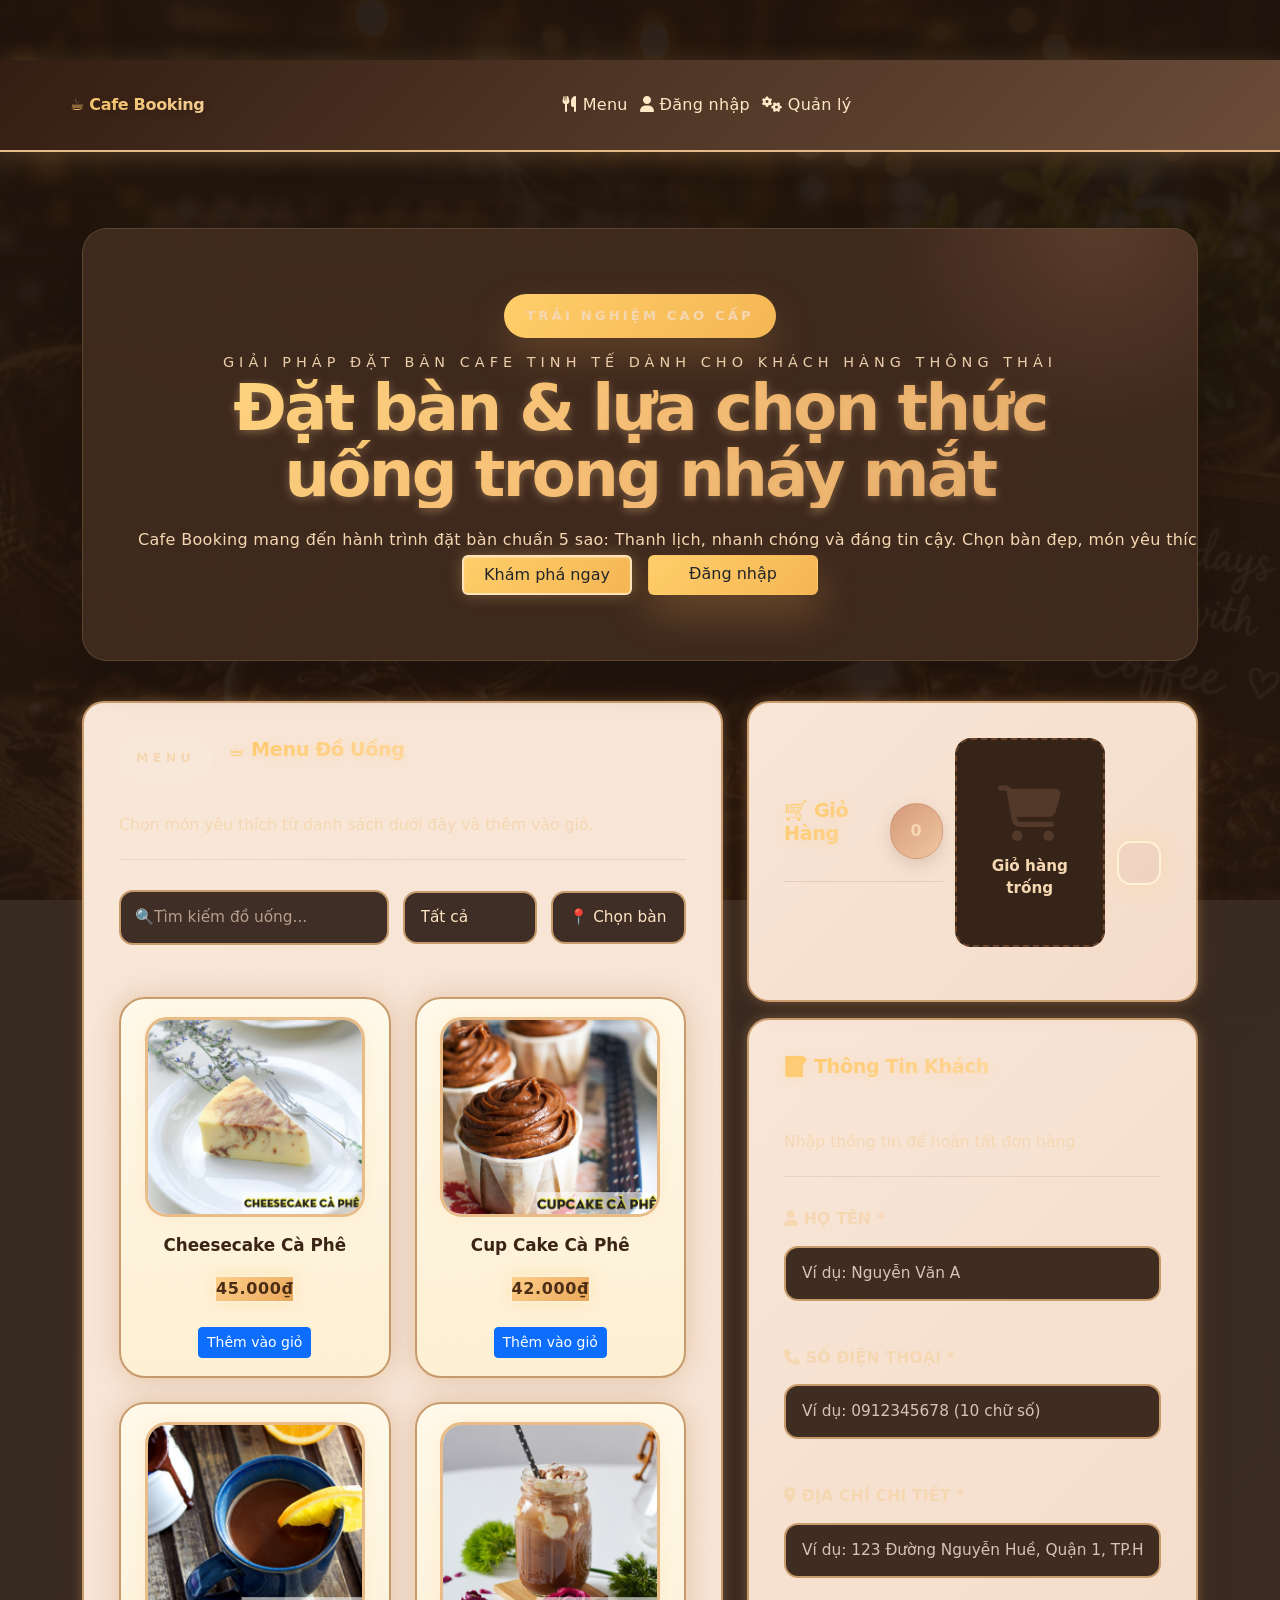
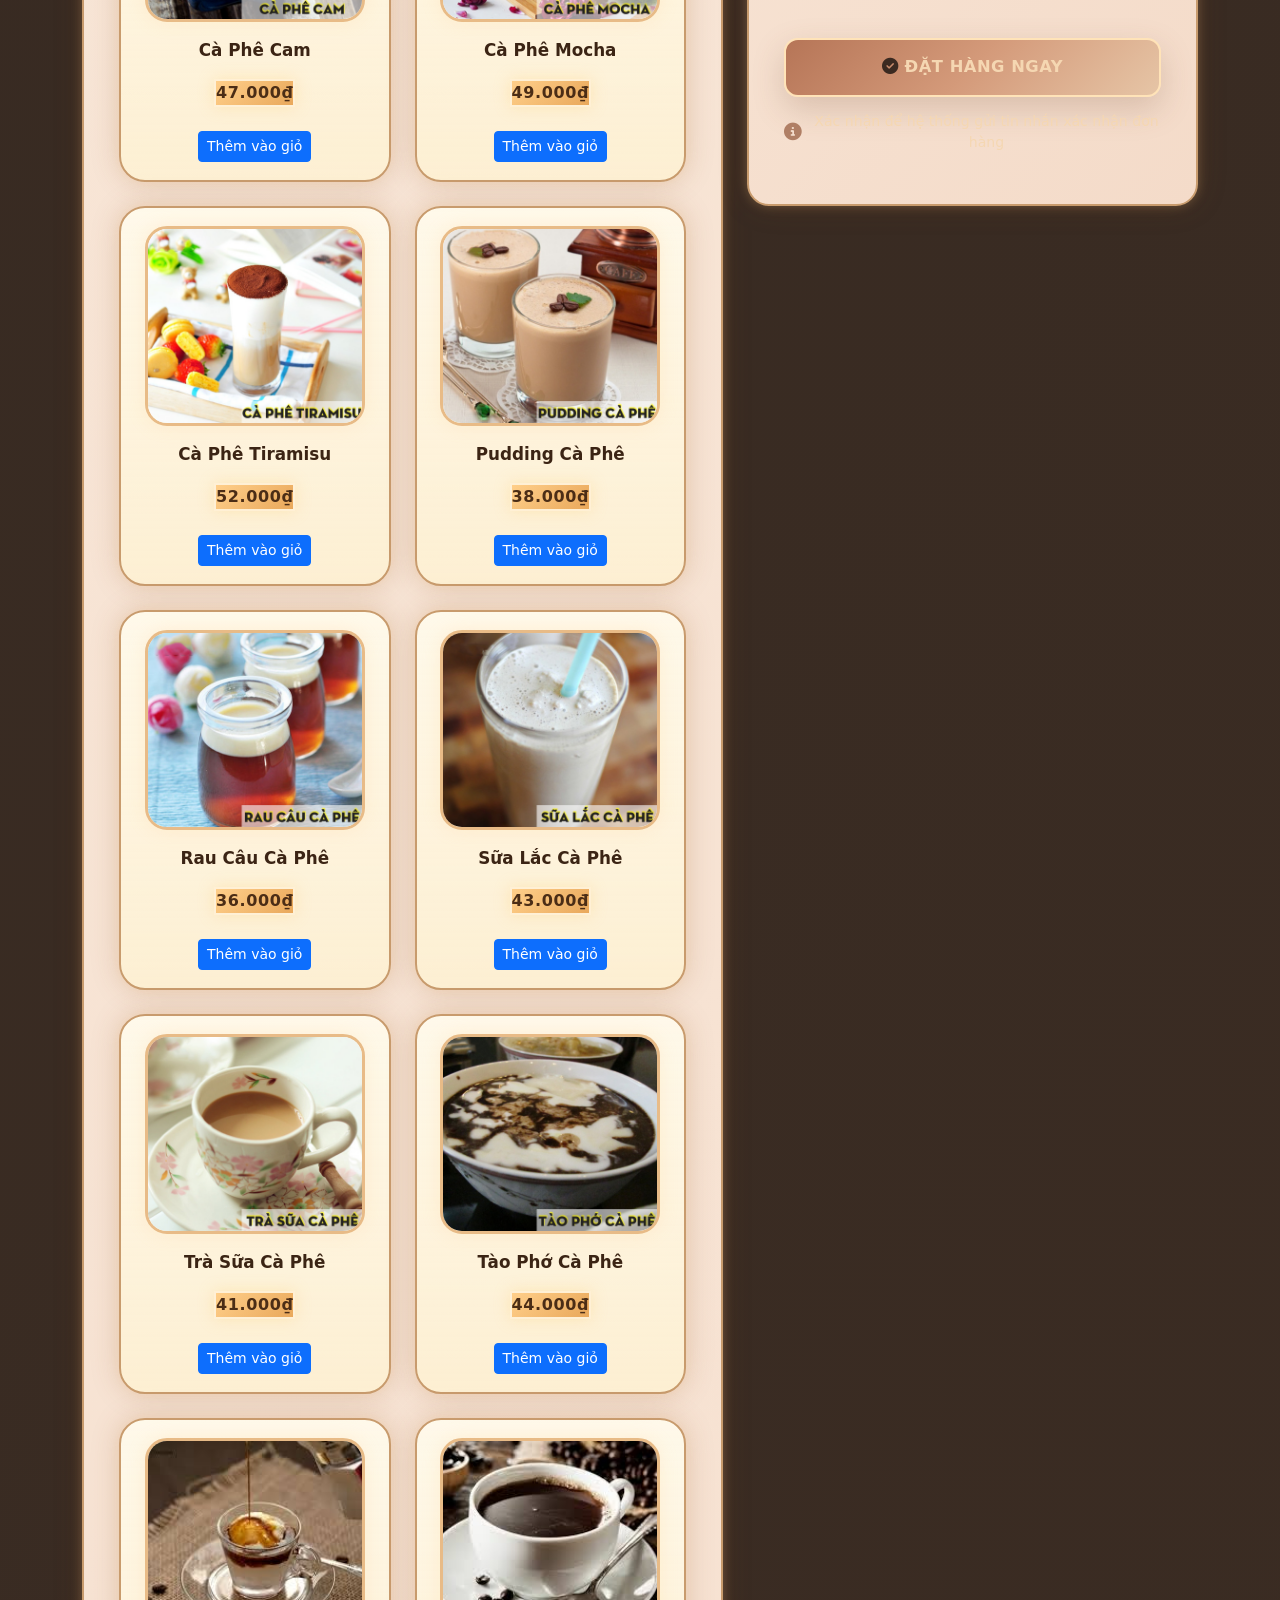
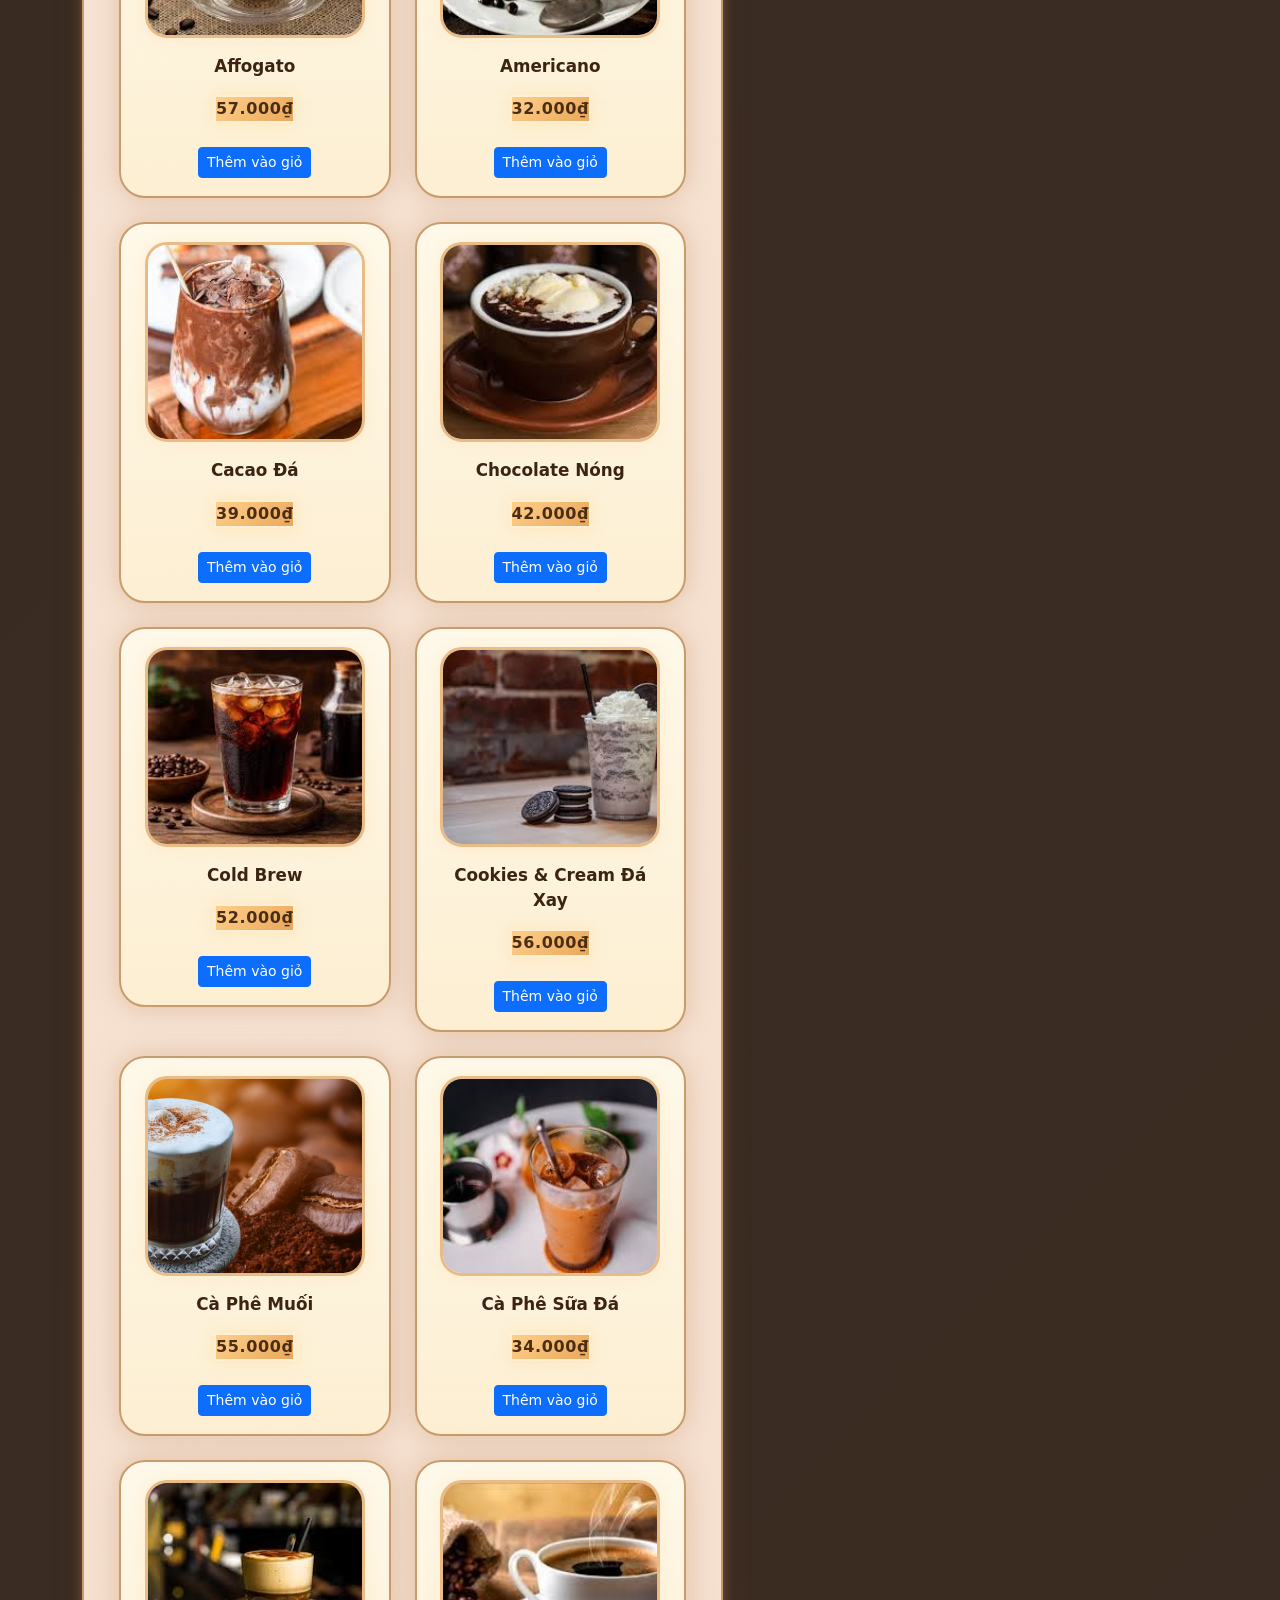
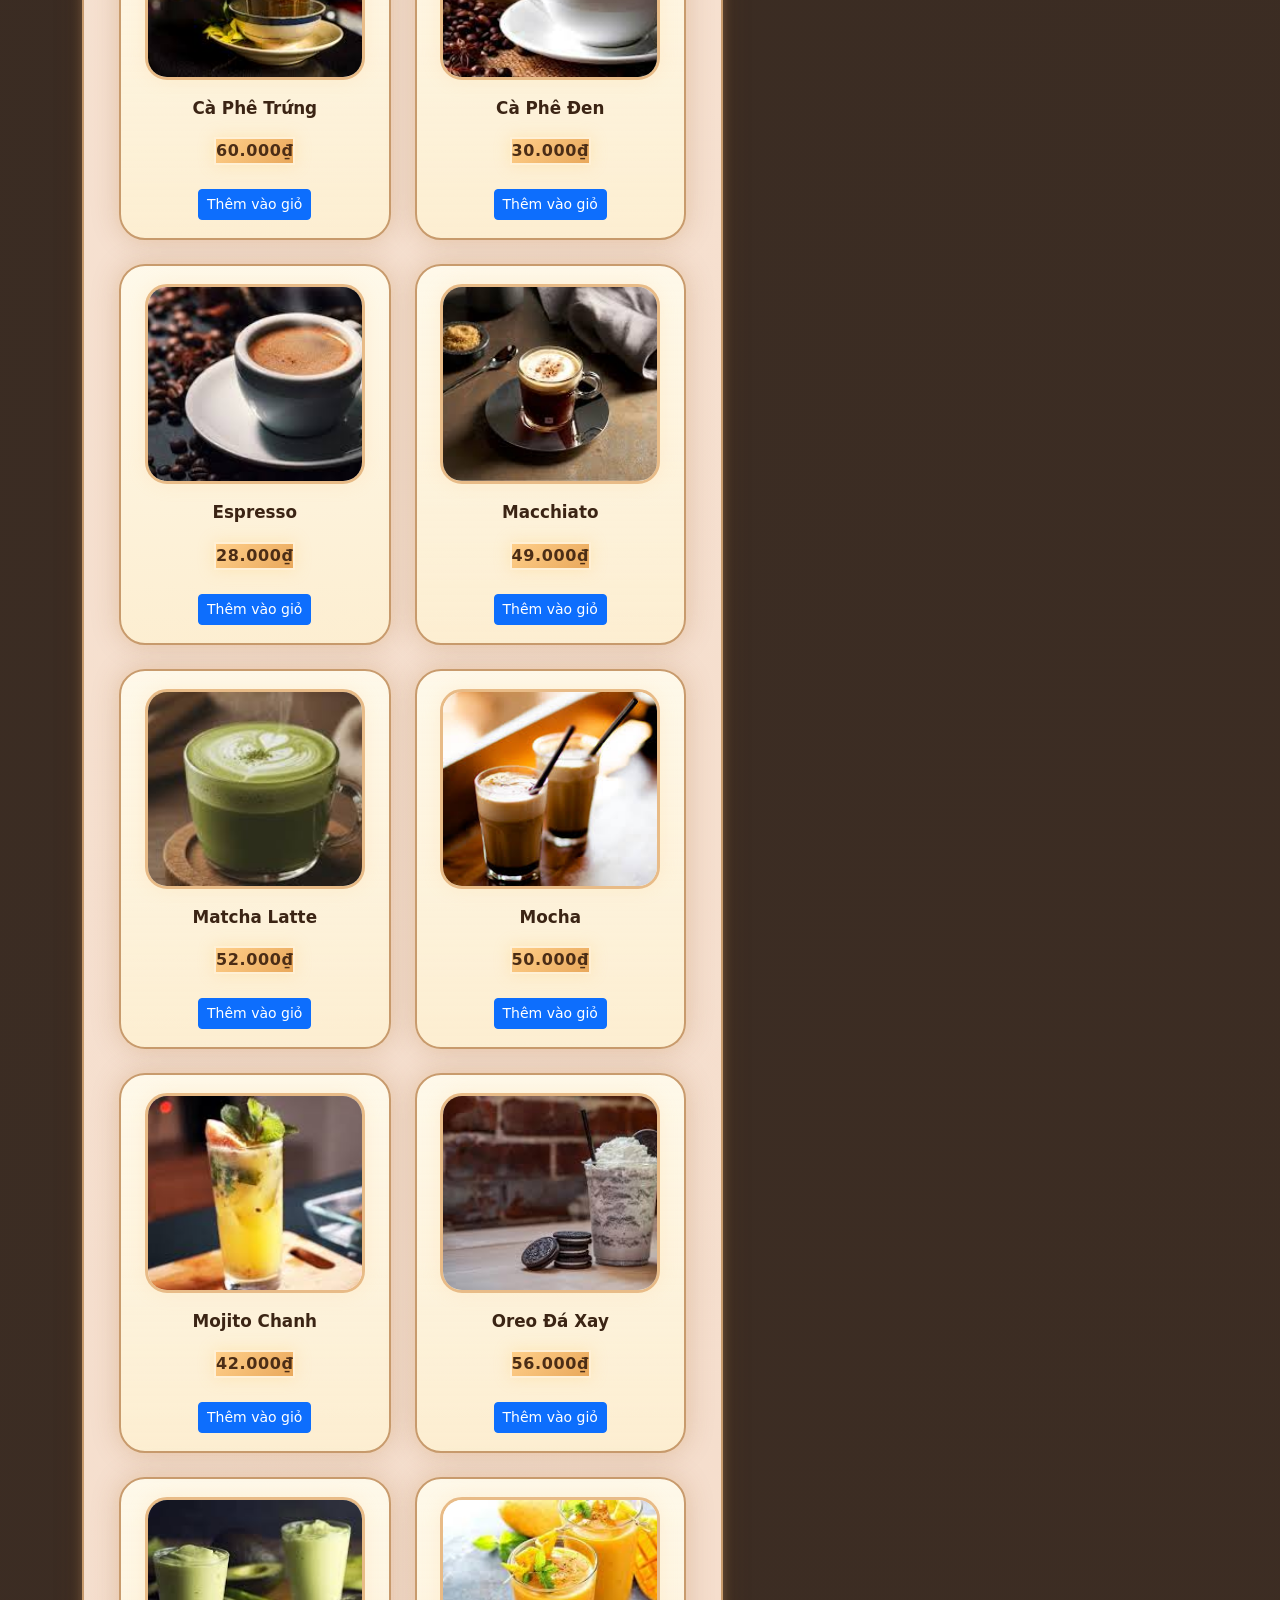
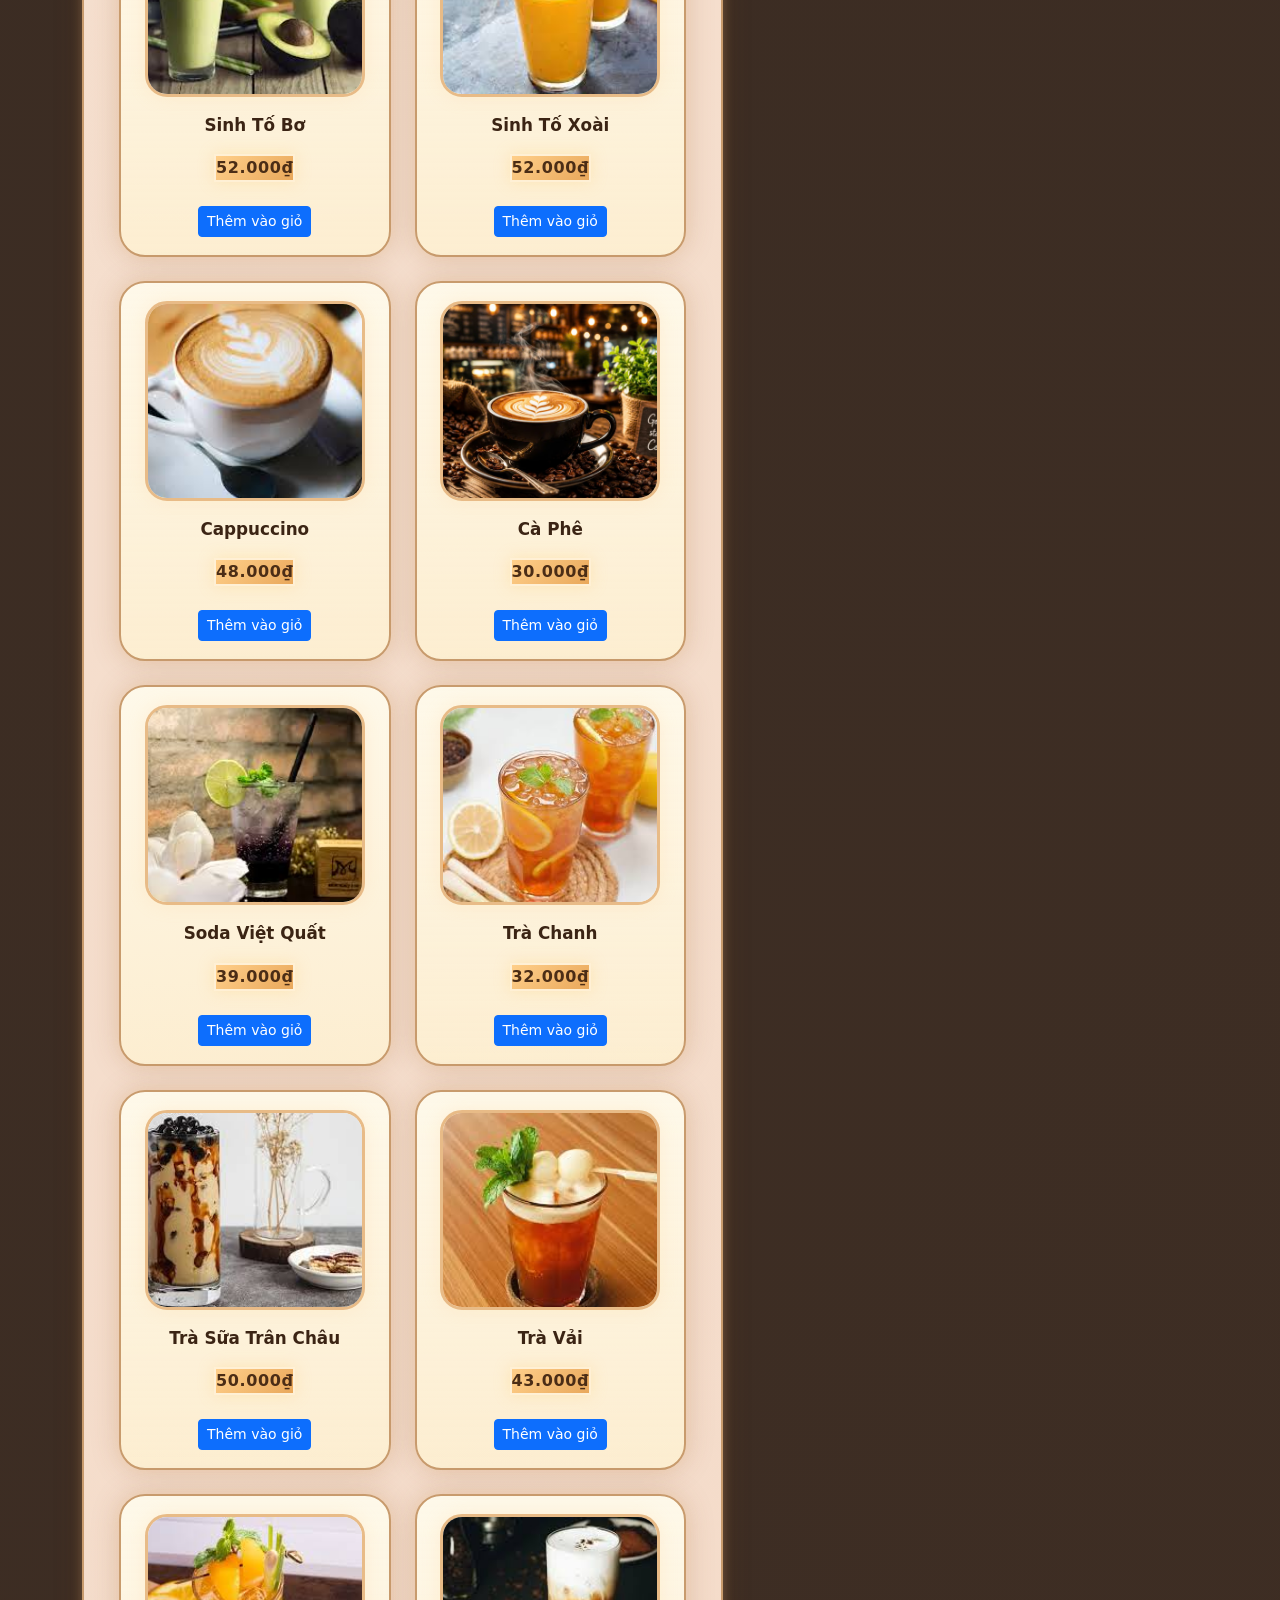
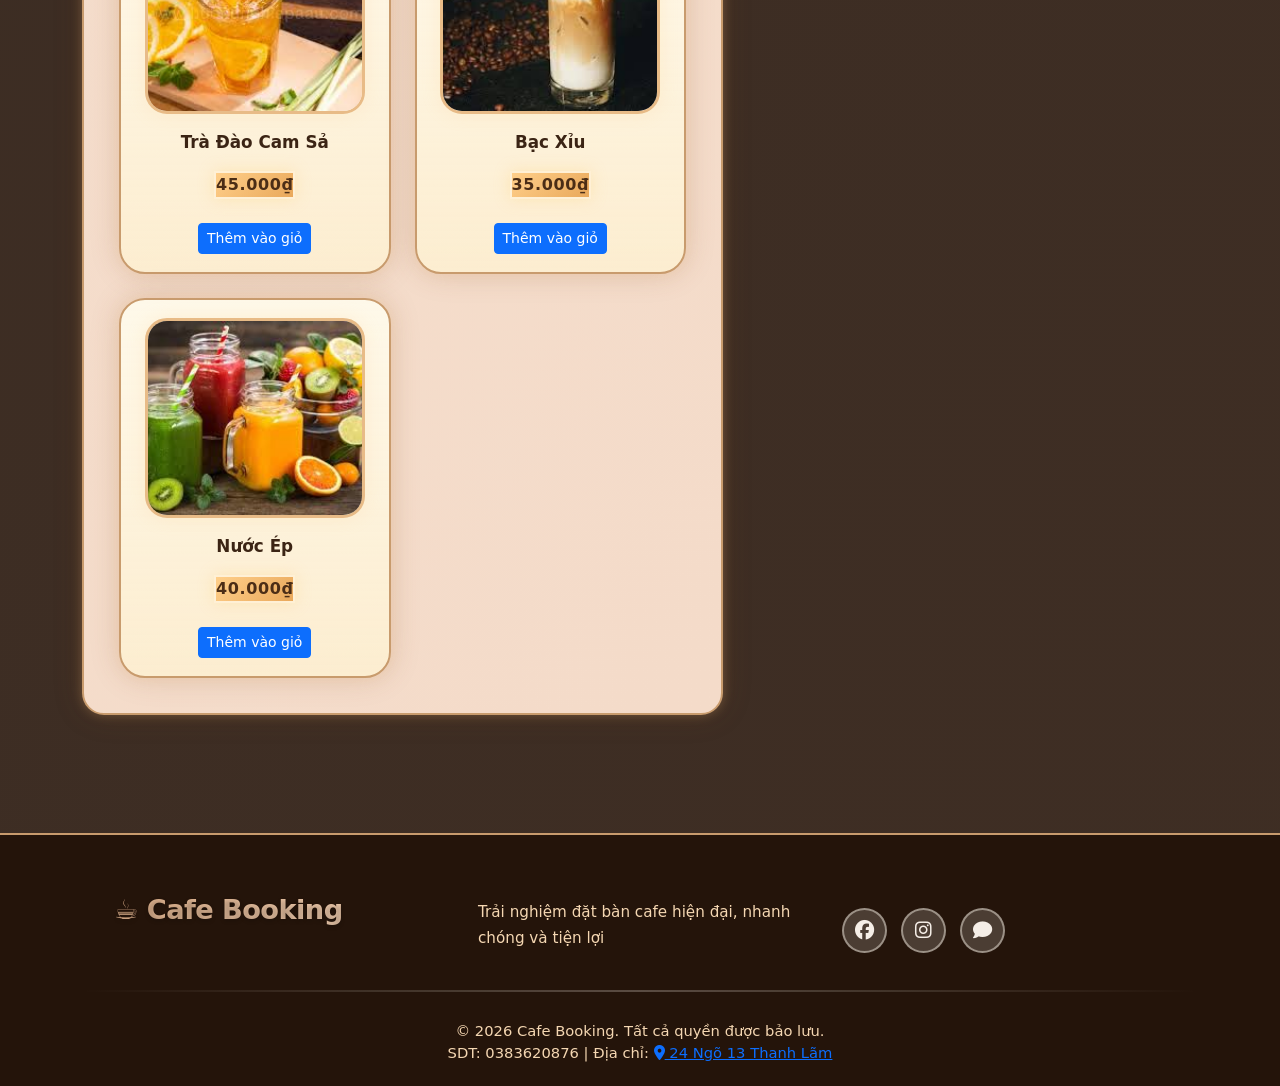
<file: index.html>
<!DOCTYPE html>
<html lang="vi">
<head>
<meta charset="UTF-8">
<meta name="viewport" content="width=device-width, initial-scale=1.0">
<meta name="description" content="Đặt bàn và thức uống tại Cafe Booking - trải nghiệm dịch vụ nhanh chóng và tiện lợi.">
<title>☕ Cafe Booking - Đặt Bàn Cafe Online</title>
<link rel="stylesheet" href="css/style.css">
<link href="https://cdn.jsdelivr.net/npm/bootstrap@5.3.0/dist/css/bootstrap.min.css" rel="stylesheet">
<link rel="stylesheet" href="https://cdnjs.cloudflare.com/ajax/libs/font-awesome/6.4.0/css/all.min.css">
</head>

<body class="index-page">
<nav class="navbar-top">
  <div class="container">
    <div class="navbar-brand">☕ Cafe Booking</div>
    <div class="navbar-links">
      <a href="#menu" class="nav-link"><i class="fas fa-utensils"></i> Menu</a>
      <a href="login.html" class="nav-link"><i class="fas fa-user"></i> Đăng nhập</a>
      <a href="admin/login.html" class="nav-link"><i class="fas fa-cogs"></i> Quản lý</a>
    </div>
    <div id="navAuthAction" class="nav-auth-action"></div>
  </div>
</nav>

<div class="container py-5">
  <section class="page-header hero-section">
    <div class="hero-content">
      <span class="hero-badge">Trải nghiệm cao cấp</span>
      <p class="hero-tagline">Giải pháp đặt bàn cafe tinh tế dành cho khách hàng thông thái</p>
      <h1 class="hero-title">Đặt bàn & lựa chọn thức uống trong nháy mắt</h1>
      <p class="hero-subtitle">Cafe Booking mang đến hành trình đặt bàn chuẩn 5 sao: Thanh lịch, nhanh chóng và đáng tin cậy. Chọn bàn đẹp, món yêu thích và nhận xác nhận tức thì.</p>
      <div class="hero-actions">
        <a href="#menu" class="btn btn-hero">Khám phá ngay</a>
        <a href="login.html" class="btn btn-hero-secondary">Đăng nhập</a>
      </div>
    </div>
  </section>

  <div class="row g-4">
    <!-- MENU SECTION -->
    <div class="col-lg-7">
      <section class="section-card menu-section">
        <div class="section-header">
          <div class="section-heading">
            <span class="section-badge">MENU</span>
            <h4 class="section-title">☕ Menu Đồ Uống</h4>
          </div>
          <p class="section-description">Chọn món yêu thích từ danh sách dưới đây và thêm vào giỏ.</p>
        </div>

        <!-- FILTERS & SEARCH -->
        <div class="filter-controls">
          <div class="search-wrapper">
            <i class="fas fa-search"></i>
            <input type="text" id="search" class="form-control search-input" 
                   placeholder="🔍Tìm kiếm đồ uống..." aria-label="Tìm kiếm">
          </div>
          <select id="filter" class="form-select filter-select" aria-label="Lọc theo thể loại">
            <option value="all">Tất cả</option>
          </select>
          <select id="tableSelect" class="form-select table-select" required aria-label="Chọn bàn">
            <option value="">📍 Chọn bàn...</option>
          </select>
        </div>

        <!-- MENU ITEMS -->
        <div class="row row-cols-1 row-cols-md-1 row-cols-lg-2 g-4 mt-2" id="menu">
          <div class="col text-center py-5">
            <div class="loading -spinner"><i class="fas fa-spinner fa-spin"></i></div>
            <p class="text-muted" style="margin-top: 12px;">Đang tải menu...</p>
          </div>
        </div>
      </section>
    </div>

    <!-- CART & CHECKOUT SECTION -->
    <div class="col-lg-5">
      <!-- CART SECTION -->
      <section class="section-card cart-section mb-3">
        <div class="cart-header">
          <h4 class="section-title">🛒 Giỏ Hàng</h4>
          <span class="cart-badge" id="cartCount">0</span>
        </div>
        <ul id="cart" class="cart-list">
          <li class="cart-empty">
            <i class="fas fa-shopping-cart"></i>
            <p>Giỏ hàng trống</p>
          </li>
        </ul>
        <div id="cartTotal" class="cart-total"></div>
      </section>

      <!-- CHECKOUT SECTION -->
      <section class="section-card checkout-section">
        <div class="section-header">
          <h4 class="section-title">📝 Thông Tin Khách</h4>
          <p class="section-description">Nhập thông tin để hoàn tất đơn hàng</p>
        </div>
        <form id="form" class="checkout-form" novalidate>
          <div class="form-group">
            <label for="name" class="form-label"><i class="fas fa-user"></i> Họ Tên <span class="required">*</span></label>
            <input id="name" type="text" class="form-control form-input" 
                   placeholder="Ví dụ: Nguyễn Văn A" required autocomplete="name">
            <small class="error-text" id="errName"></small>
          </div>

          <div class="form-group">
            <label for="phone" class="form-label"><i class="fas fa-phone"></i> Số Điện Thoại <span class="required">*</span></label>
            <input id="phone" type="tel" class="form-control form-input" 
                   placeholder="Ví dụ: 0912345678 (10 chữ số)" required autocomplete="tel"
                   pattern="0[0-9]{9,10}"
                   title="Số điện thoại phải bắt đầu bằng 0, sau đó là 2-3 chữ số nhắ ngàn hàng (09, 08, 07, 05, 03) và 7-8 chữ số còn lại">
            <small class="error-text" id="errPhone"></small>
          </div>

          <div class="form-group">
            <label for="address" class="form-label"><i class="fas fa-map-marker-alt"></i> Địa Chỉ Chi Tiết <span class="required">*</span></label>
            <input id="address" type="text" class="form-control form-input" 
                   placeholder="Ví dụ: 123 Đường Nguyễn Huề, Quận 1, TP.HCM" required autocomplete="street-address"
                   title="Địa chỉ phải gồm: số nhà, tên đường, quận/huyện, và thành phố (tối thiểu 15 ký tự)">
            <small class="error-text" id="errAddress"></small>
          </div>

          <button class="btn btn-checkout w-100" type="submit">
            <i class="fas fa-check-circle"></i> 
            <span id="submitBtnText">Đặt Hàng Ngay</span>
          </button>
        </form>
        <p class="checkout-note">
          <i class="fas fa-info-circle"></i> 
          Xác nhận để hệ thống gửi tin nhắn xác nhận đơn hàng
        </p>
      </section>
    </div>
  </div>
</div>

<footer class="footer-section">
  <div class="container">
    <div class="footer-content">
      <div class="footer-brand">☕ Cafe Booking</div>
      <p class="footer-text">Trải nghiệm đặt bàn cafe hiện đại, nhanh chóng và tiện lợi</p>
      <div class="footer-socials">
        <a href="https://www.facebook.com/share/1cBAvaF5HK/" class="social-link" title="Facebook" target="_blank" rel="noopener noreferrer"><i class="fab fa-facebook"></i></a>
        <a href="https://www.instagram.com/maidat_26/" class="social-link" title="Instagram" target="_blank" rel="noopener noreferrer"><i class="fab fa-instagram"></i></a>
        <a href="https://zalo.me/0339091904" class="social-link" title="Zalo" target="_blank" rel="noopener noreferrer"><i class="fas fa-comment"></i></a>
      </div>
    </div>
    <div class="footer-divider"></div>
    <div class="footer-bottom">
      <p>&copy; 2026 Cafe Booking. Tất cả quyền được bảo lưu.</p>
      <p>SDT: 0383620876 | Địa chỉ: <a href="https://www.google.com/maps/@20.9464608,105.749223,3a,75y,345.34h,79.65t/data=!3m7!1e1!3m5!1s9fe5Et7BrTf0GwSmgU30Jg!2e0!6shttps:%2F%2Fstreetviewpixels-pa.googleapis.com%2Fv1%2Fthumbnail%3Fcb_client%3Dmaps_sv.tactile%26w%3D900%26h%3D600%26pitch%3D10.354026046562723%26panoid%3D9fe5Et7BrTf0GwSmgU30Jg%26yaw%3D345.3415047130895!7i16384!8i8192?entry=ttu&g_ep=EgoyMDI2MDUxMy4wIKXMDSoASAFQAw%3D%3D" target="_blank" rel="noopener noreferrer"><i class="fas fa-map-marker-alt"></i> 24 Ngõ 13 Thanh Lãm</a></p>
    </div>
  </div>
</footer>

<!-- JavaScript Files -->
<script src="js/app.js"></script>

</body>
</html>
</file>
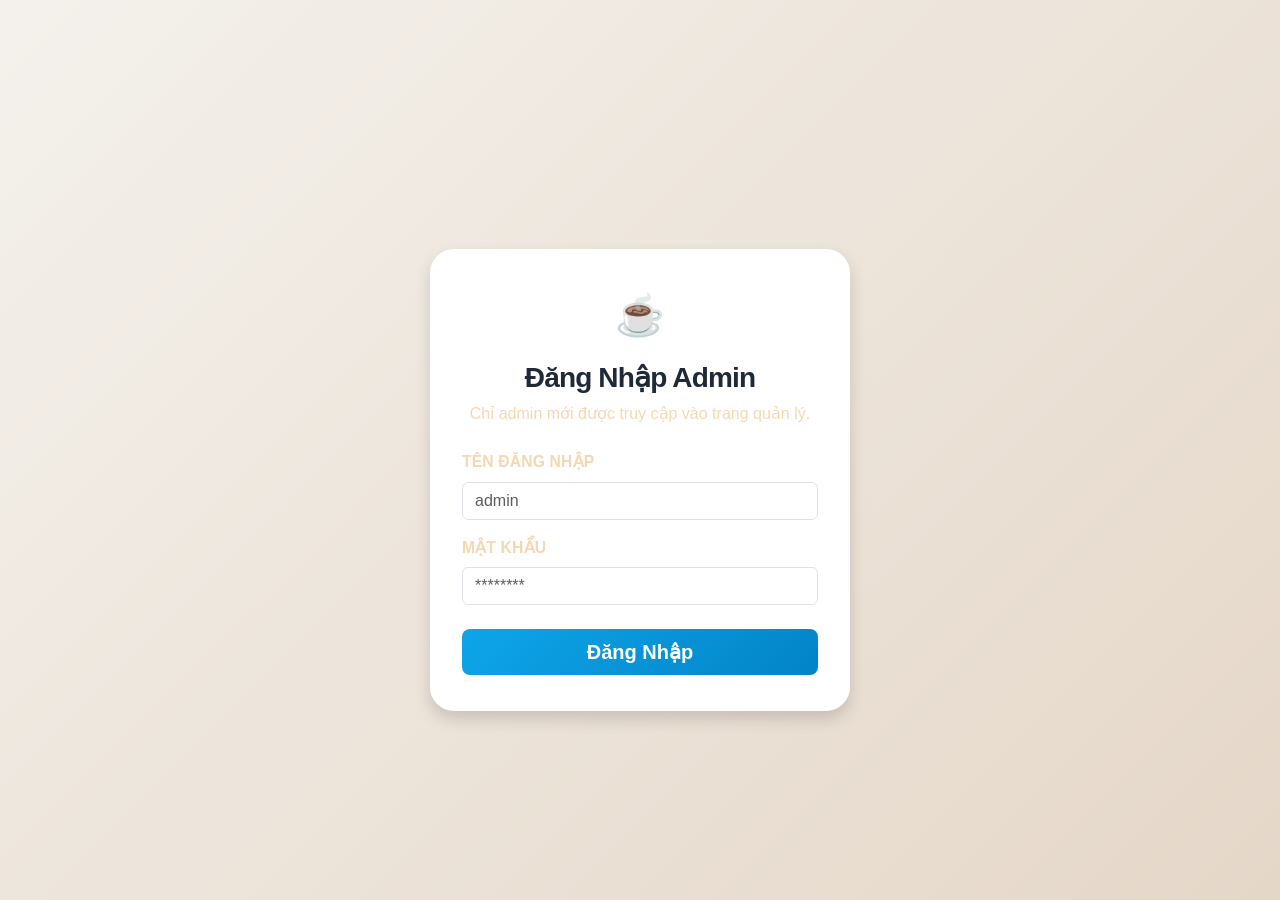
<file: admin/index.html>
<!DOCTYPE html>
<html lang="vi">
<head>
<meta charset="UTF-8">
<meta name="viewport" content="width=device-width, initial-scale=1.0">
<meta name="description" content="Quản lý đơn hàng - Cafe Booking Admin">
<title>🔧 Admin - Cafe Booking</title>
<link href="https://cdn.jsdelivr.net/npm/bootstrap@5.3.0/dist/css/bootstrap.min.css" rel="stylesheet">
<link rel="stylesheet" href="https://cdnjs.cloudflare.com/ajax/libs/font-awesome/6.4.0/css/all.min.css">
<link rel="stylesheet" href="../css/style.css">
<script src="https://code.jquery.com/jquery-3.6.0.min.js"></script>
<style>
  body {
    background: linear-gradient(135deg, #2b1c13 0%, #392718 45%, #271b12 100%);
    min-height: 100vh;
  }

  .navbar-top {
    background: linear-gradient(135deg, rgba(84, 52, 31, 0.95), rgba(61, 39, 28, 0.96));
    box-shadow: 0 10px 30px rgba(58, 36, 24, 0.3);
    border-bottom: 3px solid rgba(183, 122, 95, 0.3);
    position: sticky;
    top: 0;
    z-index: 100;
  }

  .navbar-top .container {
    display: flex;
    justify-content: space-between;
    align-items: center;
    padding: 16px 0;
  }

  .navbar-brand {
    font-size: 1.5rem;
    font-weight: 800;
    color: white;
    display: flex;
    align-items: center;
    gap: 10px;
    letter-spacing: -0.02em;
    animation: slideInLeft 0.6s ease;
  }

  .navbar-links {
    display: flex;
    align-items: center;
    gap: 20px;
  }

  .user-info {
    display: flex;
    align-items: center;
    gap: 12px;
    padding: 8px 16px;
    background: rgba(183, 122, 95, 0.2);
    border-radius: 20px;
    color: white;
    font-size: 0.9rem;
    backdrop-filter: blur(10px);
    border: 1px solid rgba(183, 122, 95, 0.3);
    animation: slideInRight 0.6s ease;
  }

  .user-avatar {
    width: 32px;
    height: 32px;
    background: rgba(255, 255, 255, 0.3);
    border-radius: 50%;
    display: flex;
    align-items: center;
    justify-content: center;
    font-weight: bold;
    border: 2px solid white;
  }

  .nav-link {
    color: white !important;
    font-weight: 600;
    transition: all 0.3s ease;
    display: flex;
    align-items: center;
    gap: 8px;
    padding: 8px 16px;
    border-radius: 8px;
    background: rgba(255, 255, 255, 0.1);
  }

  .nav-link:hover {
    background: rgba(196, 136, 102, 0.3);
    transform: translateY(-2px);
  }

  .page-header {
    background: rgba(61, 41, 28, 0.9);
    border-radius: 16px;
    padding: 32px;
    margin-bottom: 32px;
    border: 2px solid rgba(183, 122, 95, 0.25);
    animation: fadeInDown 0.8s ease;
  }

  .page-header h2 {
    font-size: 2rem;
    font-weight: 800;
    color: #d4a16a;
    margin-bottom: 12px;
    letter-spacing: -0.02em;
  }

  .page-header p {
    color: #d0b59a;
    font-size: 1rem;
    margin: 0;
  }

  .section-card {
    background: rgba(63, 41, 29, 0.92);
    border-radius: 16px;
    padding: 24px;
    box-shadow: 0 10px 30px rgba(0, 0, 0, 0.3);
    border: 1px solid rgba(172, 110, 78, 0.2);
    animation: fadeInUp 0.8s ease;
    transition: all 0.3s ease;
  }

  .section-card:hover {
    box-shadow: 0 15px 40px rgba(119, 77, 55, 0.2);
    transform: translateY(-2px);
  }

  .btn-refresh {
    background: linear-gradient(135deg, #b67557, #d49b7e) !important;
    border: none;
    color: #3b2a21;
    font-weight: 600;
    padding: 10px 20px;
    border-radius: 10px;
    transition: all 0.3s ease;
    box-shadow: 0 5px 15px rgba(119, 77, 55, 0.25);
  }

  .btn-refresh:hover {
    transform: translateY(-3px);
    box-shadow: 0 8px 20px rgba(119, 77, 55, 0.35);
    background: linear-gradient(135deg, #d49b7e, #b67557) !important;
  }

  .btn-refresh:active {
    transform: translateY(-1px);
  }

  .table thead {
    background: linear-gradient(135deg, rgba(183, 122, 95, 0.15), rgba(160, 109, 82, 0.1));
    border-bottom: 2px solid rgba(183, 122, 95, 0.25);
  }

  .table th {
    color: #f4e5d3;
    font-weight: 700;
    text-transform: uppercase;
    font-size: 0.85rem;
    letter-spacing: 0.5px;
    padding: 16px;
  }

  .table tbody tr {
    border-bottom: 1px solid rgba(183, 122, 95, 0.12);
    transition: all 0.3s ease;
    animation: fadeIn 0.5s ease;
  }

  .table tbody tr:hover {
    background: rgba(183, 122, 95, 0.08);
    transform: scale(1.01);
  }

  .table td {
    padding: 16px;
    color: #f4e5d3;
    vertical-align: middle;
  }

  #ordersTable th,
  #ordersTable td,
  #ordersTable td a,
  #ordersTable td strong,
  #ordersTable td small,
  #ordersTable td span {
    color: #ffebc1 !important;
  }

  .item-pill,
  .item-pill strong {
    color: #ffebc1 !important;
  }

  .badge {
    font-weight: 600;
    padding: 6px 12px;
    border-radius: 8px;
    animation: popIn 0.4s ease;
  }

  .status-badge {
    display: inline-flex;
    align-items: center;
    gap: 6px;
    padding: 8px 12px;
    border-radius: 8px;
    font-weight: 600;
    font-size: 0.85rem;
    animation: popIn 0.4s ease;
  }

  .status-pending {
    background: rgba(255, 193, 7, 0.2);
    color: #ff9800;
    border: 1px solid rgba(255, 152, 0, 0.3);
  }

  .status-done {
    background: rgba(76, 175, 80, 0.2);
    color: #4caf50;
    border: 1px solid rgba(76, 175, 80, 0.3);
  }

  .status-cancel {
    background: rgba(244, 67, 54, 0.2);
    color: #f44336;
    border: 1px solid rgba(244, 67, 54, 0.3);
  }

  .btn-success, .btn-danger {
    border: none;
    font-weight: 600;
    transition: all 0.3s ease;
    border-radius: 8px;
    box-shadow: 0 4px 12px rgba(0, 0, 0, 0.1);
  }

  .btn-success {
    background: linear-gradient(135deg, #4caf50, #66bb6a);
  }

  .btn-success:hover {
    transform: translateY(-2px);
    box-shadow: 0 6px 16px rgba(76, 175, 80, 0.3);
    background: linear-gradient(135deg, #66bb6a, #4caf50);
  }

  .btn-danger {
    background: linear-gradient(135deg, #f44336, #ef5350);
  }

  .btn-danger:hover {
    transform: translateY(-2px);
    box-shadow: 0 6px 16px rgba(244, 67, 54, 0.3);
    background: linear-gradient(135deg, #ef5350, #f44336);
  }

  .loading-spinner {
    font-size: 3rem;
    color: #b95f4d;
    animation: spin 1s linear infinite;
  }

  .text-accent {
    color: #b95f4d;
    font-weight: 800;
  }

  .footer-section {
    background: linear-gradient(135deg, #3b2a21, #5a3a27);
    color: white;
    margin-top: 60px;
    padding: 40px 0 20px;
    border-top: 3px solid rgba(183, 122, 95, 0.3);
  }

  .footer-brand {
    font-size: 1.3rem;
    font-weight: 800;
    color: #d4a16a;
    margin-bottom: 8px;
  }

  .footer-text {
    color: rgba(255, 255, 255, 0.7);
    margin: 0;
  }

  .footer-divider {
    height: 1px;
    background: rgba(255, 255, 255, 0.1);
    margin: 20px 0;
  }

  .footer-bottom {
    text-align: center;
    color: rgba(255, 255, 255, 0.6);
    font-size: 0.9rem;
  }

  .toast-container {
    position: fixed;
    top: 20px;
    right: 20px;
    z-index: 9999;
  }

  .toast-message {
    background: white;
    padding: 16px 24px;
    border-radius: 12px;
    margin-bottom: 12px;
    box-shadow: 0 10px 30px rgba(0, 0, 0, 0.2);
    display: flex;
    align-items: center;
    gap: 12px;
    animation: slideInRight 0.4s ease;
    border-left: 4px solid;
  }

  .toast-success {
    border-left-color: #4caf50;
  }

  .toast-success .toast-icon {
    color: #4caf50;
  }

  .toast-error {
    border-left-color: #f44336;
  }

  .toast-error .toast-icon {
    color: #f44336;
  }

  .toast-icon {
    font-size: 1.2rem;
    font-weight: bold;
  }

  .empty-state-icon {
    font-size: 4rem;
    color: rgba(185, 95, 77, 0.3);
    margin-bottom: 16px;
  }

  @keyframes slideInLeft {
    from { opacity: 0; transform: translateX(-30px); }
    to { opacity: 1; transform: translateX(0); }
  }

  @keyframes slideInRight {
    from { opacity: 0; transform: translateX(30px); }
    to { opacity: 1; transform: translateX(0); }
  }

  @keyframes fadeInDown {
    from { opacity: 0; transform: translateY(-20px); }
    to { opacity: 1; transform: translateY(0); }
  }

  @keyframes fadeInUp {
    from { opacity: 0; transform: translateY(20px); }
    to { opacity: 1; transform: translateY(0); }
  }

  @keyframes fadeIn {
    from { opacity: 0; }
    to { opacity: 1; }
  }

  @keyframes popIn {
    from { opacity: 0; transform: scale(0.8); }
    to { opacity: 1; transform: scale(1); }
  }

  @keyframes spin {
    from { transform: rotate(0deg); }
    to { transform: rotate(360deg); }
  }

  /* 🎴 DRINK SELECTOR STYLES */
  .drinks-grid {
    display: grid;
    grid-template-columns: repeat(auto-fill, minmax(140px, 1fr));
    gap: 16px;
    margin: 20px 0;
  }

  .drink-card {
    background: linear-gradient(135deg, rgba(72, 47, 34, 0.3), rgba(61, 39, 28, 0.25));
    border: 2px solid rgba(172, 110, 78, 0.25);
    border-radius: 12px;
    padding: 12px;
    cursor: pointer;
    transition: all 0.3s ease;
    text-align: center;
    position: relative;
  }

  .drink-card:hover {
    transform: translateY(-4px);
    border-color: rgba(196, 136, 102, 0.5);
    box-shadow: 0 8px 20px rgba(119, 77, 55, 0.15);
  }

  .drink-card.selected {
    background: rgba(183, 122, 95, 0.25);
    border-color: rgba(196, 136, 102, 0.7);
    box-shadow: 0 0 0 3px rgba(183, 122, 95, 0.1);
  }

  .drink-image {
    width: 80px;
    height: 80px;
    object-fit: cover;
    border-radius: 8px;
    margin: 0 auto 8px;
  }

  .drink-card .drink-name {
    font-weight: 700;
    color: #ffebc1 !important;
    font-size: 0.9rem;
    margin-bottom: 4px;
  }

  .drink-card .drink-price {
    color: #fff0b8 !important;
    font-weight: 700;
    font-size: 0.85rem;
  }

  .drink-qty-control {
    display: flex;
    align-items: center;
    justify-content: center;
    gap: 6px;
    margin-top: 8px;
  }

  .drink-qty-btn {
    background: rgba(183, 122, 95, 0.25);
    border: none;
    color: #d4a16a;
    width: 24px;
    height: 24px;
    border-radius: 4px;
    cursor: pointer;
    font-weight: bold;
    transition: all 0.2s ease;
  }

  .drink-qty-btn:hover {
    background: rgba(183, 122, 95, 0.45);
  }

  .drink-qty-display {
    font-weight: 700;
    color: #f4e5d3;
    min-width: 30px;
    text-align: center;
  }

  /* 💊 PILLS STYLES */
  .selected-items {
    margin: 16px 0;
    min-height: 40px;
    padding: 12px;
    background: rgba(72, 47, 34, 0.2);
    border-radius: 8px;
    border: 1px dashed rgba(172, 110, 78, 0.3);
    display: flex;
    flex-wrap: wrap;
    gap: 8px;
    align-items: center;
  }

  .item-pill {
    display: inline-flex;
    align-items: center;
    gap: 8px;
    background: linear-gradient(135deg, rgba(183, 122, 95, 0.35), rgba(160, 109, 82, 0.2));
    border: 1px solid rgba(183, 122, 95, 0.4);
    color: #f4e5d3;
    padding: 6px 12px;
    border-radius: 20px;
    font-size: 0.9rem;
    font-weight: 600;
    animation: popIn 0.3s ease;
  }

  .item-pill .remove-item {
    background: rgba(183, 122, 95, 0.35);
    border: none;
    color: #d4a16a;
    width: 20px;
    height: 20px;
    border-radius: 50%;
    cursor: pointer;
    display: flex;
    align-items: center;
    justify-content: center;
    font-size: 0.8rem;
    transition: all 0.2s ease;
  }

  .item-pill .remove-item:hover {
    background: rgba(183, 122, 95, 0.6);
    color: white;
  }

  .empty-pills {
    color: #999;
    font-size: 0.9rem;
    font-style: italic;
  }

  @media (max-width: 768px) {
    .navbar-top .container {
      flex-direction: column;
      gap: 12px;
    }

    .page-header {
      padding: 20px;
    }

    .page-header h2 {
      font-size: 1.5rem;
    }

    .section-card {
      padding: 16px;
    }

    .table {
      font-size: 0.85rem;
    }

    .table th,
    .table td {
      padding: 12px 8px;
    }

    .btn-sm {
      padding: 6px 10px;
      font-size: 0.75rem;
    }

    .user-info {
      font-size: 0.8rem;
      padding: 6px 12px;
    }

    .toast-container {
      left: 10px;
      right: 10px;
      top: 10px;
    }
  }
</style>
</head>
<body>
<nav class="navbar-top">
  <div class="container">
    <div class="navbar-brand"><i class="fas fa-cogs"></i> Admin Panel</div>
    <div class="navbar-links">
      <div class="user-info">
        <div class="user-avatar"><i class="fas fa-user"></i></div>
        <div>
          <div id="username-display" style="font-weight: 600;">Admin</div>
          <small style="opacity: 0.8;">Online</small>
        </div>
      </div>
      <button onclick="logout()" class="nav-link" title="Đăng xuất">
        <i class="fas fa-sign-out-alt"></i> Đăng Xuất
      </button>
      <a href="../index.html" class="nav-link" title="Quay lại trang chính">
        <i class="fas fa-home"></i> Trang Chính
      </a>
    </div>
  </div>
</nav>

<div class="container py-4" style="margin-top: 20px; margin-bottom: 40px;">
  <section class="page-header">
    <h2>👨‍💼 Quản Lý Đơn Hàng</h2>
    <p style="color: #f4e5d3;">Xem các đơn hàng mới, cập nhật trạng thái và quản lý đặt bàn trong giao diện admin.</p>
  </section>

  <section class="section-card mb-4">
    <div class="d-flex flex-column flex-md-row align-items-md-center justify-content-between gap-3">
      <div>
        <p class="text-muted mb-0">
          <i class="fas fa-info-circle"></i> Nhấn "🔄 Tải Đơn Mới" để lấy dữ liệu đơn hàng mới nhất từ hệ thống.
        </p>
      </div>
      <button onclick="load()" class="btn btn-dark btn-refresh" title="Tải lại danh sách đơn hàng">
        <i class="fas fa-redo"></i> Tải Đơn Mới
      </button>
    </div>
  </section>

  <!-- 📝 CREATE ORDER SECTION -->
  <section class="section-card mb-4">
    <h4 style="color: #d4a16a; margin-bottom: 20px; font-weight: 800;">
      <i class="fas fa-plus-circle"></i> Tạo Đơn Hàng Mới
    </h4>
    
    <div class="row mb-3">
      <div class="col-md-3">
        <label class="form-label" style="color: #f4e5d3; font-weight: 600;">👤 Tên Khách</label>
        <input type="text" id="customerName" class="form-control" placeholder="Nhập tên khách" style="border: 1px solid rgba(172, 110, 78, 0.3); border-radius: 8px; background: rgba(43, 27, 18, 0.9); color: #f4e5d3;">
      </div>
      <div class="col-md-3">
        <label class="form-label" style="color: #f4e5d3; font-weight: 600;">📞 Số Điện Thoại</label>
        <input type="tel" id="customerPhone" class="form-control" placeholder="Nhập SĐT" style="border: 1px solid rgba(172, 110, 78, 0.3); border-radius: 8px; background: rgba(43, 27, 18, 0.9); color: #f4e5d3;">
      </div>
      <div class="col-md-3">
        <label class="form-label" style="color: #f4e5d3; font-weight: 600;">🏠 Địa Chỉ/Bàn</label>
        <input type="text" id="customerTable" class="form-control" placeholder="Nhập bàn/địa chỉ" style="border: 1px solid rgba(172, 110, 78, 0.3); border-radius: 8px; background: rgba(43, 27, 18, 0.9); color: #f4e5d3;">
      </div>
      <div class="col-md-3" style="display: flex; align-items: flex-end;">
        <button onclick="createOrder()" class="btn btn-refresh w-100" style="background: linear-gradient(135deg, #c08a58, #d4a16a) !important; color: #3b2a21 !important;">
          <i class="fas fa-check"></i> Tạo Đơn
        </button>
      </div>
    </div>

    <hr style="border-color: rgba(172, 110, 78, 0.2);">

    <div>
      <label style="color: #f4e5d3; font-weight: 600; display: block; margin-bottom: 12px;">
        <i class="fas fa-coffee"></i> Chọn Đồ Uống (Click để thêm, Double-click để xóa)
      </label>
      <div class="drinks-grid" id="drinksGrid">
        <!-- Drinks will be loaded here -->
      </div>
    </div>

    <div style="margin-top: 16px;">
      <label style="color: #f4e5d3; font-weight: 600; display: block; margin-bottom: 8px;">
        <i class="fas fa-list"></i> Danh Sách Đã Chọn:
      </label>
      <div class="selected-items" id="selectedItems">
        <span class="empty-pills">Chưa chọn đồ uống nào</span>
      </div>
    </div>
  </section>

  <section class="section-card mb-4">
    <div class="d-flex flex-column flex-md-row align-items-md-center justify-content-between gap-3">
      <div>
        <p class="text-muted mb-0">
          <i class="fas fa-info-circle"></i> Nhấn "🔄 Tải Đơn Mới" để lấy dữ liệu đơn hàng mới nhất từ hệ thống.
        </p>
      </div>
      <button onclick="load()" class="btn btn-dark btn-refresh" title="Tải lại danh sách đơn hàng">
        <i class="fas fa-redo"></i> Tải Đơn Mới
      </button>
    </div>
  </section>

  <!-- 📋 STATUS TABS -->
  <section class="section-card mb-4">
    <div style="display: flex; gap: 12px; flex-wrap: wrap; margin-bottom: 24px;">
      <button onclick="filterByStatus('all')" class="btn status-tab active" id="tab-all" style="border: 2px solid #d4a16a; background: rgba(212, 161, 106, 0.2); color: #d4a16a; font-weight: 700; padding: 10px 20px; border-radius: 8px; cursor: pointer; transition: all 0.3s ease;">
        <i class="fas fa-list"></i> Tất Cả
      </button>
      <button onclick="filterByStatus('pending')" class="btn status-tab" id="tab-pending" style="border: 2px solid #ff9800; background: transparent; color: #ff9800; font-weight: 700; padding: 10px 20px; border-radius: 8px; cursor: pointer; transition: all 0.3s ease;">
        <i class="fas fa-hourglass-half"></i> Chờ Xác Nhận
      </button>
      <button onclick="filterByStatus('done')" class="btn status-tab" id="tab-done" style="border: 2px solid #4caf50; background: transparent; color: #4caf50; font-weight: 700; padding: 10px 20px; border-radius: 8px; cursor: pointer; transition: all 0.3s ease;">
        <i class="fas fa-check-circle"></i> Hoàn Thành
      </button>
      <button onclick="filterByStatus('cancel')" class="btn status-tab" id="tab-cancel" style="border: 2px solid #f44336; background: transparent; color: #f44336; font-weight: 700; padding: 10px 20px; border-radius: 8px; cursor: pointer; transition: all 0.3s ease;">
        <i class="fas fa-ban"></i> Hủy
      </button>
    </div>
      <div id="loading" style="display: none; text-align: center; padding: 60px 20px;">
        <div class="loading-spinner"><i class="fas fa-spinner fa-spin"></i></div>
        <p class="text-muted" style="margin-top: 16px;">Đang tải dữ liệu...</p>
      </div>
      <table class="table table-borderless align-middle" id="ordersTable" style="display: none; margin: 0;">
        <thead>
          <tr>
            <th style="width: 15%;"><i class="fas fa-user"></i> Tên Khách</th>
            <th style="width: 12%;"><i class="fas fa-phone"></i> SĐT</th>
            <th style="width: 12%;"><i class="fas fa-map-marker-alt"></i> Địa Chỉ</th>
            <th style="width: 12%;"><i class="fas fa-chair"></i> Bàn</th>
            <th style="width: 25%;"><i class="fas fa-utensils"></i> Món Ăn</th>
            <th style="width: 12%;"><i class="fas fa-tag"></i> Giá Bán</th>
            <th style="width: 12%;"><i class="fas fa-info-circle"></i> Trạng Thái</th>
            <th style="width: 12%;" class="text-end"><i class="fas fa-cogs"></i> Hành Động</th>
          </tr>
        </thead>
        <tbody id="list"></tbody>
      </table>
      <div id="emptyState" style="text-align: center; padding: 80px 20px;">
        <div class="empty-state-icon"><i class="fas fa-inbox"></i></div>
        <p class="text-muted" style="font-size: 1.1rem;"><strong>Chưa có đơn hàng nào</strong></p>
        <small class="text-muted">Nhấn "Tải Đơn Mới" để kiểm tra</small>
      </div>
    </div>
  </section>
</div>

<div class="toast-container" id="toastContainer"></div>

<footer class="footer-section">
  <div class="container">
    <div class="footer-content">
      <div>
        <div class="footer-brand">☕ Cafe Booking</div>
        <p class="footer-text">Quản lý đơn hàng cafe hiệu quả</p>
      </div>
    </div>
    <div class="footer-divider"></div>
    <div class="footer-bottom">
      <p>&copy; 2024 Cafe Booking Admin. Tất cả quyền được bảo lưu.</p>
    </div>
  </div>
</footer>

<script>
/**
 * 🍵 CAFE BOOKING - ADMIN PANEL
 * Order management system with authentication
 */

// ================== AUTHENTICATION ==================
/**
 * Check session on page load
 */
const ADMIN_USERNAME = "admin";

function getAdminSession() {
    const sessionData = localStorage.getItem("adminSession");
    if (!sessionData) return null;
    try {
        const session = JSON.parse(sessionData);
        return session && typeof session.username === "string" ? session : null;
    } catch (e) {
        console.error("❌ Invalid session data", e);
        return null;
    }
}

function isAdminUser() {
    const session = getAdminSession();
    return session && session.username.toLowerCase() === ADMIN_USERNAME;
}

function checkSession() {
    const session = getAdminSession();
    if (!session) {
        window.location.href = "login.html";
        return;
    }

    document.getElementById("username-display").textContent = session.username || "Admin";
    console.log("✅ Session valid for user:", session.username);
}

/**
 * Logout and clear session
 */
function logout() {
    if (!confirm("Bạn chắc chắn muốn đăng xuất?")) return;
    
    localStorage.removeItem("adminSession");
    showToast("Đã đăng xuất thành công!", "success");
    setTimeout(() => {
        window.location.href = "login.html";
    }, 1500);
}

// ================== TOAST NOTIFICATIONS ==================
/**
 * Show toast notification
 */
function showToast(message, type = "success", duration = 3000) {
    const container = document.getElementById("toastContainer");
    const toast = document.createElement("div");
    toast.className = `toast-message toast-${type}`;
    
    const icon = type === "success" ? "fas fa-check-circle" : "fas fa-exclamation-circle";
    toast.innerHTML = `
        <i class="fas ${icon.split(' ')[1]} toast-icon"></i>
        <span>${message}</span>
    `;
    
    container.appendChild(toast);
    
    setTimeout(() => {
        toast.style.animation = "slideInRight 0.4s ease reverse";
        setTimeout(() => toast.remove(), 400);
    }, duration);
}

// ================== API ENDPOINTS ==================
const API_TABLE = "https://69f9a6d9c509a40d3aa2efdc.mockapi.io/api/v1/tables";
const API_RES = "https://69f9a6d9c509a40d3aa2efdc.mockapi.io/api/v1/reservations";

// ================== STATE ==================
let tableMap = {};
let allOrders = [];
let currentFilter = 'all';

// ================== INITIALIZATION ==================
$(document).ready(function(){
    checkSession();
    loadDrinksGrid();
    load();
});

// ================== DATA LOADING ==================
/**
 * Load orders and tables data
 */
function load(){
    const loading = document.getElementById("loading");
    const emptyState = document.getElementById("emptyState");
    const table = document.getElementById("ordersTable");
    
    loading.style.display = "block";
    emptyState.style.display = "none";
    table.style.display = "none";

    // Check API availability by testing tables endpoint first
    let apiAvailable = false;
    const checkApiFirst = fetch(API_TABLE).then(r => {
        apiAvailable = r.ok;
        return apiAvailable;
    }).catch(() => {
        apiAvailable = false;
        return false;
    });

    // Load orders and tables with API fallback
    checkApiFirst.then((apiOk) => {
        // If API is not available, skip reservations fetch and go straight to localStorage
        if (!apiOk) {
            const localOrders = JSON.parse(localStorage.getItem("cafe_orders") || "[]");
            console.log("⚠️ API not available - using localStorage for orders");
            return Promise.resolve([localOrders, []]);
        }

        return Promise.all([
            fetch(API_RES).then(r => {
                if(!r.ok) {
                    // API is available but reservations endpoint is not; use localStorage
                    const localOrders = JSON.parse(localStorage.getItem("cafe_orders") || "[]");
                    return localOrders;
                }
                return r.json();
            }).catch(err => {
                const localOrders = JSON.parse(localStorage.getItem("cafe_orders") || "[]");
                return localOrders;
            }),
            fetch(API_TABLE).then(r => {
                if(!r.ok) {
                    return [];
                }
                return r.json();
            }).catch(() => [])
        ]);
    }).then(([orders, tables]) => 
        fetch(API_TABLE).then(r => {
            if(!r.ok) {
                console.warn("⚠️ API Tables returned:", r.status, "- Using empty data");
                return [];
            }
            return r.json();
        }).catch(err => {
            console.warn("⚠️ Could not fetch tables, using fallback:", err.message);
            return [];
        })
    )
    .then(([orders, tables])=>{
        console.log("✅ Data loaded - Orders:", orders.length, "Tables:", tables.length);
        if (!orders || orders.length === 0) {
            console.log("ℹ️ No orders found - this is normal on first load");
        }
        
        tableMap = tables.reduce((map, t) => {
            map[t.id] = t.name;
            return map;
        }, {});
        
        allOrders = orders;
        renderOrders(orders);
        
        if (orders.length > 0) {
            showToast("✅ Dữ liệu đã được cập nhật!", "success", 2000);
        }
    })
    .catch((error)=> {
        console.error("❌ Unexpected error:", error);
        loading.style.display = "none";
        emptyState.innerHTML = `
            <div class="empty-state-icon"><i class="fas fa-inbox"></i></div>
            <p class="text-muted"><strong>Chưa có đơn hàng</strong></p>
            <small class="text-muted">Nhấn "Tạo Đơn" hoặc "Tải Đơn Mới" để bắt đầu</small>
        `;
        emptyState.style.display = "block";
    });
}

// ================== RENDERING ==================
/**
 * Get table name by ID
 */
function getTableName(id){
    // If id is just a number 1-10, add "Bàn " prefix
    if (/^\d+$/.test(id) && parseInt(id) >= 1 && parseInt(id) <= 10) {
        return "Bàn " + id;
    }
    // If it already has "Bàn " prefix, return as is
    if (String(id).startsWith("Bàn ")) {
        return id;
    }
    return tableMap[id] || id || "N/A";
}

/**
 * Filter orders by status
 */
function filterByStatus(status) {
    currentFilter = status;
    
    // Update tab styles
    document.querySelectorAll('.status-tab').forEach(tab => {
        tab.style.background = 'transparent';
    });
    
    const activeTab = document.getElementById(`tab-${status}`);
    if (activeTab) {
        if (status === 'all') {
            activeTab.style.background = 'rgba(212, 161, 106, 0.2)';
        } else if (status === 'pending') {
            activeTab.style.background = 'rgba(255, 152, 0, 0.15)';
        } else if (status === 'done') {
            activeTab.style.background = 'rgba(76, 175, 80, 0.15)';
        } else if (status === 'cancel') {
            activeTab.style.background = 'rgba(244, 67, 54, 0.15)';
        }
    }
    
    // Filter and render
    let filtered = allOrders;
    if (status !== 'all') {
        filtered = allOrders.filter(o => o.status === status);
    }
    
    renderOrders(filtered);
}

/**
 * Render orders to table
 */
function renderOrders(orders){
    const loading = document.getElementById("loading");
    const emptyState = document.getElementById("emptyState");
    const table = document.getElementById("ordersTable");
    const listElement = document.getElementById("list");

    loading.style.display = "none";

    if (orders.length === 0) {
        emptyState.style.display = "block";
        table.style.display = "none";
        return;
    }

    let html = "";

    orders.forEach((o, idx)=>{
        let itemsPills = "";
        let total = 0;

        if(o.items && o.items.length){
            itemsPills = o.items.map(i => {
                let price = Number(i.price) || 0;
                let qty = Number(i.qty) || 0;
                total += price * qty;
                return `<span class="item-pill" style="display: inline-flex; align-items: center; gap: 6px; background: rgba(212, 134, 79, 0.2); border: 1px solid rgba(212, 134, 79, 0.4); color: #fef5e7; padding: 6px 12px; border-radius: 16px; font-size: 0.85rem; font-weight: 600; margin: 4px 4px 4px 0;">
                  <strong>${escapeHtml(i.name)}</strong> x${qty} <span style="color: #ffc966;">= ${(price * qty).toLocaleString('vi-VN')}₫</span>
                </span>`;
            }).join("");
        }

        const animationDelay = (idx * 0.1) + "s";

        html += `
            <tr style="animation-delay: ${animationDelay};">
              <td><strong>${escapeHtml(o.name)}</strong></td>
              <td><a href="tel:${escapeHtml(o.phone)}" style="color: #b95f4d; text-decoration: none;">${escapeHtml(o.phone)}</a></td>
              <td>${escapeHtml(o.address || '-')}</td>
              <td><span class="badge bg-light text-dark"><i class="fas fa-chair"></i> ${escapeHtml(getTableName(o.tableId))}</span></td>
              <td>
                <div style="display: flex; flex-wrap: wrap; gap: 4px;">
                  ${itemsPills || "<small style='color: #999;'>-</small>"}
                </div>
              </td>
              <td><strong class="text-accent">${total ? total.toLocaleString('vi-VN') + "₫" : "-"}</strong></td>
              <td>${formatStatus(o.status)}</td>
              <td class="text-end">
                ${isAdminUser() ? `
                <button onclick="updateOrder('${o.id}','done')" class="btn btn-success btn-sm me-2" title="Hoàn thành">
                  <i class="fas fa-check"></i> <span class="d-none d-md-inline">OK</span>
                </button>
                <button onclick="updateOrder('${o.id}','cancel')" class="btn btn-danger btn-sm" title="Hủy">
                  <i class="fas fa-times"></i> <span class="d-none d-md-inline">Hủy</span>
                </button>
                ` : `<span class="text-muted">Chỉ admin</span>`}
              </td>
            </tr>`;
    });

    listElement.innerHTML = html;
    emptyState.style.display = "none";
    table.style.display = "table";
}

/**
 * Format status badge
 */
function formatStatus(status){
    const badges = {
        pending: '<span class="status-badge status-pending"><i class="fas fa-hourglass-half"></i> Chờ xác nhận</span>',
        done: '<span class="status-badge status-done"><i class="fas fa-check-circle"></i> Hoàn thành</span>',
        cancel: '<span class="status-badge status-cancel"><i class="fas fa-ban"></i> Hủy</span>'
    };
    return badges[status] || `<span class="status-badge">${status}</span>`;
}

// ================== ACTIONS ==================
/**
 * Update order status
 */
function updateOrder(id, status){
    if (!isAdminUser()) {
        showToast("❌ Chỉ admin mới được chỉnh sửa trạng thái đơn hàng.", "error");
        return;
    }

    const statusText = status === "done" ? "hoàn thành" : "hủy";
    if (!confirm(`Bạn chắc chắn muốn cập nhật đơn này thành "${statusText}"?`)) return;

    const statusDisplay = status === "done" ? "✅ Hoàn Thành" : "❌ Hủy";
    
    // Check if this is a local order (not on API)
    if (id.startsWith("local_")) {
        console.log("🏠 Updating local order:", id);
        
        const localOrders = JSON.parse(localStorage.getItem("cafe_orders") || "[]");
        let found = false;
        
        localOrders.forEach(order => {
            if (order.id === id) {
                order.status = status;
                found = true;
            }
        });
        
        if (found) {
            localStorage.setItem("cafe_orders", JSON.stringify(localOrders));
            showToast(`Cập nhật thành công: ${statusDisplay}`, "success");
            load();
        } else {
            showToast("❌ Không tìm thấy đơn hàng để cập nhật", "error");
        }
        return; // Don't call API for local orders
    }
    
    // For API orders, proceed with fetch
    const updateData = { status };
    console.log("📤 Updating API order:", id, "with data:", updateData);

    fetch(API_RES + "/" + id,{ 
        method:"PUT",
        headers:{"Content-Type":"application/json"},
        body:JSON.stringify(updateData)
    })
    .then(r => {
        console.log("📥 Update response status:", r.status);
        
        return r.text().then(text => {
            console.log("📥 Update response body:", text);
            try {
                const json = JSON.parse(text);
                if (!r.ok) {
                    if (r.status === 400) {
                        console.error("❌ HTTP 400 - Invalid update format");
                        throw new Error("UPDATE_FORMAT_ERROR");
                    }
                    if (r.status === 404) {
                        console.warn("⚠️ Order not found (404)");
                        throw new Error("ORDER_NOT_FOUND");
                    }
                    throw new Error(`HTTP ${r.status}`);
                }
                return json;
            } catch (e) {
                if (!r.ok) throw e;
                return {}; // Success even if no JSON response
            }
        });
    })
    .then(data => {
        console.log("✅ Order updated on API:", id, status, data);
        showToast(`Cập nhật thành công: ${statusDisplay}`, "success");
        
        // Update allOrders
        allOrders = allOrders.map(o => o.id === id ? {...o, status} : o);
        filterByStatus(currentFilter);
    })
    .catch(error => {
        console.error("❌ Update error:", error.message);
        
        // If API error, update in localStorage
        if (error.message.includes("UPDATE_FORMAT_ERROR") || 
            error.message.includes("ORDER_NOT_FOUND") ||
            error.message.includes("HTTP")) {
            
            console.warn("⚠️ Updating in localStorage");
            const localOrders = JSON.parse(localStorage.getItem("cafe_orders") || "[]");
            
            // Find and update order
            let found = false;
            localOrders.forEach(order => {
                if (order.id === id || order.id === "local_" + id) {
                    order.status = status;
                    found = true;
                }
            });
            
            if (found) {
                localStorage.setItem("cafe_orders", JSON.stringify(localOrders));
                showToast(`Cập nhật thành công (cục bộ): ${statusDisplay}`, "success");
                load();
            } else {
                showToast("❌ Không tìm thấy đơn hàng để cập nhật", "error");
            }
        } else {
            showToast("❌ Lỗi cập nhật: " + error.message, "error");
        }
    });
}

// ================== UTILITIES ==================
/**
 * Escape HTML special characters
 */
function escapeHtml(text) {
    const map = {
        '&': '&amp;',
        '<': '&lt;',
        '>': '&gt;',
        '"': '&quot;',
        "'": '&#039;'
    };
    return String(text).replace(/[&<>"']/g, char => map[char]);
}

// ================== CREATE ORDER FUNCTIONALITY ==================
/**
 * Static drinks menu
 */
const staticDrinks = [
    { id: "cheesecake-cafe", name: "Cheesecake Cà Phê", price: 45000, image: "../img/cheesecake-cafe.png" },
    { id: "cupcake-cafe", name: "Cup Cake Cà Phê", price: 42000, image: "../img/cup-cake-cafe.png" },
    { id: "cafe-cam", name: "Cà Phê Cam", price: 47000, image: "../img/cafe-cam.png" },
    { id: "cafe-mocha", name: "Cà Phê Mocha", price: 49000, image: "../img/cafe-mocha.png" },
    { id: "cafe-tiramisu", name: "Cà Phê Tiramisu", price: 52000, image: "../img/cafe-tiramisu.png" },
    { id: "pudding-cafe", name: "Pudding Cà Phê", price: 38000, image: "../img/pudding-cafe.png" },
    { id: "rau-cau-cafe", name: "Rau Câu Cà Phê", price: 36000, image: "../img/rau-cau-cafe.png" },
    { id: "sua-lac-cafe", name: "Sữa Lắc Cà Phê", price: 43000, image: "../img/sua-lac-cafe.png" },
    { id: "tra-sua-cafe", name: "Trà Sữa Cà Phê", price: 41000, image: "../img/tra-sua-cafe.png" },
    { id: "tao-pho-cafe", name: "Tào Phớ Cà Phê", price: 44000, image: "../img/tao-pho-cafe.png" },
    { id: "bac-siu", name: "Bạc Xỉu", price: 35000, image: "../img/bac-xiu.jpg" },
    { id: "nuoc-ep", name: "Nước Ép", price: 40000, image: "../img/nuoc-ep.jpg" }
];

const imageBasePath = window.location.pathname.includes('/admin/') ? '../img/' : 'img/';
staticDrinks.forEach(drink => {
    drink.image = drink.image.replace(/^((?:\.\.\/|\.\/))?img\//, imageBasePath);
});

let selectedDrinks = {};

/**
 * Load drinks grid on page load
 */
function loadDrinksGrid() {
    const grid = document.getElementById("drinksGrid");
    if (!grid) return;
    
    grid.innerHTML = staticDrinks.map(drink => `
        <div class="drink-card" id="drink-${drink.id}" onclick="toggleDrink('${drink.id}'); return false;">
            <img src="${escapeHtml(drink.image)}" alt="${escapeHtml(drink.name)}" class="drink-image" onerror="this.src='../img/cafe.jpg'">
            <div class="drink-name" style="color: #ffebc1 !important;">${escapeHtml(drink.name)}</div>
            <div class="drink-price" style="color: #fff0b8 !important;">${drink.price.toLocaleString('vi-VN')}₫</div>
            <div class="drink-qty-control">
                <button class="drink-qty-btn" onclick="event.stopPropagation(); decrementDrink(event, '${drink.id}'); return false;">−</button>
                <div class="drink-qty-display" id="qty-${drink.id}">0</div>
                <button class="drink-qty-btn" onclick="event.stopPropagation(); incrementDrink(event, '${drink.id}'); return false;">+</button>
            </div>
        </div>
    `).join("");
}

/**
 * Toggle drink selection
 */
function toggleDrink(drinkId) {
    if (selectedDrinks[drinkId]) {
        delete selectedDrinks[drinkId];
    } else {
        const drink = staticDrinks.find(d => d.id === drinkId);
        if (drink) {
            selectedDrinks[drinkId] = { ...drink, qty: 1 };
        }
    }
    updateDrinksUI();
}

/**
 * Increment drink quantity
 */
function incrementDrink(event, drinkId) {
    event.stopPropagation();
    if (!selectedDrinks[drinkId]) {
        const drink = staticDrinks.find(d => d.id === drinkId);
        if (drink) selectedDrinks[drinkId] = { ...drink, qty: 1 };
    } else {
        selectedDrinks[drinkId].qty++;
    }
    updateDrinksUI();
}

/**
 * Decrement drink quantity
 */
function decrementDrink(event, drinkId) {
    event.stopPropagation();
    if (selectedDrinks[drinkId]) {
        selectedDrinks[drinkId].qty--;
        if (selectedDrinks[drinkId].qty <= 0) {
            delete selectedDrinks[drinkId];
        }
    }
    updateDrinksUI();
}

/**
 * Update UI for drinks
 */
function updateDrinksUI() {
    staticDrinks.forEach(drink => {
        const card = document.getElementById(`drink-${drink.id}`);
        const qty = document.getElementById(`qty-${drink.id}`);
        
        if (!card || !qty) return;
        
        const isSelected = selectedDrinks[drink.id];
        qty.textContent = isSelected ? selectedDrinks[drink.id].qty : 0;
        
        if (isSelected) {
            card.classList.add("selected");
        } else {
            card.classList.remove("selected");
        }
    });
    
    updatePills();
}

/**
 * Update pills display
 */
function updatePills() {
    const container = document.getElementById("selectedItems");
    const selected = Object.values(selectedDrinks);
    
    if (selected.length === 0) {
        container.innerHTML = '<span class="empty-pills">Chưa chọn đồ uống nào</span>';
        return;
    }
    
    container.innerHTML = selected.map(item => `
        <div class="item-pill">
            <span>${escapeHtml(item.name)} x${item.qty}</span>
            <button class="remove-item" onclick="removeDrinkFromCart('${item.id}'); event.stopPropagation();">
                <i class="fas fa-times"></i>
            </button>
        </div>
    `).join("");
}

/**
 * Remove drink from cart
 */
function removeDrinkFromCart(drinkId) {
    delete selectedDrinks[drinkId];
    updateDrinksUI();
}

/**
 * Create new order
 */
function createOrder() {
    console.log("🔍 createOrder() called");
    console.log("📋 selectedDrinks:", selectedDrinks);
    
    const name = document.getElementById("customerName").value.trim();
    const phone = document.getElementById("customerPhone").value.trim();
    let tableId = document.getElementById("customerTable").value.trim();
    
    // Auto-format table ID: if it's just a number, add "Bàn " prefix
    if (/^\d+$/.test(tableId)) {
        tableId = "Bàn " + tableId;
    }
    
    console.log("✏️ Inputs - Name:", name, "Phone:", phone, "Table:", tableId);
    
    if (!name) {
        showToast("❌ Vui lòng nhập tên khách!", "error");
        return;
    }
    if (!phone) {
        showToast("❌ Vui lòng nhập số điện thoại!", "error");
        return;
    }
    if (!tableId) {
        showToast("❌ Vui lòng nhập bàn/địa chỉ!", "error");
        return;
    }
    
    const items = Object.values(selectedDrinks);
    console.log("🍹 Selected items count:", items.length);
    
    if (items.length === 0) {
        showToast("❌ Vui lòng chọn ít nhất 1 đồ uống!", "error");
        return;
    }
    
    const orderData = {
        name,
        phone,
        tableId: tableId, // Keep as string, API should handle it
        address: tableId,
        status: "pending",
        items: items.map(item => ({
            name: item.name,
            price: item.price,
            qty: item.qty
        }))
    };
    
    console.log("📤 Raw JSON to send:", JSON.stringify(orderData));
    console.log("📊 Order details:");
    console.log("   - Name:", name);
    console.log("   - Phone:", phone);
    console.log("   - Table ID:", tableId);
    console.log("   - Items count:", items.length);
    console.log("   - Items:", items);
    
    fetch(API_RES, {
        method: "POST",
        headers: { 
            "Content-Type": "application/json"
        },
        body: JSON.stringify(orderData)
    })
    .then(res => {
        console.log("📥 Response status:", res.status);
        console.log("📥 Response headers:", res.headers.get("content-type"));
        
        // Get response text for debugging
        return res.text().then(text => {
            console.log("📥 Raw response (text):", text);
            console.log("📥 Response length:", text.length);
            
            if (!res.ok) {
                if (res.status === 400) {
                    console.error("❌ HTTP 400 Bad Request - API rejected the format");
                    console.error("   API Error Message:", text);
                    console.warn("⚠️ Có thể nguyên nhân:");
                    console.warn("   1. Tên field không đúng (API yêu cầu field khác)");
                    console.warn("   2. Kiểu dữ liệu sai - ví dụ:");
                    console.warn("      - tableId phải là number, hiện tại là:", typeof tableId);
                    console.warn("      - price phải là number");
                    console.warn("      - qty phải là number");
                    console.warn("   3. Dữ liệu bắt buộc bị thiếu");
                    console.warn("   4. Định dạng items array không đúng");
                    console.warn("   📋 Đơn hàng được gửi:", orderData);
                    throw new Error("DATA_FORMAT_ERROR");
                }
                if (res.status === 404) {
                    console.warn("⚠️ API endpoint not found (404)");
                    throw new Error("API_NOT_AVAILABLE");
                }
                throw new Error(`HTTP ${res.status}`);
            }
            
            try {
                return JSON.parse(text);
            } catch (e) {
                // Success even if no JSON
                return {};
            }
        });
    })
    .then(data => {
        console.log("✅ Đơn được tạo thành công trên API:", data);
        showToast(`✅ Tạo đơn thành công! (#${data.id})`, "success", 3000);
        
        // Clear form
        document.getElementById("customerName").value = "";
        document.getElementById("customerPhone").value = "";
        document.getElementById("customerTable").value = "";
        selectedDrinks = {};
        updateDrinksUI();
        
        // Reload orders
        setTimeout(() => load(), 1500);
    })
    .catch(error => {
        console.error("❌ Lỗi tạo đơn:", error.message);
        
        // Nếu là lỗi API (không khả dụng hoặc format lỗi), lưu cục bộ
        if (error.message === "API_NOT_AVAILABLE" || 
            error.message === "DATA_FORMAT_ERROR" || 
            error.message === "INVALID_JSON_RESPONSE" ||
            error.message.includes("HTTP")) {
            
            console.warn("⚠️ Lưu đơn vào localStorage do lỗi API");
            const localOrders = JSON.parse(localStorage.getItem("cafe_orders") || "[]");
            const newOrder = {
                id: "local_" + Date.now(),
                name,
                phone,
                tableId,
                address: tableId,
                items: items.map(item => ({
                    name: item.name,
                    price: item.price,
                    qty: item.qty
                })),
                status: "pending",
                createdAt: new Date().toISOString(),
                source: "local"
            };
            localOrders.push(newOrder);
            localStorage.setItem("cafe_orders", JSON.stringify(localOrders));
            
            showToast(`✅ Đơn đã được lưu cục bộ! (API không khả dụng)`, "success", 3000);
            
            // Clear form
            document.getElementById("customerName").value = "";
            document.getElementById("customerPhone").value = "";
            document.getElementById("customerTable").value = "";
            selectedDrinks = {};
            updateDrinksUI();
            
            // Show saved orders
            setTimeout(() => load(), 1500);
        } else {
            showToast("❌ Lỗi: " + error.message, "error");
        }
    });
}
</script>



</body>
</html>
</file>
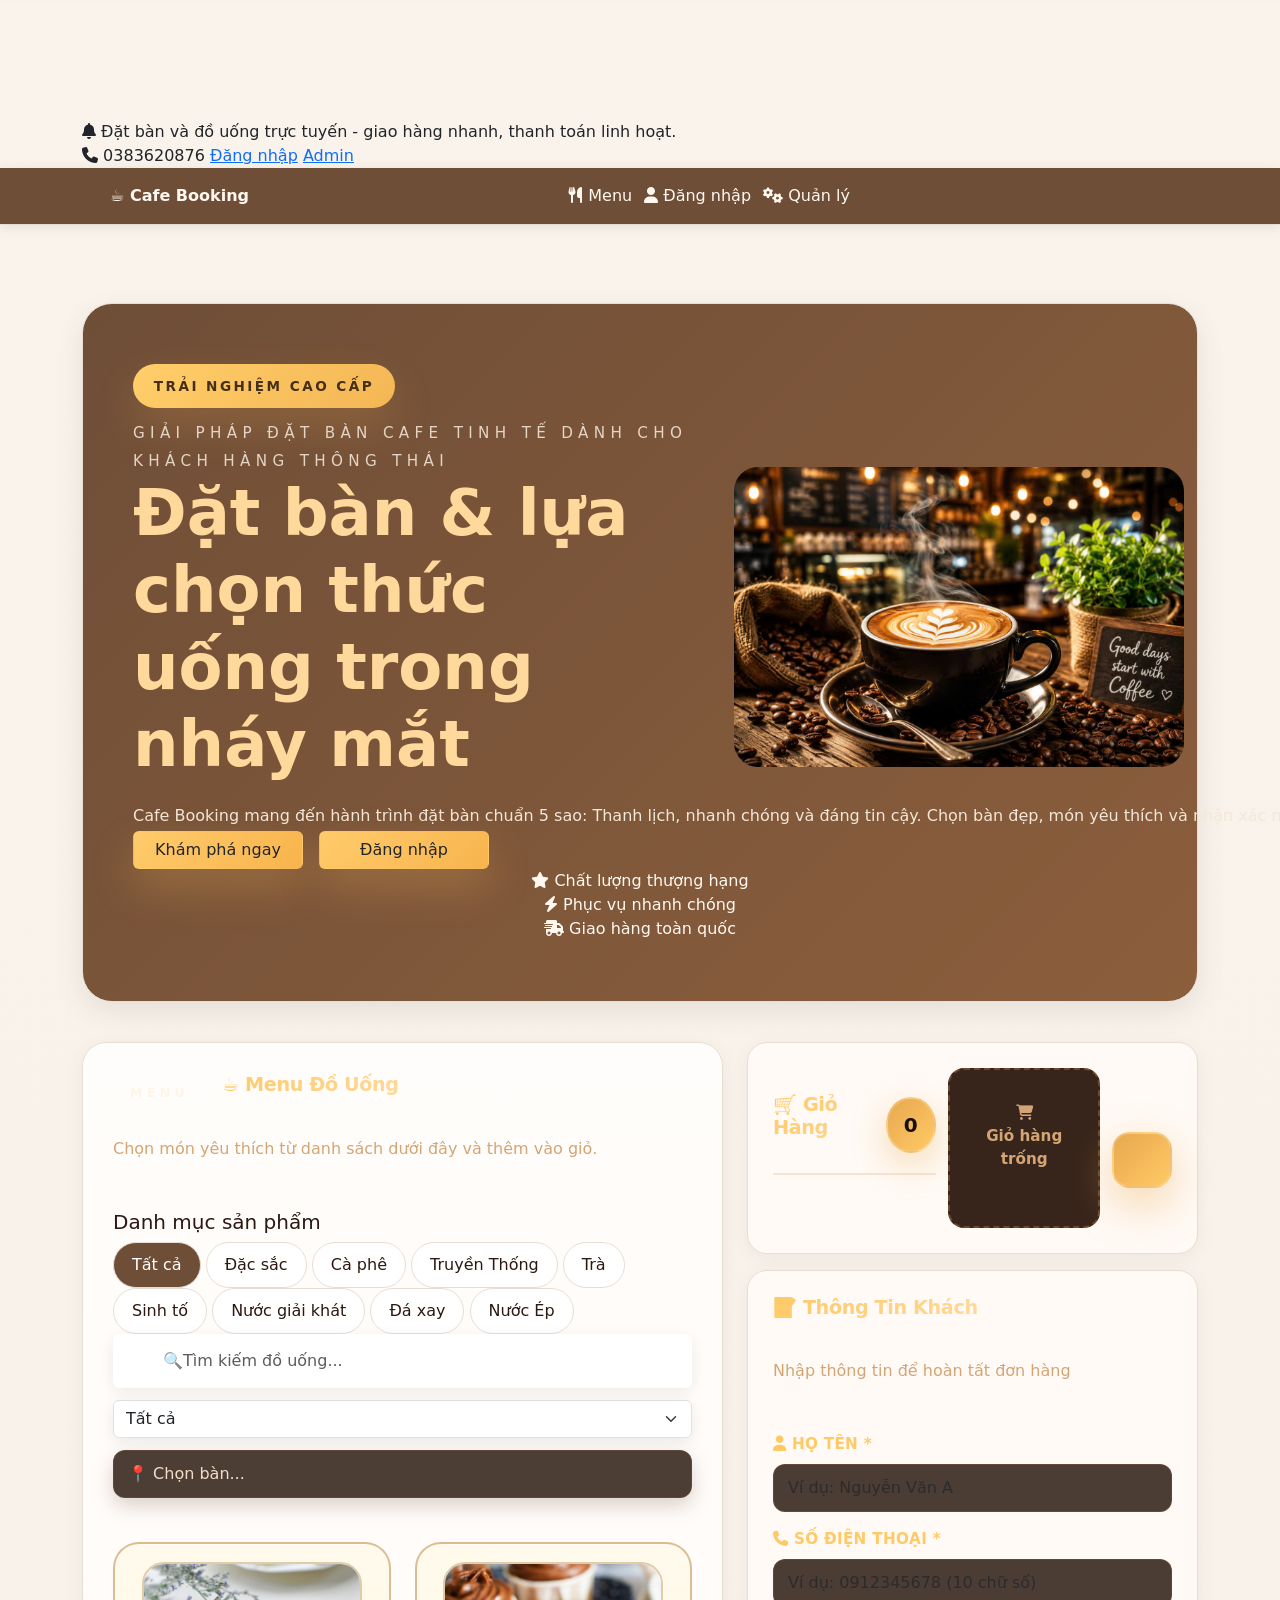
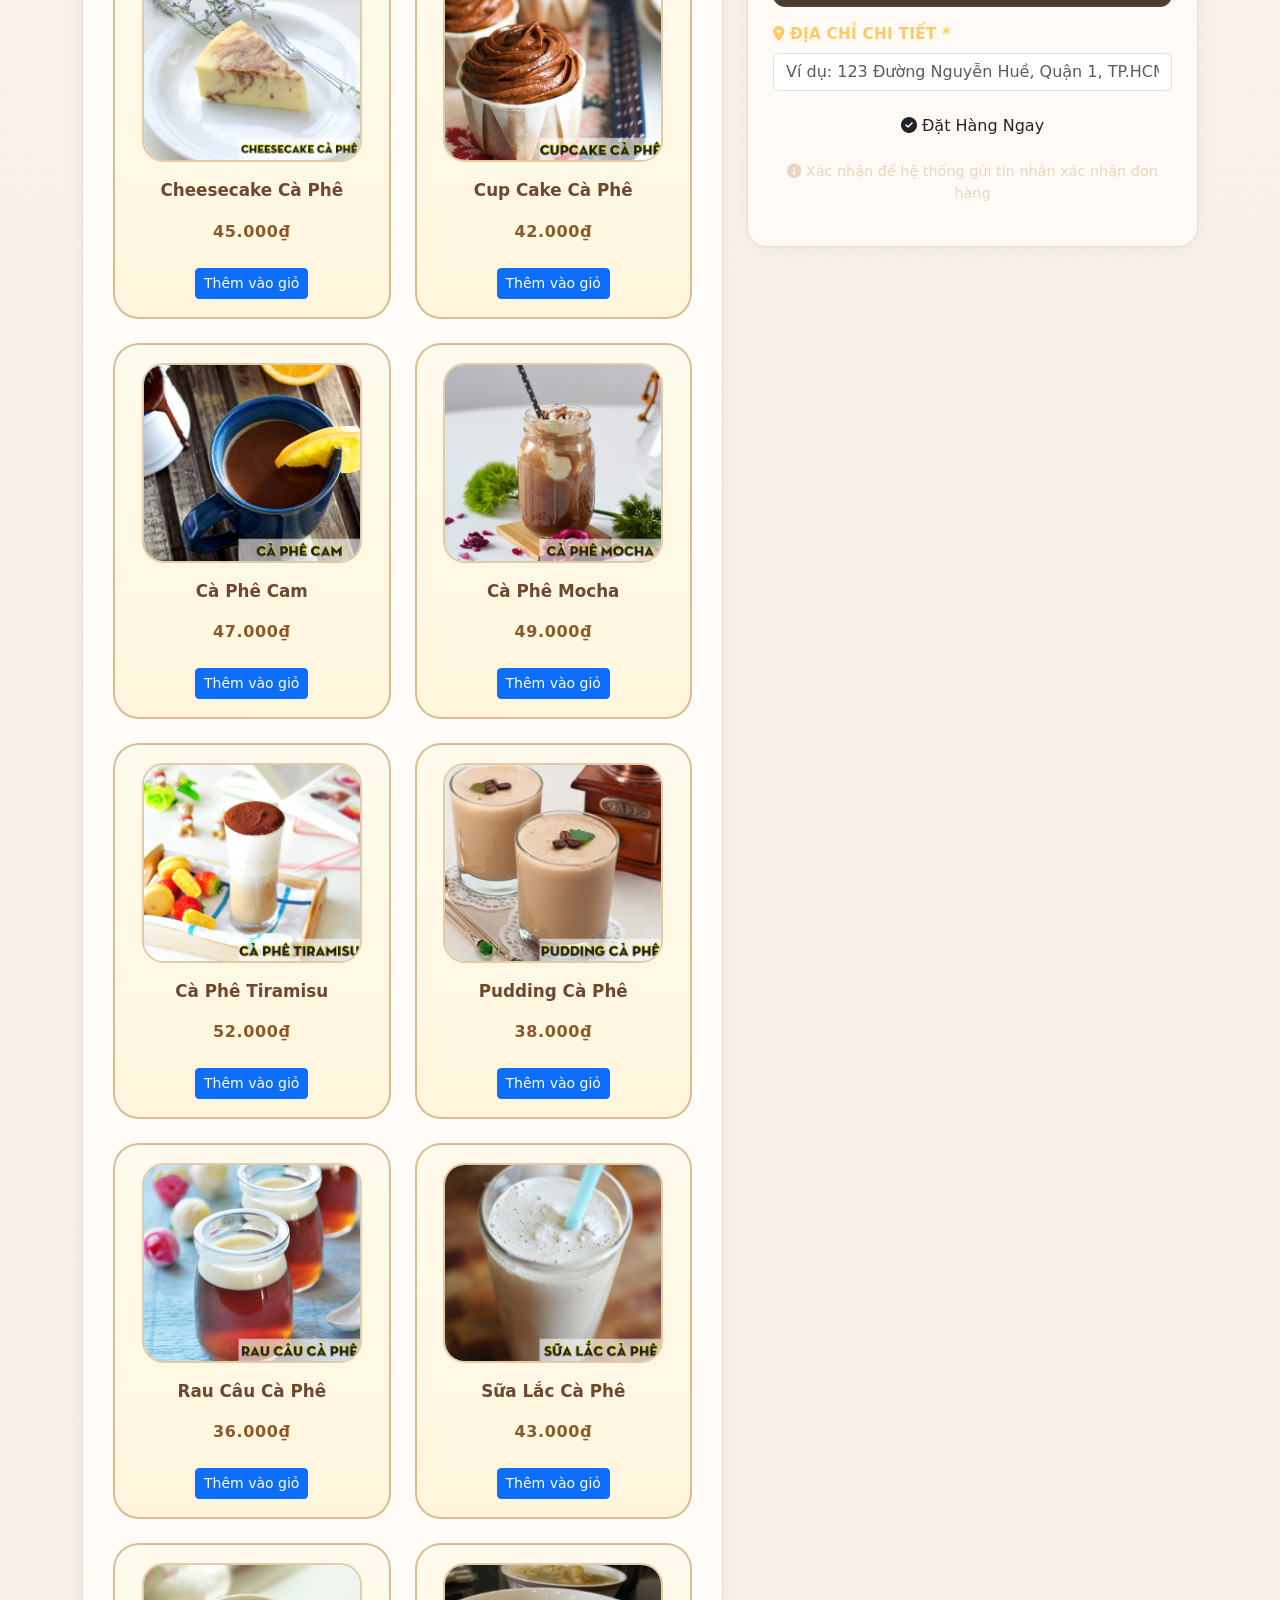
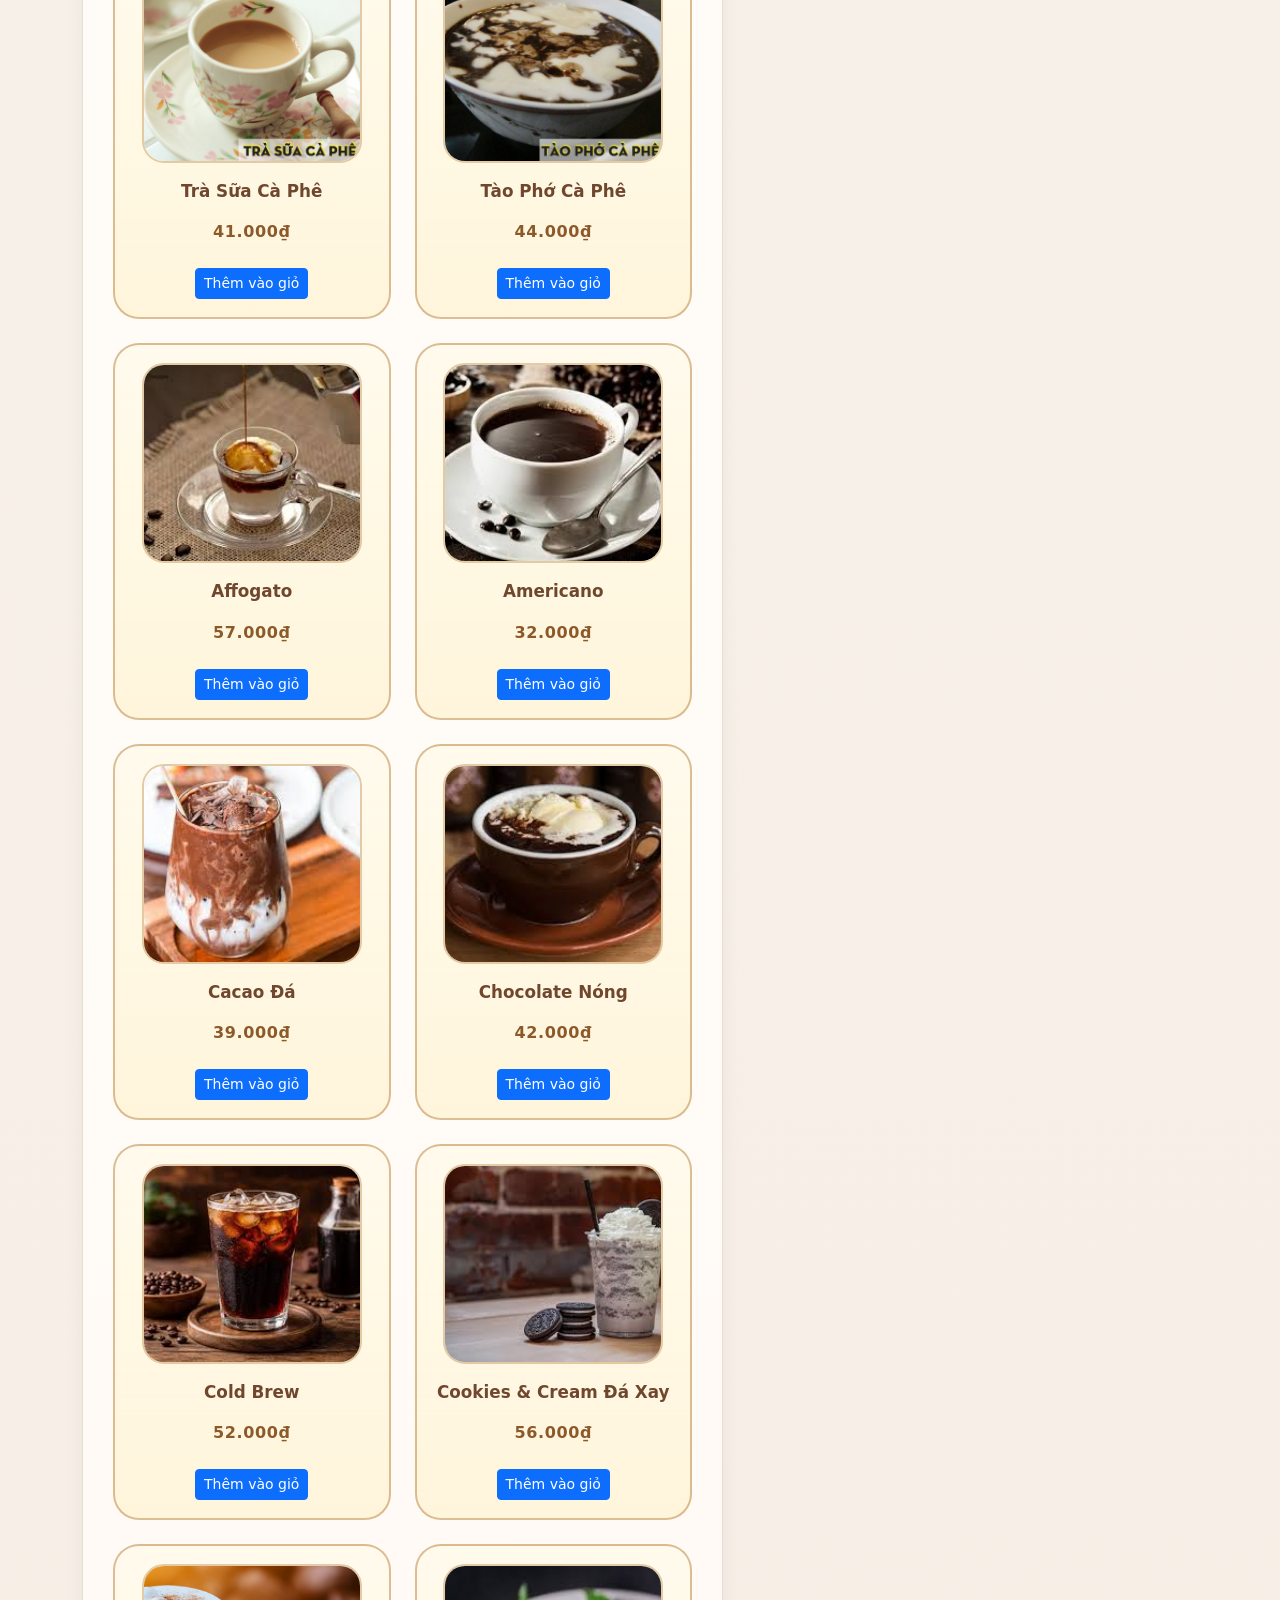
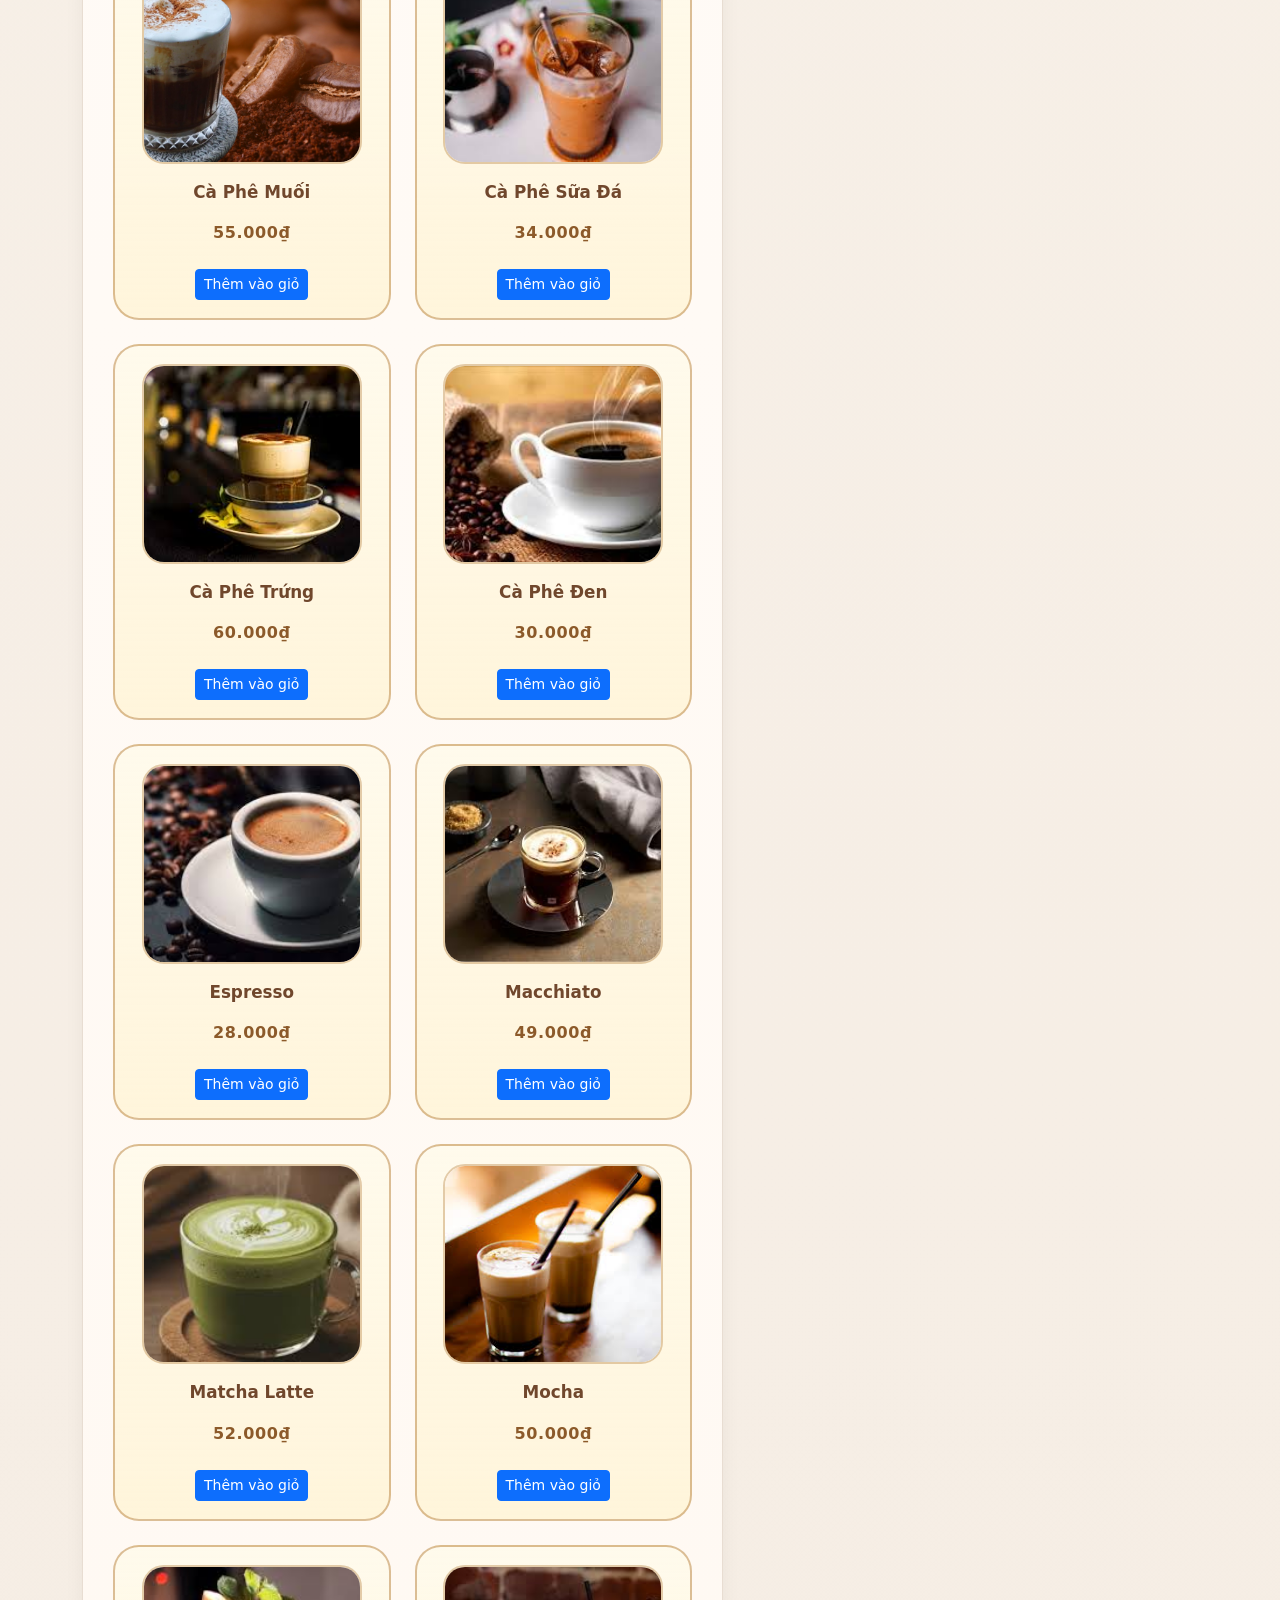
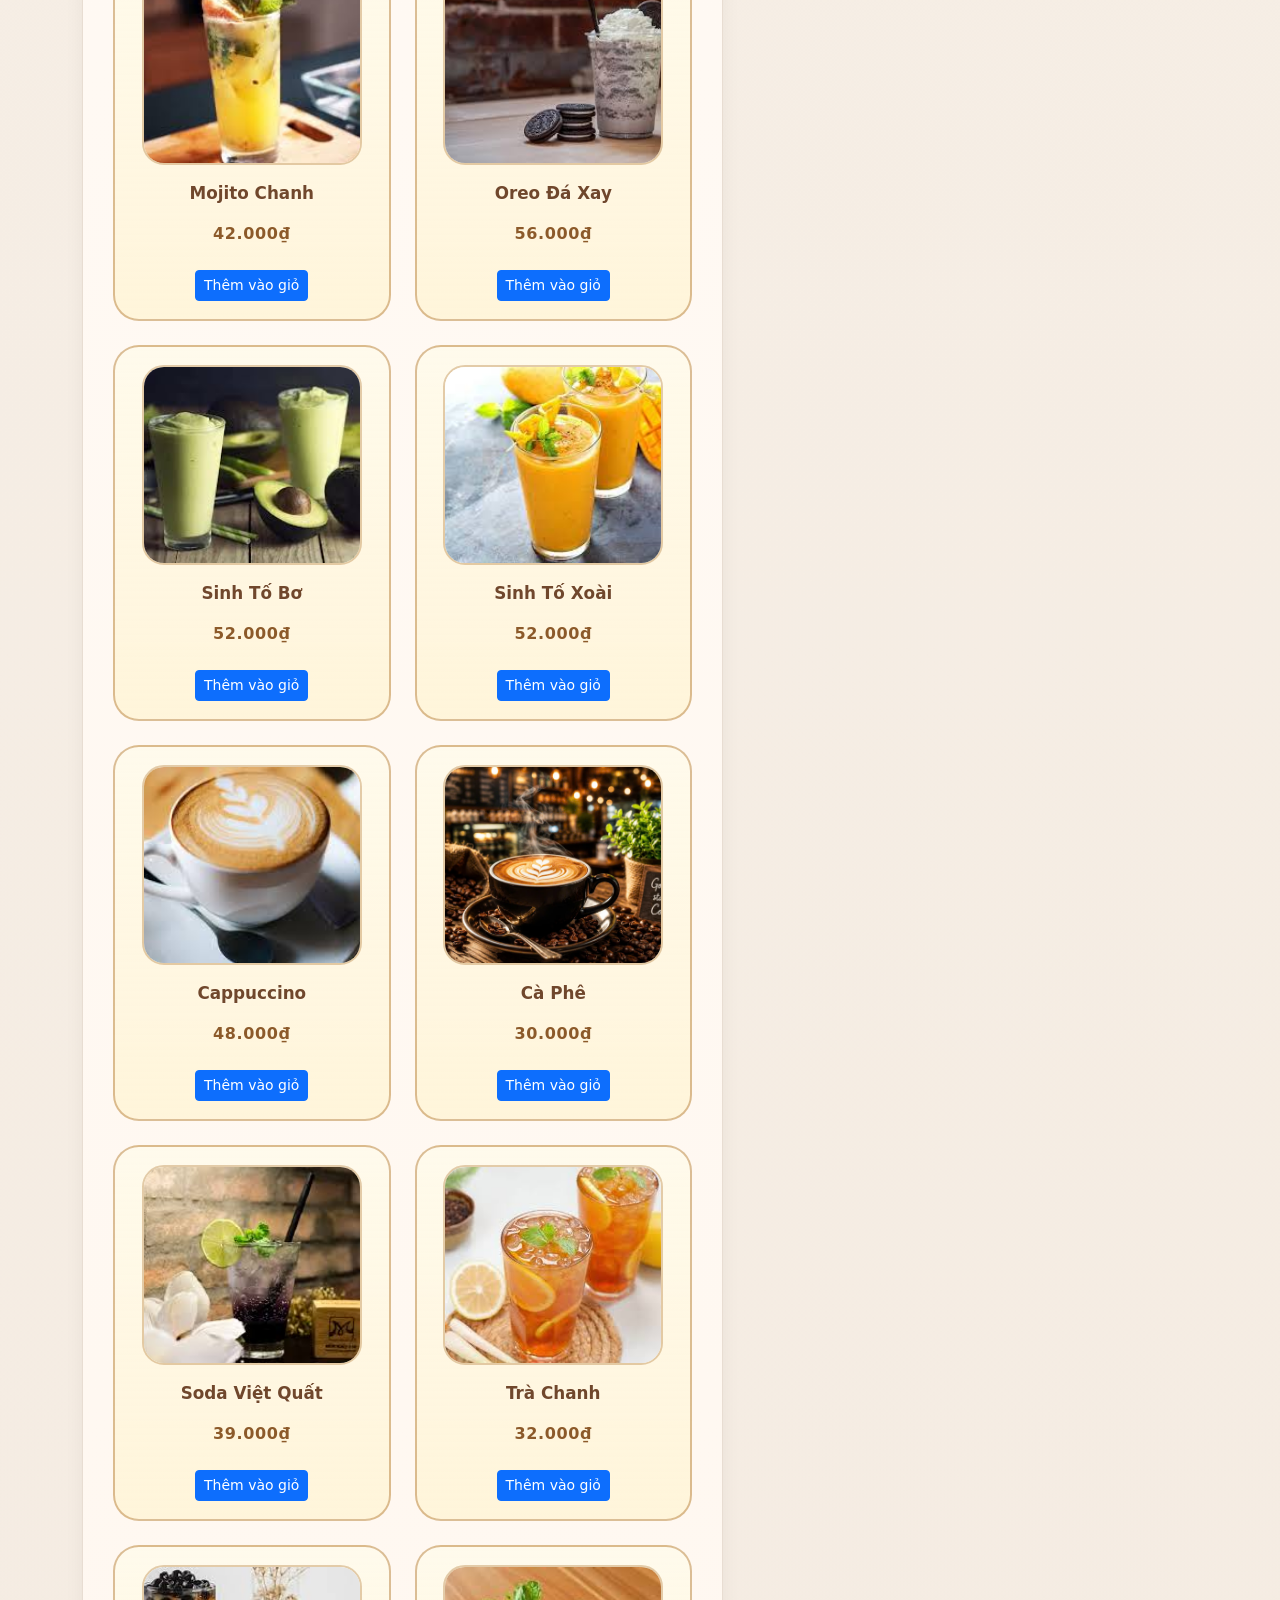
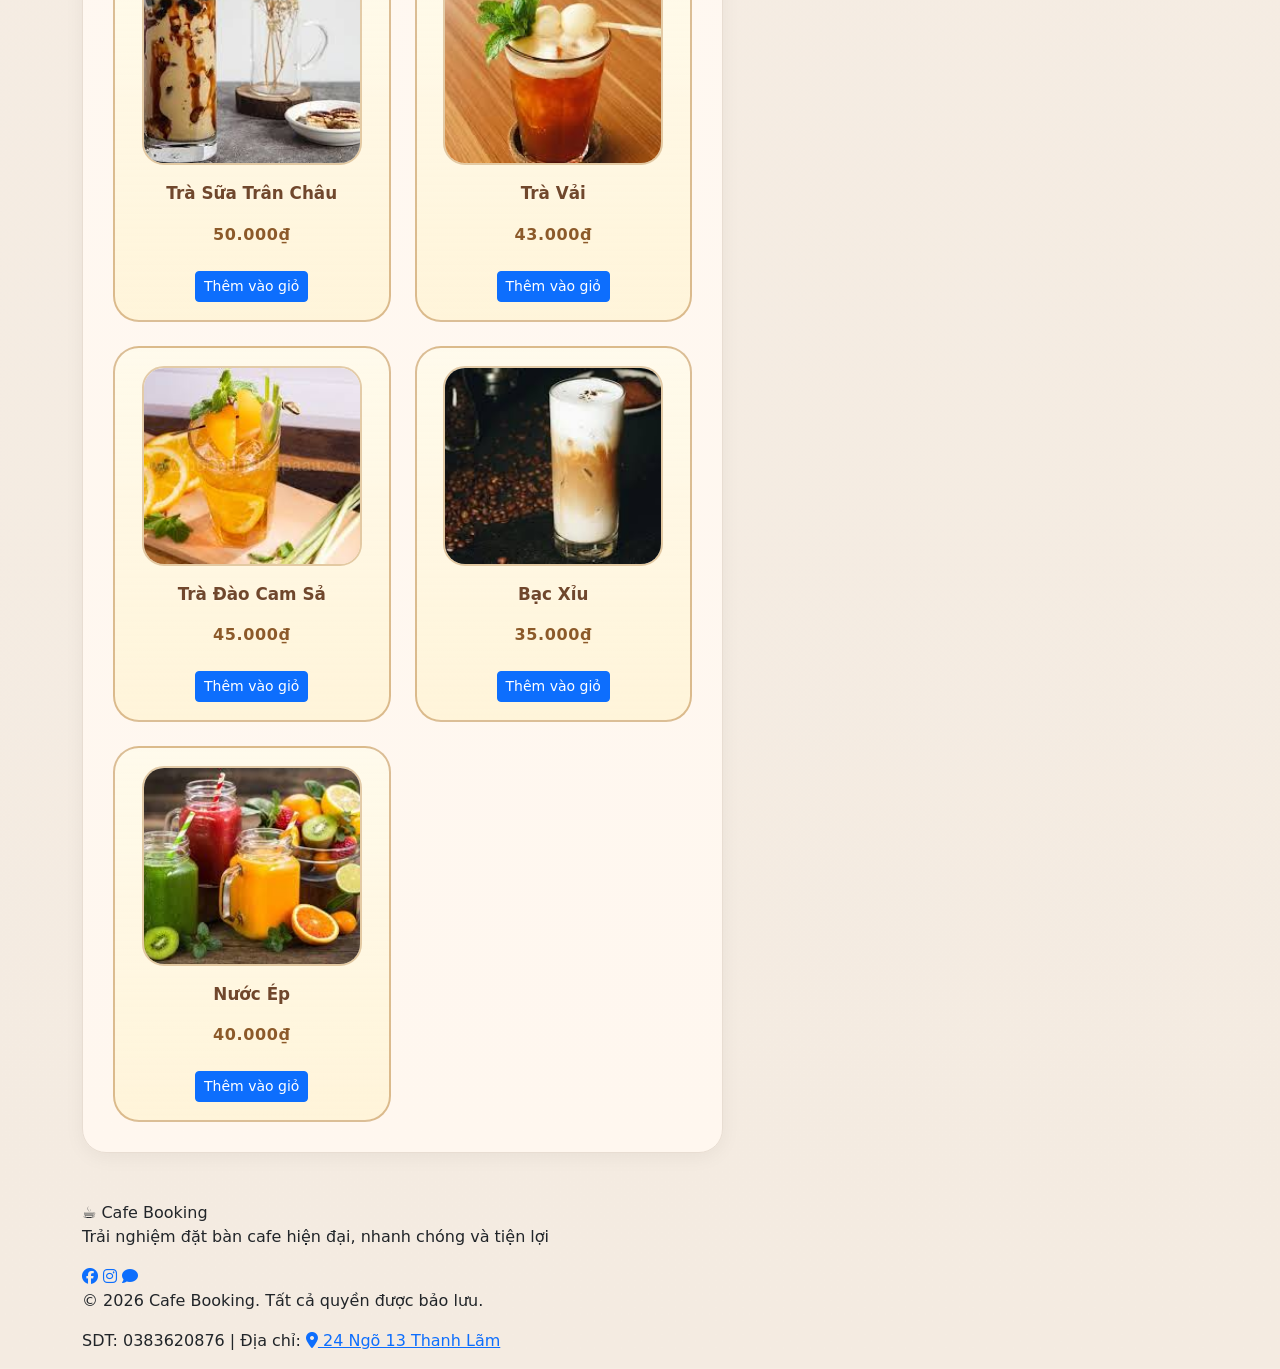
<file: lap004/index.html>
<!doctype html>
<html lang="vi">
  <head>
    <meta charset="UTF-8" />
    <meta name="viewport" content="width=device-width, initial-scale=1.0" />
    <meta
      name="description"
      content="Đặt bàn và thức uống tại Cafe Booking - trải nghiệm dịch vụ nhanh chóng và tiện lợi."
    />
    <title>☕ Cafe Booking - Đặt Bàn Cafe Online</title>
    <link rel="stylesheet" href="css/style.css" />
    <link
      href="https://cdn.jsdelivr.net/npm/bootstrap@5.3.0/dist/css/bootstrap.min.css"
      rel="stylesheet"
    />
    <link
      rel="stylesheet"
      href="https://cdnjs.cloudflare.com/ajax/libs/font-awesome/6.4.0/css/all.min.css"
    />
  </head>

  <body class="index-page">
    <div class="topbar">
      <div class="container topbar-inner">
        <div class="topbar-note">
          <i class="fas fa-bell"></i> Đặt bàn và đồ uống trực tuyến - giao hàng
          nhanh, thanh toán linh hoạt.
        </div>
        <div class="topbar-links">
          <span><i class="fas fa-phone"></i> 0383620876</span>
          <a href="login.html">Đăng nhập</a>
          <a href="admin/login.html">Admin</a>
        </div>
      </div>
    </div>
    <nav class="navbar-top">
      <div class="container">
        <div class="navbar-brand">☕ Cafe Booking</div>
        <div class="navbar-links">
          <a href="#menu" class="nav-link"
            ><i class="fas fa-utensils"></i> Menu</a
          >
          <a href="login.html" class="nav-link"
            ><i class="fas fa-user"></i> Đăng nhập</a
          >
          <a href="admin/login.html" class="nav-link"
            ><i class="fas fa-cogs"></i> Quản lý</a
          >
        </div>
        <div id="navAuthAction" class="nav-auth-action"></div>
      </div>
    </nav>

    <div class="container py-5">
      <section class="page-header hero-section">
        <div class="hero-grid">
          <div class="hero-content">
            <span class="hero-badge">Trải nghiệm cao cấp</span>
            <p class="hero-tagline">
              Giải pháp đặt bàn cafe tinh tế dành cho khách hàng thông thái
            </p>
            <h1 class="hero-title">
              Đặt bàn & lựa chọn thức uống trong nháy mắt
            </h1>
            <p class="hero-subtitle">
              Cafe Booking mang đến hành trình đặt bàn chuẩn 5 sao: Thanh lịch,
              nhanh chóng và đáng tin cậy. Chọn bàn đẹp, món yêu thích và nhận
              xác nhận tức thì.
            </p>
            <div class="hero-actions">
              <a href="#menu" class="btn btn-hero">Khám phá ngay</a>
              <a href="login.html" class="btn btn-hero-secondary">Đăng nhập</a>
            </div>
          </div>
          <div class="hero-visual">
            <img src="img/cafe.jpg" alt="Cafe Booking" loading="lazy" />
          </div>
        </div>
        <div class="hero-highlights">
          <div class="hero-pill">
            <i class="fas fa-star"></i> Chất lượng thượng hạng
          </div>
          <div class="hero-pill">
            <i class="fas fa-bolt"></i> Phục vụ nhanh chóng
          </div>
          <div class="hero-pill">
            <i class="fas fa-shipping-fast"></i> Giao hàng toàn quốc
          </div>
        </div>
      </section>

      <div class="row g-4">
        <!-- MENU SECTION -->
        <div class="col-lg-7">
          <section class="section-card menu-section">
            <div class="section-header">
              <div class="section-heading">
                <span class="section-badge">MENU</span>
                <h4 class="section-title">☕ Menu Đồ Uống</h4>
              </div>
              <p class="section-description">
                Chọn món yêu thích từ danh sách dưới đây và thêm vào giỏ.
              </p>
            </div>
            <div class="category-panel">
              <h5 class="category-title">Danh mục sản phẩm</h5>
              <ul class="category-list">
                <li class="category-item active" data-category="all">Tất cả</li>
                <li class="category-item" data-category="Đặc sắc">Đặc sắc</li>
                <li class="category-item" data-category="Cà phê">Cà phê</li>
                <li class="category-item" data-category="Truyền Thống">
                  Truyền Thống
                </li>
                <li class="category-item" data-category="Trà">Trà</li>
                <li class="category-item" data-category="Sinh tố">Sinh tố</li>
                <li class="category-item" data-category="Nước giải khát">
                  Nước giải khát
                </li>
                <li class="category-item" data-category="Đá xay">Đá xay</li>
                <li class="category-item" data-category="Nước Ép">Nước Ép</li>
              </ul>
            </div>

            <!-- FILTERS & SEARCH -->
            <div class="filter-controls">
              <div class="search-wrapper">
                <i class="fas fa-search"></i>
                <input
                  type="text"
                  id="search"
                  class="form-control search-input"
                  placeholder="🔍Tìm kiếm đồ uống..."
                  aria-label="Tìm kiếm"
                />
              </div>
              <select
                id="filter"
                class="form-select filter-select"
                aria-label="Lọc theo thể loại"
              >
                <option value="all">Tất cả</option>
              </select>
              <select
                id="tableSelect"
                class="form-select table-select"
                required
                aria-label="Chọn bàn"
              >
                <option value="">📍 Chọn bàn...</option>
              </select>
            </div>

            <!-- MENU ITEMS -->
            <div
              class="row row-cols-1 row-cols-md-1 row-cols-lg-2 g-4 mt-2"
              id="menu"
            >
              <div class="col text-center py-5">
                <div class="loading -spinner">
                  <i class="fas fa-spinner fa-spin"></i>
                </div>
                <p class="text-muted" style="margin-top: 12px">
                  Đang tải menu...
                </p>
              </div>
            </div>
          </section>
        </div>

        <!-- CART & CHECKOUT SECTION -->
        <div class="col-lg-5">
          <!-- CART SECTION -->
          <section class="section-card cart-section mb-3">
            <div class="cart-header">
              <h4 class="section-title">🛒 Giỏ Hàng</h4>
              <span class="cart-badge" id="cartCount">0</span>
            </div>
            <ul id="cart" class="cart-list">
              <li class="cart-empty">
                <i class="fas fa-shopping-cart"></i>
                <p>Giỏ hàng trống</p>
              </li>
            </ul>
            <div id="cartTotal" class="cart-total"></div>
          </section>

          <!-- CHECKOUT SECTION -->
          <section class="section-card checkout-section">
            <div class="section-header">
              <h4 class="section-title">📝 Thông Tin Khách</h4>
              <p class="section-description">
                Nhập thông tin để hoàn tất đơn hàng
              </p>
            </div>
            <form id="form" class="checkout-form" novalidate>
              <div class="form-group">
                <label for="name" class="form-label"
                  ><i class="fas fa-user"></i> Họ Tên
                  <span class="required">*</span></label
                >
                <input
                  id="name"
                  type="text"
                  class="form-control form-input"
                  placeholder="Ví dụ: Nguyễn Văn A"
                  required
                  autocomplete="name"
                />
                <small class="error-text" id="errName"></small>
              </div>

              <div class="form-group">
                <label for="phone" class="form-label"
                  ><i class="fas fa-phone"></i> Số Điện Thoại
                  <span class="required">*</span></label
                >
                <input
                  id="phone"
                  type="tel"
                  class="form-control form-input"
                  placeholder="Ví dụ: 0912345678 (10 chữ số)"
                  required
                  autocomplete="tel"
                  pattern="0[0-9]{9,10}"
                  title="Số điện thoại phải bắt đầu bằng 0, sau đó là 2-3 chữ số nhắ ngàn hàng (09, 08, 07, 05, 03) và 7-8 chữ số còn lại"
                />
                <small class="error-text" id="errPhone"></small>
              </div>

              <div class="form-group">
                <label for="address" class="form-label"
                  ><i class="fas fa-map-marker-alt"></i> Địa Chỉ Chi Tiết
                  <span class="required">*</span></label
                >
                <input
                  id="address"
                  type="text"
                  class="form-control form-input"
                  placeholder="Ví dụ: 123 Đường Nguyễn Huề, Quận 1, TP.HCM"
                  required
                  autocomplete="street-address"
                  title="Địa chỉ phải gồm: số nhà, tên đường, quận/huyện, và thành phố (tối thiểu 15 ký tự)"
                />
                <small class="error-text" id="errAddress"></small>
              </div>

              <button class="btn btn-checkout w-100" type="submit">
                <i class="fas fa-check-circle"></i>
                <span id="submitBtnText">Đặt Hàng Ngay</span>
              </button>
            </form>
            <p class="checkout-note">
              <i class="fas fa-info-circle"></i>
              Xác nhận để hệ thống gửi tin nhắn xác nhận đơn hàng
            </p>
          </section>
        </div>
      </div>
    </div>

    <footer class="footer-section">
      <div class="container">
        <div class="footer-content">
          <div class="footer-brand">☕ Cafe Booking</div>
          <p class="footer-text">
            Trải nghiệm đặt bàn cafe hiện đại, nhanh chóng và tiện lợi
          </p>
          <div class="footer-socials">
            <a
              href="https://www.facebook.com/share/1cBAvaF5HK/"
              class="social-link"
              title="Facebook"
              target="_blank"
              rel="noopener noreferrer"
              ><i class="fab fa-facebook"></i
            ></a>
            <a
              href="https://www.instagram.com/maidat_26/"
              class="social-link"
              title="Instagram"
              target="_blank"
              rel="noopener noreferrer"
              ><i class="fab fa-instagram"></i
            ></a>
            <a
              href="https://zalo.me/0339091904"
              class="social-link"
              title="Zalo"
              target="_blank"
              rel="noopener noreferrer"
              ><i class="fas fa-comment"></i
            ></a>
          </div>
        </div>
        <div class="footer-divider"></div>
        <div class="footer-bottom">
          <p>&copy; 2026 Cafe Booking. Tất cả quyền được bảo lưu.</p>
          <p>
            SDT: 0383620876 | Địa chỉ:
            <a
              href="https://www.google.com/maps/@20.9464608,105.749223,3a,75y,345.34h,79.65t/data=!3m7!1e1!3m5!1s9fe5Et7BrTf0GwSmgU30Jg!2e0!6shttps:%2F%2Fstreetviewpixels-pa.googleapis.com%2Fv1%2Fthumbnail%3Fcb_client%3Dmaps_sv.tactile%26w%3D900%26h%3D600%26pitch%3D10.354026046562723%26panoid%3D9fe5Et7BrTf0GwSmgU30Jg%26yaw%3D345.3415047130895!7i16384!8i8192?entry=ttu&g_ep=EgoyMDI2MDUxMy4wIKXMDSoASAFQAw%3D%3D"
              target="_blank"
              rel="noopener noreferrer"
              ><i class="fas fa-map-marker-alt"></i> 24 Ngõ 13 Thanh Lãm</a
            >
          </p>
        </div>
      </div>
    </footer>

    <!-- JavaScript Files -->
    <script src="js/app.js"></script>
  </body>
</html>
</file>
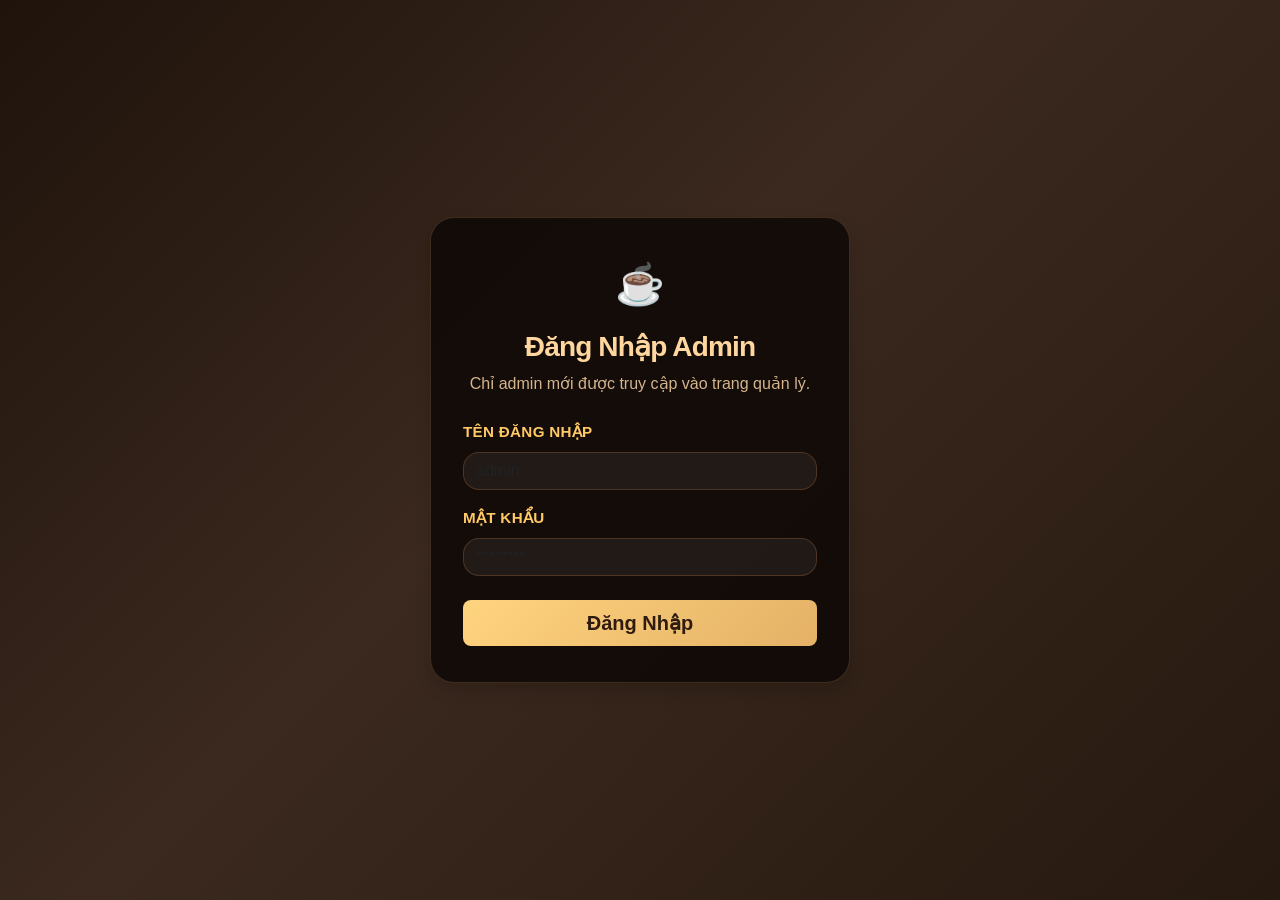
<file: lap004/admin/index.html>
<!DOCTYPE html>
<html lang="vi">
<head>
<meta charset="UTF-8">
<meta name="viewport" content="width=device-width, initial-scale=1.0">
<meta name="description" content="Quản lý đơn hàng - Cafe Booking Admin">
<title>🔧 Admin - Cafe Booking</title>
<link href="https://cdn.jsdelivr.net/npm/bootstrap@5.3.0/dist/css/bootstrap.min.css" rel="stylesheet">
<link rel="stylesheet" href="https://cdnjs.cloudflare.com/ajax/libs/font-awesome/6.4.0/css/all.min.css">
<link rel="stylesheet" href="../css/style.css">
<script src="https://code.jquery.com/jquery-3.6.0.min.js"></script>
<style>
  body {
    background: linear-gradient(135deg, #2b1c13 0%, #392718 45%, #271b12 100%);
    min-height: 100vh;
  }

  .navbar-top {
    background: linear-gradient(135deg, rgba(84, 52, 31, 0.95), rgba(61, 39, 28, 0.96));
    box-shadow: 0 10px 30px rgba(58, 36, 24, 0.3);
    border-bottom: 3px solid rgba(183, 122, 95, 0.3);
    position: sticky;
    top: 0;
    z-index: 100;
  }

  .navbar-top .container {
    display: flex;
    justify-content: space-between;
    align-items: center;
    padding: 16px 0;
  }

  .navbar-brand {
    font-size: 1.5rem;
    font-weight: 800;
    color: white;
    display: flex;
    align-items: center;
    gap: 10px;
    letter-spacing: -0.02em;
    animation: slideInLeft 0.6s ease;
  }

  .navbar-links {
    display: flex;
    align-items: center;
    gap: 20px;
  }

  .user-info {
    display: flex;
    align-items: center;
    gap: 12px;
    padding: 8px 16px;
    background: rgba(183, 122, 95, 0.2);
    border-radius: 20px;
    color: white;
    font-size: 0.9rem;
    backdrop-filter: blur(10px);
    border: 1px solid rgba(183, 122, 95, 0.3);
    animation: slideInRight 0.6s ease;
  }

  .user-avatar {
    width: 32px;
    height: 32px;
    background: rgba(255, 255, 255, 0.3);
    border-radius: 50%;
    display: flex;
    align-items: center;
    justify-content: center;
    font-weight: bold;
    border: 2px solid white;
  }

  .nav-link {
    color: white !important;
    font-weight: 600;
    transition: all 0.3s ease;
    display: flex;
    align-items: center;
    gap: 8px;
    padding: 8px 16px;
    border-radius: 8px;
    background: rgba(255, 255, 255, 0.1);
  }

  .nav-link:hover {
    background: rgba(196, 136, 102, 0.3);
    transform: translateY(-2px);
  }

  .page-header {
    background: rgba(61, 41, 28, 0.9);
    border-radius: 16px;
    padding: 32px;
    margin-bottom: 32px;
    border: 2px solid rgba(183, 122, 95, 0.25);
    animation: fadeInDown 0.8s ease;
  }
  
  .page-header h2 {
    color: #ffd89b;
    font-size: 2.2rem;
    font-weight: 900;
    text-shadow:
        0 0 10px rgba(255,216,155,.3),
        0 2px 4px rgba(0,0,0,.4);
  }

  .page-header p {
    color: #d0b59a;
    font-size: 1rem;
    margin: 0;
  }

  .section-card {
    background: rgba(63, 41, 29, 0.92);
    border-radius: 16px;
    padding: 24px;
    box-shadow: 0 10px 30px rgba(0, 0, 0, 0.3);
    border: 1px solid rgba(172, 110, 78, 0.2);
    animation: fadeInUp 0.8s ease;
    transition: all 0.3s ease;
  }

  .section-card:hover {
    box-shadow: 0 15px 40px rgba(119, 77, 55, 0.2);
    transform: translateY(-2px);
  }

  .btn-refresh {
    background: linear-gradient(135deg, #b67557, #d49b7e) !important;
    border: none;
    color: #3b2a21;
    font-weight: 600;
    padding: 10px 20px;
    border-radius: 10px;
    transition: all 0.3s ease;
    box-shadow: 0 5px 15px rgba(119, 77, 55, 0.25);
  }

  .btn-refresh:hover {
    transform: translateY(-3px);
    box-shadow: 0 8px 20px rgba(119, 77, 55, 0.35);
    background: linear-gradient(135deg, #d49b7e, #b67557) !important;
  }

  .btn-refresh:active {
    transform: translateY(-1px);
  }

  .table thead {
    background: linear-gradient(135deg, rgba(183, 122, 95, 0.15), rgba(160, 109, 82, 0.1));
    border-bottom: 2px solid rgba(183, 122, 95, 0.25);
  }

  .table th {
    color: #f4e5d3;
    font-weight: 700;
    text-transform: uppercase;
    font-size: 0.85rem;
    letter-spacing: 0.5px;
    padding: 16px;
  }

  .table tbody tr {
    border-bottom: 1px solid rgba(183, 122, 95, 0.12);
    transition: all 0.3s ease;
    animation: fadeIn 0.5s ease;
  }

  .table tbody tr:hover {
    background: rgba(183, 122, 95, 0.08);
    transform: scale(1.01);
  }

  .table td {
    padding: 16px;
    color: #f4e5d3;
    vertical-align: middle;
  }

  #ordersTable th,
  #ordersTable td,
  #ordersTable td a,
  #ordersTable td strong,
  #ordersTable td small,
  #ordersTable td span {
    color: #ffebc1 !important;
  }

  .item-pill,
  .item-pill strong {
    color: #ffebc1 !important;
  }

  .badge {
    font-weight: 600;
    padding: 6px 12px;
    border-radius: 8px;
    animation: popIn 0.4s ease;
  }

  .status-badge {
    display: inline-flex;
    align-items: center;
    gap: 6px;
    padding: 8px 12px;
    border-radius: 8px;
    font-weight: 600;
    font-size: 0.85rem;
    animation: popIn 0.4s ease;
  }

  .status-pending {
    background: rgba(255, 193, 7, 0.2);
    color: #ff9800;
    border: 1px solid rgba(255, 152, 0, 0.3);
  }

  .status-done {
    background: rgba(76, 175, 80, 0.2);
    color: #4caf50;
    border: 1px solid rgba(76, 175, 80, 0.3);
  }

  .status-cancel {
    background: rgba(244, 67, 54, 0.2);
    color: #f44336;
    border: 1px solid rgba(244, 67, 54, 0.3);
  }

  .btn-success, .btn-danger {
    border: none;
    font-weight: 600;
    transition: all 0.3s ease;
    border-radius: 8px;
    box-shadow: 0 4px 12px rgba(0, 0, 0, 0.1);
  }

  .btn-success {
    background: linear-gradient(135deg, #4caf50, #66bb6a);
  }

  .btn-success:hover {
    transform: translateY(-2px);
    box-shadow: 0 6px 16px rgba(76, 175, 80, 0.3);
    background: linear-gradient(135deg, #66bb6a, #4caf50);
  }

  .btn-danger {
    background: linear-gradient(135deg, #f44336, #ef5350);
  }

  .btn-danger:hover {
    transform: translateY(-2px);
    box-shadow: 0 6px 16px rgba(244, 67, 54, 0.3);
    background: linear-gradient(135deg, #ef5350, #f44336);
  }

  .loading-spinner {
    font-size: 3rem;
    color: #b95f4d;
    animation: spin 1s linear infinite;
  }

  .text-accent {
    color: #b95f4d;
    font-weight: 800;
  }

  .footer-section {
    background: linear-gradient(135deg, #3b2a21, #5a3a27);
    color: white;
    margin-top: 60px;
    padding: 40px 0 20px;
    border-top: 3px solid rgba(183, 122, 95, 0.3);
  }

  .footer-brand {
    font-size: 1.3rem;
    font-weight: 800;
    color: #d4a16a;
    margin-bottom: 8px;
  }

  .footer-text {
    color: rgba(255, 255, 255, 0.7);
    margin: 0;
  }

  .footer-divider {
    height: 1px;
    background: rgba(255, 255, 255, 0.1);
    margin: 20px 0;
  }

  .footer-bottom {
    text-align: center;
    color: rgba(255, 255, 255, 0.6);
    font-size: 0.9rem;
  }

  .toast-container {
    position: fixed;
    top: 20px;
    right: 20px;
    z-index: 9999;
  }

  .toast-message {
    background: white;
    padding: 16px 24px;
    border-radius: 12px;
    margin-bottom: 12px;
    box-shadow: 0 10px 30px rgba(0, 0, 0, 0.2);
    display: flex;
    align-items: center;
    gap: 12px;
    animation: slideInRight 0.4s ease;
    border-left: 4px solid;
  }

  .toast-success {
    border-left-color: #4caf50;
  }

  .toast-success .toast-icon {
    color: #4caf50;
  }

  .toast-error {
    border-left-color: #f44336;
  }

  .toast-error .toast-icon {
    color: #f44336;
  }

  .toast-icon {
    font-size: 1.2rem;
    font-weight: bold;
  }

  .empty-state-icon {
    font-size: 4rem;
    color: rgba(185, 95, 77, 0.3);
    margin-bottom: 16px;
  }

  @keyframes slideInLeft {
    from { opacity: 0; transform: translateX(-30px); }
    to { opacity: 1; transform: translateX(0); }
  }

  @keyframes slideInRight {
    from { opacity: 0; transform: translateX(30px); }
    to { opacity: 1; transform: translateX(0); }
  }

  @keyframes fadeInDown {
    from { opacity: 0; transform: translateY(-20px); }
    to { opacity: 1; transform: translateY(0); }
  }

  @keyframes fadeInUp {
    from { opacity: 0; transform: translateY(20px); }
    to { opacity: 1; transform: translateY(0); }
  }

  @keyframes fadeIn {
    from { opacity: 0; }
    to { opacity: 1; }
  }

  @keyframes popIn {
    from { opacity: 0; transform: scale(0.8); }
    to { opacity: 1; transform: scale(1); }
  }

  @keyframes spin {
    from { transform: rotate(0deg); }
    to { transform: rotate(360deg); }
  }

  /* 🎴 DRINK SELECTOR STYLES */
  .drinks-grid {
    display: grid;
    grid-template-columns: repeat(auto-fill, minmax(140px, 1fr));
    gap: 16px;
    margin: 20px 0;
  }

  .drink-card {
    background: linear-gradient(135deg, rgba(72, 47, 34, 0.3), rgba(61, 39, 28, 0.25));
    border: 2px solid rgba(172, 110, 78, 0.25);
    border-radius: 12px;
    padding: 12px;
    cursor: pointer;
    transition: all 0.3s ease;
    text-align: center;
    position: relative;
  }

  .drink-card:hover {
    transform: translateY(-4px);
    border-color: rgba(196, 136, 102, 0.5);
    box-shadow: 0 8px 20px rgba(119, 77, 55, 0.15);
  }

  .drink-card.selected {
    background: rgba(183, 122, 95, 0.25);
    border-color: rgba(196, 136, 102, 0.7);
    box-shadow: 0 0 0 3px rgba(183, 122, 95, 0.1);
  }

  .drink-image {
    width: 80px;
    height: 80px;
    object-fit: cover;
    border-radius: 8px;
    margin: 0 auto 8px;
  }

  .drink-card .drink-name {
    font-weight: 700;
    color: #ffebc1 !important;
    font-size: 0.9rem;
    margin-bottom: 4px;
  }

  .drink-card .drink-price {
    color: #fff0b8 !important;
    font-weight: 700;
    font-size: 0.85rem;
  }

  .drink-qty-control {
    display: flex;
    align-items: center;
    justify-content: center;
    gap: 6px;
    margin-top: 8px;
  }

  .drink-qty-btn {
    background: rgba(183, 122, 95, 0.25);
    border: none;
    color: #d4a16a;
    width: 24px;
    height: 24px;
    border-radius: 4px;
    cursor: pointer;
    font-weight: bold;
    transition: all 0.2s ease;
  }

  .drink-qty-btn:hover {
    background: rgba(183, 122, 95, 0.45);
  }

  .drink-qty-display {
    font-weight: 700;
    color: #f4e5d3;
    min-width: 30px;
    text-align: center;
  }

  /* 💊 PILLS STYLES */
  .selected-items {
    margin: 16px 0;
    min-height: 40px;
    padding: 12px;
    background: rgba(72, 47, 34, 0.2);
    border-radius: 8px;
    border: 1px dashed rgba(172, 110, 78, 0.3);
    display: flex;
    flex-wrap: wrap;
    gap: 8px;
    align-items: center;
  }

  .item-pill {
    display: inline-flex;
    align-items: center;
    gap: 8px;
    background: linear-gradient(135deg, rgba(183, 122, 95, 0.35), rgba(160, 109, 82, 0.2));
    border: 1px solid rgba(183, 122, 95, 0.4);
    color: #f4e5d3;
    padding: 6px 12px;
    border-radius: 20px;
    font-size: 0.9rem;
    font-weight: 600;
    animation: popIn 0.3s ease;
  }

  .item-pill .remove-item {
    background: rgba(183, 122, 95, 0.35);
    border: none;
    color: #d4a16a;
    width: 20px;
    height: 20px;
    border-radius: 50%;
    cursor: pointer;
    display: flex;
    align-items: center;
    justify-content: center;
    font-size: 0.8rem;
    transition: all 0.2s ease;
  }

  .item-pill .remove-item:hover {
    background: rgba(183, 122, 95, 0.6);
    color: white;
  }

  .empty-pills {
    color: #999;
    font-size: 0.9rem;
    font-style: italic;
  }

  @media (max-width: 768px) {
    .navbar-top .container {
      flex-direction: column;
      gap: 12px;
    }

    .page-header {
      padding: 20px;
    }

    .page-header h2 {
      font-size: 1.5rem;
    }

    .section-card {
      padding: 16px;
    }

    .table {
      font-size: 0.85rem;
    }

    .table th,
    .table td {
      padding: 12px 8px;
    }

    .btn-sm {
      padding: 6px 10px;
      font-size: 0.75rem;
    }

    .user-info {
      font-size: 0.8rem;
      padding: 6px 12px;
    }

    .toast-container {
      left: 10px;
      right: 10px;
      top: 10px;
    }
  }
  /* ==========================
   FONT & TEXT IMPROVEMENT
========================== */

/* Font dễ đọc hơn */
body {
    font-family: "Segoe UI", Tahoma, Geneva, Verdana, sans-serif;
    color: #f8f5f2;
    line-height: 1.6;
}

/* Chữ mô tả */
.text-muted,
.page-header p,
.footer-text,
small {
    color: #e4d7ca !important;
}

/* Nội dung bảng */
.table td {
    color: #fff8ef !important;
    font-size: 15px;
    font-weight: 500;
}

/* Tiêu đề bảng */
.table th {
    color: #ffd89b !important;
    font-size: 14px;
    font-weight: 700;
}

/* Tên khách */
.table td strong {
    color: #ffffff !important;
    font-weight: 700;
}

/* Link số điện thoại */
.table td a {
    color: #ffcc80 !important;
    font-weight: 600;
}

.table td a:hover {
    color: #ffdca8 !important;
}

/* Input */
.form-control {
    color: #fff !important;
    font-size: 15px;
}

.form-control::placeholder {
    color: #b8a89b !important;
}

/* Label */
.form-label {
    color: #ffe4b8 !important;
    font-size: 15px;
    font-weight: 700;
}

/* Danh sách đồ uống */
.drink-name {
    color: #fff4d6 !important;
    font-size: 15px;
}

.drink-price {
    color: #ffd27a !important;
    font-size: 14px;
}

/* Pills */
.item-pill {
    color: #fff !important;
    font-weight: 600;
}

/* Footer */
.footer-bottom {
    color: rgba(255,255,255,0.85);
}
</style>
</head>
<body>
<nav class="navbar-top">
  <div class="container">
    <div class="navbar-brand"><i class="fas fa-cogs"></i> Admin Panel</div>
    <div class="navbar-links">
      <div class="user-info">
        <div class="user-avatar"><i class="fas fa-user"></i></div>
        <div>
          <div id="username-display" style="font-weight: 600;">Admin</div>
          <small style="opacity: 0.8;">Online</small>
        </div>
      </div>
      <button onclick="logout()" class="nav-link" title="Đăng xuất">
        <i class="fas fa-sign-out-alt"></i> Đăng Xuất
      </button>
      <a href="../index.html" class="nav-link" title="Quay lại trang chính">
        <i class="fas fa-home"></i> Trang Chính
      </a>
    </div>
  </div>
</nav>

<div class="container py-4" style="margin-top: 20px; margin-bottom: 40px;">
  <section class="page-header">
    <h2>👨‍💼 Quản Lý Đơn Hàng</h2>
    <p style="color: #f4e5d3;">Xem các đơn hàng mới, cập nhật trạng thái và quản lý đặt bàn trong giao diện admin.</p>
  </section>

  <section class="section-card mb-4">
    <div class="d-flex flex-column flex-md-row align-items-md-center justify-content-between gap-3">
      <div>
        <p class="text-muted mb-0">
          <i class="fas fa-info-circle" style="color: white !important;"></i>
            Nhấn "🔄 Tải Đơn Mới" để lấy dữ liệu đơn hàng mới nhất từ hệ thống.
        </p>
      </div>
      <button onclick="load()" class="btn btn-dark btn-refresh" title="Tải lại danh sách đơn hàng">
        <i class="fas fa-redo"></i> Tải Đơn Mới
      </button>
    </div>
  </section>

  <!-- 📝 CREATE ORDER SECTION -->
  <section class="section-card mb-4">
    <h4 style="color: #d4a16a; margin-bottom: 20px; font-weight: 800;">
      <i class="fas fa-plus-circle"></i> Tạo Đơn Hàng Mới
    </h4>
    
    <div class="row mb-3">
      <div class="col-md-3">
        <label class="form-label" style="color: #f4e5d3; font-weight: 600;">👤 Tên Khách</label>
        <input type="text" id="customerName" class="form-control" placeholder="Nhập tên khách" style="border: 1px solid rgba(172, 110, 78, 0.3); border-radius: 8px; background: rgba(43, 27, 18, 0.9); color: #f4e5d3;">
      </div>
      <div class="col-md-3">
        <label class="form-label" style="color: #f4e5d3; font-weight: 600;">📞 Số Điện Thoại</label>
        <input type="tel" id="customerPhone" class="form-control" placeholder="Nhập SĐT" style="border: 1px solid rgba(172, 110, 78, 0.3); border-radius: 8px; background: rgba(43, 27, 18, 0.9); color: #f4e5d3;">
      </div>
      <div class="col-md-3">
        <label class="form-label" style="color: #f4e5d3; font-weight: 600;">🏠 Địa Chỉ/Bàn</label>
        <input type="text" id="customerTable" class="form-control" placeholder="Nhập bàn/địa chỉ" style="border: 1px solid rgba(172, 110, 78, 0.3); border-radius: 8px; background: rgba(43, 27, 18, 0.9); color: #f4e5d3;">
      </div>
      <div class="col-md-3" style="display: flex; align-items: flex-end;">
        <button onclick="createOrder()" class="btn btn-refresh w-100" style="background: linear-gradient(135deg, #c08a58, #d4a16a) !important; color: #3b2a21 !important;">
          <i class="fas fa-check"></i> Tạo Đơn
        </button>
      </div>
    </div>

    <hr style="border-color: rgba(172, 110, 78, 0.2);">

    <div>
      <label style="color: #f4e5d3; font-weight: 600; display: block; margin-bottom: 12px;">
        <i class="fas fa-coffee"></i> Chọn Đồ Uống (Click để thêm, Double-click để xóa)
      </label>
      <div class="drinks-grid" id="drinksGrid">
        <!-- Drinks will be loaded here -->
      </div>
    </div>

    <div style="margin-top: 16px;">
      <label style="color: #f4e5d3; font-weight: 600; display: block; margin-bottom: 8px;">
        <i class="fas fa-list"></i> Danh Sách Đã Chọn:
      </label>
      <div class="selected-items" id="selectedItems">
        <span class="empty-pills">Chưa chọn đồ uống nào</span>
      </div>
    </div>
  </section>

  <section class="section-card mb-4">
    <div class="d-flex flex-column flex-md-row align-items-md-center justify-content-between gap-3">
      <div>
        <p class="text-muted mb-0">
          <i class="fas fa-info-circle"></i> Nhấn "🔄 Tải Đơn Mới" để lấy dữ liệu đơn hàng mới nhất từ hệ thống.
        </p>
      </div>
      <button onclick="load()" class="btn btn-dark btn-refresh" title="Tải lại danh sách đơn hàng">
        <i class="fas fa-redo"></i> Tải Đơn Mới
      </button>
    </div>
  </section>

  <!-- 📋 STATUS TABS -->
  <section class="section-card mb-4">
    <div style="display: flex; gap: 12px; flex-wrap: wrap; margin-bottom: 24px;">
      <button onclick="filterByStatus('all')" class="btn status-tab active" id="tab-all" style="border: 2px solid #d4a16a; background: rgba(212, 161, 106, 0.2); color: #d4a16a; font-weight: 700; padding: 10px 20px; border-radius: 8px; cursor: pointer; transition: all 0.3s ease;">
        <i class="fas fa-list"></i> Tất Cả
      </button>
      <button onclick="filterByStatus('pending')" class="btn status-tab" id="tab-pending" style="border: 2px solid #ff9800; background: transparent; color: #ff9800; font-weight: 700; padding: 10px 20px; border-radius: 8px; cursor: pointer; transition: all 0.3s ease;">
        <i class="fas fa-hourglass-half"></i> Chờ Xác Nhận
      </button>
      <button onclick="filterByStatus('done')" class="btn status-tab" id="tab-done" style="border: 2px solid #4caf50; background: transparent; color: #4caf50; font-weight: 700; padding: 10px 20px; border-radius: 8px; cursor: pointer; transition: all 0.3s ease;">
        <i class="fas fa-check-circle"></i> Hoàn Thành
      </button>
      <button onclick="filterByStatus('cancel')" class="btn status-tab" id="tab-cancel" style="border: 2px solid #f44336; background: transparent; color: #f44336; font-weight: 700; padding: 10px 20px; border-radius: 8px; cursor: pointer; transition: all 0.3s ease;">
        <i class="fas fa-ban"></i> Hủy
      </button>
    </div>
      <div id="loading" style="display: none; text-align: center; padding: 60px 20px;">
        <div class="loading-spinner"><i class="fas fa-spinner fa-spin"></i></div>
        <p class="text-muted" style="margin-top: 16px;">Đang tải dữ liệu...</p>
      </div>
      <table class="table table-borderless align-middle" id="ordersTable" style="display: none; margin: 0;">
        <thead>
          <tr>
            <th style="width: 15%;"><i class="fas fa-user"></i> Tên Khách</th>
            <th style="width: 12%;"><i class="fas fa-phone"></i> SĐT</th>
            <th style="width: 12%;"><i class="fas fa-map-marker-alt"></i> Địa Chỉ</th>
            <th style="width: 12%;"><i class="fas fa-chair"></i> Bàn</th>
            <th style="width: 25%;"><i class="fas fa-utensils"></i> Món Ăn</th>
            <th style="width: 12%;"><i class="fas fa-tag"></i> Giá Bán</th>
            <th style="width: 12%;"><i class="fas fa-info-circle"></i> Trạng Thái</th>
            <th style="width: 12%;" class="text-end"><i class="fas fa-cogs"></i> Hành Động</th>
          </tr>
        </thead>
        <tbody id="list"></tbody>
      </table>
      <div id="emptyState" style="text-align: center; padding: 80px 20px;">
        <div class="empty-state-icon"><i class="fas fa-inbox"></i></div>
        <p class="text-muted" style="font-size: 1.1rem;"><strong>Chưa có đơn hàng nào</strong></p>
        <small class="text-muted">Nhấn "Tải Đơn Mới" để kiểm tra</small>
      </div>
    </div>
  </section>
</div>

<div class="toast-container" id="toastContainer"></div>

<footer class="footer-section">
  <div class="container">
    <div class="footer-content">
      <div>
        <div class="footer-brand">☕ Cafe Booking</div>
        <p class="footer-text">Quản lý đơn hàng cafe hiệu quả</p>
      </div>
    </div>
    <div class="footer-divider"></div>
    <div class="footer-bottom">
      <p>&copy; 2024 Cafe Booking Admin. Tất cả quyền được bảo lưu.</p>
    </div>
  </div>
</footer>

<script>
/**
 * 🍵 CAFE BOOKING - ADMIN PANEL
 * Order management system with authentication
 */

// ================== AUTHENTICATION ==================
/**
 * Check session on page load
 */
const ADMIN_USERNAME = "admin";

function getAdminSession() {
    const sessionData = localStorage.getItem("adminSession");
    if (!sessionData) return null;
    try {
        const session = JSON.parse(sessionData);
        return session && typeof session.username === "string" ? session : null;
    } catch (e) {
        console.error("❌ Invalid session data", e);
        return null;
    }
}

function isAdminUser() {
    const session = getAdminSession();
    return session && session.username.toLowerCase() === ADMIN_USERNAME;
}

function checkSession() {
    const session = getAdminSession();
    if (!session) {
        window.location.href = "login.html";
        return;
    }

    document.getElementById("username-display").textContent = session.username || "Admin";
    console.log("✅ Session valid for user:", session.username);
}

/**
 * Logout and clear session
 */
function logout() {
    if (!confirm("Bạn chắc chắn muốn đăng xuất?")) return;
    
    localStorage.removeItem("adminSession");
    showToast("Đã đăng xuất thành công!", "success");
    setTimeout(() => {
        window.location.href = "login.html";
    }, 1500);
}

// ================== TOAST NOTIFICATIONS ==================
/**
 * Show toast notification
 */
function showToast(message, type = "success", duration = 3000) {
    const container = document.getElementById("toastContainer");
    const toast = document.createElement("div");
    toast.className = `toast-message toast-${type}`;
    
    const icon = type === "success" ? "fas fa-check-circle" : "fas fa-exclamation-circle";
    toast.innerHTML = `
        <i class="fas ${icon.split(' ')[1]} toast-icon"></i>
        <span>${message}</span>
    `;
    
    container.appendChild(toast);
    
    setTimeout(() => {
        toast.style.animation = "slideInRight 0.4s ease reverse";
        setTimeout(() => toast.remove(), 400);
    }, duration);
}

// ================== API ENDPOINTS ==================
const API_TABLE = "https://69f9a6d9c509a40d3aa2efdc.mockapi.io/api/v1/tables";
const API_RES = "https://69f9a6d9c509a40d3aa2efdc.mockapi.io/api/v1/reservations";

// ================== STATE ==================
let tableMap = {};
let allOrders = [];
let currentFilter = 'all';

// ================== INITIALIZATION ==================
$(document).ready(function(){
    checkSession();
    loadDrinksGrid();
    load();
});

// ================== DATA LOADING ==================
/**
 * Load orders and tables data
 */
function load(){
    const loading = document.getElementById("loading");
    const emptyState = document.getElementById("emptyState");
    const table = document.getElementById("ordersTable");
    
    loading.style.display = "block";
    emptyState.style.display = "none";
    table.style.display = "none";

    // Check API availability by testing tables endpoint first
    let apiAvailable = false;
    const checkApiFirst = fetch(API_TABLE).then(r => {
        apiAvailable = r.ok;
        return apiAvailable;
    }).catch(() => {
        apiAvailable = false;
        return false;
    });

    // Load orders and tables with API fallback
    checkApiFirst.then((apiOk) => {
        // If API is not available, skip reservations fetch and go straight to localStorage
        if (!apiOk) {
            const localOrders = JSON.parse(localStorage.getItem("cafe_orders") || "[]");
            console.log("⚠️ API not available - using localStorage for orders");
            return Promise.resolve([localOrders, []]);
        }

        return Promise.all([
            fetch(API_RES).then(r => {
                if(!r.ok) {
                    // API is available but reservations endpoint is not; use localStorage
                    const localOrders = JSON.parse(localStorage.getItem("cafe_orders") || "[]");
                    return localOrders;
                }
                return r.json();
            }).catch(err => {
                const localOrders = JSON.parse(localStorage.getItem("cafe_orders") || "[]");
                return localOrders;
            }),
            fetch(API_TABLE).then(r => {
                if(!r.ok) {
                    return [];
                }
                return r.json();
            }).catch(() => [])
        ]);
    }).then(([orders, tables]) => 
        fetch(API_TABLE).then(r => {
            if(!r.ok) {
                console.warn("⚠️ API Tables returned:", r.status, "- Using empty data");
                return [];
            }
            return r.json();
        }).catch(err => {
            console.warn("⚠️ Could not fetch tables, using fallback:", err.message);
            return [];
        })
    )
    .then(([orders, tables])=>{
        console.log("✅ Data loaded - Orders:", orders.length, "Tables:", tables.length);
        if (!orders || orders.length === 0) {
            console.log("ℹ️ No orders found - this is normal on first load");
        }
        
        tableMap = tables.reduce((map, t) => {
            map[t.id] = t.name;
            return map;
        }, {});
        
        allOrders = orders;
        renderOrders(orders);
        
        if (orders.length > 0) {
            showToast("✅ Dữ liệu đã được cập nhật!", "success", 2000);
        }
    })
    .catch((error)=> {
        console.error("❌ Unexpected error:", error);
        loading.style.display = "none";
        emptyState.innerHTML = `
            <div class="empty-state-icon"><i class="fas fa-inbox"></i></div>
            <p class="text-muted"><strong>Chưa có đơn hàng</strong></p>
            <small class="text-muted">Nhấn "Tạo Đơn" hoặc "Tải Đơn Mới" để bắt đầu</small>
        `;
        emptyState.style.display = "block";
    });
}

// ================== RENDERING ==================
/**
 * Get table name by ID
 */
function getTableName(id){
    // If id is just a number 1-10, add "Bàn " prefix
    if (/^\d+$/.test(id) && parseInt(id) >= 1 && parseInt(id) <= 10) {
        return "Bàn " + id;
    }
    // If it already has "Bàn " prefix, return as is
    if (String(id).startsWith("Bàn ")) {
        return id;
    }
    return tableMap[id] || id || "N/A";
}

/**
 * Filter orders by status
 */
function filterByStatus(status) {
    currentFilter = status;
    
    // Update tab styles
    document.querySelectorAll('.status-tab').forEach(tab => {
        tab.style.background = 'transparent';
    });
    
    const activeTab = document.getElementById(`tab-${status}`);
    if (activeTab) {
        if (status === 'all') {
            activeTab.style.background = 'rgba(212, 161, 106, 0.2)';
        } else if (status === 'pending') {
            activeTab.style.background = 'rgba(255, 152, 0, 0.15)';
        } else if (status === 'done') {
            activeTab.style.background = 'rgba(76, 175, 80, 0.15)';
        } else if (status === 'cancel') {
            activeTab.style.background = 'rgba(244, 67, 54, 0.15)';
        }
    }
    
    // Filter and render
    let filtered = allOrders;
    if (status !== 'all') {
        filtered = allOrders.filter(o => o.status === status);
    }
    
    renderOrders(filtered);
}

/**
 * Render orders to table
 */
function renderOrders(orders){
    const loading = document.getElementById("loading");
    const emptyState = document.getElementById("emptyState");
    const table = document.getElementById("ordersTable");
    const listElement = document.getElementById("list");

    loading.style.display = "none";

    if (orders.length === 0) {
        emptyState.style.display = "block";
        table.style.display = "none";
        return;
    }

    let html = "";

    orders.forEach((o, idx)=>{
        let itemsPills = "";
        let total = 0;

        if(o.items && o.items.length){
            itemsPills = o.items.map(i => {
                let price = Number(i.price) || 0;
                let qty = Number(i.qty) || 0;
                total += price * qty;
                return `<span class="item-pill" style="display: inline-flex; align-items: center; gap: 6px; background: rgba(212, 134, 79, 0.2); border: 1px solid rgba(212, 134, 79, 0.4); color: #fef5e7; padding: 6px 12px; border-radius: 16px; font-size: 0.85rem; font-weight: 600; margin: 4px 4px 4px 0;">
                  <strong>${escapeHtml(i.name)}</strong> x${qty} <span style="color: #ffc966;">= ${(price * qty).toLocaleString('vi-VN')}₫</span>
                </span>`;
            }).join("");
        }

        const animationDelay = (idx * 0.1) + "s";

        html += `
            <tr style="animation-delay: ${animationDelay};">
              <td><strong>${escapeHtml(o.name)}</strong></td>
              <td><a href="tel:${escapeHtml(o.phone)}" style="color: #b95f4d; text-decoration: none;">${escapeHtml(o.phone)}</a></td>
              <td>${escapeHtml(o.address || '-')}</td>
              <td><span class="badge bg-light text-dark"><i class="fas fa-chair"></i> ${escapeHtml(getTableName(o.tableId))}</span></td>
              <td>
                <div style="display: flex; flex-wrap: wrap; gap: 4px;">
                  ${itemsPills || "<small style='color: #999;'>-</small>"}
                </div>
              </td>
              <td><strong class="text-accent">${total ? total.toLocaleString('vi-VN') + "₫" : "-"}</strong></td>
              <td>${formatStatus(o.status)}</td>
              <td class="text-end">
                ${isAdminUser() ? `
                <button onclick="updateOrder('${o.id}','done')" class="btn btn-success btn-sm me-2" title="Hoàn thành">
                  <i class="fas fa-check"></i> <span class="d-none d-md-inline">OK</span>
                </button>
                <button onclick="updateOrder('${o.id}','cancel')" class="btn btn-danger btn-sm" title="Hủy">
                  <i class="fas fa-times"></i> <span class="d-none d-md-inline">Hủy</span>
                </button>
                ` : `<span class="text-muted">Chỉ admin</span>`}
              </td>
            </tr>`;
    });

    listElement.innerHTML = html;
    emptyState.style.display = "none";
    table.style.display = "table";
}

/**
 * Format status badge
 */
function formatStatus(status){
    const badges = {
        pending: '<span class="status-badge status-pending"><i class="fas fa-hourglass-half"></i> Chờ xác nhận</span>',
        done: '<span class="status-badge status-done"><i class="fas fa-check-circle"></i> Hoàn thành</span>',
        cancel: '<span class="status-badge status-cancel"><i class="fas fa-ban"></i> Hủy</span>'
    };
    return badges[status] || `<span class="status-badge">${status}</span>`;
}

// ================== ACTIONS ==================
/**
 * Update order status
 */
function updateOrder(id, status){
    if (!isAdminUser()) {
        showToast("❌ Chỉ admin mới được chỉnh sửa trạng thái đơn hàng.", "error");
        return;
    }

    const statusText = status === "done" ? "hoàn thành" : "hủy";
    if (!confirm(`Bạn chắc chắn muốn cập nhật đơn này thành "${statusText}"?`)) return;

    const statusDisplay = status === "done" ? "✅ Hoàn Thành" : "❌ Hủy";
    
    // Check if this is a local order (not on API)
    if (id.startsWith("local_")) {
        console.log("🏠 Updating local order:", id);
        
        const localOrders = JSON.parse(localStorage.getItem("cafe_orders") || "[]");
        let found = false;
        
        localOrders.forEach(order => {
            if (order.id === id) {
                order.status = status;
                found = true;
            }
        });
        
        if (found) {
            localStorage.setItem("cafe_orders", JSON.stringify(localOrders));
            showToast(`Cập nhật thành công: ${statusDisplay}`, "success");
            load();
        } else {
            showToast("❌ Không tìm thấy đơn hàng để cập nhật", "error");
        }
        return; // Don't call API for local orders
    }
    
    // For API orders, proceed with fetch
    const updateData = { status };
    console.log("📤 Updating API order:", id, "with data:", updateData);

    fetch(API_RES + "/" + id,{ 
        method:"PUT",
        headers:{"Content-Type":"application/json"},
        body:JSON.stringify(updateData)
    })
    .then(r => {
        console.log("📥 Update response status:", r.status);
        
        return r.text().then(text => {
            console.log("📥 Update response body:", text);
            try {
                const json = JSON.parse(text);
                if (!r.ok) {
                    if (r.status === 400) {
                        console.error("❌ HTTP 400 - Invalid update format");
                        throw new Error("UPDATE_FORMAT_ERROR");
                    }
                    if (r.status === 404) {
                        console.warn("⚠️ Order not found (404)");
                        throw new Error("ORDER_NOT_FOUND");
                    }
                    throw new Error(`HTTP ${r.status}`);
                }
                return json;
            } catch (e) {
                if (!r.ok) throw e;
                return {}; // Success even if no JSON response
            }
        });
    })
    .then(data => {
        console.log("✅ Order updated on API:", id, status, data);
        showToast(`Cập nhật thành công: ${statusDisplay}`, "success");
        
        // Update allOrders
        allOrders = allOrders.map(o => o.id === id ? {...o, status} : o);
        filterByStatus(currentFilter);
    })
    .catch(error => {
        console.error("❌ Update error:", error.message);
        
        // If API error, update in localStorage
        if (error.message.includes("UPDATE_FORMAT_ERROR") || 
            error.message.includes("ORDER_NOT_FOUND") ||
            error.message.includes("HTTP")) {
            
            console.warn("⚠️ Updating in localStorage");
            const localOrders = JSON.parse(localStorage.getItem("cafe_orders") || "[]");
            
            // Find and update order
            let found = false;
            localOrders.forEach(order => {
                if (order.id === id || order.id === "local_" + id) {
                    order.status = status;
                    found = true;
                }
            });
            
            if (found) {
                localStorage.setItem("cafe_orders", JSON.stringify(localOrders));
                showToast(`Cập nhật thành công (cục bộ): ${statusDisplay}`, "success");
                load();
            } else {
                showToast("❌ Không tìm thấy đơn hàng để cập nhật", "error");
            }
        } else {
            showToast("❌ Lỗi cập nhật: " + error.message, "error");
        }
    });
}

// ================== UTILITIES ==================
/**
 * Escape HTML special characters
 */
function escapeHtml(text) {
    const map = {
        '&': '&amp;',
        '<': '&lt;',
        '>': '&gt;',
        '"': '&quot;',
        "'": '&#039;'
    };
    return String(text).replace(/[&<>"']/g, char => map[char]);
}

// ================== CREATE ORDER FUNCTIONALITY ==================
/**
 * Static drinks menu
 */
const staticDrinks = [
    { id: "cheesecake-cafe", name: "Cheesecake Cà Phê", price: 45000, image: "../img/cheesecake-cafe.png" },
    { id: "cupcake-cafe", name: "Cup Cake Cà Phê", price: 42000, image: "../img/cup-cake-cafe.png" },
    { id: "cafe-cam", name: "Cà Phê Cam", price: 47000, image: "../img/cafe-cam.png" },
    { id: "cafe-mocha", name: "Cà Phê Mocha", price: 49000, image: "../img/cafe-mocha.png" },
    { id: "cafe-tiramisu", name: "Cà Phê Tiramisu", price: 52000, image: "../img/cafe-tiramisu.png" },
    { id: "pudding-cafe", name: "Pudding Cà Phê", price: 38000, image: "../img/pudding-cafe.png" },
    { id: "rau-cau-cafe", name: "Rau Câu Cà Phê", price: 36000, image: "../img/rau-cau-cafe.png" },
    { id: "sua-lac-cafe", name: "Sữa Lắc Cà Phê", price: 43000, image: "../img/sua-lac-cafe.png" },
    { id: "tra-sua-cafe", name: "Trà Sữa Cà Phê", price: 41000, image: "../img/tra-sua-cafe.png" },
    { id: "tao-pho-cafe", name: "Tào Phớ Cà Phê", price: 44000, image: "../img/tao-pho-cafe.png" },
    { id: "bac-siu", name: "Bạc Xỉu", price: 35000, image: "../img/bac-xiu.jpg" },
    { id: "nuoc-ep", name: "Nước Ép", price: 40000, image: "../img/nuoc-ep.jpg" }
];

const imageBasePath = window.location.pathname.includes('/admin/') ? '../img/' : 'img/';
staticDrinks.forEach(drink => {
    drink.image = drink.image.replace(/^((?:\.\.\/|\.\/))?img\//, imageBasePath);
});

let selectedDrinks = {};

/**
 * Load drinks grid on page load
 */
function loadDrinksGrid() {
    const grid = document.getElementById("drinksGrid");
    if (!grid) return;
    
    grid.innerHTML = staticDrinks.map(drink => `
        <div class="drink-card" id="drink-${drink.id}" onclick="toggleDrink('${drink.id}'); return false;">
            <img src="${escapeHtml(drink.image)}" alt="${escapeHtml(drink.name)}" class="drink-image" onerror="this.src='../img/cafe.jpg'">
            <div class="drink-name" style="color: #ffebc1 !important;">${escapeHtml(drink.name)}</div>
            <div class="drink-price" style="color: #fff0b8 !important;">${drink.price.toLocaleString('vi-VN')}₫</div>
            <div class="drink-qty-control">
                <button class="drink-qty-btn" onclick="event.stopPropagation(); decrementDrink(event, '${drink.id}'); return false;">−</button>
                <div class="drink-qty-display" id="qty-${drink.id}">0</div>
                <button class="drink-qty-btn" onclick="event.stopPropagation(); incrementDrink(event, '${drink.id}'); return false;">+</button>
            </div>
        </div>
    `).join("");
}

/**
 * Toggle drink selection
 */
function toggleDrink(drinkId) {
    if (selectedDrinks[drinkId]) {
        delete selectedDrinks[drinkId];
    } else {
        const drink = staticDrinks.find(d => d.id === drinkId);
        if (drink) {
            selectedDrinks[drinkId] = { ...drink, qty: 1 };
        }
    }
    updateDrinksUI();
}

/**
 * Increment drink quantity
 */
function incrementDrink(event, drinkId) {
    event.stopPropagation();
    if (!selectedDrinks[drinkId]) {
        const drink = staticDrinks.find(d => d.id === drinkId);
        if (drink) selectedDrinks[drinkId] = { ...drink, qty: 1 };
    } else {
        selectedDrinks[drinkId].qty++;
    }
    updateDrinksUI();
}

/**
 * Decrement drink quantity
 */
function decrementDrink(event, drinkId) {
    event.stopPropagation();
    if (selectedDrinks[drinkId]) {
        selectedDrinks[drinkId].qty--;
        if (selectedDrinks[drinkId].qty <= 0) {
            delete selectedDrinks[drinkId];
        }
    }
    updateDrinksUI();
}

/**
 * Update UI for drinks
 */
function updateDrinksUI() {
    staticDrinks.forEach(drink => {
        const card = document.getElementById(`drink-${drink.id}`);
        const qty = document.getElementById(`qty-${drink.id}`);
        
        if (!card || !qty) return;
        
        const isSelected = selectedDrinks[drink.id];
        qty.textContent = isSelected ? selectedDrinks[drink.id].qty : 0;
        
        if (isSelected) {
            card.classList.add("selected");
        } else {
            card.classList.remove("selected");
        }
    });
    
    updatePills();
}

/**
 * Update pills display
 */
function updatePills() {
    const container = document.getElementById("selectedItems");
    const selected = Object.values(selectedDrinks);
    
    if (selected.length === 0) {
        container.innerHTML = '<span class="empty-pills">Chưa chọn đồ uống nào</span>';
        return;
    }
    
    container.innerHTML = selected.map(item => `
        <div class="item-pill">
            <span>${escapeHtml(item.name)} x${item.qty}</span>
            <button class="remove-item" onclick="removeDrinkFromCart('${item.id}'); event.stopPropagation();">
                <i class="fas fa-times"></i>
            </button>
        </div>
    `).join("");
}

/**
 * Remove drink from cart
 */
function removeDrinkFromCart(drinkId) {
    delete selectedDrinks[drinkId];
    updateDrinksUI();
}

/**
 * Create new order
 */
function createOrder() {
    console.log("🔍 createOrder() called");
    console.log("📋 selectedDrinks:", selectedDrinks);
    
    const name = document.getElementById("customerName").value.trim();
    const phone = document.getElementById("customerPhone").value.trim();
    let tableId = document.getElementById("customerTable").value.trim();
    
    // Auto-format table ID: if it's just a number, add "Bàn " prefix
    if (/^\d+$/.test(tableId)) {
        tableId = "Bàn " + tableId;
    }
    
    console.log("✏️ Inputs - Name:", name, "Phone:", phone, "Table:", tableId);
    
    if (!name) {
        showToast("❌ Vui lòng nhập tên khách!", "error");
        return;
    }
    if (!phone) {
        showToast("❌ Vui lòng nhập số điện thoại!", "error");
        return;
    }
    if (!tableId) {
        showToast("❌ Vui lòng nhập bàn/địa chỉ!", "error");
        return;
    }
    
    const items = Object.values(selectedDrinks);
    console.log("🍹 Selected items count:", items.length);
    
    if (items.length === 0) {
        showToast("❌ Vui lòng chọn ít nhất 1 đồ uống!", "error");
        return;
    }
    
    const orderData = {
        name,
        phone,
        tableId: tableId, // Keep as string, API should handle it
        address: tableId,
        status: "pending",
        items: items.map(item => ({
            name: item.name,
            price: item.price,
            qty: item.qty
        }))
    };
    
    console.log("📤 Raw JSON to send:", JSON.stringify(orderData));
    console.log("📊 Order details:");
    console.log("   - Name:", name);
    console.log("   - Phone:", phone);
    console.log("   - Table ID:", tableId);
    console.log("   - Items count:", items.length);
    console.log("   - Items:", items);
    
    fetch(API_RES, {
        method: "POST",
        headers: { 
            "Content-Type": "application/json"
        },
        body: JSON.stringify(orderData)
    })
    .then(res => {
        console.log("📥 Response status:", res.status);
        console.log("📥 Response headers:", res.headers.get("content-type"));
        
        // Get response text for debugging
        return res.text().then(text => {
            console.log("📥 Raw response (text):", text);
            console.log("📥 Response length:", text.length);
            
            if (!res.ok) {
                if (res.status === 400) {
                    console.error("❌ HTTP 400 Bad Request - API rejected the format");
                    console.error("   API Error Message:", text);
                    console.warn("⚠️ Có thể nguyên nhân:");
                    console.warn("   1. Tên field không đúng (API yêu cầu field khác)");
                    console.warn("   2. Kiểu dữ liệu sai - ví dụ:");
                    console.warn("      - tableId phải là number, hiện tại là:", typeof tableId);
                    console.warn("      - price phải là number");
                    console.warn("      - qty phải là number");
                    console.warn("   3. Dữ liệu bắt buộc bị thiếu");
                    console.warn("   4. Định dạng items array không đúng");
                    console.warn("   📋 Đơn hàng được gửi:", orderData);
                    throw new Error("DATA_FORMAT_ERROR");
                }
                if (res.status === 404) {
                    console.warn("⚠️ API endpoint not found (404)");
                    throw new Error("API_NOT_AVAILABLE");
                }
                throw new Error(`HTTP ${res.status}`);
            }
            
            try {
                return JSON.parse(text);
            } catch (e) {
                // Success even if no JSON
                return {};
            }
        });
    })
    .then(data => {
        console.log("✅ Đơn được tạo thành công trên API:", data);
        showToast(`✅ Tạo đơn thành công! (#${data.id})`, "success", 3000);
        
        // Clear form
        document.getElementById("customerName").value = "";
        document.getElementById("customerPhone").value = "";
        document.getElementById("customerTable").value = "";
        selectedDrinks = {};
        updateDrinksUI();
        
        // Reload orders
        setTimeout(() => load(), 1500);
    })
    .catch(error => {
        console.error("❌ Lỗi tạo đơn:", error.message);
        
        // Nếu là lỗi API (không khả dụng hoặc format lỗi), lưu cục bộ
        if (error.message === "API_NOT_AVAILABLE" || 
            error.message === "DATA_FORMAT_ERROR" || 
            error.message === "INVALID_JSON_RESPONSE" ||
            error.message.includes("HTTP")) {
            
            console.warn("⚠️ Lưu đơn vào localStorage do lỗi API");
            const localOrders = JSON.parse(localStorage.getItem("cafe_orders") || "[]");
            const newOrder = {
                id: "local_" + Date.now(),
                name,
                phone,
                tableId,
                address: tableId,
                items: items.map(item => ({
                    name: item.name,
                    price: item.price,
                    qty: item.qty
                })),
                status: "pending",
                createdAt: new Date().toISOString(),
                source: "local"
            };
            localOrders.push(newOrder);
            localStorage.setItem("cafe_orders", JSON.stringify(localOrders));
            
            showToast(`✅ Đơn đã được lưu cục bộ! (API không khả dụng)`, "success", 3000);
            
            // Clear form
            document.getElementById("customerName").value = "";
            document.getElementById("customerPhone").value = "";
            document.getElementById("customerTable").value = "";
            selectedDrinks = {};
            updateDrinksUI();
            
            // Show saved orders
            setTimeout(() => load(), 1500);
        } else {
            showToast("❌ Lỗi: " + error.message, "error");
        }
    });
}
</script>



</body>
</html>
</file>
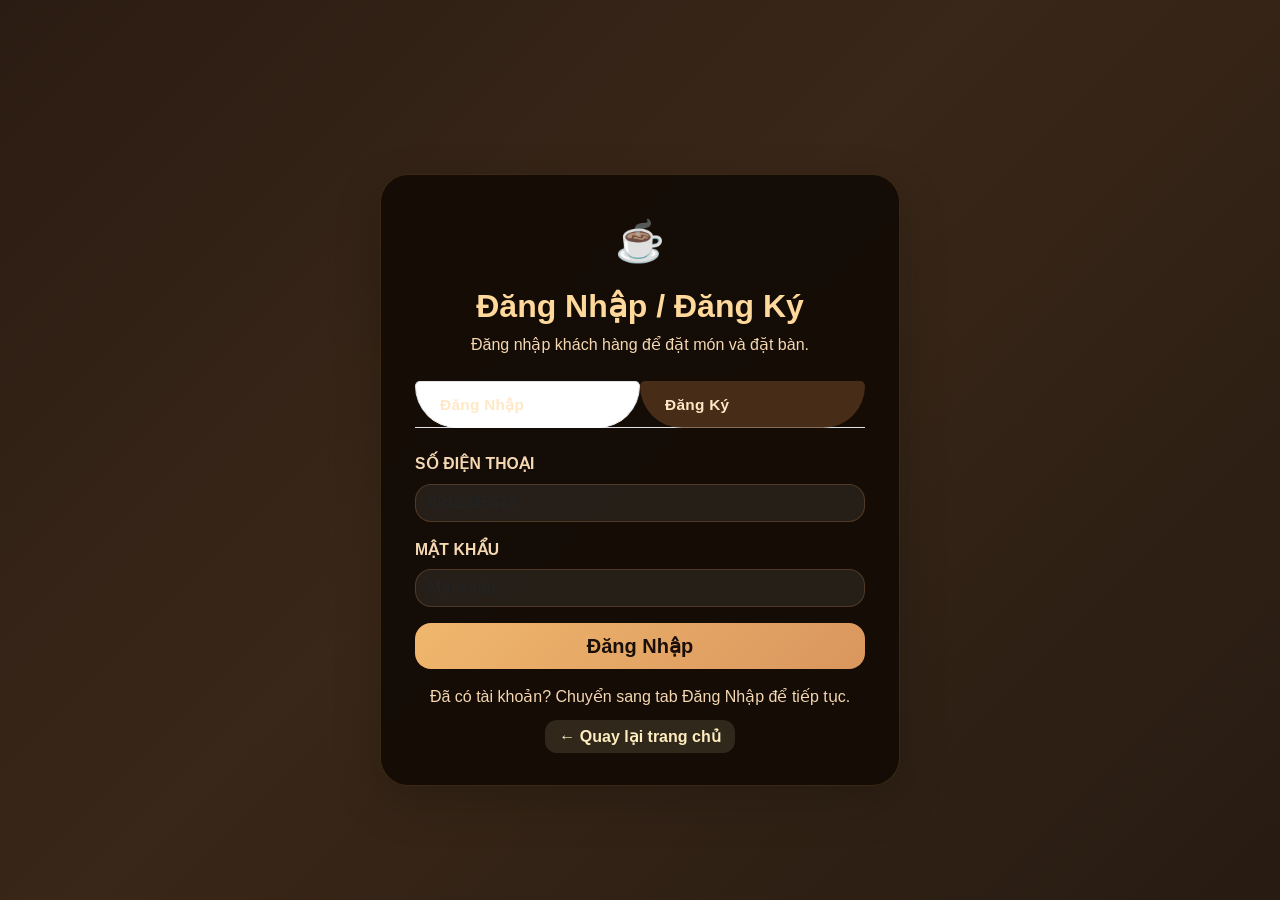
<file: admin.html>
```html
<!DOCTYPE html>
<html lang="vi">
<head>
<meta charset="UTF-8">
<meta name="viewport" content="width=device-width, initial-scale=1.0">
<meta name="description" content="Quản lý đơn hàng - Cafe Booking Admin">
<title>🔧 Admin - Cafe Booking</title>
<link href="https://cdn.jsdelivr.net/npm/bootstrap@5.3.0/dist/css/bootstrap.min.css" rel="stylesheet">
<link rel="stylesheet" href="https://cdnjs.cloudflare.com/ajax/libs/font-awesome/6.4.0/css/all.min.css">
<link rel="stylesheet" href="css/style.css">
<script src="https://code.jquery.com/jquery-3.6.0.min.js"></script>
<style>
  body {
    background: linear-gradient(135deg, #2b1c13 0%, #392718 45%, #271b12 100%);
    min-height: 100vh;
  }

  .navbar-top {
    background: linear-gradient(135deg, rgba(84, 52, 31, 0.95), rgba(61, 39, 28, 0.96));
    box-shadow: 0 10px 30px rgba(58, 36, 24, 0.3);
    border-bottom: 3px solid rgba(183, 122, 95, 0.3);
    position: sticky;
    top: 0;
    z-index: 100;
  }

  .navbar-top .container {
    display: flex;
    justify-content: space-between;
    align-items: center;
    padding: 16px 0;
  }

  .navbar-brand {
    font-size: 1.5rem;
    font-weight: 800;
    color: white;
    display: flex;
    align-items: center;
    gap: 10px;
    letter-spacing: -0.02em;
    animation: slideInLeft 0.6s ease;
  }

  .navbar-links {
    display: flex;
    align-items: center;
    gap: 20px;
  }

  .user-info {
    display: flex;
    align-items: center;
    gap: 12px;
    padding: 8px 16px;
    background: rgba(183, 122, 95, 0.2);
    border-radius: 20px;
    color: white;
    font-size: 0.9rem;
    backdrop-filter: blur(10px);
    border: 1px solid rgba(183, 122, 95, 0.3);
    animation: slideInRight 0.6s ease;
  }

  .user-avatar {
    width: 32px;
    height: 32px;
    background: rgba(255, 255, 255, 0.3);
    border-radius: 50%;
    display: flex;
    align-items: center;
    justify-content: center;
    font-weight: bold;
    border: 2px solid white;
  }

  .nav-link {
    color: white !important;
    font-weight: 600;
    transition: all 0.3s ease;
    display: flex;
    align-items: center;
    gap: 8px;
    padding: 8px 16px;
    border-radius: 8px;
    background: rgba(255, 255, 255, 0.1);
  }

  .nav-link:hover {
    background: rgba(196, 136, 102, 0.3);
    transform: translateY(-2px);
  }

  .page-header {
    background: rgba(61, 41, 28, 0.9);
    border-radius: 16px;
    padding: 32px;
    margin-bottom: 32px;
    border: 2px solid rgba(183, 122, 95, 0.25);
    animation: fadeInDown 0.8s ease;
  }

  .page-header h2 {
    font-size: 2rem;
    font-weight: 800;
    color: #d4a16a;
    margin-bottom: 12px;
    letter-spacing: -0.02em;
  }

  .page-header p {
    color: #d0b59a;
    font-size: 1rem;
    margin: 0;
  }

  .section-card {
    background: rgba(63, 41, 29, 0.92);
    border-radius: 16px;
    padding: 24px;
    box-shadow: 0 10px 30px rgba(0, 0, 0, 0.3);
    border: 1px solid rgba(172, 110, 78, 0.2);
    animation: fadeInUp 0.8s ease;
    transition: all 0.3s ease;
  }

  .section-card:hover {
    box-shadow: 0 15px 40px rgba(119, 77, 55, 0.2);
    transform: translateY(-2px);
  }

  .btn-refresh {
    background: linear-gradient(135deg, #b67557, #d49b7e) !important;
    border: none;
    color: #3b2a21;
    font-weight: 600;
    padding: 10px 20px;
    border-radius: 10px;
    transition: all 0.3s ease;
    box-shadow: 0 5px 15px rgba(119, 77, 55, 0.25);
  }

  .btn-refresh:hover {
    transform: translateY(-3px);
    box-shadow: 0 8px 20px rgba(119, 77, 55, 0.35);
    background: linear-gradient(135deg, #d49b7e, #b67557) !important;
  }

  .btn-refresh:active {
    transform: translateY(-1px);
  }

  .table thead {
    background: #30251c;
    border-bottom: 2px solid rgba(160, 109, 82, 0.4);
  }

  .table th {
    color: #e8d4b0;
    font-weight: 700;
    text-transform: uppercase;
    font-size: 0.85rem;
    letter-spacing: 0.5px;
    padding: 16px;
  }

  .table tbody tr {
    border-bottom: 1px solid rgba(183, 122, 95, 0.12);
    transition: all 0.3s ease;
    animation: fadeIn 0.5s ease;
  }

  .table tbody tr:hover {
    background: rgba(183, 122, 95, 0.08);
    transform: scale(1.01);
  }

  .table td {
    padding: 16px;
    color: #c19a73;
    vertical-align: middle;
  }

  .item-pill {
    display: inline-flex;
    align-items: center;
    gap: 8px;
    background: linear-gradient(135deg, rgba(120, 78, 52, 0.18), rgba(100, 65, 45, 0.14));
    border: 1px solid rgba(120, 78, 52, 0.45);
    color: #a87d5d;
    padding: 6px 12px;
    border-radius: 20px;
    font-size: 0.9rem;
    font-weight: 600;
    animation: popIn 0.3s ease;
  }

  .item-pill strong,
  .item-pill span {
    color: #7d5a43;
  }

  .item-pill .remove-item {
    background: rgba(120, 78, 52, 0.25);
    border: none;
    color: #d4b38f;
    width: 20px;
    height: 20px;
    border-radius: 50%;
    cursor: pointer;
    display: flex;
    align-items: center;
    justify-content: center;
    font-size: 0.8rem;
    transition: all 0.2s ease;
  }

  .item-pill .remove-item:hover {
    background: rgba(160, 109, 82, 0.45);
    color: white;
  }

  .badge {
    font-weight: 600;
    padding: 6px 12px;
    border-radius: 8px;
    animation: popIn 0.4s ease;
  }

  .text-accent,
  .table td strong.text-accent {
    color: #7d5a43;
  }

  .status-badge {
    display: inline-flex;
    align-items: center;
    gap: 6px;
    padding: 8px 12px;
    border-radius: 8px;
    font-weight: 600;
    font-size: 0.85rem;
    animation: popIn 0.4s ease;
  }

  .status-pending {
    background: rgba(255, 193, 7, 0.2);
    color: #ff9800;
    border: 1px solid rgba(255, 152, 0, 0.3);
  }

  .status-done {
    background: rgba(76, 175, 80, 0.2);
    color: #4caf50;
    border: 1px solid rgba(76, 175, 80, 0.3);
  }

  .status-cancel {
    background: rgba(244, 67, 54, 0.2);
    color: #f44336;
    border: 1px solid rgba(244, 67, 54, 0.3);
  }

  .btn-success, .btn-danger {
    border: none;
    font-weight: 600;
    transition: all 0.3s ease;
    border-radius: 8px;
    box-shadow: 0 4px 12px rgba(0, 0, 0, 0.1);
  }

  .btn-success {
    background: linear-gradient(135deg, #4caf50, #66bb6a);
  }

  .btn-success:hover {
    transform: translateY(-2px);
    box-shadow: 0 6px 16px rgba(76, 175, 80, 0.3);
    background: linear-gradient(135deg, #66bb6a, #4caf50);
  }

  .btn-danger {
    background: linear-gradient(135deg, #f44336, #ef5350);
  }

  .btn-danger:hover {
    transform: translateY(-2px);
    box-shadow: 0 6px 16px rgba(244, 67, 54, 0.3);
    background: linear-gradient(135deg, #ef5350, #f44336);
  }

  .loading-spinner {
    font-size: 3rem;
    color: #b95f4d;
    animation: spin 1s linear infinite;
  }

  .text-accent {
    color: #b95f4d;
    font-weight: 800;
  }

  .footer-section {
    background: linear-gradient(135deg, #3b2a21, #5a3a27);
    color: white;
    margin-top: 60px;
    padding: 40px 0 20px;
    border-top: 3px solid rgba(183, 122, 95, 0.3);
  }

  .footer-brand {
    font-size: 1.3rem;
    font-weight: 800;
    color: #d4a16a;
    margin-bottom: 8px;
  }

  .footer-text {
    color: rgba(255, 255, 255, 0.7);
    margin: 0;
  }

  .footer-divider {
    height: 1px;
    background: rgba(255, 255, 255, 0.1);
    margin: 20px 0;
  }

  .footer-bottom {
    text-align: center;
    color: rgba(255, 255, 255, 0.6);
    font-size: 0.9rem;
  }

  .toast-container {
    position: fixed;
    top: 20px;
    right: 20px;
    z-index: 9999;
  }

  .toast-message {
    background: white;
    padding: 16px 24px;
    border-radius: 12px;
    margin-bottom: 12px;
    box-shadow: 0 10px 30px rgba(0, 0, 0, 0.2);
    display: flex;
    align-items: center;
    gap: 12px;
    animation: slideInRight 0.4s ease;
    border-left: 4px solid;
  }

  .toast-success {
    border-left-color: #4caf50;
  }

  .toast-success .toast-icon {
    color: #4caf50;
  }

  .toast-error {
    border-left-color: #f44336;
  }

  .toast-error .toast-icon {
    color: #f44336;
  }

  .toast-icon {
    font-size: 1.2rem;
    font-weight: bold;
  }

  .empty-state-icon {
    font-size: 4rem;
    color: rgba(185, 95, 77, 0.3);
    margin-bottom: 16px;
  }

  @keyframes slideInLeft {
    from { opacity: 0; transform: translateX(-30px); }
    to { opacity: 1; transform: translateX(0); }
  }

  @keyframes slideInRight {
    from { opacity: 0; transform: translateX(30px); }
    to { opacity: 1; transform: translateX(0); }
  }

  @keyframes fadeInDown {
    from { opacity: 0; transform: translateY(-20px); }
    to { opacity: 1; transform: translateY(0); }
  }

  @keyframes fadeInUp {
    from { opacity: 0; transform: translateY(20px); }
    to { opacity: 1; transform: translateY(0); }
  }

  @keyframes fadeIn {
    from { opacity: 0; }
    to { opacity: 1; }
  }

  @keyframes popIn {
    from { opacity: 0; transform: scale(0.8); }
    to { opacity: 1; transform: scale(1); }
  }

  @keyframes spin {
    from { transform: rotate(0deg); }
    to { transform: rotate(360deg); }
  }

  /* 🎴 DRINK SELECTOR STYLES */
  .drinks-grid {
    display: grid;
    grid-template-columns: repeat(auto-fill, minmax(140px, 1fr));
    gap: 16px;
    margin: 20px 0;
  }

  .drink-card {
    background: linear-gradient(135deg, rgba(72, 47, 34, 0.3), rgba(61, 39, 28, 0.25));
    border: 2px solid rgba(172, 110, 78, 0.25);
    border-radius: 12px;
    padding: 12px;
    cursor: pointer;
    transition: all 0.3s ease;
    text-align: center;
    position: relative;
  }

  .drink-card:hover {
    transform: translateY(-4px);
    border-color: rgba(196, 136, 102, 0.5);
    box-shadow: 0 8px 20px rgba(119, 77, 55, 0.15);
  }

  .drink-card.selected {
    background: rgba(183, 122, 95, 0.25);
    border-color: rgba(196, 136, 102, 0.7);
    box-shadow: 0 0 0 3px rgba(183, 122, 95, 0.1);
  }

  .drink-image {
    width: 80px;
    height: 80px;
    object-fit: cover;
    border-radius: 8px;
    margin: 0 auto 8px;
  }

  .drink-name {
    font-weight: 700;
    color: #f4e5d3;
    font-size: 0.9rem;
    margin-bottom: 4px;
  }

  .drink-price {
    color: #d4a16a;
    font-weight: 600;
    font-size: 0.85rem;
  }

  .drink-qty-control {
    display: flex;
    align-items: center;
    justify-content: center;
    gap: 6px;
    margin-top: 8px;
  }

  .drink-qty-btn {
    background: rgba(183, 122, 95, 0.25);
    border: none;
    color: #d4a16a;
    width: 24px;
    height: 24px;
    border-radius: 4px;
    cursor: pointer;
    font-weight: bold;
    transition: all 0.2s ease;
  }

  .drink-qty-btn:hover {
    background: rgba(183, 122, 95, 0.45);
  }

  .drink-qty-display {
    font-weight: 700;
    color: #f4e5d3;
    min-width: 30px;
    text-align: center;
  }

  /* 💊 PILLS STYLES */
  .selected-items {
    margin: 16px 0;
    min-height: 56px;
    padding: 12px;
    background: rgba(72, 47, 34, 0.2);
    border-radius: 8px;
    border: 1px dashed rgba(172, 110, 78, 0.3);
    display: flex;
    flex-wrap: wrap;
    gap: 8px;
    align-items: flex-start;
    width: 100%;
    overflow-x: auto;
    -webkit-overflow-scrolling: touch;
  }

  .item-pill {
    display: inline-flex;
    align-items: center;
    gap: 8px;
    background: linear-gradient(135deg, rgba(183, 122, 95, 0.35), rgba(160, 109, 82, 0.2));
    border: 1px solid rgba(183, 122, 95, 0.4);
    color: #f4e5d3;
    padding: 6px 12px;
    border-radius: 20px;
    font-size: 0.9rem;
    font-weight: 600;
    animation: popIn 0.3s ease;
    flex: 0 0 auto;
    white-space: nowrap;
  }

  .item-pill .remove-item {
    background: rgba(183, 122, 95, 0.35);
    border: none;
    color: #d4a16a;
    width: 20px;
    height: 20px;
    border-radius: 50%;
    cursor: pointer;
    display: flex;
    align-items: center;
    justify-content: center;
    font-size: 0.8rem;
    transition: all 0.2s ease;
  }

  .item-pill .remove-item:hover {
    background: rgba(183, 122, 95, 0.6);
    color: white;
  }

  .empty-pills {
    color: #999;
    font-size: 0.9rem;
    font-style: italic;
  }

  @media (max-width: 768px) {
    .navbar-top .container {
      flex-direction: column;
      gap: 12px;
    }

    .page-header {
      padding: 20px;
    }

    .page-header h2 {
      font-size: 1.5rem;
    }

    .section-card {
      padding: 16px;
    }

    .table {
      font-size: 0.85rem;
    }

    .table th,
    .table td {
      padding: 12px 8px;
    }

    .btn-sm {
      padding: 6px 10px;
      font-size: 0.75rem;
    }

    .user-info {
      font-size: 0.8rem;
      padding: 6px 12px;
    }

    .toast-container {
      left: 10px;
      right: 10px;
      top: 10px;
    }
  }
</style>
</head>
<body>
<nav class="navbar-top">
  <div class="container">
    <div class="navbar-brand"><i class="fas fa-cogs"></i> Admin Panel</div>
    <div class="navbar-links">
      <div class="user-info">
        <div class="user-avatar"><i class="fas fa-user"></i></div>
        <div>
          <div id="username-display" style="font-weight: 600;">Admin</div>
          <small style="opacity: 0.8;">Online</small>
        </div>
      </div>
      <button onclick="logout()" class="nav-link" title="Đăng xuất">
        <i class="fas fa-sign-out-alt"></i> Đăng Xuất
      </button>
      <a href="index.html" class="nav-link" title="Quay lại trang chính">
        <i class="fas fa-home"></i> Trang Chính
      </a>
    </div>
  </div>
</nav>

<div class="container py-4" style="margin-top: 20px; margin-bottom: 40px;">
  <section class="page-header">
    <h2>👨‍💼 Quản Lý Đơn Hàng</h2>
    <p style="color: #f4e5d3;">Xem các đơn hàng mới, cập nhật trạng thái và quản lý đặt bàn trong giao diện admin.</p>
  </section>

  <section class="section-card mb-4">
    <div class="d-flex flex-column flex-md-row align-items-md-center justify-content-between gap-3">
      <div>
        <p class="text-muted mb-0">
          <i class="fas fa-info-circle"></i> Nhấn "🔄 Tải Đơn Mới" để lấy dữ liệu đơn hàng mới nhất từ hệ thống.
        </p>
      </div>
      <button onclick="load()" class="btn btn-dark btn-refresh" title="Tải lại danh sách đơn hàng">
        <i class="fas fa-redo"></i> Tải Đơn Mới
      </button>
    </div>
  </section>

  <!-- 📝 CREATE ORDER SECTION -->
  <section class="section-card mb-4">
    <h4 style="color: #d4a16a; margin-bottom: 20px; font-weight: 800;">
      <i class="fas fa-plus-circle"></i> Tạo Đơn Hàng Mới
    </h4>
    
    <div class="row mb-3">
      <div class="col-md-3">
        <label class="form-label" style="color: #f4e5d3; font-weight: 600;">👤 Tên Khách</label>
        <input type="text" id="customerName" class="form-control" placeholder="Nhập tên khách" style="border: 1px solid rgba(172, 110, 78, 0.3); border-radius: 8px; background: rgba(43, 27, 18, 0.9); color: #f4e5d3;">
      </div>
      <div class="col-md-3">
        <label class="form-label" style="color: #f4e5d3; font-weight: 600;">📞 Số Điện Thoại</label>
        <input type="tel" id="customerPhone" class="form-control" placeholder="Nhập SĐT" style="border: 1px solid rgba(172, 110, 78, 0.3); border-radius: 8px; background: rgba(43, 27, 18, 0.9); color: #f4e5d3;">
      </div>
      <div class="col-md-3">
        <label class="form-label" style="color: #f4e5d3; font-weight: 600;">🏠 Địa Chỉ/Bàn</label>
        <input type="text" id="customerTable" class="form-control" placeholder="Nhập bàn/địa chỉ" style="border: 1px solid rgba(172, 110, 78, 0.3); border-radius: 8px; background: rgba(43, 27, 18, 0.9); color: #f4e5d3;">
      </div>
      <div class="col-md-3" style="display: flex; align-items: flex-end;">
        <button onclick="createOrder()" class="btn btn-refresh w-100" style="background: linear-gradient(135deg, #c08a58, #d4a16a) !important; color: #3b2a21 !important;">
          <i class="fas fa-check"></i> Tạo Đơn
        </button>
      </div>
    </div>

    <hr style="border-color: rgba(172, 110, 78, 0.2);">

    <div>
      <label style="color: #f4e5d3; font-weight: 600; display: block; margin-bottom: 12px;">
        <i class="fas fa-coffee"></i> Chọn Đồ Uống (Click để thêm, Double-click để xóa)
      </label>
      <div class="drinks-grid" id="drinksGrid">
        <!-- Drinks will be loaded here -->
      </div>
    </div>

    <div style="margin-top: 16px;">
      <label style="color: #f4e5d3; font-weight: 600; display: block; margin-bottom: 8px;">
        <i class="fas fa-list"></i> Danh Sách Đã Chọn:
      </label>
      <div class="selected-items" id="selectedItems">
        <span class="empty-pills">Chưa chọn đồ uống nào</span>
      </div>
    </div>
  </section>

  <section class="section-card mb-4">
    <div class="d-flex flex-column flex-md-row align-items-md-center justify-content-between gap-3">
      <div>
        <p class="text-muted mb-0">
          <i class="fas fa-info-circle"></i> Nhấn "🔄 Tải Đơn Mới" để lấy dữ liệu đơn hàng mới nhất từ hệ thống.
        </p>
      </div>
      <button onclick="load()" class="btn btn-dark btn-refresh" title="Tải lại danh sách đơn hàng">
        <i class="fas fa-redo"></i> Tải Đơn Mới
      </button>
    </div>
  </section>

  <!-- 📋 STATUS TABS -->
  <section class="section-card mb-4">
    <div style="display: flex; gap: 12px; flex-wrap: wrap; margin-bottom: 24px;">
      <button onclick="filterByStatus('all')" class="btn status-tab active" id="tab-all" style="border: 2px solid #d4a16a; background: rgba(212, 161, 106, 0.2); color: #d4a16a; font-weight: 700; padding: 10px 20px; border-radius: 8px; cursor: pointer; transition: all 0.3s ease;">
        <i class="fas fa-list"></i> Tất Cả
      </button>
      <button onclick="filterByStatus('pending')" class="btn status-tab" id="tab-pending" style="border: 2px solid #ff9800; background: transparent; color: #ff9800; font-weight: 700; padding: 10px 20px; border-radius: 8px; cursor: pointer; transition: all 0.3s ease;">
        <i class="fas fa-hourglass-half"></i> Chờ Xác Nhận
      </button>
      <button onclick="filterByStatus('done')" class="btn status-tab" id="tab-done" style="border: 2px solid #4caf50; background: transparent; color: #4caf50; font-weight: 700; padding: 10px 20px; border-radius: 8px; cursor: pointer; transition: all 0.3s ease;">
        <i class="fas fa-check-circle"></i> Hoàn Thành
      </button>
      <button onclick="filterByStatus('cancel')" class="btn status-tab" id="tab-cancel" style="border: 2px solid #f44336; background: transparent; color: #f44336; font-weight: 700; padding: 10px 20px; border-radius: 8px; cursor: pointer; transition: all 0.3s ease;">
        <i class="fas fa-ban"></i> Hủy
      </button>
    </div>
  </section>
      <div id="loading" style="display: none; text-align: center; padding: 60px 20px;">
        <div class="loading-spinner"><i class="fas fa-spinner fa-spin"></i></div>
        <p class="text-muted" style="margin-top: 16px;">Đang tải dữ liệu...</p>
      </div>
      <table class="table table-borderless align-middle" id="ordersTable" style="display: none; margin: 0;">
        <thead>
          <tr>
            <th style="width: 15%;"><i class="fas fa-user"></i> Tên Khách</th>
            <th style="width: 12%;"><i class="fas fa-phone"></i> SĐT</th>
            <th style="width: 12%;"><i class="fas fa-map-marker-alt"></i> Địa Chỉ</th>
            <th style="width: 12%;"><i class="fas fa-chair"></i> Bàn</th>
            <th style="width: 25%;"><i class="fas fa-utensils"></i> Món Ăn</th>
            <th style="width: 12%;"><i class="fas fa-tag"></i> Giá Bán</th>
            <th style="width: 12%;"><i class="fas fa-info-circle"></i> Trạng Thái</th>
            <th style="width: 12%;" class="text-end"><i class="fas fa-cogs"></i> Hành Động</th>
          </tr>
        </thead>
        <tbody id="list"></tbody>
      </table>
      <div id="emptyState" style="text-align: center; padding: 80px 20px;">
        <div class="empty-state-icon"><i class="fas fa-inbox"></i></div>
        <p class="text-muted" style="font-size: 1.1rem;"><strong>Chưa có đơn hàng nào</strong></p>
        <small class="text-muted">Nhấn "Tải Đơn Mới" để kiểm tra</small>
      </div>
</div>

<div class="toast-container" id="toastContainer"></div>

<footer class="footer-section">
  <div class="container">
    <div class="footer-content">
      <div>
        <div class="footer-brand">☕ Cafe Booking</div>
        <p class="footer-text">Quản lý đơn hàng cafe hiệu quả</p>
      </div>
    </div>
    <div class="footer-divider"></div>
    <div class="footer-bottom">
      <p>&copy; 2026 Cafe Booking Admin. Tất cả quyền được bảo lưu.</p>
    </div>
  </div>
</footer>

<script>
/**
 * 🍵 CAFE BOOKING - ADMIN PANEL
 * Order management system with authentication
 */

// ================== AUTHENTICATION ==================
/**
 * Check session on page load
 */
const ADMIN_USERNAME = "admin";

function getAdminSession() {
    const sessionData = localStorage.getItem("adminSession");
    if (!sessionData) return null;
    try {
        const session = JSON.parse(sessionData);
        return session && typeof session.username === "string" ? session : null;
    } catch (e) {
        console.error("❌ Invalid session data", e);
        return null;
    }
}

function isAdminUser() {
    const session = getAdminSession();
    return session && session.username.toLowerCase() === ADMIN_USERNAME;
}

function checkSession() {
    const session = getAdminSession();
    if (!session) {
        window.location.href = "login.html";
        return;
    }

    document.getElementById("username-display").textContent = session.username || "Admin";
    console.log("✅ Session valid for user:", session.username);
}

/**
 * Logout and clear session
 */
function logout() {
    if (!confirm("Bạn chắc chắn muốn đăng xuất?")) return;
    
    localStorage.removeItem("adminSession");
    showToast("Đã đăng xuất thành công!", "success");
    setTimeout(() => {
        window.location.href = "login.html";
    }, 1500);
}

// ================== TOAST NOTIFICATIONS ==================
/**
 * Show toast notification
 */
function showToast(message, type = "success", duration = 3000) {
    const container = document.getElementById("toastContainer");
    const toast = document.createElement("div");
    toast.className = `toast-message toast-${type}`;
    
    const icon = type === "success" ? "fas fa-check-circle" : "fas fa-exclamation-circle";
    toast.innerHTML = `
        <i class="fas ${icon.split(' ')[1]} toast-icon"></i>
        <span>${message}</span>
    `;
    
    container.appendChild(toast);
    
    setTimeout(() => {
        toast.style.animation = "slideInRight 0.4s ease reverse";
        setTimeout(() => toast.remove(), 400);
    }, duration);
}

// ================== API ENDPOINTS ==================
const API_TABLE = "https://69f9a6d9c509a40d3aa2efdc.mockapi.io/api/v1/tables";
const API_RES = "https://69f9a6d9c509a40d3aa2efdc.mockapi.io/api/v1/reservations";

// ================== STATE ==================
let tableMap = {};
let allOrders = [];
let currentFilter = 'all';
let hideAllAfterLoad = false;

// ================== INITIALIZATION ==================
$(document).ready(function(){
    checkSession();
    loadDrinksGrid();
    load();
});

// ================== DATA LOADING ==================
/**
 * Load orders and tables data
 */
function load(){
    const loading = document.getElementById("loading");
    const emptyState = document.getElementById("emptyState");
    const table = document.getElementById("ordersTable");
    
    loading.style.display = "block";
    emptyState.style.display = "none";
    table.style.display = "none";

    // Check API availability by testing tables endpoint first
    let apiAvailable = false;
    const checkApiFirst = fetch(API_TABLE).then(r => {
        apiAvailable = r.ok;
        return apiAvailable;
    }).catch(() => {
        apiAvailable = false;
        return false;
    });

    // Load orders and tables with API fallback
    checkApiFirst.then((apiOk) => {
        // If API is not available, skip reservations fetch and go straight to localStorage
        if (!apiOk) {
            const localOrders = JSON.parse(localStorage.getItem("cafe_orders") || "[]");
            console.log("⚠️ API not available - using localStorage for orders");
            return Promise.resolve([localOrders, []]);
        }

        return Promise.all([
            fetch(API_RES).then(r => {
                if(!r.ok) {
                    // API is available but reservations endpoint is not; use localStorage
                    const localOrders = JSON.parse(localStorage.getItem("cafe_orders") || "[]");
                    return localOrders;
                }
                return r.json();
            }).catch(err => {
                const localOrders = JSON.parse(localStorage.getItem("cafe_orders") || "[]");
                return localOrders;
            }),
            fetch(API_TABLE).then(r => {
                if(!r.ok) {
                    return [];
                }
                return r.json();
            }).catch(() => [])
        ]);
    }).then(([orders, tables]) => 
        fetch(API_TABLE).then(r => {
            if(!r.ok) {
                console.warn("⚠️ API Tables returned:", r.status, "- Using empty data");
                return [];
            }
            return r.json();
        }).catch(err => {
            console.warn("⚠️ Could not fetch tables, using fallback:", err.message);
            return [];
        })
    )
    .then(([orders, tables])=>{
        console.log("✅ Data loaded - Orders:", orders.length, "Tables:", tables.length);
        if (!orders || orders.length === 0) {
            console.log("ℹ️ No orders found - this is normal on first load");
        }
        
        tableMap = tables.reduce((map, t) => {
            map[t.id] = t.name;
            return map;
        }, {});
        
        allOrders = orders;
        if (!['all', 'pending', 'done', 'cancel'].includes(currentFilter)) {
            currentFilter = 'all';
        }
        
        if (currentFilter === 'all') {
            hideAllAfterLoad = true;
            renderOrders([]);
        } else {
            hideAllAfterLoad = false;
            filterByStatus(currentFilter);
        }
        
        if (orders.length > 0) {
            showToast("✅ Dữ liệu đã được cập nhật!", "success", 2000);
        }
    })
    .catch((error)=> {
        console.error("❌ Unexpected error:", error);
        loading.style.display = "none";
        emptyState.innerHTML = `
            <div class="empty-state-icon"><i class="fas fa-inbox"></i></div>
            <p class="text-muted"><strong>Chưa có đơn hàng</strong></p>
            <small class="text-muted">Nhấn "Tạo Đơn" hoặc "Tải Đơn Mới" để bắt đầu</small>
        `;
        emptyState.style.display = "block";
    });
}

// ================== RENDERING ==================
/**
 * Get table name by ID
 */
function getTableName(id){
    // If id is just a number 1-10, add "Bàn " prefix
    if (/^\d+$/.test(id) && parseInt(id) >= 1 && parseInt(id) <= 10) {
        return "Bàn " + id;
    }
    // If it already has "Bàn " prefix, return as is
    if (String(id).startsWith("Bàn ")) {
        return id;
    }
    return tableMap[id] || id || "N/A";
}

/**
 * Filter orders by status
 */
function filterByStatus(status) {
    currentFilter = status;
    if (status !== 'all') {
        hideAllAfterLoad = false;
    }
    
    document.querySelectorAll('.status-tab').forEach(tab => {
        tab.classList.toggle('active', tab.id === `tab-${status}`);
        tab.style.background = 'transparent';
    });
    
    const activeTab = document.getElementById(`tab-${status}`);
    if (activeTab) {
        if (status === 'all') {
            activeTab.style.background = 'rgba(212, 161, 106, 0.2)';
        } else if (status === 'pending') {
            activeTab.style.background = 'rgba(255, 152, 0, 0.15)';
        } else if (status === 'done') {
            activeTab.style.background = 'rgba(76, 175, 80, 0.15)';
        } else if (status === 'cancel') {
            activeTab.style.background = 'rgba(244, 67, 54, 0.15)';
        }
    }
    
    if (status === 'all' && hideAllAfterLoad) {
        renderOrders([]);
        return;
    }
    
    let filtered = allOrders;
    if (status !== 'all') {
        filtered = allOrders.filter(o => o.status === status);
    }
    
    renderOrders(filtered);
}

/**
 * Render orders to table
 */
function renderOrders(orders){
    const loading = document.getElementById("loading");
    const emptyState = document.getElementById("emptyState");
    const table = document.getElementById("ordersTable");
    const listElement = document.getElementById("list");

    loading.style.display = "none";

    if (orders.length === 0) {
        emptyState.style.display = "block";
        table.style.display = "none";
        if (currentFilter === 'all' && hideAllAfterLoad) {
            emptyState.innerHTML = `
                <div class="empty-state-icon"><i class="fas fa-info-circle"></i></div>
                <p style="color: #f4e5d3; font-weight: 700;"><strong>Tab Tất Cả hiện đang trống sau khi tải dữ liệu mới.</strong></p>
                <small style="color: #d4a16a;">Các đơn cũ đã được phân vào tab trạng thái tương ứng.</small>
            `;
        } else {
            emptyState.innerHTML = `
                <div class="empty-state-icon"><i class="fas fa-inbox"></i></div>
                <p class="text-muted"><strong>Chưa có đơn hàng nào</strong></p>
                <small class="text-muted">Nhấn "Tải Đơn Mới" để kiểm tra</small>
            `;
        }
        return;
    }

    let html = "";

    orders.forEach((o, idx)=>{
        let itemsPills = "";
        let total = 0;

        if(o.items && o.items.length){
            itemsPills = o.items.map(i => {
                let price = Number(i.price) || 0;
                let qty = Number(i.qty) || 0;
                total += price * qty;
                return `<span class="item-pill" style="display: inline-flex; align-items: center; gap: 6px; background: rgba(212, 134, 79, 0.2); border: 1px solid rgba(212, 134, 79, 0.4); color: #fef5e7; padding: 6px 12px; border-radius: 16px; font-size: 0.85rem; font-weight: 600; margin: 4px 4px 4px 0;">
                  <strong>${escapeHtml(i.name)}</strong> x${qty} <span style="color: #ffc966;">= ${(price * qty).toLocaleString('vi-VN')}₫</span>
                </span>`;
            }).join("");
        }

        const animationDelay = (idx * 0.1) + "s";

        html += `
            <tr style="animation-delay: ${animationDelay};">
              <td><strong>${escapeHtml(o.name)}</strong></td>
              <td><a href="tel:${escapeHtml(o.phone)}" style="color: #b95f4d; text-decoration: none;">${escapeHtml(o.phone)}</a></td>
              <td>${escapeHtml(o.address || '-')}</td>
              <td><span class="badge bg-light text-dark"><i class="fas fa-chair"></i> ${escapeHtml(getTableName(o.tableId))}</span></td>
              <td>
                <div style="display: flex; flex-wrap: wrap; gap: 4px;">
                  ${itemsPills || "<small style='color: #999;'>-</small>"}
                </div>
              </td>
              <td><strong class="text-accent">${total ? total.toLocaleString('vi-VN') + "₫" : "-"}</strong></td>
              <td>${formatStatus(o.status)}</td>
              <td class="text-end">
                ${isAdminUser() ? `
                <button onclick="updateOrder('${o.id}','done')" class="btn btn-success btn-sm me-2" title="Hoàn thành">
                  <i class="fas fa-check"></i> <span class="d-none d-md-inline">OK</span>
                </button>
                <button onclick="updateOrder('${o.id}','cancel')" class="btn btn-danger btn-sm" title="Hủy">
                  <i class="fas fa-times"></i> <span class="d-none d-md-inline">Hủy</span>
                </button>
                ` : `<span class="text-muted">Chỉ admin</span>`}
              </td>
            </tr>`;
    });

    listElement.innerHTML = html;
    emptyState.style.display = "none";
    table.style.display = "table";
}

/**
 * Format status badge
 */
function formatStatus(status){
    const badges = {
        pending: '<span class="status-badge status-pending"><i class="fas fa-hourglass-half"></i> Chờ xác nhận</span>',
        done: '<span class="status-badge status-done"><i class="fas fa-check-circle"></i> Hoàn thành</span>',
        cancel: '<span class="status-badge status-cancel"><i class="fas fa-ban"></i> Hủy</span>'
    };
    return badges[status] || `<span class="status-badge">${status}</span>`;
}

// ================== ACTIONS ==================
/**
 * Update order status
 */
function updateOrder(id, status){
    if (!isAdminUser()) {
        showToast("❌ Chỉ admin mới được chỉnh sửa trạng thái đơn hàng.", "error");
        return;
    }

    const statusText = status === "done" ? "hoàn thành" : "hủy";
    if (!confirm(`Bạn chắc chắn muốn cập nhật đơn này thành "${statusText}"?`)) return;

    const statusDisplay = status === "done" ? "✅ Hoàn Thành" : "❌ Hủy";
    
    // Check if this is a local order (not on API)
    if (id.startsWith("local_")) {
        console.log("🏠 Updating local order:", id);
        
        const localOrders = JSON.parse(localStorage.getItem("cafe_orders") || "[]");
        let found = false;
        
        localOrders.forEach(order => {
            if (order.id === id) {
                order.status = status;
                found = true;
            }
        });
        
        if (found) {
            localStorage.setItem("cafe_orders", JSON.stringify(localOrders));
            showToast(`Cập nhật thành công: ${statusDisplay}`, "success");
            load();
        } else {
            showToast("❌ Không tìm thấy đơn hàng để cập nhật", "error");
        }
        return; // Don't call API for local orders
    }
    
    // For API orders, proceed with fetch
    const updateData = { status };
    console.log("📤 Updating API order:", id, "with data:", updateData);

    fetch(API_RES + "/" + id,{ 
        method:"PUT",
        headers:{"Content-Type":"application/json"},
        body:JSON.stringify(updateData)
    })
    .then(r => {
        console.log("📥 Update response status:", r.status);
        
        return r.text().then(text => {
            console.log("📥 Update response body:", text);
            try {
                const json = JSON.parse(text);
                if (!r.ok) {
                    if (r.status === 400) {
                        console.error("❌ HTTP 400 - Invalid update format");
                        throw new Error("UPDATE_FORMAT_ERROR");
                    }
                    if (r.status === 404) {
                        console.warn("⚠️ Order not found (404)");
                        throw new Error("ORDER_NOT_FOUND");
                    }
                    throw new Error(`HTTP ${r.status}`);
                }
                return json;
            } catch (e) {
                if (!r.ok) throw e;
                return {}; // Success even if no JSON response
            }
        });
    })
    .then(data => {
        console.log("✅ Order updated on API:", id, status, data);
        showToast(`Cập nhật thành công: ${statusDisplay}`, "success");
        
        // Update allOrders
        allOrders = allOrders.map(o => o.id === id ? {...o, status} : o);
        filterByStatus(currentFilter);
    })
    .catch(error => {
        console.error("❌ Update error:", error.message);
        
        // If API error, update in localStorage
        if (error.message.includes("UPDATE_FORMAT_ERROR") || 
            error.message.includes("ORDER_NOT_FOUND") ||
            error.message.includes("HTTP")) {
            
            console.warn("⚠️ Updating in localStorage");
            const localOrders = JSON.parse(localStorage.getItem("cafe_orders") || "[]");
            
            // Find and update order
            let found = false;
            localOrders.forEach(order => {
                if (order.id === id || order.id === "local_" + id) {
                    order.status = status;
                    found = true;
                }
            });
            
            if (found) {
                localStorage.setItem("cafe_orders", JSON.stringify(localOrders));
                showToast(`Cập nhật thành công (cục bộ): ${statusDisplay}`, "success");
                load();
            } else {
                showToast("❌ Không tìm thấy đơn hàng để cập nhật", "error");
            }
        } else {
            showToast("❌ Lỗi cập nhật: " + error.message, "error");
        }
    });
}

// ================== UTILITIES ==================
/**
 * Escape HTML special characters
 */
function escapeHtml(text) {
    const map = {
        '&': '&amp;',
        '<': '&lt;',
        '>': '&gt;',
        '"': '&quot;',
        "'": '&#039;'
    };
    return String(text).replace(/[&<>"']/g, char => map[char]);
}

// ================== CREATE ORDER FUNCTIONALITY ==================
/**
 * Static drinks menu
 */
const staticDrinks = [
    { id: "affogato", name: "Affogato", price: 57000, image: "./img/affogato.jpg" },
  { id: "americano", name: "Americano", price: 32000, image: "./img/americano.jpg" },
  { id: "bacsieu", name: "Bạc Xỉu", price: 35000, image: "./img/bac-xiu.jpg" },
  { id: "cacao-da", name: "Cacao Đá", price: 39000, image: "./img/cacao-da.jpg" },
  { id: "cafe", name: "Cà Phê", price: 30000, image: "./img/cafe.jpg" },
  { id: "cappuccino", name: "Cappuccino", price: 48000, image: "./img/cappuccino.jpg" },
  { id: "cheesecake-cafe", name: "Cheesecake Cà Phê", price: 45000, image: "./img/cheesecake-cafe.png" },
  { id: "chocolate-nong", name: "Chocolate Nóng", price: 42000, image: "./img/chocolate-nong.jpg" },
  { id: "cold-brew", name: "Cold Brew", price: 52000, image: "./img/cold-brew.jpg" },
  { id: "cookies-cream-da-xay", name: "Cookies & Cream Đá Xay", price: 56000, image: "./img/cookies-cream-da-xay.jpg" },
  { id: "cupcake-cafe", name: "Cup Cake Cà Phê", price: 42000, image: "./img/cup-cake-cafe.png" },
  { id: "cafe-cam", name: "Cà Phê Cam", price: 47000, image: "./img/cafe-cam.png" },
  { id: "cafe-mocha", name: "Cà Phê Mocha", price: 49000, image: "./img/cafe-mocha.png" },
  { id: "ca-phe-muoi", name: "Cà Phê Muối", price: 55000, image: "./img/cafe-muoi.jpg" },
  { id: "ca-phe-sua-da", name: "Cà Phê Sữa Đá", price: 34000, image: "./img/cafe-sua-da.jpg" },
  { id: "ca-phe-tiramisu", name: "Cà Phê Tiramisu", price: 52000, image: "./img/cafe-tiramisu.png" },
  { id: "ca-phe-trung", name: "Cà Phê Trứng", price: 60000, image: "./img/cafe-trung.jpg" },
  { id: "ca-phe-den", name: "Cà Phê Đen", price: 30000, image: "./img/cafe-den.jpg" },
  { id: "espresso", name: "Espresso", price: 28000, image: "./img/espresso.jpg" },
  { id: "macchiato", name: "Macchiato", price: 49000, image: "./img/macchiato.jpg" },
  { id: "matcha-latte", name: "Matcha Latte", price: 52000, image: "./img/matcha-latte.jpg" },
  { id: "mocha", name: "Mocha", price: 50000, image: "./img/mocha.jpg" },
  { id: "mojito-chanh", name: "Mojito Chanh", price: 42000, image: "./img/mojito-chanh.jpg" },
  { id: "oreo-da-xay", name: "Oreo Đá Xay", price: 56000, image: "./img/oreo-da-xay.jpg" },
  { id: "sinh-to-bo", name: "Sinh Tố Bơ", price: 52000, image: "./img/sinh-to-bo.jpg" },
  { id: "sinh-to-xoai", name: "Sinh Tố Xoài", price: 52000, image: "./img/sinh-to-xoai.jpg" },
  { id: "soda-viet-quat", name: "Soda Việt Quất", price: 39000, image: "./img/soda-viet-quat.jpg" },
  { id: "tra-chanh", name: "Trà Chanh", price: 32000, image: "./img/tra-chanh.jpg" },
  { id: "tra-sua-cafe", name: "Trà Sữa Cà Phê", price: 41000, image: "./img/tra-sua-cafe.png" },
  { id: "tra-sua-tran-chau", name: "Trà Sữa Trân Châu", price: 50000, image: "./img/tra-sua-tran-chau.jpg" },
  { id: "tra-vai", name: "Trà Vải", price: 43000, image: "./img/tra-vai.jpg" },
  { id: "tra-dao-cam-sa", name: "Trà Đào Cam Sả", price: 45000, image: "./img/tra-dao-cam-sa.jpg" },
  { id: "tao-pho-cafe", name: "Tào Phớ Cà Phê", price: 44000, image: "./img/tao-pho-cafe.png" },
  { id: "pudding-cafe", name: "Pudding Cà Phê", price: 38000, image: "./img/pudding-cafe.png" },
  { id: "rau-cau-cafe", name: "Rau Câu Cà Phê", price: 36000, image: "./img/rau-cau-cafe.png" },
  { id: "sua-lac-cafe", name: "Sữa Lắc Cà Phê", price: 43000, image: "./img/sua-lac-cafe.png" },
  { id: "nuoc-ep", name: "Nước Ép", price: 40000, image: "./img/nuoc-ep.jpg" }
];

const imageBasePath = window.location.pathname.includes('/admin/') ? '../img/' : 'img/';
staticDrinks.forEach(drink => {
    drink.image = drink.image.replace(/^((?:\.\.\/|\.\/))?img\//, imageBasePath);
});

let selectedDrinks = {};

/**
 * Load drinks grid on page load
 */
function loadDrinksGrid() {
    const grid = document.getElementById("drinksGrid");
    if (!grid) return;
    
    grid.innerHTML = staticDrinks.map(drink => `
        <div class="drink-card" id="drink-${drink.id}" onclick="toggleDrink('${drink.id}'); return false;">
            <img src="${escapeHtml(drink.image)}" alt="${escapeHtml(drink.name)}" class="drink-image" onerror="this.src=(window.location.pathname.includes('/admin/') ? '../img/' : 'img/') + 'cafe.jpg'">
            <div class="drink-name">${escapeHtml(drink.name)}</div>
            <div class="drink-price">${drink.price.toLocaleString('vi-VN')}₫</div>
            <div class="drink-qty-control">
                <button class="drink-qty-btn" onclick="event.stopPropagation(); decrementDrink(event, '${drink.id}'); return false;">−</button>
                <div class="drink-qty-display" id="qty-${drink.id}">0</div>
                <button class="drink-qty-btn" onclick="event.stopPropagation(); incrementDrink(event, '${drink.id}'); return false;">+</button>
            </div>
        </div>
    `).join("");
}

/**
 * Toggle drink selection
 */
function toggleDrink(drinkId) {
    if (selectedDrinks[drinkId]) {
        delete selectedDrinks[drinkId];
    } else {
        const drink = staticDrinks.find(d => d.id === drinkId);
        if (drink) {
            selectedDrinks[drinkId] = { ...drink, qty: 1 };
        }
    }
    updateDrinksUI();
}

/**
 * Increment drink quantity
 */
function incrementDrink(event, drinkId) {
    event.stopPropagation();
    if (!selectedDrinks[drinkId]) {
        const drink = staticDrinks.find(d => d.id === drinkId);
        if (drink) selectedDrinks[drinkId] = { ...drink, qty: 1 };
    } else {
        selectedDrinks[drinkId].qty++;
    }
    updateDrinksUI();
}

/**
 * Decrement drink quantity
 */
function decrementDrink(event, drinkId) {
    event.stopPropagation();
    if (selectedDrinks[drinkId]) {
        selectedDrinks[drinkId].qty--;
        if (selectedDrinks[drinkId].qty <= 0) {
            delete selectedDrinks[drinkId];
        }
    }
    updateDrinksUI();
}

/**
 * Update UI for drinks
 */
function updateDrinksUI() {
    staticDrinks.forEach(drink => {
        const card = document.getElementById(`drink-${drink.id}`);
        const qty = document.getElementById(`qty-${drink.id}`);
        
        if (!card || !qty) return;
        
        const isSelected = selectedDrinks[drink.id];
        qty.textContent = isSelected ? selectedDrinks[drink.id].qty : 0;
        
        if (isSelected) {
            card.classList.add("selected");
        } else {
            card.classList.remove("selected");
        }
    });
    
    updatePills();
}

/**
 * Update pills display
 */
function updatePills() {
    const container = document.getElementById("selectedItems");
    const selected = Object.values(selectedDrinks);
    
    if (selected.length === 0) {
        container.innerHTML = '<span class="empty-pills">Chưa chọn đồ uống nào</span>';
        return;
    }
    
    container.innerHTML = selected.map(item => `
        <div class="item-pill">
            <span>${escapeHtml(item.name)} x${item.qty}</span>
            <button class="remove-item" onclick="removeDrinkFromCart('${item.id}'); event.stopPropagation();">
                <i class="fas fa-times"></i>
            </button>
        </div>
    `).join("");
}

/**
 * Remove drink from cart
 */
function removeDrinkFromCart(drinkId) {
    delete selectedDrinks[drinkId];
    updateDrinksUI();
}

/**
 * Create new order
 */
function createOrder() {
    console.log("🔍 createOrder() called");
    console.log("📋 selectedDrinks:", selectedDrinks);
    
    const name = document.getElementById("customerName").value.trim();
    const phone = document.getElementById("customerPhone").value.trim();
    let tableId = document.getElementById("customerTable").value.trim();
    
    // Auto-format table ID: if it's just a number, add "Bàn " prefix
    if (/^\d+$/.test(tableId)) {
        tableId = "Bàn " + tableId;
    }
    
    console.log("✏️ Inputs - Name:", name, "Phone:", phone, "Table:", tableId);
    
    if (!name) {
        showToast("❌ Vui lòng nhập tên khách!", "error");
        return;
    }
    if (!phone) {
        showToast("❌ Vui lòng nhập số điện thoại!", "error");
        return;
    }
    if (!tableId) {
        showToast("❌ Vui lòng nhập bàn/địa chỉ!", "error");
        return;
    }
    
    const items = Object.values(selectedDrinks);
    console.log("🍹 Selected items count:", items.length);
    
    if (items.length === 0) {
        showToast("❌ Vui lòng chọn ít nhất 1 đồ uống!", "error");
        return;
    }
    
    const orderData = {
        name,
        phone,
        tableId: tableId, // Keep as string, API should handle it
        address: tableId,
        status: "pending",
        items: items.map(item => ({
            name: item.name,
            price: item.price,
            qty: item.qty
        }))
    };
    
    console.log("📤 Raw JSON to send:", JSON.stringify(orderData));
    console.log("📊 Order details:");
    console.log("   - Name:", name);
    console.log("   - Phone:", phone);
    console.log("   - Table ID:", tableId);
    console.log("   - Items count:", items.length);
    console.log("   - Items:", items);
    
    fetch(API_RES, {
        method: "POST",
        headers: { 
            "Content-Type": "application/json"
        },
        body: JSON.stringify(orderData)
    })
    .then(res => {
        console.log("📥 Response status:", res.status);
        console.log("📥 Response headers:", res.headers.get("content-type"));
        
        // Get response text for debugging
        return res.text().then(text => {
            console.log("📥 Raw response (text):", text);
            console.log("📥 Response length:", text.length);
            
            if (!res.ok) {
                if (res.status === 400) {
                    console.error("❌ HTTP 400 Bad Request - API rejected the format");
                    console.error("   API Error Message:", text);
                    console.warn("⚠️ Có thể nguyên nhân:");
                    console.warn("   1. Tên field không đúng (API yêu cầu field khác)");
                    console.warn("   2. Kiểu dữ liệu sai - ví dụ:");
                    console.warn("      - tableId phải là number, hiện tại là:", typeof tableId);
                    console.warn("      - price phải là number");
                    console.warn("      - qty phải là number");
                    console.warn("   3. Dữ liệu bắt buộc bị thiếu");
                    console.warn("   4. Định dạng items array không đúng");
                    console.warn("   📋 Đơn hàng được gửi:", orderData);
                    throw new Error("DATA_FORMAT_ERROR");
                }
                if (res.status === 404) {
                    console.warn("⚠️ API endpoint not found (404)");
                    throw new Error("API_NOT_AVAILABLE");
                }
                throw new Error(`HTTP ${res.status}`);
            }
            
            try {
                return JSON.parse(text);
            } catch (e) {
                // Success even if no JSON
                return {};
            }
        });
    })
    .then(data => {
        console.log("✅ Đơn được tạo thành công trên API:", data);
        showToast(`✅ Tạo đơn thành công! (#${data.id || '---'})`, "success", 3000);
        
        const createdOrder = {
            ...orderData,
            id: data.id || `api_${Date.now()}`,
            createdAt: data.createdAt || new Date().toISOString()
        };
        allOrders = [createdOrder, ...allOrders.filter(o => o.id !== createdOrder.id)];
        currentFilter = 'pending';
        filterByStatus('pending');
        
        // Clear form
        document.getElementById("customerName").value = "";
        document.getElementById("customerPhone").value = "";
        document.getElementById("customerTable").value = "";
        selectedDrinks = {};
        updateDrinksUI();
    })
    .catch(error => {
        console.error("❌ Lỗi tạo đơn:", error.message);
        
        // Nếu là lỗi API (không khả dụng hoặc format lỗi), lưu cục bộ
        if (error.message === "API_NOT_AVAILABLE" || 
            error.message === "DATA_FORMAT_ERROR" || 
            error.message === "INVALID_JSON_RESPONSE" ||
            error.message.includes("HTTP")) {
            
            console.warn("⚠️ Lưu đơn vào localStorage do lỗi API");
            const localOrders = JSON.parse(localStorage.getItem("cafe_orders") || "[]");
            const newOrder = {
                id: "local_" + Date.now(),
                name,
                phone,
                tableId,
                address: tableId,
                items: items.map(item => ({
                    name: item.name,
                    price: item.price,
                    qty: item.qty
                })),
                status: "pending",
                createdAt: new Date().toISOString(),
                source: "local"
            };
            localOrders.push(newOrder);
            localStorage.setItem("cafe_orders", JSON.stringify(localOrders));
            allOrders = [newOrder, ...allOrders.filter(o => o.id !== newOrder.id)];
            currentFilter = 'pending';
            filterByStatus('pending');
            
            showToast(`✅ Tạo đơn thành công! (lưu cục bộ)`, "success", 3000);
            
            // Clear form
            document.getElementById("customerName").value = "";
            document.getElementById("customerPhone").value = "";
            document.getElementById("customerTable").value = "";
            selectedDrinks = {};
            updateDrinksUI();
        } else {
            showToast("❌ Lỗi: " + error.message, "error");
        }
    });
}
</script>



</body>
</html>
</file>
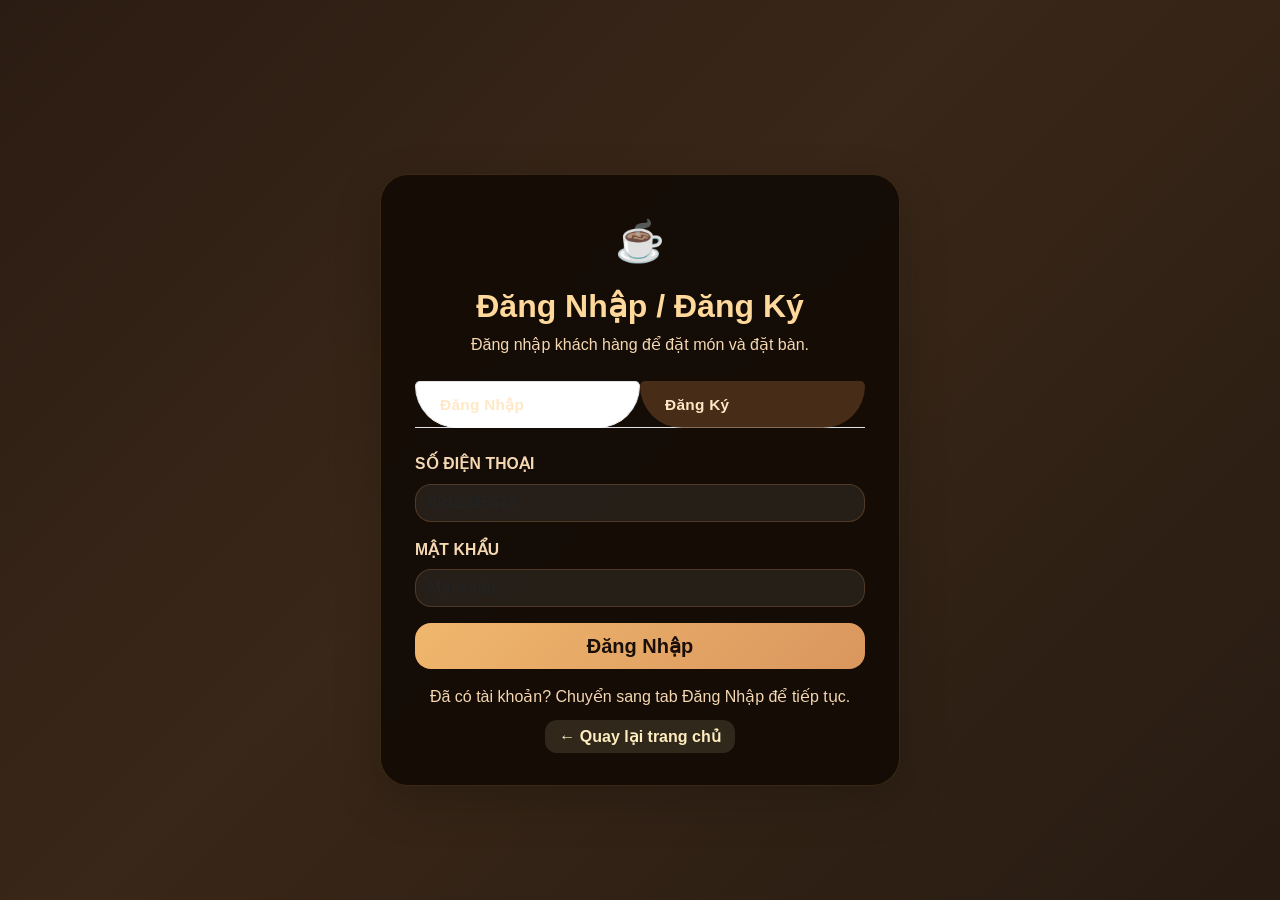
<file: login.html>
<!DOCTYPE html>
<html lang="vi">
<head>
<meta charset="UTF-8">
<meta name="viewport" content="width=device-width, initial-scale=1.0">
<meta name="description" content="Đăng nhập khách hàng Cafe Booking">
<title>Đăng Nhập Khách Hàng - Cafe Booking</title>
<link href="https://cdn.jsdelivr.net/npm/bootstrap@5.3.0/dist/css/bootstrap.min.css" rel="stylesheet">
<link rel="stylesheet" href="https://cdnjs.cloudflare.com/ajax/libs/font-awesome/6.4.0/css/all.min.css">
<link rel="stylesheet" href="css/style.css">
<style>
  body {
    min-height: 100vh;
    display: flex;
    align-items: center;
    justify-content: center;
    background: linear-gradient(135deg, #2b1c13 0%, #392718 45%, #271b12 100%);
  }
  .auth-card {
    width: 100%;
    max-width: 520px;
    border-radius: 28px;
    overflow: hidden;
    box-shadow: 0 28px 80px rgba(0,0,0,0.35);
    background: rgba(19, 12, 6, 0.96);
    border: 1px solid rgba(232, 168, 79, 0.18);
  }
  .auth-card .card-body {
    padding: 36px 34px;
  }
  .auth-title {
    font-size: 2rem;
    font-weight: 900;
    color: #ffd89b;
  }
  .auth-subtitle {
    color: #f4e1c7;
    margin-bottom: 24px;
  }
  .form-control {
    border-radius: 16px;
    border-color: rgba(212, 134, 79, 0.25);
    background: rgba(255,255,255,0.08);
    color: #f8e5c1;
  }
  .form-control:focus {
    border-color: #ffd89b;
    box-shadow: 0 0 0 0.2rem rgba(255, 216, 155, 0.18);
  }
  .btn-auth {
    background: linear-gradient(135deg, #f0b76d, #d9965e);
    color: #1a0f08;
    border: none;
    border-radius: 16px;
    font-weight: 800;
  }
  .auth-footer {
    color: #d4a574;
    margin-top: 18px;
  }
  .invalid-feedback {
    color: #ffb4a2;
  }
  .auth-note {
    color: #f8e5c1;
    margin-top: 16px;
  }
  .back-home-link {
    color: #ffedbf;
    font-weight: 700;
    text-decoration: none;
    background: rgba(255, 237, 191, 0.12);
    padding: 8px 14px;
    border-radius: 12px;
    transition: background 0.25s ease, color 0.25s ease;
  }
  .back-home-link:hover {
    color: #1a0f08;
    background: rgba(255, 237, 191, 0.3);
  }
</style>
</head>
<body>
  <div class="auth-card shadow-lg">
    <div class="card-body">
      <div class="text-center mb-4">
        <div class="mb-3">
          <span class="fs-1">☕</span>
        </div>
        <h1 class="auth-title">Đăng Nhập / Đăng Ký</h1>
        <p class="auth-subtitle">Đăng nhập khách hàng để đặt món và đặt bàn.</p>
      </div>

      <ul class="nav nav-tabs nav-justified mb-4" id="authTabs" role="tablist">
        <li class="nav-item" role="presentation">
          <button class="nav-link active" id="login-tab" data-bs-toggle="tab" data-bs-target="#login" type="button" role="tab" aria-controls="login" aria-selected="true">Đăng Nhập</button>
        </li>
        <li class="nav-item" role="presentation">
          <button class="nav-link" id="register-tab" data-bs-toggle="tab" data-bs-target="#register" type="button" role="tab" aria-controls="register" aria-selected="false">Đăng Ký</button>
        </li>
      </ul>

      <div class="tab-content" id="authTabContent">
        <div class="tab-pane fade show active" id="login" role="tabpanel" aria-labelledby="login-tab">
          <form id="loginForm" novalidate>
            <div class="mb-3">
              <label for="loginPhone" class="form-label">Số điện thoại</label>
              <input id="loginPhone" type="tel" class="form-control" placeholder="0912345678" required>
              <div class="invalid-feedback">Vui lòng nhập số điện thoại.</div>
            </div>
            <div class="mb-3">
              <label for="loginPassword" class="form-label">Mật khẩu</label>
              <input id="loginPassword" type="password" class="form-control" placeholder="Mật khẩu" required>
              <div class="invalid-feedback">Vui lòng nhập mật khẩu.</div>
            </div>
            <div class="d-grid mt-3">
              <button type="submit" class="btn btn-auth btn-lg">Đăng Nhập</button>
            </div>
          </form>
        </div>

        <div class="tab-pane fade" id="register" role="tabpanel" aria-labelledby="register-tab">
          <form id="registerForm" novalidate>
            <div class="mb-3">
              <label for="regName" class="form-label">Họ Tên</label>
              <input id="regName" type="text" class="form-control" placeholder="Nguyễn Văn A" required>
              <div class="invalid-feedback">Vui lòng nhập họ tên.</div>
            </div>
            <div class="mb-3">
              <label for="regPhone" class="form-label">Số điện thoại</label>
              <input id="regPhone" type="tel" class="form-control" placeholder="0912345678" required>
              <div class="invalid-feedback">Vui lòng nhập số điện thoại.</div>
            </div>
            <div class="mb-3">
              <label for="regPassword" class="form-label">Mật khẩu</label>
              <input id="regPassword" type="password" class="form-control" placeholder="Tối thiểu 6 ký tự" required>
              <div class="invalid-feedback">Vui lòng nhập mật khẩu ít nhất 6 ký tự.</div>
            </div>
            <div class="d-grid mt-3">
              <button type="submit" class="btn btn-auth btn-lg">Đăng Ký</button>
            </div>
          </form>
        </div>
      </div>

      <p class="auth-note text-center">Đã có tài khoản? Chuyển sang tab Đăng Nhập để tiếp tục.</p>
      <div class="text-center mt-3">
        <a href="index.html" class="back-home-link">← Quay lại trang chủ</a>
      </div>
    </div>
  </div>

<script>
  function getCustomerUsers() {
    try {
      return JSON.parse(localStorage.getItem('customerUsers') || '[]');
    } catch (error) {
      return [];
    }
  }

  function saveCustomerUsers(users) {
    localStorage.setItem('customerUsers', JSON.stringify(users));
  }

  function setCustomerSession(user) {
    localStorage.setItem('customerSession', JSON.stringify({
      name: user.name,
      phone: user.phone
    }));
  }

  function getCustomerSession() {
    try {
      return JSON.parse(localStorage.getItem('customerSession') || 'null');
    } catch (error) {
      return null;
    }
  }

  function redirectIfLoggedIn() {
    const session = getCustomerSession();
    if (session && session.name) {
      window.location.href = 'index.html';
    }
  }

  function showValidation(element, message) {
    element.classList.add('is-invalid');
    element.nextElementSibling.textContent = message;
  }

  function clearValidation(element) {
    element.classList.remove('is-invalid');
  }

  document.addEventListener('DOMContentLoaded', () => {
    redirectIfLoggedIn();

    const loginForm = document.getElementById('loginForm');
    const registerForm = document.getElementById('registerForm');

    loginForm.addEventListener('submit', event => {
      event.preventDefault();

      const phoneInput = document.getElementById('loginPhone');
      const passwordInput = document.getElementById('loginPassword');
      const phone = phoneInput.value.trim();
      const password = passwordInput.value.trim();

      clearValidation(phoneInput);
      clearValidation(passwordInput);

      if (!phone) {
        showValidation(phoneInput, 'Vui lòng nhập số điện thoại.');
        return;
      }
      if (!/^0\d{9,10}$/.test(phone)) {
        showValidation(phoneInput, 'Số điện thoại phải bắt đầu 0 và có 10-11 chữ số.');
        return;
      }
      if (!password) {
        showValidation(passwordInput, 'Vui lòng nhập mật khẩu.');
        return;
      }

      const users = getCustomerUsers();
      const user = users.find(u => u.phone === phone && u.password === password);
      if (!user) {
        showValidation(passwordInput, 'Số điện thoại hoặc mật khẩu không đúng.');
        return;
      }

      setCustomerSession(user);
      window.location.href = 'index.html';
    });

    registerForm.addEventListener('submit', event => {
      event.preventDefault();

      const nameInput = document.getElementById('regName');
      const phoneInput = document.getElementById('regPhone');
      const passwordInput = document.getElementById('regPassword');

      const name = nameInput.value.trim();
      const phone = phoneInput.value.trim();
      const password = passwordInput.value.trim();

      clearValidation(nameInput);
      clearValidation(phoneInput);
      clearValidation(passwordInput);

      if (!name) {
        showValidation(nameInput, 'Vui lòng nhập họ tên.');
        return;
      }
      if (!phone) {
        showValidation(phoneInput, 'Vui lòng nhập số điện thoại.');
        return;
      }
      if (!/^0\d{9,10}$/.test(phone)) {
        showValidation(phoneInput, 'Số điện thoại phải bắt đầu 0 và có 10-11 chữ số.');
        return;
      }
      if (!password || password.length < 6) {
        showValidation(passwordInput, 'Mật khẩu phải ít nhất 6 ký tự.');
        return;
      }

      const users = getCustomerUsers();
      if (users.some(u => u.phone === phone)) {
        showValidation(phoneInput, 'Số điện thoại này đã được đăng ký. Vui lòng đăng nhập.');
        return;
      }

      const newUser = { name, phone, password };
      users.push(newUser);
      saveCustomerUsers(users);
      setCustomerSession(newUser);
      window.location.href = 'index.html';
    });
  });
</script>
<script src="https://cdn.jsdelivr.net/npm/bootstrap@5.3.0/dist/js/bootstrap.bundle.min.js"></script>
</body>
</html>
</file>
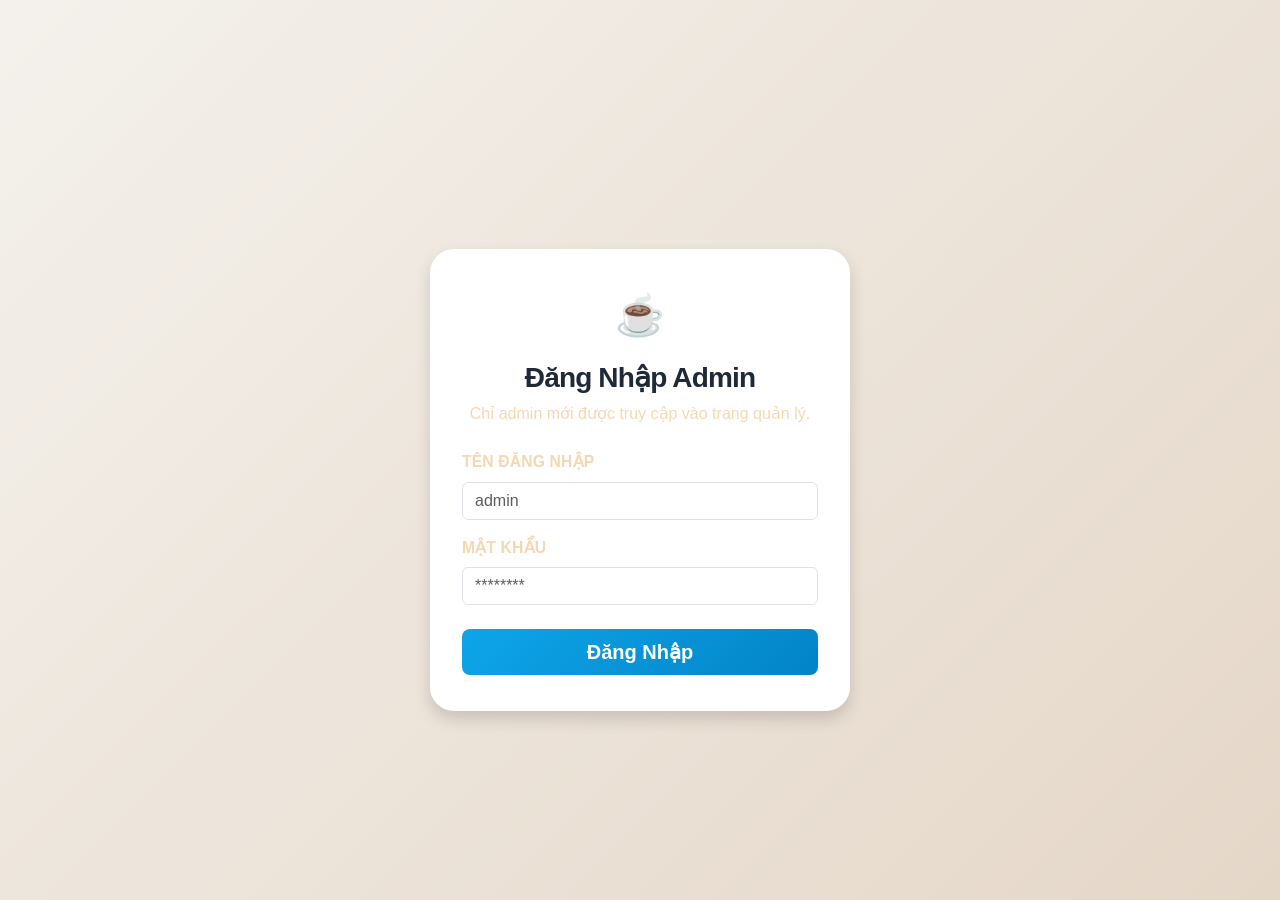
<file: admin/admin.html>
<!DOCTYPE html>
<html lang="vi">
<head>
<meta charset="UTF-8">
<meta name="viewport" content="width=device-width, initial-scale=1.0">
<meta name="description" content="Quản lý đơn hàng - Cafe Booking Admin">
<title>🔧 Admin - Cafe Booking</title>
<link href="https://cdn.jsdelivr.net/npm/bootstrap@5.3.0/dist/css/bootstrap.min.css" rel="stylesheet">
<link rel="stylesheet" href="https://cdnjs.cloudflare.com/ajax/libs/font-awesome/6.4.0/css/all.min.css">
<link rel="stylesheet" href="../css/style.css">
<script src="https://code.jquery.com/jquery-3.6.0.min.js"></script>
<style>
  body {
    background: linear-gradient(135deg, #2b1c13 0%, #392718 45%, #271b12 100%);
    min-height: 100vh;
  }

  .navbar-top {
    background: linear-gradient(135deg, rgba(84, 52, 31, 0.95), rgba(61, 39, 28, 0.96));
    box-shadow: 0 10px 30px rgba(58, 36, 24, 0.3);
    border-bottom: 3px solid rgba(183, 122, 95, 0.3);
    position: sticky;
    top: 0;
    z-index: 100;
  }

  .navbar-top .container {
    display: flex;
    justify-content: space-between;
    align-items: center;
    padding: 16px 0;
  }

  .navbar-brand {
    font-size: 1.5rem;
    font-weight: 800;
    color: white;
    display: flex;
    align-items: center;
    gap: 10px;
    letter-spacing: -0.02em;
    animation: slideInLeft 0.6s ease;
  }

  .navbar-links {
    display: flex;
    align-items: center;
    gap: 20px;
  }

  .user-info {
    display: flex;
    align-items: center;
    gap: 12px;
    padding: 8px 16px;
    background: rgba(183, 122, 95, 0.2);
    border-radius: 20px;
    color: white;
    font-size: 0.9rem;
    backdrop-filter: blur(10px);
    border: 1px solid rgba(183, 122, 95, 0.3);
    animation: slideInRight 0.6s ease;
  }

  .user-avatar {
    width: 32px;
    height: 32px;
    background: rgba(255, 255, 255, 0.3);
    border-radius: 50%;
    display: flex;
    align-items: center;
    justify-content: center;
    font-weight: bold;
    border: 2px solid white;
  }

  .nav-link {
    color: white !important;
    font-weight: 600;
    transition: all 0.3s ease;
    display: flex;
    align-items: center;
    gap: 8px;
    padding: 8px 16px;
    border-radius: 8px;
    background: rgba(255, 255, 255, 0.1);
  }

  .nav-link:hover {
    background: rgba(196, 136, 102, 0.3);
    transform: translateY(-2px);
  }

  .page-header {
    background: rgba(61, 41, 28, 0.9);
    border-radius: 16px;
    padding: 32px;
    margin-bottom: 32px;
    border: 2px solid rgba(183, 122, 95, 0.25);
    animation: fadeInDown 0.8s ease;
  }

  .page-header h2 {
    font-size: 2rem;
    font-weight: 800;
    color: #d4a16a;
    margin-bottom: 12px;
    letter-spacing: -0.02em;
  }

  .page-header p {
    color: #d0b59a;
    font-size: 1rem;
    margin: 0;
  }

  .section-card {
    background: rgba(63, 41, 29, 0.92);
    border-radius: 16px;
    padding: 24px;
    box-shadow: 0 10px 30px rgba(0, 0, 0, 0.3);
    border: 1px solid rgba(172, 110, 78, 0.2);
    animation: fadeInUp 0.8s ease;
    transition: all 0.3s ease;
  }

  .section-card:hover {
    box-shadow: 0 15px 40px rgba(119, 77, 55, 0.2);
    transform: translateY(-2px);
  }

  .btn-refresh {
    background: linear-gradient(135deg, #b67557, #d49b7e) !important;
    border: none;
    color: #3b2a21;
    font-weight: 600;
    padding: 10px 20px;
    border-radius: 10px;
    transition: all 0.3s ease;
    box-shadow: 0 5px 15px rgba(119, 77, 55, 0.25);
  }

  .btn-refresh:hover {
    transform: translateY(-3px);
    box-shadow: 0 8px 20px rgba(119, 77, 55, 0.35);
    background: linear-gradient(135deg, #d49b7e, #b67557) !important;
  }

  .btn-refresh:active {
    transform: translateY(-1px);
  }

  .table thead {
    background: #30251c;
    border-bottom: 2px solid rgba(160, 109, 82, 0.4);
  }

  .table th {
    color: #e8d4b0;
    font-weight: 700;
    text-transform: uppercase;
    font-size: 0.85rem;
    letter-spacing: 0.5px;
    padding: 16px;
  }

  .table tbody tr {
    border-bottom: 1px solid rgba(183, 122, 95, 0.12);
    transition: all 0.3s ease;
    animation: fadeIn 0.5s ease;
  }

  .table tbody tr:hover {
    background: rgba(183, 122, 95, 0.08);
    transform: scale(1.01);
  }

  .table td {
    padding: 16px;
    color: #c19a73;
    vertical-align: middle;
  }

  .item-pill {
    display: inline-flex;
    align-items: center;
    gap: 8px;
    background: linear-gradient(135deg, rgba(120, 78, 52, 0.18), rgba(100, 65, 45, 0.14));
    border: 1px solid rgba(120, 78, 52, 0.45);
    color: #a87d5d;
    padding: 6px 12px;
    border-radius: 20px;
    font-size: 0.9rem;
    font-weight: 600;
    animation: popIn 0.3s ease;
  }

  .item-pill strong,
  .item-pill span {
    color: #7d5a43;
  }

  .item-pill .remove-item {
    background: rgba(120, 78, 52, 0.25);
    border: none;
    color: #d4b38f;
    width: 20px;
    height: 20px;
    border-radius: 50%;
    cursor: pointer;
    display: flex;
    align-items: center;
    justify-content: center;
    font-size: 0.8rem;
    transition: all 0.2s ease;
  }

  .item-pill .remove-item:hover {
    background: rgba(160, 109, 82, 0.45);
    color: white;
  }

  .badge {
    font-weight: 600;
    padding: 6px 12px;
    border-radius: 8px;
    animation: popIn 0.4s ease;
  }

  .text-accent,
  .table td strong.text-accent {
    color: #7d5a43;
  }

  .status-badge {
    display: inline-flex;
    align-items: center;
    gap: 6px;
    padding: 8px 12px;
    border-radius: 8px;
    font-weight: 600;
    font-size: 0.85rem;
    animation: popIn 0.4s ease;
  }

  .status-pending {
    background: rgba(255, 193, 7, 0.2);
    color: #ff9800;
    border: 1px solid rgba(255, 152, 0, 0.3);
  }

  .status-done {
    background: rgba(76, 175, 80, 0.2);
    color: #4caf50;
    border: 1px solid rgba(76, 175, 80, 0.3);
  }

  .status-cancel {
    background: rgba(244, 67, 54, 0.2);
    color: #f44336;
    border: 1px solid rgba(244, 67, 54, 0.3);
  }

  .btn-success, .btn-danger {
    border: none;
    font-weight: 600;
    transition: all 0.3s ease;
    border-radius: 8px;
    box-shadow: 0 4px 12px rgba(0, 0, 0, 0.1);
  }

  .btn-success {
    background: linear-gradient(135deg, #4caf50, #66bb6a);
  }

  .btn-success:hover {
    transform: translateY(-2px);
    box-shadow: 0 6px 16px rgba(76, 175, 80, 0.3);
    background: linear-gradient(135deg, #66bb6a, #4caf50);
  }

  .btn-danger {
    background: linear-gradient(135deg, #f44336, #ef5350);
  }

  .btn-danger:hover {
    transform: translateY(-2px);
    box-shadow: 0 6px 16px rgba(244, 67, 54, 0.3);
    background: linear-gradient(135deg, #ef5350, #f44336);
  }

  .loading-spinner {
    font-size: 3rem;
    color: #b95f4d;
    animation: spin 1s linear infinite;
  }

  .text-accent {
    color: #b95f4d;
    font-weight: 800;
  }

  .footer-section {
    background: linear-gradient(135deg, #3b2a21, #5a3a27);
    color: white;
    margin-top: 60px;
    padding: 40px 0 20px;
    border-top: 3px solid rgba(183, 122, 95, 0.3);
  }

  .footer-brand {
    font-size: 1.3rem;
    font-weight: 800;
    color: #d4a16a;
    margin-bottom: 8px;
  }

  .footer-text {
    color: rgba(255, 255, 255, 0.7);
    margin: 0;
  }

  .footer-divider {
    height: 1px;
    background: rgba(255, 255, 255, 0.1);
    margin: 20px 0;
  }

  .footer-bottom {
    text-align: center;
    color: rgba(255, 255, 255, 0.6);
    font-size: 0.9rem;
  }

  .toast-container {
    position: fixed;
    top: 20px;
    right: 20px;
    z-index: 9999;
  }

  .toast-message {
    background: white;
    padding: 16px 24px;
    border-radius: 12px;
    margin-bottom: 12px;
    box-shadow: 0 10px 30px rgba(0, 0, 0, 0.2);
    display: flex;
    align-items: center;
    gap: 12px;
    animation: slideInRight 0.4s ease;
    border-left: 4px solid;
  }

  .toast-success {
    border-left-color: #4caf50;
  }

  .toast-success .toast-icon {
    color: #4caf50;
  }

  .toast-error {
    border-left-color: #f44336;
  }

  .toast-error .toast-icon {
    color: #f44336;
  }

  .toast-icon {
    font-size: 1.2rem;
    font-weight: bold;
  }

  .empty-state-icon {
    font-size: 4rem;
    color: rgba(185, 95, 77, 0.3);
    margin-bottom: 16px;
  }

  @keyframes slideInLeft {
    from { opacity: 0; transform: translateX(-30px); }
    to { opacity: 1; transform: translateX(0); }
  }

  @keyframes slideInRight {
    from { opacity: 0; transform: translateX(30px); }
    to { opacity: 1; transform: translateX(0); }
  }

  @keyframes fadeInDown {
    from { opacity: 0; transform: translateY(-20px); }
    to { opacity: 1; transform: translateY(0); }
  }

  @keyframes fadeInUp {
    from { opacity: 0; transform: translateY(20px); }
    to { opacity: 1; transform: translateY(0); }
  }

  @keyframes fadeIn {
    from { opacity: 0; }
    to { opacity: 1; }
  }

  @keyframes popIn {
    from { opacity: 0; transform: scale(0.8); }
    to { opacity: 1; transform: scale(1); }
  }

  @keyframes spin {
    from { transform: rotate(0deg); }
    to { transform: rotate(360deg); }
  }

  /* 🎴 DRINK SELECTOR STYLES */
  .drinks-grid {
    display: grid;
    grid-template-columns: repeat(auto-fill, minmax(140px, 1fr));
    gap: 16px;
    margin: 20px 0;
  }

  .drink-card {
    background: linear-gradient(135deg, rgba(72, 47, 34, 0.3), rgba(61, 39, 28, 0.25));
    border: 2px solid rgba(172, 110, 78, 0.25);
    border-radius: 12px;
    padding: 12px;
    cursor: pointer;
    transition: all 0.3s ease;
    text-align: center;
    position: relative;
  }

  .drink-card:hover {
    transform: translateY(-4px);
    border-color: rgba(196, 136, 102, 0.5);
    box-shadow: 0 8px 20px rgba(119, 77, 55, 0.15);
  }

  .drink-card.selected {
    background: rgba(183, 122, 95, 0.25);
    border-color: rgba(196, 136, 102, 0.7);
    box-shadow: 0 0 0 3px rgba(183, 122, 95, 0.1);
  }

  .drink-image {
    width: 80px;
    height: 80px;
    object-fit: cover;
    border-radius: 8px;
    margin: 0 auto 8px;
  }

  .drink-name {
    font-weight: 700;
    color: #ffe8b8;
    font-size: 0.95rem;
    margin-bottom: 4px;
  }

  .drink-price {
    color: #fff0b8;
    font-weight: 700;
    font-size: 0.9rem;
  }

  .drink-qty-control {
    display: flex;
    align-items: center;
    justify-content: center;
    gap: 6px;
    margin-top: 8px;
  }

  .drink-qty-btn {
    background: rgba(183, 122, 95, 0.25);
    border: none;
    color: #d4a16a;
    width: 24px;
    height: 24px;
    border-radius: 4px;
    cursor: pointer;
    font-weight: bold;
    transition: all 0.2s ease;
  }

  .drink-qty-btn:hover {
    background: rgba(183, 122, 95, 0.45);
  }

  .drink-qty-display {
    font-weight: 700;
    color: #f4e5d3;
    min-width: 30px;
    text-align: center;
  }

  /* 💊 PILLS STYLES */
  .selected-items {
    margin: 16px 0;
    min-height: 56px;
    padding: 12px;
    background: rgba(72, 47, 34, 0.2);
    border-radius: 8px;
    border: 1px dashed rgba(172, 110, 78, 0.3);
    display: flex;
    flex-wrap: wrap;
    gap: 8px;
    align-items: flex-start;
    width: 100%;
    overflow-x: auto;
    -webkit-overflow-scrolling: touch;
  }

  .item-pill {
    display: inline-flex;
    align-items: center;
    gap: 8px;
    background: linear-gradient(135deg, rgba(183, 122, 95, 0.35), rgba(160, 109, 82, 0.2));
    border: 1px solid rgba(183, 122, 95, 0.4);
    color: #f4e5d3;
    padding: 6px 12px;
    border-radius: 20px;
    font-size: 0.9rem;
    font-weight: 600;
    animation: popIn 0.3s ease;
    flex: 0 0 auto;
    white-space: nowrap;
  }

  .item-pill .remove-item {
    background: rgba(183, 122, 95, 0.35);
    border: none;
    color: #d4a16a;
    width: 20px;
    height: 20px;
    border-radius: 50%;
    cursor: pointer;
    display: flex;
    align-items: center;
    justify-content: center;
    font-size: 0.8rem;
    transition: all 0.2s ease;
  }

  .item-pill .remove-item:hover {
    background: rgba(183, 122, 95, 0.6);
    color: white;
  }

  .empty-pills {
    color: #999;
    font-size: 0.9rem;
    font-style: italic;
  }

  @media (max-width: 768px) {
    .navbar-top .container {
      flex-direction: column;
      gap: 12px;
    }

    .page-header {
      padding: 20px;
    }

    .page-header h2 {
      font-size: 1.5rem;
    }

    .section-card {
      padding: 16px;
    }

    .table {
      font-size: 0.85rem;
    }

    .table th,
    .table td {
      padding: 12px 8px;
    }

    .btn-sm {
      padding: 6px 10px;
      font-size: 0.75rem;
    }

    .user-info {
      font-size: 0.8rem;
      padding: 6px 12px;
    }

    .toast-container {
      left: 10px;
      right: 10px;
      top: 10px;
    }
  }
</style>
</head>
<body>
<nav class="navbar-top">
  <div class="container">
    <div class="navbar-brand"><i class="fas fa-cogs"></i> Admin Panel</div>
    <div class="navbar-links">
      <div class="user-info">
        <div class="user-avatar"><i class="fas fa-user"></i></div>
        <div>
          <div id="username-display" style="font-weight: 600;">Admin</div>
          <small style="opacity: 0.8;">Online</small>
        </div>
      </div>
      <button onclick="logout()" class="nav-link" title="Đăng xuất">
        <i class="fas fa-sign-out-alt"></i> Đăng Xuất
      </button>
      <a href="../index.html" class="nav-link" title="Quay lại trang chính">
        <i class="fas fa-home"></i> Trang Chính
      </a>
    </div>
  </div>
</nav>

<div class="container py-4" style="margin-top: 20px; margin-bottom: 40px;">
  <section class="page-header">
    <h2>👨‍💼 Quản Lý Đơn Hàng</h2>
    <p style="color: #f4e5d3;">Xem các đơn hàng mới, cập nhật trạng thái và quản lý đặt bàn trong giao diện admin.</p>
  </section>

  <section class="section-card mb-4">
    <div class="d-flex flex-column flex-md-row align-items-md-center justify-content-between gap-3">
      <div>
        <p class="text-muted mb-0">
          <i class="fas fa-info-circle"></i> Nhấn "🔄 Tải Đơn Mới" để lấy dữ liệu đơn hàng mới nhất từ hệ thống.
        </p>
      </div>
      <button onclick="load()" class="btn btn-dark btn-refresh" title="Tải lại danh sách đơn hàng">
        <i class="fas fa-redo"></i> Tải Đơn Mới
      </button>
    </div>
  </section>

  <!-- 📝 CREATE ORDER SECTION -->
  <section class="section-card mb-4">
    <h4 style="color: #d4a16a; margin-bottom: 20px; font-weight: 800;">
      <i class="fas fa-plus-circle"></i> Tạo Đơn Hàng Mới
    </h4>
    
    <div class="row mb-3">
      <div class="col-md-3">
        <label class="form-label" style="color: #f4e5d3; font-weight: 600;">👤 Tên Khách</label>
        <input type="text" id="customerName" class="form-control" placeholder="Nhập tên khách" style="border: 1px solid rgba(172, 110, 78, 0.3); border-radius: 8px; background: rgba(43, 27, 18, 0.9); color: #f4e5d3;">
      </div>
      <div class="col-md-3">
        <label class="form-label" style="color: #f4e5d3; font-weight: 600;">📞 Số Điện Thoại</label>
        <input type="tel" id="customerPhone" class="form-control" placeholder="Nhập SĐT" style="border: 1px solid rgba(172, 110, 78, 0.3); border-radius: 8px; background: rgba(43, 27, 18, 0.9); color: #f4e5d3;">
      </div>
      <div class="col-md-3">
        <label class="form-label" style="color: #f4e5d3; font-weight: 600;">🏠 Địa Chỉ/Bàn</label>
        <input type="text" id="customerTable" class="form-control" placeholder="Nhập bàn/địa chỉ" style="border: 1px solid rgba(172, 110, 78, 0.3); border-radius: 8px; background: rgba(43, 27, 18, 0.9); color: #f4e5d3;">
      </div>
      <div class="col-md-3" style="display: flex; align-items: flex-end;">
        <button onclick="createOrder()" class="btn btn-refresh w-100" style="background: linear-gradient(135deg, #c08a58, #d4a16a) !important; color: #3b2a21 !important;">
          <i class="fas fa-check"></i> Tạo Đơn
        </button>
      </div>
    </div>

    <hr style="border-color: rgba(172, 110, 78, 0.2);">

    <div>
      <label style="color: #f4e5d3; font-weight: 600; display: block; margin-bottom: 12px;">
        <i class="fas fa-coffee"></i> Chọn Đồ Uống (Click để thêm, Double-click để xóa)
      </label>
      <div class="drinks-grid" id="drinksGrid">
        <!-- Drinks will be loaded here -->
      </div>
    </div>

    <div style="margin-top: 16px;">
      <label style="color: #f4e5d3; font-weight: 600; display: block; margin-bottom: 8px;">
        <i class="fas fa-list"></i> Danh Sách Đã Chọn:
      </label>
      <div class="selected-items" id="selectedItems">
        <span class="empty-pills">Chưa chọn đồ uống nào</span>
      </div>
    </div>
  </section>

  <section class="section-card mb-4">
    <div class="d-flex flex-column flex-md-row align-items-md-center justify-content-between gap-3">
      <div>
        <p class="text-muted mb-0">
          <i class="fas fa-info-circle"></i> Nhấn "🔄 Tải Đơn Mới" để lấy dữ liệu đơn hàng mới nhất từ hệ thống.
        </p>
      </div>
      <button onclick="load()" class="btn btn-dark btn-refresh" title="Tải lại danh sách đơn hàng">
        <i class="fas fa-redo"></i> Tải Đơn Mới
      </button>
    </div>
  </section>

  <!-- 📋 STATUS TABS -->
  <section class="section-card mb-4">
    <div style="display: flex; gap: 12px; flex-wrap: wrap; margin-bottom: 24px;">
      <button onclick="filterByStatus('all')" class="btn status-tab active" id="tab-all" style="border: 2px solid #d4a16a; background: rgba(212, 161, 106, 0.2); color: #d4a16a; font-weight: 700; padding: 10px 20px; border-radius: 8px; cursor: pointer; transition: all 0.3s ease;">
        <i class="fas fa-list"></i> Tất Cả
      </button>
      <button onclick="filterByStatus('pending')" class="btn status-tab" id="tab-pending" style="border: 2px solid #ff9800; background: transparent; color: #ff9800; font-weight: 700; padding: 10px 20px; border-radius: 8px; cursor: pointer; transition: all 0.3s ease;">
        <i class="fas fa-hourglass-half"></i> Chờ Xác Nhận
      </button>
      <button onclick="filterByStatus('done')" class="btn status-tab" id="tab-done" style="border: 2px solid #4caf50; background: transparent; color: #4caf50; font-weight: 700; padding: 10px 20px; border-radius: 8px; cursor: pointer; transition: all 0.3s ease;">
        <i class="fas fa-check-circle"></i> Hoàn Thành
      </button>
      <button onclick="filterByStatus('cancel')" class="btn status-tab" id="tab-cancel" style="border: 2px solid #f44336; background: transparent; color: #f44336; font-weight: 700; padding: 10px 20px; border-radius: 8px; cursor: pointer; transition: all 0.3s ease;">
        <i class="fas fa-ban"></i> Hủy
      </button>
    </div>
  </section>
  <section class="section-card mb-4">
      <div id="loading" style="display: none; text-align: center; padding: 60px 20px;">
        <div class="loading-spinner"><i class="fas fa-spinner fa-spin"></i></div>
        <p class="text-muted" style="margin-top: 16px;">Đang tải dữ liệu...</p>
      </div>
      <table class="table table-borderless align-middle" id="ordersTable" style="display: none; margin: 0;">
        <thead>
          <tr>
            <th style="width: 15%;"><i class="fas fa-user"></i> Tên Khách</th>
            <th style="width: 12%;"><i class="fas fa-phone"></i> SĐT</th>
            <th style="width: 12%;"><i class="fas fa-map-marker-alt"></i> Địa Chỉ</th>
            <th style="width: 12%;"><i class="fas fa-chair"></i> Bàn</th>
            <th style="width: 25%;"><i class="fas fa-utensils"></i> Món Ăn</th>
            <th style="width: 12%;"><i class="fas fa-tag"></i> Giá Bán</th>
            <th style="width: 12%;"><i class="fas fa-info-circle"></i> Trạng Thái</th>
            <th style="width: 12%;" class="text-end"><i class="fas fa-cogs"></i> Hành Động</th>
          </tr>
        </thead>
        <tbody id="list"></tbody>
      </table>
      <div id="emptyState" style="text-align: center; padding: 80px 20px;">
        <div class="empty-state-icon"><i class="fas fa-inbox"></i></div>
        <p class="text-muted" style="font-size: 1.1rem;"><strong>Chưa có đơn hàng nào</strong></p>
        <small class="text-muted">Nhấn "Tải Đơn Mới" để kiểm tra</small>
      </div>
  </section>
</div>

<div class="toast-container" id="toastContainer"></div>

<footer class="footer-section">
  <div class="container">
    <div class="footer-content">
      <div>
        <div class="footer-brand">☕ Cafe Booking</div>
        <p class="footer-text">Quản lý đơn hàng cafe hiệu quả</p>
      </div>
    </div>
    <div class="footer-divider"></div>
    <div class="footer-bottom">
      <p>&copy; 2026 Cafe Booking Admin. Tất cả quyền được bảo lưu.</p>
    </div>
  </div>
</footer>

<script>
/**
 * 🍵 CAFE BOOKING - ADMIN PANEL
 * Order management system with authentication
 */

// ================== AUTHENTICATION ==================
/**
 * Check session on page load
 */
const ADMIN_USERNAME = "admin";

function getAdminSession() {
    const sessionData = localStorage.getItem("adminSession");
    if (!sessionData) return null;
    try {
        const session = JSON.parse(sessionData);
        return session && typeof session.username === "string" ? session : null;
    } catch (e) {
        console.error("❌ Invalid session data", e);
        return null;
    }
}

function isAdminUser() {
    const session = getAdminSession();
    return session && session.username.toLowerCase() === ADMIN_USERNAME;
}

function checkSession() {
    const session = getAdminSession();
    if (!session) {
        window.location.href = "login.html";
        return;
    }

    document.getElementById("username-display").textContent = session.username || "Admin";
    console.log("✅ Session valid for user:", session.username);
}

/**
 * Logout and clear session
 */
function logout() {
    if (!confirm("Bạn chắc chắn muốn đăng xuất?")) return;
    
    localStorage.removeItem("adminSession");
    showToast("Đã đăng xuất thành công!", "success");
    setTimeout(() => {
        window.location.href = "login.html";
    }, 1500);
}

// ================== TOAST NOTIFICATIONS ==================
/**
 * Show toast notification
 */
function showToast(message, type = "success", duration = 3000) {
    const container = document.getElementById("toastContainer");
    const toast = document.createElement("div");
    toast.className = `toast-message toast-${type}`;
    
    const icon = type === "success" ? "fas fa-check-circle" : "fas fa-exclamation-circle";
    toast.innerHTML = `
        <i class="fas ${icon.split(' ')[1]} toast-icon"></i>
        <span>${message}</span>
    `;
    
    container.appendChild(toast);
    
    setTimeout(() => {
        toast.style.animation = "slideInRight 0.4s ease reverse";
        setTimeout(() => toast.remove(), 400);
    }, duration);
}

// ================== API ENDPOINTS ==================
const API_TABLE = "https://69f9a6d9c509a40d3aa2efdc.mockapi.io/api/v1/tables";
const API_RES = "https://69f9a6d9c509a40d3aa2efdc.mockapi.io/api/v1/reservations";

// ================== STATE ==================
let tableMap = {};
let allOrders = [];
let currentFilter = 'all';
let hideAllAfterLoad = false;

// ================== INITIALIZATION ==================
$(document).ready(function(){
    checkSession();
    loadDrinksGrid();
    load();
});

// ================== DATA LOADING ==================
/**
 * Load orders and tables data
 */
function load(){
    const loading = document.getElementById("loading");
    const emptyState = document.getElementById("emptyState");
    const table = document.getElementById("ordersTable");
    
    loading.style.display = "block";
    emptyState.style.display = "none";
    table.style.display = "none";

    // Check API availability by testing tables endpoint first
    let apiAvailable = false;
    const checkApiFirst = fetch(API_TABLE).then(r => {
        apiAvailable = r.ok;
        return apiAvailable;
    }).catch(() => {
        apiAvailable = false;
        return false;
    });

    // Load orders and tables with API fallback
    checkApiFirst.then((apiOk) => {
        // If API is not available, skip reservations fetch and go straight to localStorage
        if (!apiOk) {
            const localOrders = JSON.parse(localStorage.getItem("cafe_orders") || "[]");
            console.log("⚠️ API not available - using localStorage for orders");
            return Promise.resolve([localOrders, []]);
        }

        return Promise.all([
            fetch(API_RES).then(r => {
                if(!r.ok) {
                    // API is available but reservations endpoint is not; use localStorage
                    const localOrders = JSON.parse(localStorage.getItem("cafe_orders") || "[]");
                    return localOrders;
                }
                return r.json();
            }).catch(err => {
                const localOrders = JSON.parse(localStorage.getItem("cafe_orders") || "[]");
                return localOrders;
            }),
            fetch(API_TABLE).then(r => {
                if(!r.ok) {
                    return [];
                }
                return r.json();
            }).catch(() => [])
        ]);
    }).then(([orders, tables]) => 
        fetch(API_TABLE).then(r => {
            if(!r.ok) {
                console.warn("⚠️ API Tables returned:", r.status, "- Using empty data");
                return [];
            }
            return r.json();
        }).catch(err => {
            console.warn("⚠️ Could not fetch tables, using fallback:", err.message);
            return [];
        })
    )
    .then(([orders, tables])=>{
        console.log("✅ Data loaded - Orders:", orders.length, "Tables:", tables.length);
        if (!orders || orders.length === 0) {
            console.log("ℹ️ No orders found - this is normal on first load");
        }
        
        tableMap = tables.reduce((map, t) => {
            map[t.id] = t.name;
            return map;
        }, {});
        
        allOrders = orders;
        if (!['all', 'pending', 'done', 'cancel'].includes(currentFilter)) {
            currentFilter = 'all';
        }
        
        if (currentFilter === 'all') {
            hideAllAfterLoad = true;
            renderOrders([]);
        } else {
            hideAllAfterLoad = false;
            filterByStatus(currentFilter);
        }
        
        if (orders.length > 0) {
            showToast("✅ Dữ liệu đã được cập nhật!", "success", 2000);
        }
    })
    .catch((error)=> {
        console.error("❌ Unexpected error:", error);
        loading.style.display = "none";
        emptyState.innerHTML = `
            <div class="empty-state-icon"><i class="fas fa-inbox"></i></div>
            <p class="text-muted"><strong>Chưa có đơn hàng</strong></p>
            <small class="text-muted">Nhấn "Tạo Đơn" hoặc "Tải Đơn Mới" để bắt đầu</small>
        `;
        emptyState.style.display = "block";
    });
}

// ================== RENDERING ==================
/**
 * Get table name by ID
 */
function getTableName(id){
    // If id is just a number 1-10, add "Bàn " prefix
    if (/^\d+$/.test(id) && parseInt(id) >= 1 && parseInt(id) <= 10) {
        return "Bàn " + id;
    }
    // If it already has "Bàn " prefix, return as is
    if (String(id).startsWith("Bàn ")) {
        return id;
    }
    return tableMap[id] || id || "N/A";
}

/**
 * Filter orders by status
 */
function filterByStatus(status) {
    currentFilter = status;
    if (status !== 'all') {
        hideAllAfterLoad = false;
    }
    
    document.querySelectorAll('.status-tab').forEach(tab => {
        tab.classList.toggle('active', tab.id === `tab-${status}`);
        tab.style.background = 'transparent';
    });
    
    const activeTab = document.getElementById(`tab-${status}`);
    if (activeTab) {
        if (status === 'all') {
            activeTab.style.background = 'rgba(212, 161, 106, 0.2)';
        } else if (status === 'pending') {
            activeTab.style.background = 'rgba(255, 152, 0, 0.15)';
        } else if (status === 'done') {
            activeTab.style.background = 'rgba(76, 175, 80, 0.15)';
        } else if (status === 'cancel') {
            activeTab.style.background = 'rgba(244, 67, 54, 0.15)';
        }
    }
    
    if (status === 'all' && hideAllAfterLoad) {
        renderOrders([]);
        return;
    }
    
    let filtered = allOrders;
    if (status !== 'all') {
        filtered = allOrders.filter(o => o.status === status);
    }
    
    renderOrders(filtered);
}

/**
 * Render orders to table
 */
function renderOrders(orders){
    const loading = document.getElementById("loading");
    const emptyState = document.getElementById("emptyState");
    const table = document.getElementById("ordersTable");
    const listElement = document.getElementById("list");

    loading.style.display = "none";

    if (orders.length === 0) {
        emptyState.style.display = "block";
        table.style.display = "none";
        if (currentFilter === 'all' && hideAllAfterLoad) {
            emptyState.innerHTML = `
                <div class="empty-state-icon"><i class="fas fa-info-circle"></i></div>
                <p style="color: #f4e5d3; font-weight: 700;"><strong>Tab Tất Cả hiện đang trống sau khi tải dữ liệu mới.</strong></p>
                <small style="color: #d4a16a;">Các đơn cũ đã được phân vào tab trạng thái tương ứng.</small>
            `;
        } else {
            emptyState.innerHTML = `
                <div class="empty-state-icon"><i class="fas fa-inbox"></i></div>
                <p class="text-muted"><strong>Chưa có đơn hàng nào</strong></p>
                <small class="text-muted">Nhấn "Tải Đơn Mới" để kiểm tra</small>
            `;
        }
        return;
    }

    let html = "";

    orders.forEach((o, idx)=>{
        let itemsPills = "";
        let total = 0;

        if(o.items && o.items.length){
            itemsPills = o.items.map(i => {
                let price = Number(i.price) || 0;
                let qty = Number(i.qty) || 0;
                total += price * qty;
                return `<span class="item-pill" style="display: inline-flex; align-items: center; gap: 6px; background: rgba(212, 134, 79, 0.2); border: 1px solid rgba(212, 134, 79, 0.4); color: #fef5e7; padding: 6px 12px; border-radius: 16px; font-size: 0.85rem; font-weight: 600; margin: 4px 4px 4px 0;">
                  <strong>${escapeHtml(i.name)}</strong> x${qty} <span style="color: #ffc966;">= ${(price * qty).toLocaleString('vi-VN')}₫</span>
                </span>`;
            }).join("");
        }

        const animationDelay = (idx * 0.1) + "s";

        html += `
            <tr style="animation-delay: ${animationDelay};">
              <td><strong>${escapeHtml(o.name)}</strong></td>
              <td><a href="tel:${escapeHtml(o.phone)}" style="color: #b95f4d; text-decoration: none;">${escapeHtml(o.phone)}</a></td>
              <td>${escapeHtml(o.address || '-')}</td>
              <td><span class="badge bg-light text-dark"><i class="fas fa-chair"></i> ${escapeHtml(getTableName(o.tableId))}</span></td>
              <td>
                <div style="display: flex; flex-wrap: wrap; gap: 4px;">
                  ${itemsPills || "<small style='color: #999;'>-</small>"}
                </div>
              </td>
              <td><strong class="text-accent">${total ? total.toLocaleString('vi-VN') + "₫" : "-"}</strong></td>
              <td>${formatStatus(o.status)}</td>
              <td class="text-end">
                ${isAdminUser() ? `
                <button onclick="updateOrder('${o.id}','done')" class="btn btn-success btn-sm me-2" title="Hoàn thành">
                  <i class="fas fa-check"></i> <span class="d-none d-md-inline">OK</span>
                </button>
                <button onclick="updateOrder('${o.id}','cancel')" class="btn btn-danger btn-sm" title="Hủy">
                  <i class="fas fa-times"></i> <span class="d-none d-md-inline">Hủy</span>
                </button>
                ` : `<span class="text-muted">Chỉ admin</span>`}
              </td>
            </tr>`;
    });

    listElement.innerHTML = html;
    emptyState.style.display = "none";
    table.style.display = "table";
}

/**
 * Format status badge
 */
function formatStatus(status){
    const badges = {
        pending: '<span class="status-badge status-pending"><i class="fas fa-hourglass-half"></i> Chờ xác nhận</span>',
        done: '<span class="status-badge status-done"><i class="fas fa-check-circle"></i> Hoàn thành</span>',
        cancel: '<span class="status-badge status-cancel"><i class="fas fa-ban"></i> Hủy</span>'
    };
    return badges[status] || `<span class="status-badge">${status}</span>`;
}

// ================== ACTIONS ==================
/**
 * Update order status
 */
function updateOrder(id, status){
    if (!isAdminUser()) {
        showToast("❌ Chỉ admin mới được chỉnh sửa trạng thái đơn hàng.", "error");
        return;
    }

    const statusText = status === "done" ? "hoàn thành" : "hủy";
    if (!confirm(`Bạn chắc chắn muốn cập nhật đơn này thành "${statusText}"?`)) return;

    const statusDisplay = status === "done" ? "✅ Hoàn Thành" : "❌ Hủy";
    
    // Check if this is a local order (not on API)
    if (id.startsWith("local_")) {
        console.log("🏠 Updating local order:", id);
        
        const localOrders = JSON.parse(localStorage.getItem("cafe_orders") || "[]");
        let found = false;
        
        localOrders.forEach(order => {
            if (order.id === id) {
                order.status = status;
                found = true;
            }
        });
        
        if (found) {
            localStorage.setItem("cafe_orders", JSON.stringify(localOrders));
            showToast(`Cập nhật thành công: ${statusDisplay}`, "success");
            load();
        } else {
            showToast("❌ Không tìm thấy đơn hàng để cập nhật", "error");
        }
        return; // Don't call API for local orders
    }
    
    // For API orders, proceed with fetch
    const updateData = { status };
    console.log("📤 Updating API order:", id, "with data:", updateData);

    fetch(API_RES + "/" + id,{ 
        method:"PUT",
        headers:{"Content-Type":"application/json"},
        body:JSON.stringify(updateData)
    })
    .then(r => {
        console.log("📥 Update response status:", r.status);
        
        return r.text().then(text => {
            console.log("📥 Update response body:", text);
            try {
                const json = JSON.parse(text);
                if (!r.ok) {
                    if (r.status === 400) {
                        console.error("❌ HTTP 400 - Invalid update format");
                        throw new Error("UPDATE_FORMAT_ERROR");
                    }
                    if (r.status === 404) {
                        console.warn("⚠️ Order not found (404)");
                        throw new Error("ORDER_NOT_FOUND");
                    }
                    throw new Error(`HTTP ${r.status}`);
                }
                return json;
            } catch (e) {
                if (!r.ok) throw e;
                return {}; // Success even if no JSON response
            }
        });
    })
    .then(data => {
        console.log("✅ Order updated on API:", id, status, data);
        showToast(`Cập nhật thành công: ${statusDisplay}`, "success");
        
        // Update allOrders
        allOrders = allOrders.map(o => o.id === id ? {...o, status} : o);
        filterByStatus(currentFilter);
    })
    .catch(error => {
        console.error("❌ Update error:", error.message);
        
        // If API error, update in localStorage
        if (error.message.includes("UPDATE_FORMAT_ERROR") || 
            error.message.includes("ORDER_NOT_FOUND") ||
            error.message.includes("HTTP")) {
            
            console.warn("⚠️ Updating in localStorage");
            const localOrders = JSON.parse(localStorage.getItem("cafe_orders") || "[]");
            
            // Find and update order
            let found = false;
            localOrders.forEach(order => {
                if (order.id === id || order.id === "local_" + id) {
                    order.status = status;
                    found = true;
                }
            });
            
            if (found) {
                localStorage.setItem("cafe_orders", JSON.stringify(localOrders));
                showToast(`Cập nhật thành công (cục bộ): ${statusDisplay}`, "success");
                load();
            } else {
                showToast("❌ Không tìm thấy đơn hàng để cập nhật", "error");
            }
        } else {
            showToast("❌ Lỗi cập nhật: " + error.message, "error");
        }
    });
}

// ================== UTILITIES ==================
/**
 * Escape HTML special characters
 */
function escapeHtml(text) {
    const map = {
        '&': '&amp;',
        '<': '&lt;',
        '>': '&gt;',
        '"': '&quot;',
        "'": '&#039;'
    };
    return String(text).replace(/[&<>"']/g, char => map[char]);
}

// ================== CREATE ORDER FUNCTIONALITY ==================
/**
 * Static drinks menu
 */
const staticDrinks = [
    { id: "affogato", name: "Affogato", price: 57000, image: "./img/affogato.jpg" },
  { id: "americano", name: "Americano", price: 32000, image: "./img/americano.jpg" },
  { id: "bacsieu", name: "Bạc Xỉu", price: 35000, image: "./img/bac-xiu.jpg" },
  { id: "cacao-da", name: "Cacao Đá", price: 39000, image: "./img/cacao-da.jpg" },
  { id: "cafe", name: "Cà Phê", price: 30000, image: "./img/cafe.jpg" },
  { id: "cappuccino", name: "Cappuccino", price: 48000, image: "./img/cappuccino.jpg" },
  { id: "cheesecake-cafe", name: "Cheesecake Cà Phê", price: 45000, image: "./img/cheesecake-cafe.png" },
  { id: "chocolate-nong", name: "Chocolate Nóng", price: 42000, image: "./img/chocolate-nong.jpg" },
  { id: "cold-brew", name: "Cold Brew", price: 52000, image: "./img/cold-brew.jpg" },
  { id: "cookies-cream-da-xay", name: "Cookies & Cream Đá Xay", price: 56000, image: "./img/cookies-cream-da-xay.jpg" },
  { id: "cupcake-cafe", name: "Cup Cake Cà Phê", price: 42000, image: "./img/cup-cake-cafe.png" },
  { id: "cafe-cam", name: "Cà Phê Cam", price: 47000, image: "./img/cafe-cam.png" },
  { id: "cafe-mocha", name: "Cà Phê Mocha", price: 49000, image: "./img/cafe-mocha.png" },
  { id: "ca-phe-muoi", name: "Cà Phê Muối", price: 55000, image: "./img/cafe-muoi.jpg" },
  { id: "ca-phe-sua-da", name: "Cà Phê Sữa Đá", price: 34000, image: "./img/cafe-sua-da.jpg" },
  { id: "ca-phe-tiramisu", name: "Cà Phê Tiramisu", price: 52000, image: "./img/cafe-tiramisu.png" },
  { id: "ca-phe-trung", name: "Cà Phê Trứng", price: 60000, image: "./img/cafe-trung.jpg" },
  { id: "ca-phe-den", name: "Cà Phê Đen", price: 30000, image: "./img/cafe-den.jpg" },
  { id: "espresso", name: "Espresso", price: 28000, image: "./img/espresso.jpg" },
  { id: "macchiato", name: "Macchiato", price: 49000, image: "./img/macchiato.jpg" },
  { id: "matcha-latte", name: "Matcha Latte", price: 52000, image: "./img/matcha-latte.jpg" },
  { id: "mocha", name: "Mocha", price: 50000, image: "./img/mocha.jpg" },
  { id: "mojito-chanh", name: "Mojito Chanh", price: 42000, image: "./img/mojito-chanh.jpg" },
  { id: "oreo-da-xay", name: "Oreo Đá Xay", price: 56000, image: "./img/oreo-da-xay.jpg" },
  { id: "sinh-to-bo", name: "Sinh Tố Bơ", price: 52000, image: "./img/sinh-to-bo.jpg" },
  { id: "sinh-to-xoai", name: "Sinh Tố Xoài", price: 52000, image: "./img/sinh-to-xoai.jpg" },
  { id: "soda-viet-quat", name: "Soda Việt Quất", price: 39000, image: "./img/soda-viet-quat.jpg" },
  { id: "tra-chanh", name: "Trà Chanh", price: 32000, image: "./img/tra-chanh.jpg" },
  { id: "tra-sua-cafe", name: "Trà Sữa Cà Phê", price: 41000, image: "./img/tra-sua-cafe.png" },
  { id: "tra-sua-tran-chau", name: "Trà Sữa Trân Châu", price: 50000, image: "./img/tra-sua-tran-chau.jpg" },
  { id: "tra-vai", name: "Trà Vải", price: 43000, image: "./img/tra-vai.jpg" },
  { id: "tra-dao-cam-sa", name: "Trà Đào Cam Sả", price: 45000, image: "./img/tra-dao-cam-sa.jpg" },
  { id: "tao-pho-cafe", name: "Tào Phớ Cà Phê", price: 44000, image: "./img/tao-pho-cafe.png" },
  { id: "pudding-cafe", name: "Pudding Cà Phê", price: 38000, image: "./img/pudding-cafe.png" },
  { id: "rau-cau-cafe", name: "Rau Câu Cà Phê", price: 36000, image: "./img/rau-cau-cafe.png" },
  { id: "sua-lac-cafe", name: "Sữa Lắc Cà Phê", price: 43000, image: "./img/sua-lac-cafe.png" },
  { id: "nuoc-ep", name: "Nước Ép", price: 40000, image: "./img/nuoc-ep.jpg" }
];

const imageBasePath = '../img/';
staticDrinks.forEach(drink => {
    drink.image = drink.image.replace(/^((?:\.\.\/|\.\/))?img\//, imageBasePath);
});

let selectedDrinks = {};

/**
 * Load drinks grid on page load
 */
function loadDrinksGrid() {
    const grid = document.getElementById("drinksGrid");
    if (!grid) return;
    
    grid.innerHTML = staticDrinks.map(drink => `
        <div class="drink-card" id="drink-${drink.id}" onclick="toggleDrink('${drink.id}'); return false;">
            <img src="${escapeHtml(drink.image)}" alt="${escapeHtml(drink.name)}" class="drink-image" onerror="this.src='../img/cafe.jpg'">
            <div class="drink-name">${escapeHtml(drink.name)}</div>
            <div class="drink-price">${drink.price.toLocaleString('vi-VN')}₫</div>
            <div class="drink-qty-control">
                <button class="drink-qty-btn" onclick="event.stopPropagation(); decrementDrink(event, '${drink.id}'); return false;">−</button>
                <div class="drink-qty-display" id="qty-${drink.id}">0</div>
                <button class="drink-qty-btn" onclick="event.stopPropagation(); incrementDrink(event, '${drink.id}'); return false;">+</button>
            </div>
        </div>
    `).join("");
}

/**
 * Toggle drink selection
 */
function toggleDrink(drinkId) {
    if (selectedDrinks[drinkId]) {
        delete selectedDrinks[drinkId];
    } else {
        const drink = staticDrinks.find(d => d.id === drinkId);
        if (drink) {
            selectedDrinks[drinkId] = { ...drink, qty: 1 };
        }
    }
    updateDrinksUI();
}

/**
 * Increment drink quantity
 */
function incrementDrink(event, drinkId) {
    event.stopPropagation();
    if (!selectedDrinks[drinkId]) {
        const drink = staticDrinks.find(d => d.id === drinkId);
        if (drink) selectedDrinks[drinkId] = { ...drink, qty: 1 };
    } else {
        selectedDrinks[drinkId].qty++;
    }
    updateDrinksUI();
}

/**
 * Decrement drink quantity
 */
function decrementDrink(event, drinkId) {
    event.stopPropagation();
    if (selectedDrinks[drinkId]) {
        selectedDrinks[drinkId].qty--;
        if (selectedDrinks[drinkId].qty <= 0) {
            delete selectedDrinks[drinkId];
        }
    }
    updateDrinksUI();
}

/**
 * Update UI for drinks
 */
function updateDrinksUI() {
    staticDrinks.forEach(drink => {
        const card = document.getElementById(`drink-${drink.id}`);
        const qty = document.getElementById(`qty-${drink.id}`);
        
        if (!card || !qty) return;
        
        const isSelected = selectedDrinks[drink.id];
        qty.textContent = isSelected ? selectedDrinks[drink.id].qty : 0;
        
        if (isSelected) {
            card.classList.add("selected");
        } else {
            card.classList.remove("selected");
        }
    });
    
    updatePills();
}

/**
 * Update pills display
 */
function updatePills() {
    const container = document.getElementById("selectedItems");
    const selected = Object.values(selectedDrinks);
    
    if (selected.length === 0) {
        container.innerHTML = '<span class="empty-pills">Chưa chọn đồ uống nào</span>';
        return;
    }
    
    container.innerHTML = selected.map(item => `
        <div class="item-pill">
            <span>${escapeHtml(item.name)} x${item.qty}</span>
            <button class="remove-item" onclick="removeDrinkFromCart('${item.id}'); event.stopPropagation();">
                <i class="fas fa-times"></i>
            </button>
        </div>
    `).join("");
}

/**
 * Remove drink from cart
 */
function removeDrinkFromCart(drinkId) {
    delete selectedDrinks[drinkId];
    updateDrinksUI();
}

/**
 * Create new order
 */
function createOrder() {
    console.log("🔍 createOrder() called");
    console.log("📋 selectedDrinks:", selectedDrinks);
    
    const name = document.getElementById("customerName").value.trim();
    const phone = document.getElementById("customerPhone").value.trim();
    let tableId = document.getElementById("customerTable").value.trim();
    
    // Auto-format table ID: if it's just a number, add "Bàn " prefix
    if (/^\d+$/.test(tableId)) {
        tableId = "Bàn " + tableId;
    }
    
    console.log("✏️ Inputs - Name:", name, "Phone:", phone, "Table:", tableId);
    
    if (!name) {
        showToast("❌ Vui lòng nhập tên khách!", "error");
        return;
    }
    if (!phone) {
        showToast("❌ Vui lòng nhập số điện thoại!", "error");
        return;
    }
    if (!tableId) {
        showToast("❌ Vui lòng nhập bàn/địa chỉ!", "error");
        return;
    }
    
    const items = Object.values(selectedDrinks);
    console.log("🍹 Selected items count:", items.length);
    
    if (items.length === 0) {
        showToast("❌ Vui lòng chọn ít nhất 1 đồ uống!", "error");
        return;
    }
    
    const orderData = {
        name,
        phone,
        tableId: tableId, // Keep as string, API should handle it
        address: tableId,
        status: "pending",
        items: items.map(item => ({
            name: item.name,
            price: item.price,
            qty: item.qty
        }))
    };
    
    console.log("📤 Raw JSON to send:", JSON.stringify(orderData));
    console.log("📊 Order details:");
    console.log("   - Name:", name);
    console.log("   - Phone:", phone);
    console.log("   - Table ID:", tableId);
    console.log("   - Items count:", items.length);
    console.log("   - Items:", items);
    
    fetch(API_RES, {
        method: "POST",
        headers: { 
            "Content-Type": "application/json"
        },
        body: JSON.stringify(orderData)
    })
    .then(res => {
        console.log("📥 Response status:", res.status);
        console.log("📥 Response headers:", res.headers.get("content-type"));
        
        // Get response text for debugging
        return res.text().then(text => {
            console.log("📥 Raw response (text):", text);
            console.log("📥 Response length:", text.length);
            
            if (!res.ok) {
                if (res.status === 400) {
                    console.error("❌ HTTP 400 Bad Request - API rejected the format");
                    console.error("   API Error Message:", text);
                    console.warn("⚠️ Có thể nguyên nhân:");
                    console.warn("   1. Tên field không đúng (API yêu cầu field khác)");
                    console.warn("   2. Kiểu dữ liệu sai - ví dụ:");
                    console.warn("      - tableId phải là number, hiện tại là:", typeof tableId);
                    console.warn("      - price phải là number");
                    console.warn("      - qty phải là number");
                    console.warn("   3. Dữ liệu bắt buộc bị thiếu");
                    console.warn("   4. Định dạng items array không đúng");
                    console.warn("   📋 Đơn hàng được gửi:", orderData);
                    throw new Error("DATA_FORMAT_ERROR");
                }
                if (res.status === 404) {
                    console.warn("⚠️ API endpoint not found (404)");
                    throw new Error("API_NOT_AVAILABLE");
                }
                throw new Error(`HTTP ${res.status}`);
            }
            
            try {
                return JSON.parse(text);
            } catch (e) {
                // Success even if no JSON
                return {};
            }
        });
    })
    .then(data => {
        console.log("✅ Đơn được tạo thành công trên API:", data);
        showToast(`✅ Tạo đơn thành công! (#${data.id || '---'})`, "success", 3000);
        
        const createdOrder = {
            ...orderData,
            id: data.id || `api_${Date.now()}`,
            createdAt: data.createdAt || new Date().toISOString()
        };
        allOrders = [createdOrder, ...allOrders.filter(o => o.id !== createdOrder.id)];
        currentFilter = 'pending';
        filterByStatus('pending');
        
        // Clear form
        document.getElementById("customerName").value = "";
        document.getElementById("customerPhone").value = "";
        document.getElementById("customerTable").value = "";
        selectedDrinks = {};
        updateDrinksUI();
    })
    .catch(error => {
        console.error("❌ Lỗi tạo đơn:", error.message);
        
        // Nếu là lỗi API (không khả dụng hoặc format lỗi), lưu cục bộ
        if (error.message === "API_NOT_AVAILABLE" || 
            error.message === "DATA_FORMAT_ERROR" || 
            error.message === "INVALID_JSON_RESPONSE" ||
            error.message.includes("HTTP")) {
            
            console.warn("⚠️ Lưu đơn vào localStorage do lỗi API");
            const localOrders = JSON.parse(localStorage.getItem("cafe_orders") || "[]");
            const newOrder = {
                id: "local_" + Date.now(),
                name,
                phone,
                tableId,
                address: tableId,
                items: items.map(item => ({
                    name: item.name,
                    price: item.price,
                    qty: item.qty
                })),
                status: "pending",
                createdAt: new Date().toISOString(),
                source: "local"
            };
            localOrders.push(newOrder);
            localStorage.setItem("cafe_orders", JSON.stringify(localOrders));
            allOrders = [newOrder, ...allOrders.filter(o => o.id !== newOrder.id)];
            currentFilter = 'pending';
            filterByStatus('pending');
            
            showToast(`✅ Tạo đơn thành công! (lưu cục bộ)`, "success", 3000);
            
            // Clear form
            document.getElementById("customerName").value = "";
            document.getElementById("customerPhone").value = "";
            document.getElementById("customerTable").value = "";
            selectedDrinks = {};
            updateDrinksUI();
        } else {
            showToast("❌ Lỗi: " + error.message, "error");
        }
    });
}
</script>



</body>
</html>
</file>
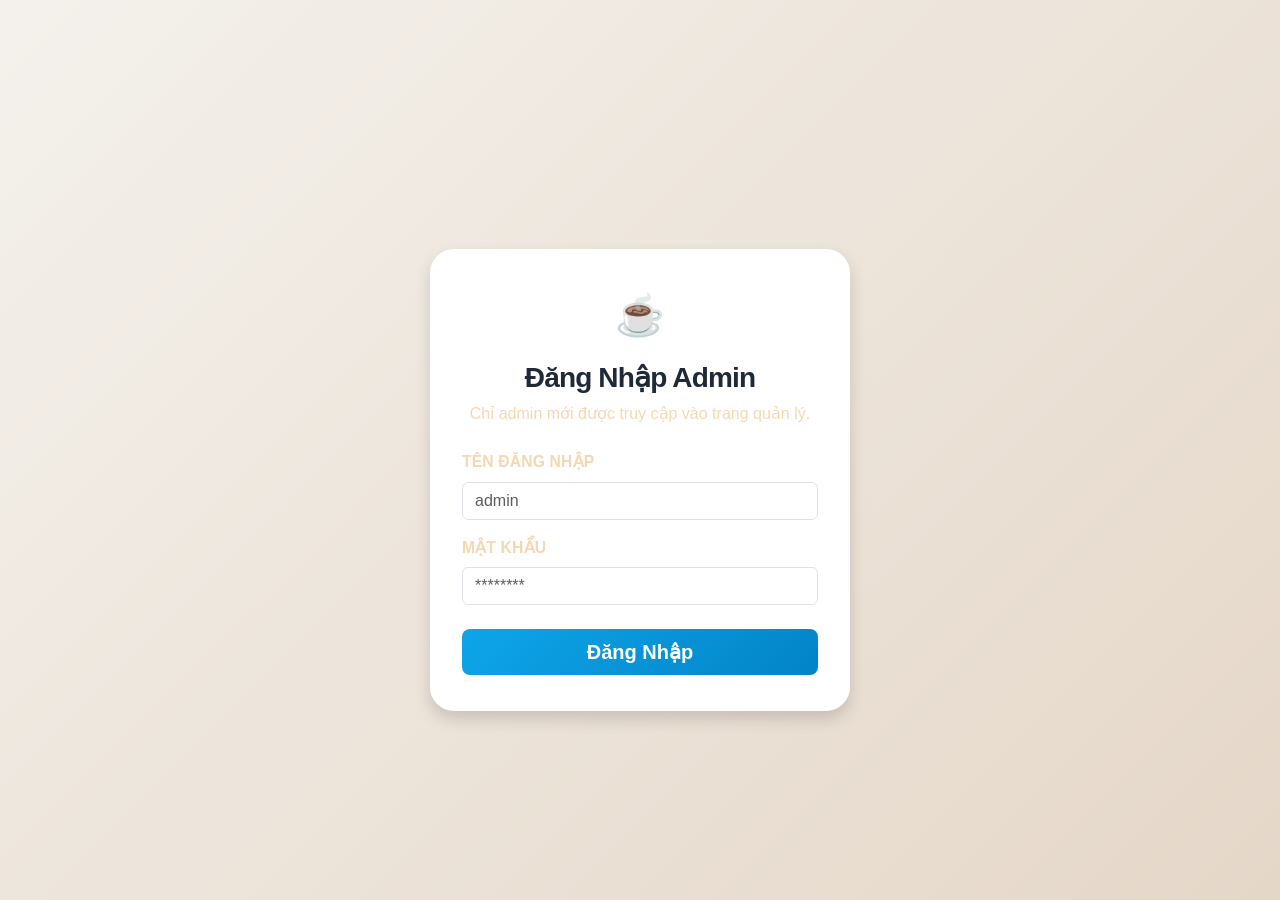
<file: admin/login.html>
<!DOCTYPE html>
<html lang="vi">
<head>
<meta charset="UTF-8">
<meta name="viewport" content="width=device-width, initial-scale=1.0">
<meta name="description" content="Đăng nhập quản trị Cafe Booking">
<title>Đăng Nhập Admin - Cafe Booking</title>
<link href="https://cdn.jsdelivr.net/npm/bootstrap@5.3.0/dist/css/bootstrap.min.css" rel="stylesheet">
<link rel="stylesheet" href="https://cdnjs.cloudflare.com/ajax/libs/font-awesome/6.4.0/css/all.min.css">
<link rel="stylesheet" href="../css/style.css">
<style>
  body {
    min-height: 100vh;
    display: flex;
    align-items: center;
    justify-content: center;
    background: linear-gradient(135deg, #f4f1ec 0%, #e5d7c8 100%);
  }
  .login-card {
    width: 100%;
    max-width: 420px;
    border-radius: 24px;
    box-shadow: 0 24px 60px rgba(0,0,0,0.1);
    background: #fff;
    overflow: hidden;
  }
  .login-card .card-body {
    padding: 36px 32px;
  }
  .login-title {
    font-size: 1.75rem;
    font-weight: 800;
    letter-spacing: -0.03em;
    color: #1f2937;
  }
  .login-subtitle {
    color: #6b7280;
    margin-bottom: 24px;
  }
  .form-control:focus {
    box-shadow: 0 0 0 0.2rem rgba(56, 189, 248, 0.18);
  }
  .btn-login {
    background: linear-gradient(135deg, #0ea5e9, #0284c7);
    color: white;
    font-weight: 600;
    border: none;
  }
  .btn-login:hover {
    background: linear-gradient(135deg, #0284c7, #0ea5e9);
  }
  .login-footer {
    font-size: 0.9rem;
    color: #6b7280;
    margin-top: 18px;
  }
</style>
</head>
<body>
  <div class="login-card shadow">
    <div class="card-body">
      <div class="text-center mb-4">
        <div class="mb-3">
          <span class="fs-1">☕</span>
        </div>
        <h1 class="login-title">Đăng Nhập Admin</h1>
        <p class="login-subtitle">Chỉ admin mới được truy cập vào trang quản lý.</p>
      </div>

      <!-- Tab panes -->
      <div class="tab-content" id="authTabsContent">
        <div class="tab-pane fade show active" id="login" role="tabpanel" aria-labelledby="login-tab">
          <form id="loginForm" novalidate>
            <div class="mb-3">
              <label for="username" class="form-label">Tên đăng nhập</label>
              <input type="text" id="username" class="form-control" placeholder="admin" required>
              <div class="invalid-feedback">Vui lòng nhập tên đăng nhập.</div>
            </div>
            <div class="mb-3">
              <label for="password" class="form-label">Mật khẩu</label>
              <input type="password" id="password" class="form-control" placeholder="********" required>
              <div class="invalid-feedback">Vui lòng nhập mật khẩu.</div>
            </div>
            <div class="d-grid mt-4">
              <button type="submit" class="btn btn-login btn-lg">Đăng Nhập</button>
            </div>
          </form>
        </div>
      </div>
    </div>
  </div>

<script>
  const defaultAdminUser = {
    username: 'admin',
    password: 'admin123'
  };

  function redirectIfLoggedIn() {
    const sessionData = localStorage.getItem('adminSession');
    if (sessionData) {
      try {
        const session = JSON.parse(sessionData);
        if (session && session.username) {
          window.location.href = 'admin.html';
        }
      } catch (err) {
        localStorage.removeItem('adminSession');
      }
    }
  }

  function showValidation(element, message) {
    element.classList.add('is-invalid');
    element.nextElementSibling.textContent = message;
  }

  function clearValidation(element) {
    element.classList.remove('is-invalid');
  }

  document.addEventListener('DOMContentLoaded', () => {
    redirectIfLoggedIn();

    document.getElementById('loginForm').addEventListener('submit', event => {
      event.preventDefault();

      const usernameInput = document.getElementById('username');
      const passwordInput = document.getElementById('password');
      const username = usernameInput.value.trim();
      const password = passwordInput.value.trim();

      clearValidation(usernameInput);
      clearValidation(passwordInput);

      if (!username) {
        showValidation(usernameInput, 'Vui lòng nhập tên đăng nhập.');
        return;
      }
      if (!password) {
        showValidation(passwordInput, 'Vui lòng nhập mật khẩu.');
        return;
      }

      if (username === defaultAdminUser.username && password === defaultAdminUser.password) {
        localStorage.setItem('adminSession', JSON.stringify({ username }));
        window.location.href = 'admin.html';
      } else {
        showValidation(passwordInput, 'Tên đăng nhập hoặc mật khẩu không đúng.');
      }
    });
  });
</script>
<script src="https://cdn.jsdelivr.net/npm/bootstrap@5.3.0/dist/js/bootstrap.bundle.min.js"></script>
</body>
</html>
</file>
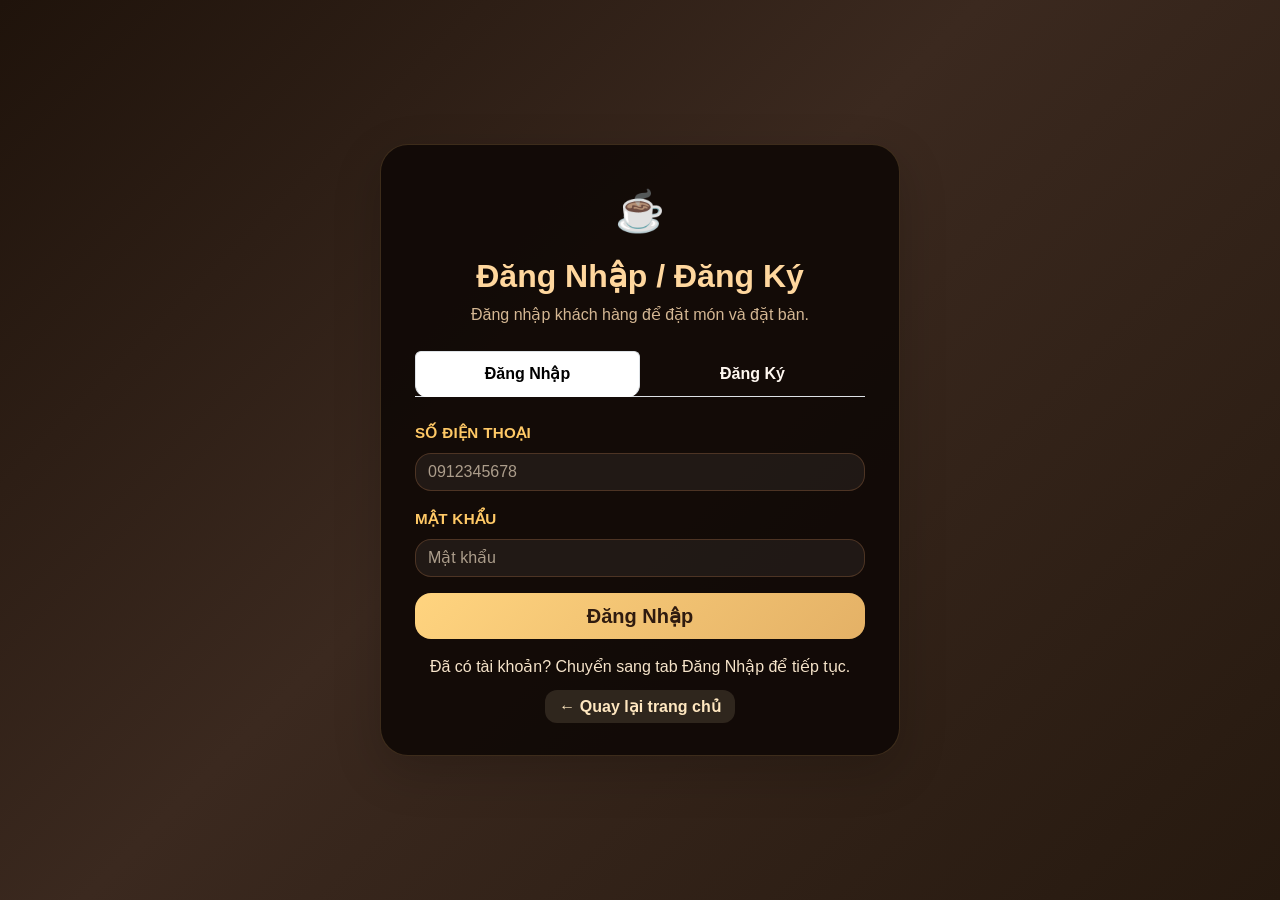
<file: lap004/login.html>
<!doctype html>
<html lang="vi">
  <head>
    <meta charset="UTF-8" />
    <meta name="viewport" content="width=device-width, initial-scale=1.0" />
    <meta name="description" content="Đăng nhập khách hàng Cafe Booking" />
    <title>Đăng Nhập Khách Hàng - Cafe Booking</title>
    <link
      href="https://cdn.jsdelivr.net/npm/bootstrap@5.3.0/dist/css/bootstrap.min.css"
      rel="stylesheet"
    />
    <link
      rel="stylesheet"
      href="https://cdnjs.cloudflare.com/ajax/libs/font-awesome/6.4.0/css/all.min.css"
    />
    <link rel="stylesheet" href="css/style.css" />
    <style>
      body {
        min-height: 100vh;
        display: flex;
        align-items: center;
        justify-content: center;
        background: linear-gradient(
          135deg,
          #1f130b 0%,
          #3b291f 45%,
          #26190f 100%
        );
        color: #f5e5d0;
        font-family: "Segoe UI", sans-serif;
      }
      .auth-card {
        width: 100%;
        max-width: 520px;
        border-radius: 28px;
        overflow: hidden;
        box-shadow: 0 28px 80px rgba(0, 0, 0, 0.45);
        background: rgba(17, 10, 7, 0.95);
        border: 1px solid rgba(255, 197, 118, 0.18);
      }
      .auth-card .card-body {
        padding: 36px 34px;
      }
      .auth-title {
        font-size: 2rem;
        font-weight: 900;
        color: #ffd79e;
      }
      .auth-subtitle {
        color: #d4b793;
        margin-bottom: 24px;
      }
      .form-control {
        border-radius: 16px;
        border: 1px solid rgba(212, 134, 79, 0.25);
        background: rgba(255, 255, 255, 0.06);
        color: #f7e7cd;
      }
      .form-control::placeholder {
        color: rgba(247, 229, 203, 0.65);
      }
      .form-control:focus {
        border-color: #ffd69a;
        box-shadow: 0 0 0 0.2rem rgba(255, 214, 137, 0.18);
        background: rgba(255, 255, 255, 0.1);
        color: #fff;
      }
      .btn-auth {
        background: linear-gradient(135deg, #ffd47f, #e4b166);
        color: #2f1b0f;
        border: none;
        border-radius: 16px;
        font-weight: 800;
      }
      .btn-auth:hover {
        background: linear-gradient(135deg, #e4b366, #ffd47f);
      }
      .auth-footer {
        color: #ceb089;
        margin-top: 18px;
      }
      .invalid-feedback {
        color: #ffa9a3;
      }
      .auth-note {
        color: #f6e4ca;
        margin-top: 16px;
      }
      .back-home-link {
        color: #ffe7c0;
        font-weight: 700;
        text-decoration: none;
        background: rgba(255, 237, 191, 0.12);
        padding: 8px 14px;
        border-radius: 12px;
        transition:
          background 0.25s ease,
          color 0.25s ease;
      }
      .back-home-link:hover {
        color: #1a0f08;
        background: rgba(255, 237, 191, 0.3);
      }
    </style>
  </head>
  <body>
    <div class="auth-card shadow-lg">
      <div class="card-body">
        <div class="text-center mb-4">
          <div class="mb-3">
            <span class="fs-1">☕</span>
          </div>
          <h1 class="auth-title">Đăng Nhập / Đăng Ký</h1>
          <p class="auth-subtitle">
            Đăng nhập khách hàng để đặt món và đặt bàn.
          </p>
        </div>

        <ul
          class="nav nav-tabs nav-justified mb-4"
          id="authTabs"
          role="tablist"
        >
          <li class="nav-item" role="presentation">
            <button
              class="nav-link active"
              id="login-tab"
              data-bs-toggle="tab"
              data-bs-target="#login"
              type="button"
              role="tab"
              aria-controls="login"
              aria-selected="true"
            >
              Đăng Nhập
            </button>
          </li>
          <li class="nav-item" role="presentation">
            <button
              class="nav-link"
              id="register-tab"
              data-bs-toggle="tab"
              data-bs-target="#register"
              type="button"
              role="tab"
              aria-controls="register"
              aria-selected="false"
            >
              Đăng Ký
            </button>
          </li>
        </ul>

        <div class="tab-content" id="authTabContent">
          <div
            class="tab-pane fade show active"
            id="login"
            role="tabpanel"
            aria-labelledby="login-tab"
          >
            <form id="loginForm" novalidate>
              <div class="mb-3">
                <label for="loginPhone" class="form-label">Số điện thoại</label>
                <input
                  id="loginPhone"
                  type="tel"
                  class="form-control"
                  placeholder="0912345678"
                  required
                />
                <div class="invalid-feedback">Vui lòng nhập số điện thoại.</div>
              </div>
              <div class="mb-3">
                <label for="loginPassword" class="form-label">Mật khẩu</label>
                <input
                  id="loginPassword"
                  type="password"
                  class="form-control"
                  placeholder="Mật khẩu"
                  required
                />
                <div class="invalid-feedback">Vui lòng nhập mật khẩu.</div>
              </div>
              <div class="d-grid mt-3">
                <button type="submit" class="btn btn-auth btn-lg">
                  Đăng Nhập
                </button>
              </div>
            </form>
          </div>

          <div
            class="tab-pane fade"
            id="register"
            role="tabpanel"
            aria-labelledby="register-tab"
          >
            <form id="registerForm" novalidate>
              <div class="mb-3">
                <label for="regName" class="form-label">Họ Tên</label>
                <input
                  id="regName"
                  type="text"
                  class="form-control"
                  placeholder="Nguyễn Văn A"
                  required
                />
                <div class="invalid-feedback">Vui lòng nhập họ tên.</div>
              </div>
              <div class="mb-3">
                <label for="regPhone" class="form-label">Số điện thoại</label>
                <input
                  id="regPhone"
                  type="tel"
                  class="form-control"
                  placeholder="0912345678"
                  required
                />
                <div class="invalid-feedback">Vui lòng nhập số điện thoại.</div>
              </div>
              <div class="mb-3">
                <label for="regPassword" class="form-label">Mật khẩu</label>
                <input
                  id="regPassword"
                  type="password"
                  class="form-control"
                  placeholder="Tối thiểu 6 ký tự"
                  required
                />
                <div class="invalid-feedback">
                  Vui lòng nhập mật khẩu ít nhất 6 ký tự.
                </div>
              </div>
              <div class="d-grid mt-3">
                <button type="submit" class="btn btn-auth btn-lg">
                  Đăng Ký
                </button>
              </div>
            </form>
          </div>
        </div>

        <p class="auth-note text-center">
          Đã có tài khoản? Chuyển sang tab Đăng Nhập để tiếp tục.
        </p>
        <div class="text-center mt-3">
          <a href="index.html" class="back-home-link">← Quay lại trang chủ</a>
        </div>
      </div>
    </div>

    <script>
      function getCustomerUsers() {
        try {
          return JSON.parse(localStorage.getItem("customerUsers") || "[]");
        } catch (error) {
          return [];
        }
      }

      function saveCustomerUsers(users) {
        localStorage.setItem("customerUsers", JSON.stringify(users));
      }

      function setCustomerSession(user) {
        localStorage.setItem(
          "customerSession",
          JSON.stringify({
            name: user.name,
            phone: user.phone,
          }),
        );
      }

      function getCustomerSession() {
        try {
          return JSON.parse(localStorage.getItem("customerSession") || "null");
        } catch (error) {
          return null;
        }
      }

      function redirectIfLoggedIn() {
        const session = getCustomerSession();
        if (session && session.name) {
          window.location.href = "index.html";
        }
      }

      function showValidation(element, message) {
        element.classList.add("is-invalid");
        element.nextElementSibling.textContent = message;
      }

      function clearValidation(element) {
        element.classList.remove("is-invalid");
      }

      document.addEventListener("DOMContentLoaded", () => {
        redirectIfLoggedIn();

        const loginForm = document.getElementById("loginForm");
        const registerForm = document.getElementById("registerForm");

        loginForm.addEventListener("submit", (event) => {
          event.preventDefault();

          const phoneInput = document.getElementById("loginPhone");
          const passwordInput = document.getElementById("loginPassword");
          const phone = phoneInput.value.trim();
          const password = passwordInput.value.trim();

          clearValidation(phoneInput);
          clearValidation(passwordInput);

          if (!phone) {
            showValidation(phoneInput, "Vui lòng nhập số điện thoại.");
            return;
          }
          if (!/^0\d{9,10}$/.test(phone)) {
            showValidation(
              phoneInput,
              "Số điện thoại phải bắt đầu 0 và có 10-11 chữ số.",
            );
            return;
          }
          if (!password) {
            showValidation(passwordInput, "Vui lòng nhập mật khẩu.");
            return;
          }

          const users = getCustomerUsers();
          const user = users.find(
            (u) => u.phone === phone && u.password === password,
          );
          if (!user) {
            showValidation(
              passwordInput,
              "Số điện thoại hoặc mật khẩu không đúng.",
            );
            return;
          }

          setCustomerSession(user);
          window.location.href = "index.html";
        });

        registerForm.addEventListener("submit", (event) => {
          event.preventDefault();

          const nameInput = document.getElementById("regName");
          const phoneInput = document.getElementById("regPhone");
          const passwordInput = document.getElementById("regPassword");

          const name = nameInput.value.trim();
          const phone = phoneInput.value.trim();
          const password = passwordInput.value.trim();

          clearValidation(nameInput);
          clearValidation(phoneInput);
          clearValidation(passwordInput);

          if (!name) {
            showValidation(nameInput, "Vui lòng nhập họ tên.");
            return;
          }
          if (!phone) {
            showValidation(phoneInput, "Vui lòng nhập số điện thoại.");
            return;
          }
          if (!/^0\d{9,10}$/.test(phone)) {
            showValidation(
              phoneInput,
              "Số điện thoại phải bắt đầu 0 và có 10-11 chữ số.",
            );
            return;
          }
          if (!password || password.length < 6) {
            showValidation(passwordInput, "Mật khẩu phải ít nhất 6 ký tự.");
            return;
          }

          const users = getCustomerUsers();
          if (users.some((u) => u.phone === phone)) {
            showValidation(
              phoneInput,
              "Số điện thoại này đã được đăng ký. Vui lòng đăng nhập.",
            );
            return;
          }

          const newUser = { name, phone, password };
          users.push(newUser);
          saveCustomerUsers(users);
          setCustomerSession(newUser);
          window.location.href = "index.html";
        });
      });
    </script>
    <script src="https://cdn.jsdelivr.net/npm/bootstrap@5.3.0/dist/js/bootstrap.bundle.min.js"></script>
  </body>
</html>
</file>
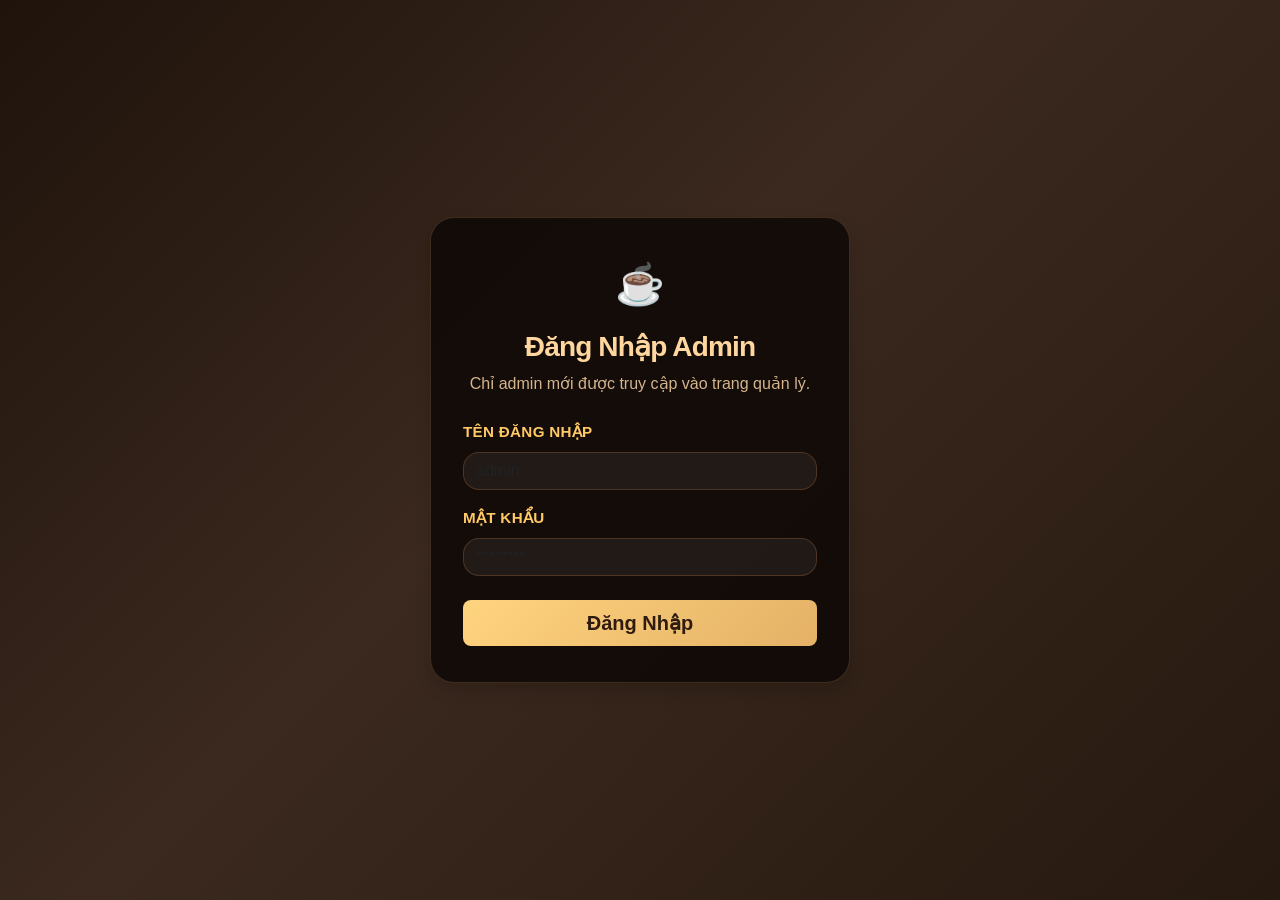
<file: lap004/admin/admin.html>
<!DOCTYPE html>
<html lang="vi">
<head>
<meta charset="UTF-8">
<meta name="viewport" content="width=device-width, initial-scale=1.0">
<meta name="description" content="Quản lý đơn hàng - Cafe Booking Admin">
<title>🔧 Admin - Cafe Booking</title>
<link href="https://cdn.jsdelivr.net/npm/bootstrap@5.3.0/dist/css/bootstrap.min.css" rel="stylesheet">
<link rel="stylesheet" href="https://cdnjs.cloudflare.com/ajax/libs/font-awesome/6.4.0/css/all.min.css">
<link rel="stylesheet" href="../css/style.css">
<script src="https://code.jquery.com/jquery-3.6.0.min.js"></script>
<style>
  body {
    background: linear-gradient(135deg, #2b1c13 0%, #392718 45%, #271b12 100%);
    min-height: 100vh;
    -webkit-font-smoothing: antialiased;
    -moz-osx-font-smoothing: grayscale;
  }

  .navbar-top {
    background: linear-gradient(135deg, rgba(84, 52, 31, 0.95), rgba(61, 39, 28, 0.96));
    box-shadow: 0 10px 30px rgba(58, 36, 24, 0.3);
    border-bottom: 3px solid rgba(183, 122, 95, 0.3);
    position: sticky;
    top: 0;
    z-index: 100;
  }

  .navbar-top .container {
    display: flex;
    justify-content: space-between;
    align-items: center;
    padding: 16px 0;
  }

  .navbar-brand {
    font-size: 1.5rem;
    font-weight: 800;
    color: white;
    display: flex;
    align-items: center;
    gap: 10px;
    letter-spacing: -0.02em;
    animation: slideInLeft 0.6s ease;
  }

  .navbar-links {
    display: flex;
    align-items: center;
    gap: 20px;
  }

  .user-info {
    display: flex;
    align-items: center;
    gap: 12px;
    padding: 8px 16px;
    background: rgba(183, 122, 95, 0.2);
    border-radius: 20px;
    color: white;
    font-size: 0.9rem;
    backdrop-filter: blur(10px);
    border: 1px solid rgba(183, 122, 95, 0.3);
    animation: slideInRight 0.6s ease;
  }

  .user-avatar {
    width: 32px;
    height: 32px;
    background: rgba(255, 255, 255, 0.3);
    border-radius: 50%;
    display: flex;
    align-items: center;
    justify-content: center;
    font-weight: bold;
    border: 2px solid white;
  }

  .nav-link {
    color: white !important;
    font-weight: 600;
    transition: all 0.3s ease;
    display: flex;
    align-items: center;
    gap: 8px;
    padding: 8px 16px;
    border-radius: 8px;
    background: rgba(255, 255, 255, 0.1);
  }

  .nav-link:hover {
    background: rgba(196, 136, 102, 0.3);
    transform: translateY(-2px);
  }

  .page-header {
    background: rgba(61, 41, 28, 0.9);
    border-radius: 16px;
    padding: 32px;
    margin-bottom: 32px;
    border: 2px solid rgba(183, 122, 95, 0.25);
    animation: fadeInDown 0.8s ease;
  }

  .page-header h2 {
    font-size: 2rem;
    font-weight: 800;
    color: #d4a16a;
    margin-bottom: 12px;
    letter-spacing: -0.02em;
  }

  .page-header p {
    color: #d0b59a;
    font-size: 1rem;
    margin: 0;
  }

  .section-card {
    background: rgba(63, 41, 29, 0.92);
    border-radius: 16px;
    padding: 24px;
    box-shadow: 0 10px 30px rgba(0, 0, 0, 0.3);
    border: 1px solid rgba(172, 110, 78, 0.2);
    animation: fadeInUp 0.8s ease;
    transition: all 0.3s ease;
  }

  .section-card:hover {
    box-shadow: 0 15px 40px rgba(119, 77, 55, 0.2);
    transform: translateY(-2px);
  }

  .btn-refresh {
    background: linear-gradient(135deg, #b67557, #d49b7e) !important;
    border: none;
    color: #3b2a21;
    font-weight: 600;
    padding: 10px 20px;
    border-radius: 10px;
    transition: all 0.3s ease;
    box-shadow: 0 5px 15px rgba(119, 77, 55, 0.25);
  }

  .btn-refresh:hover {
    transform: translateY(-3px);
    box-shadow: 0 8px 20px rgba(119, 77, 55, 0.35);
    background: linear-gradient(135deg, #d49b7e, #b67557) !important;
  }

  .btn-refresh:active {
    transform: translateY(-1px);
  }

  .table thead {
    background: #30251c;
    border-bottom: 2px solid rgba(160, 109, 82, 0.4);
  }

  .table th {
    color: #e8d4b0;
    font-weight: 700;
    text-transform: uppercase;
    font-size: 0.85rem;
    letter-spacing: 0.5px;
    padding: 16px;
  }

  .table tbody tr {
    border-bottom: 1px solid rgba(183, 122, 95, 0.12);
    transition: all 0.3s ease;
    animation: fadeIn 0.5s ease;
  }

  .table tbody tr:hover {
    background: rgba(183, 122, 95, 0.08);
    transform: scale(1.01);
  }

  .table td {
    padding: 16px;
    color: #c19a73;
    vertical-align: middle;
  }

  .item-pill {
    display: inline-flex;
    align-items: center;
    gap: 8px;
    background: linear-gradient(135deg, rgba(120, 78, 52, 0.18), rgba(100, 65, 45, 0.14));
    border: 1px solid rgba(120, 78, 52, 0.45);
    color: #a87d5d;
    padding: 6px 12px;
    border-radius: 20px;
    font-size: 0.9rem;
    font-weight: 600;
    animation: popIn 0.3s ease;
  }

  .item-pill strong,
  .item-pill span {
    color: #7d5a43;
  }

  .item-pill .remove-item {
    background: rgba(120, 78, 52, 0.25);
    border: none;
    color: #d4b38f;
    width: 20px;
    height: 20px;
    border-radius: 50%;
    cursor: pointer;
    display: flex;
    align-items: center;
    justify-content: center;
    font-size: 0.8rem;
    transition: all 0.2s ease;
  }

  .item-pill .remove-item:hover {
    background: rgba(160, 109, 82, 0.45);
    color: white;
  }

  .badge {
    font-weight: 600;
    padding: 6px 12px;
    border-radius: 8px;
    animation: popIn 0.4s ease;
  }

  .text-accent,
  .table td strong.text-accent {
    color: #7d5a43;
  }

  .status-badge {
    display: inline-flex;
    align-items: center;
    gap: 6px;
    padding: 8px 12px;
    border-radius: 8px;
    font-weight: 600;
    font-size: 0.85rem;
    animation: popIn 0.4s ease;
  }

  .status-pending {
    background: rgba(255, 193, 7, 0.2);
    color: #ff9800;
    border: 1px solid rgba(255, 152, 0, 0.3);
  }

  .status-done {
    background: rgba(76, 175, 80, 0.2);
    color: #4caf50;
    border: 1px solid rgba(76, 175, 80, 0.3);
  }

  .status-cancel {
    background: rgba(244, 67, 54, 0.2);
    color: #f44336;
    border: 1px solid rgba(244, 67, 54, 0.3);
  }
  .status-tab {
    transition: all .3s ease;
  }

  .status-tab:hover {
    transform: translateY(-3px);
    box-shadow: 0 8px 20px rgba(0,0,0,.25);
  }

  .status-tab:active {
    transform: scale(0.96);
  }

  .btn-success, .btn-danger {
    border: none;
    font-weight: 600;
    transition: all 0.3s ease;
    border-radius: 8px;
    box-shadow: 0 4px 12px rgba(0, 0, 0, 0.1);
  }

  .btn-success {
    background: linear-gradient(135deg, #4caf50, #66bb6a);
  }

  .btn-success:hover {
    transform: translateY(-2px);
    box-shadow: 0 6px 16px rgba(76, 175, 80, 0.3);
    background: linear-gradient(135deg, #66bb6a, #4caf50);
  }

  .btn-danger {
    background: linear-gradient(135deg, #f44336, #ef5350);
  }

  .btn-danger:hover {
    transform: translateY(-2px);
    box-shadow: 0 6px 16px rgba(244, 67, 54, 0.3);
    background: linear-gradient(135deg, #ef5350, #f44336);
  }

  .loading-spinner {
    font-size: 3rem;
    color: #b95f4d;
    animation: spin 1s linear infinite;
  }

  .text-accent {
    color: #b95f4d;
    font-weight: 800;
  }

  .footer-section {
    background: linear-gradient(135deg, #3b2a21, #5a3a27);
    color: white;
    margin-top: 60px;
    padding: 40px 0 20px;
    border-top: 3px solid rgba(183, 122, 95, 0.3);
  }

  .footer-brand {
    font-size: 1.3rem;
    font-weight: 800;
    color: #d4a16a;
    margin-bottom: 8px;
  }

  .footer-text {
    color: rgba(255, 255, 255, 0.7);
    margin: 0;
  }

  .footer-divider {
    height: 1px;
    background: rgba(255, 255, 255, 0.1);
    margin: 20px 0;
  }

  .footer-bottom {
    text-align: center;
    color: rgba(255, 255, 255, 0.6);
    font-size: 0.9rem;
  }

  .toast-container {
    position: fixed;
    top: 20px;
    right: 20px;
    z-index: 9999;
  }

  .toast-message {
    background: white;
    padding: 16px 24px;
    border-radius: 12px;
    margin-bottom: 12px;
    box-shadow: 0 10px 30px rgba(0, 0, 0, 0.2);
    display: flex;
    align-items: center;
    gap: 12px;
    animation: slideInRight 0.4s ease;
    border-left: 4px solid;
  }

  .toast-success {
    border-left-color: #4caf50;
  }

  .toast-success .toast-icon {
    color: #4caf50;
  }

  .toast-error {
    border-left-color: #f44336;
  }

  .toast-error .toast-icon {
    color: #f44336;
  }

  .toast-icon {
    font-size: 1.2rem;
    font-weight: bold;
  }

  .empty-state-icon {
    font-size: 4rem;
    color: rgba(185, 95, 77, 0.3);
    margin-bottom: 16px;
  }

  @keyframes slideInLeft {
    from { opacity: 0; transform: translateX(-30px); }
    to { opacity: 1; transform: translateX(0); }
  }

  @keyframes slideInRight {
    from { opacity: 0; transform: translateX(30px); }
    to { opacity: 1; transform: translateX(0); }
  }

  @keyframes fadeInDown {
    from { opacity: 0; transform: translateY(-20px); }
    to { opacity: 1; transform: translateY(0); }
  }

  @keyframes fadeInUp {
    from { opacity: 0; transform: translateY(20px); }
    to { opacity: 1; transform: translateY(0); }
  }

  @keyframes fadeIn {
    from { opacity: 0; }
    to { opacity: 1; }
  }

  @keyframes popIn {
    from { opacity: 0; transform: scale(0.8); }
    to { opacity: 1; transform: scale(1); }
  }

  @keyframes spin {
    from { transform: rotate(0deg); }
    to { transform: rotate(360deg); }
  }

  /* 🎴 DRINK SELECTOR STYLES */
  .drinks-grid {
    display: grid;
    grid-template-columns: repeat(auto-fill, minmax(140px, 1fr));
    gap: 16px;
    margin: 20px 0;
  }

  .drink-card {
    background: linear-gradient(135deg, rgba(72, 47, 34, 0.3), rgba(61, 39, 28, 0.25));
    border: 2px solid rgba(172, 110, 78, 0.25);
    border-radius: 12px;
    padding: 12px;
    cursor: pointer;
    transition: all 0.3s ease;
    text-align: center;
    position: relative;
  }

  .drink-card:hover {
    transform: translateY(-4px);
    border-color: rgba(196, 136, 102, 0.5);
    box-shadow: 0 8px 20px rgba(119, 77, 55, 0.15);
  }

  .drink-card.selected {
    background: rgba(183, 122, 95, 0.25);
    border-color: rgba(196, 136, 102, 0.7);
    box-shadow: 0 0 0 3px rgba(183, 122, 95, 0.1);
  }

  .drink-image {
    width: 80px;
    height: 80px;
    object-fit: cover;
    border-radius: 8px;
    margin: 0 auto 8px;
  }

  .drink-name {
    font-weight: 700;
    color: #ffe8b8;
    font-size: 0.95rem;
    margin-bottom: 4px;
  }

  .drink-price {
    color: #fff0b8;
    font-weight: 700;
    font-size: 0.9rem;
  }

  .drink-qty-control {
    display: flex;
    align-items: center;
    justify-content: center;
    gap: 6px;
    margin-top: 8px;
  }

  .drink-qty-btn {
    background: rgba(183, 122, 95, 0.25);
    border: none;
    color: #d4a16a;
    width: 24px;
    height: 24px;
    border-radius: 4px;
    cursor: pointer;
    font-weight: bold;
    transition: all 0.2s ease;
  }

  .drink-qty-btn:hover {
    background: rgba(183, 122, 95, 0.45);
  }

  .drink-qty-display {
    font-weight: 700;
    color: #f4e5d3;
    min-width: 30px;
    text-align: center;
  }

  /* 💊 PILLS STYLES */
  .selected-items {
    margin: 16px 0;
    min-height: 56px;
    padding: 12px;
    background: rgba(72, 47, 34, 0.2);
    border-radius: 8px;
    border: 1px dashed rgba(172, 110, 78, 0.3);
    display: flex;
    flex-wrap: wrap;
    gap: 8px;
    align-items: flex-start;
    width: 100%;
    overflow-x: auto;
    -webkit-overflow-scrolling: touch;
  }

  .item-pill {
    display: inline-flex;
    align-items: center;
    gap: 8px;
    background: linear-gradient(135deg, rgba(183, 122, 95, 0.35), rgba(160, 109, 82, 0.2));
    border: 1px solid rgba(183, 122, 95, 0.4);
    color: #f4e5d3;
    padding: 6px 12px;
    border-radius: 20px;
    font-size: 0.9rem;
    font-weight: 600;
    animation: popIn 0.3s ease;
    flex: 0 0 auto;
    white-space: nowrap;
  }

  .item-pill .remove-item {
    background: rgba(183, 122, 95, 0.35);
    border: none;
    color: #d4a16a;
    width: 20px;
    height: 20px;
    border-radius: 50%;
    cursor: pointer;
    display: flex;
    align-items: center;
    justify-content: center;
    font-size: 0.8rem;
    transition: all 0.2s ease;
  }

  .item-pill .remove-item:hover {
    background: rgba(183, 122, 95, 0.6);
    color: white;
  }

  .empty-pills {
    color: #999;
    font-size: 0.9rem;
    font-style: italic;
  }

  @media (max-width: 768px) {
    .navbar-top .container {
      flex-direction: column;
      gap: 12px;
    }

    .page-header {
      padding: 20px;
    }

    .page-header h2 {
      font-size: 1.5rem;
    }

    .section-card {
      padding: 16px;
    }

    .table {
      font-size: 0.85rem;
    }

    .table th,
    .table td {
      padding: 12px 8px;
    }

    .btn-sm {
      padding: 6px 10px;
      font-size: 0.75rem;
    }

    .user-info {
      font-size: 0.8rem;
      padding: 6px 12px;
    }

    .toast-container {
      left: 10px;
      right: 10px;
      top: 10px;
    }
  }
</style>
</head>
<body>
<nav class="navbar-top">
  <div class="container">
    <div class="navbar-brand"><i class="fas fa-cogs"></i> Admin Panel</div>
    <div class="navbar-links">
      <div class="user-info">
        <div class="user-avatar"><i class="fas fa-user"></i></div>
        <div>
          <div id="username-display" style="font-weight: 600;">Admin</div>
          <small style="opacity: 0.8;">Online</small>
        </div>
      </div>
      <button onclick="logout()" class="nav-link" title="Đăng xuất">
        <i class="fas fa-sign-out-alt"></i> Đăng Xuất
      </button>
      <a href="../index.html" class="nav-link" title="Quay lại trang chính">
        <i class="fas fa-home"></i> Trang Chính
      </a>
    </div>
  </div>
</nav>

<div class="container py-4" style="margin-top: 20px; margin-bottom: 40px;">
  <section class="page-header">
    <h2>👨‍💼 Quản Lý Đơn Hàng</h2>
    <p style="color: #f4e5d3;">Xem các đơn hàng mới, cập nhật trạng thái và quản lý đặt bàn trong giao diện admin.</p>
  </section>

  <section class="section-card mb-4">
    <div class="d-flex flex-column flex-md-row align-items-md-center justify-content-between gap-3">
      <div>
        <p class="text-muted mb-0" style="color: white;">
          <i class="fas fa-info-circle"></i> Nhấn "🔄 Tải Đơn Mới" để lấy dữ liệu đơn hàng mới nhất từ hệ thống.
        </p>
      </div>
      <button onclick="load()" class="btn btn-dark btn-refresh" title="Tải lại danh sách đơn hàng">
        <i class="fas fa-redo"></i> Tải Đơn Mới
      </button>
    </div>
  </section>

  <!-- 📝 CREATE ORDER SECTION -->
  <section class="section-card mb-4">
    <h4 style="color: #d4a16a; margin-bottom: 20px; font-weight: 800;">
      <i class="fas fa-plus-circle"></i> Tạo Đơn Hàng Mới
    </h4>
    
    <div class="row mb-3">
      <div class="col-md-3">
        <label class="form-label" style="color: #f4e5d3; font-weight: 600;">👤 Tên Khách</label>
        <input type="text" id="customerName" class="form-control" placeholder="Nhập tên khách" style="border: 1px solid rgba(172, 110, 78, 0.3); border-radius: 8px; background: rgba(43, 27, 18, 0.9); color: #f4e5d3;">
      </div>
      <div class="col-md-3">
        <label class="form-label" style="color: #f4e5d3; font-weight: 600;">📞 Số Điện Thoại</label>
        <input type="tel" id="customerPhone" class="form-control" placeholder="Nhập SĐT" style="border: 1px solid rgba(172, 110, 78, 0.3); border-radius: 8px; background: rgba(43, 27, 18, 0.9); color: #f4e5d3;">
      </div>
      <div class="col-md-3">
        <label class="form-label" style="color: #f4e5d3; font-weight: 600;">🏠 Địa Chỉ/Bàn</label>
        <input type="text" id="customerTable" class="form-control" placeholder="Nhập bàn/địa chỉ" style="border: 1px solid rgba(172, 110, 78, 0.3); border-radius: 8px; background: rgba(43, 27, 18, 0.9); color: #f4e5d3;">
      </div>
      <div class="col-md-3" style="display: flex; align-items: flex-end;">
        <button onclick="createOrder()" class="btn btn-refresh w-100" style="background: linear-gradient(135deg, #c08a58, #d4a16a) !important; color: #3b2a21 !important;">
          <i class="fas fa-check"></i> Tạo Đơn
        </button>
      </div>
    </div>

    <hr style="border-color: rgba(172, 110, 78, 0.2);">

    <div>
      <label style="color: #f4e5d3; font-weight: 600; display: block; margin-bottom: 12px;">
        <i class="fas fa-coffee"></i> Chọn Đồ Uống (Click để thêm, Double-click để xóa)
      </label>
      <div class="drinks-grid" id="drinksGrid">
        <!-- Drinks will be loaded here -->
      </div>
    </div>

    <div style="margin-top: 16px;">
      <label style="color: #f4e5d3; font-weight: 600; display: block; margin-bottom: 8px;">
        <i class="fas fa-list"></i> Danh Sách Đã Chọn:
      </label>
      <div class="selected-items" id="selectedItems">
        <span class="empty-pills">Chưa chọn đồ uống nào</span>
      </div>
    </div>
  </section>

  <section class="section-card mb-4">
    <div class="d-flex flex-column flex-md-row align-items-md-center justify-content-between gap-3">
      <div>
        <p class="text-muted mb-0">
          <i class="fas fa-info-circle"></i> Nhấn "🔄 Tải Đơn Mới" để lấy dữ liệu đơn hàng mới nhất từ hệ thống.
        </p>
      </div>
      <button onclick="load()" class="btn btn-dark btn-refresh" title="Tải lại danh sách đơn hàng">
        <i class="fas fa-redo"></i> Tải Đơn Mới
      </button>
    </div>
  </section>

  <!-- 📋 STATUS TABS -->
  <section class="section-card mb-4">
    <div style="display: flex; gap: 12px; flex-wrap: wrap; margin-bottom: 24px;">
      <button onclick="filterByStatus('all')" class="btn status-tab active" id="tab-all" style="border: 2px solid #d4a16a; background: rgba(212, 161, 106, 0.2); color: #d4a16a; font-weight: 700; padding: 10px 20px; border-radius: 8px; cursor: pointer; transition: all 0.3s ease;">
        <i class="fas fa-list"></i> Tất Cả
      </button>
      <button onclick="filterByStatus('pending')" class="btn status-tab" id="tab-pending" style="border: 2px solid #ff9800; background: transparent; color: #ff9800; font-weight: 700; padding: 10px 20px; border-radius: 8px; cursor: pointer; transition: all 0.3s ease;">
        <i class="fas fa-hourglass-half"></i> Chờ Xác Nhận
      </button>
      <button onclick="filterByStatus('done')" class="btn status-tab" id="tab-done" style="border: 2px solid #4caf50; background: transparent; color: #4caf50; font-weight: 700; padding: 10px 20px; border-radius: 8px; cursor: pointer; transition: all 0.3s ease;">
        <i class="fas fa-check-circle"></i> Hoàn Thành
      </button>
      <button onclick="filterByStatus('cancel')" class="btn status-tab" id="tab-cancel" style="border: 2px solid #f44336; background: transparent; color: #f44336; font-weight: 700; padding: 10px 20px; border-radius: 8px; cursor: pointer; transition: all 0.3s ease;">
        <i class="fas fa-ban"></i> Hủy
      </button>
    </div>
  </section>
  <section class="section-card mb-4">
      <div id="loading" style="display: none; text-align: center; padding: 60px 20px;">
        <div class="loading-spinner"><i class="fas fa-spinner fa-spin"></i></div>
        <p class="text-muted" style="margin-top: 16px;">Đang tải dữ liệu...</p>
      </div>
      <table class="table table-borderless align-middle" id="ordersTable" style="display: none; margin: 0;">
        <thead>
          <tr>
            <th style="width: 15%;"><i class="fas fa-user"></i> Tên Khách</th>
            <th style="width: 12%;"><i class="fas fa-phone"></i> SĐT</th>
            <th style="width: 12%;"><i class="fas fa-map-marker-alt"></i> Địa Chỉ</th>
            <th style="width: 12%;"><i class="fas fa-chair"></i> Bàn</th>
            <th style="width: 25%;"><i class="fas fa-utensils"></i> Món Ăn</th>
            <th style="width: 12%;"><i class="fas fa-tag"></i> Giá Bán</th>
            <th style="width: 12%;"><i class="fas fa-info-circle"></i> Trạng Thái</th>
            <th style="width: 12%;" class="text-end"><i class="fas fa-cogs"></i> Hành Động</th>
          </tr>
        </thead>
        <tbody id="list"></tbody>
      </table>
      <div id="emptyState" style="text-align: center; padding: 80px 20px;">
        <div class="empty-state-icon"><i class="fas fa-inbox"></i></div>
        <p class="text-muted" style="font-size: 1.1rem;"><strong>Chưa có đơn hàng nào</strong></p>
        <small class="text-muted">Nhấn "Tải Đơn Mới" để kiểm tra</small>
      </div>
  </section>
</div>

<div class="toast-container" id="toastContainer"></div>

<footer class="footer-section">
  <div class="container">
    <div class="footer-content">
      <div>
        <div class="footer-brand">☕ Cafe Booking</div>
        <p class="footer-text">Quản lý đơn hàng cafe hiệu quả</p>
      </div>
    </div>
    <div class="footer-divider"></div>
    <div class="footer-bottom">
      <p>&copy; 2026 Cafe Booking Admin. Tất cả quyền được bảo lưu.</p>
    </div>
  </div>
</footer>

<script>
/**
 * 🍵 CAFE BOOKING - ADMIN PANEL
 * Order management system with authentication
 */

// ================== AUTHENTICATION ==================
/**
 * Check session on page load
 */
const ADMIN_USERNAME = "admin";

function getAdminSession() {
    const sessionData = localStorage.getItem("adminSession");
    if (!sessionData) return null;
    try {
        const session = JSON.parse(sessionData);
        return session && typeof session.username === "string" ? session : null;
    } catch (e) {
        console.error("❌ Invalid session data", e);
        return null;
    }
}

function isAdminUser() {
    const session = getAdminSession();
    return session && session.username.toLowerCase() === ADMIN_USERNAME;
}

function checkSession() {
    const session = getAdminSession();
    if (!session) {
        window.location.href = "login.html";
        return;
    }

    document.getElementById("username-display").textContent = session.username || "Admin";
    console.log("✅ Session valid for user:", session.username);
}

/**
 * Logout and clear session
 */
function logout() {
    if (!confirm("Bạn chắc chắn muốn đăng xuất?")) return;
    
    localStorage.removeItem("adminSession");
    showToast("Đã đăng xuất thành công!", "success");
    setTimeout(() => {
        window.location.href = "login.html";
    }, 1500);
}

// ================== TOAST NOTIFICATIONS ==================
/**
 * Show toast notification
 */
function showToast(message, type = "success", duration = 3000) {
    const container = document.getElementById("toastContainer");
    const toast = document.createElement("div");
    toast.className = `toast-message toast-${type}`;
    
    const icon = type === "success" ? "fas fa-check-circle" : "fas fa-exclamation-circle";
    toast.innerHTML = `
        <i class="fas ${icon.split(' ')[1]} toast-icon"></i>
        <span>${message}</span>
    `;
    
    container.appendChild(toast);
    
    setTimeout(() => {
        toast.style.animation = "slideInRight 0.4s ease reverse";
        setTimeout(() => toast.remove(), 400);
    }, duration);
}

// ================== API ENDPOINTS ==================
const API_TABLE = "https://69f9a6d9c509a40d3aa2efdc.mockapi.io/api/v1/tables";
const API_RES = "https://69f9a6d9c509a40d3aa2efdc.mockapi.io/api/v1/reservations";

// ================== STATE ==================
let tableMap = {};
let allOrders = [];
let currentFilter = 'all';
let hideAllAfterLoad = false;

// ================== INITIALIZATION ==================
$(document).ready(function(){
    checkSession();
    loadDrinksGrid();
    load();
});

// ================== DATA LOADING ==================
/**
 * Load orders and tables data
 */
function load(){
    const loading = document.getElementById("loading");
    const emptyState = document.getElementById("emptyState");
    const table = document.getElementById("ordersTable");
    
    loading.style.display = "block";
    emptyState.style.display = "none";
    table.style.display = "none";

    // Check API availability by testing tables endpoint first
    let apiAvailable = false;
    const checkApiFirst = fetch(API_TABLE).then(r => {
        apiAvailable = r.ok;
        return apiAvailable;
    }).catch(() => {
        apiAvailable = false;
        return false;
    });

    // Load orders and tables with API fallback
    checkApiFirst.then((apiOk) => {
        // If API is not available, skip reservations fetch and go straight to localStorage
        if (!apiOk) {
            const localOrders = JSON.parse(localStorage.getItem("cafe_orders") || "[]");
            console.log("⚠️ API not available - using localStorage for orders");
            return Promise.resolve([localOrders, []]);
        }

        return Promise.all([
            fetch(API_RES).then(r => {
                if(!r.ok) {
                    // API is available but reservations endpoint is not; use localStorage
                    const localOrders = JSON.parse(localStorage.getItem("cafe_orders") || "[]");
                    return localOrders;
                }
                return r.json();
            }).catch(err => {
                const localOrders = JSON.parse(localStorage.getItem("cafe_orders") || "[]");
                return localOrders;
            }),
            fetch(API_TABLE).then(r => {
                if(!r.ok) {
                    return [];
                }
                return r.json();
            }).catch(() => [])
        ]);
    }).then(([orders, tables]) => 
        fetch(API_TABLE).then(r => {
            if(!r.ok) {
                console.warn("⚠️ API Tables returned:", r.status, "- Using empty data");
                return [];
            }
            return r.json();
        }).catch(err => {
            console.warn("⚠️ Could not fetch tables, using fallback:", err.message);
            return [];
        })
    )
    .then(([orders, tables])=>{
        console.log("✅ Data loaded - Orders:", orders.length, "Tables:", tables.length);
        if (!orders || orders.length === 0) {
            console.log("ℹ️ No orders found - this is normal on first load");
        }
        
        tableMap = tables.reduce((map, t) => {
            map[t.id] = t.name;
            return map;
        }, {});
        
        allOrders = orders;
        if (!['all', 'pending', 'done', 'cancel'].includes(currentFilter)) {
            currentFilter = 'all';
        }
        
        if (currentFilter === 'all') {
            hideAllAfterLoad = true;
            renderOrders([]);
        } else {
            hideAllAfterLoad = false;
            filterByStatus(currentFilter);
        }
        
        if (orders.length > 0) {
            showToast("✅ Dữ liệu đã được cập nhật!", "success", 2000);
        }
    })
    .catch((error)=> {
        console.error("❌ Unexpected error:", error);
        loading.style.display = "none";
        emptyState.innerHTML = `
            <div class="empty-state-icon"><i class="fas fa-inbox"></i></div>
            <p class="text-muted"><strong>Chưa có đơn hàng</strong></p>
            <small class="text-muted">Nhấn "Tạo Đơn" hoặc "Tải Đơn Mới" để bắt đầu</small>
        `;
        emptyState.style.display = "block";
    });
}

// ================== RENDERING ==================
/**
 * Get table name by ID
 */
function getTableName(id){
    // If id is just a number 1-10, add "Bàn " prefix
    if (/^\d+$/.test(id) && parseInt(id) >= 1 && parseInt(id) <= 10) {
        return "Bàn " + id;
    }
    // If it already has "Bàn " prefix, return as is
    if (String(id).startsWith("Bàn ")) {
        return id;
    }
    return tableMap[id] || id || "N/A";
}

/**
 * Filter orders by status
 */
function filterByStatus(status) {
    currentFilter = status;
    if (status !== 'all') {
        hideAllAfterLoad = false;
    }
    
    document.querySelectorAll('.status-tab').forEach(tab => {
        tab.classList.toggle('active', tab.id === `tab-${status}`);
        tab.style.background = 'transparent';
    });
    
    const activeTab = document.getElementById(`tab-${status}`);
    if (activeTab) {
        if (status === 'all') {
            activeTab.style.background = 'rgba(212, 161, 106, 0.2)';
        } else if (status === 'pending') {
            activeTab.style.background = 'rgba(255, 152, 0, 0.15)';
        } else if (status === 'done') {
            activeTab.style.background = 'rgba(76, 175, 80, 0.15)';
        } else if (status === 'cancel') {
            activeTab.style.background = 'rgba(244, 67, 54, 0.15)';
        }
    }
    
    if (status === 'all' && hideAllAfterLoad) {
        renderOrders([]);
        return;
    }
    
    let filtered = allOrders;
    if (status !== 'all') {
        filtered = allOrders.filter(o => o.status === status);
    }
    
    renderOrders(filtered);
}

/**
 * Render orders to table
 */
function renderOrders(orders){
    const loading = document.getElementById("loading");
    const emptyState = document.getElementById("emptyState");
    const table = document.getElementById("ordersTable");
    const listElement = document.getElementById("list");

    loading.style.display = "none";

    if (orders.length === 0) {
        emptyState.style.display = "block";
        table.style.display = "none";
        if (currentFilter === 'all' && hideAllAfterLoad) {
            emptyState.innerHTML = `
                <div class="empty-state-icon"><i class="fas fa-info-circle"></i></div>
                <p style="color: #f4e5d3; font-weight: 700;"><strong>Tab Tất Cả hiện đang trống sau khi tải dữ liệu mới.</strong></p>
                <small style="color: #d4a16a;">Các đơn cũ đã được phân vào tab trạng thái tương ứng.</small>
            `;
        } else {
            emptyState.innerHTML = `
                <div class="empty-state-icon"><i class="fas fa-inbox"></i></div>
                <p class="text-muted"><strong>Chưa có đơn hàng nào</strong></p>
                <small class="text-muted">Nhấn "Tải Đơn Mới" để kiểm tra</small>
            `;
        }
        return;
    }

    let html = "";

    orders.forEach((o, idx)=>{
        let itemsPills = "";
        let total = 0;

        if(o.items && o.items.length){
            itemsPills = o.items.map(i => {
                let price = Number(i.price) || 0;
                let qty = Number(i.qty) || 0;
                total += price * qty;
                return `<span class="item-pill" style="display: inline-flex; align-items: center; gap: 6px; background: rgba(212, 134, 79, 0.2); border: 1px solid rgba(212, 134, 79, 0.4); color: #fef5e7; padding: 6px 12px; border-radius: 16px; font-size: 0.85rem; font-weight: 600; margin: 4px 4px 4px 0;">
                  <strong>${escapeHtml(i.name)}</strong> x${qty} <span style="color: #ffc966;">= ${(price * qty).toLocaleString('vi-VN')}₫</span>
                </span>`;
            }).join("");
        }

        const animationDelay = (idx * 0.1) + "s";

        html += `
            <tr style="animation-delay: ${animationDelay};">
              <td><strong>${escapeHtml(o.name)}</strong></td>
              <td><a href="tel:${escapeHtml(o.phone)}" style="color: #b95f4d; text-decoration: none;">${escapeHtml(o.phone)}</a></td>
              <td>${escapeHtml(o.address || '-')}</td>
              <td><span class="badge bg-light text-dark"><i class="fas fa-chair"></i> ${escapeHtml(getTableName(o.tableId))}</span></td>
              <td>
                <div style="display: flex; flex-wrap: wrap; gap: 4px;">
                  ${itemsPills || "<small style='color: #999;'>-</small>"}
                </div>
              </td>
              <td><strong class="text-accent">${total ? total.toLocaleString('vi-VN') + "₫" : "-"}</strong></td>
              <td>${formatStatus(o.status)}</td>
              <td class="text-end">
                ${isAdminUser() ? `
                <button onclick="updateOrder('${o.id}','done')" class="btn btn-success btn-sm me-2" title="Hoàn thành">
                  <i class="fas fa-check"></i> <span class="d-none d-md-inline">OK</span>
                </button>
                <button onclick="updateOrder('${o.id}','cancel')" class="btn btn-danger btn-sm" title="Hủy">
                  <i class="fas fa-times"></i> <span class="d-none d-md-inline">Hủy</span>
                </button>
                ` : `<span class="text-muted">Chỉ admin</span>`}
              </td>
            </tr>`;
    });

    listElement.innerHTML = html;
    emptyState.style.display = "none";
    table.style.display = "table";
}

/**
 * Format status badge
 */
function formatStatus(status){
    const badges = {
        pending: '<span class="status-badge status-pending"><i class="fas fa-hourglass-half"></i> Chờ xác nhận</span>',
        done: '<span class="status-badge status-done"><i class="fas fa-check-circle"></i> Hoàn thành</span>',
        cancel: '<span class="status-badge status-cancel"><i class="fas fa-ban"></i> Hủy</span>'
    };
    return badges[status] || `<span class="status-badge">${status}</span>`;
}

// ================== ACTIONS ==================
/**
 * Update order status
 */
function updateOrder(id, status){
    if (!isAdminUser()) {
        showToast("❌ Chỉ admin mới được chỉnh sửa trạng thái đơn hàng.", "error");
        return;
    }

    const statusText = status === "done" ? "hoàn thành" : "hủy";
    if (!confirm(`Bạn chắc chắn muốn cập nhật đơn này thành "${statusText}"?`)) return;

    const statusDisplay = status === "done" ? "✅ Hoàn Thành" : "❌ Hủy";
    
    // Check if this is a local order (not on API)
    if (id.startsWith("local_")) {
        console.log("🏠 Updating local order:", id);
        
        const localOrders = JSON.parse(localStorage.getItem("cafe_orders") || "[]");
        let found = false;
        
        localOrders.forEach(order => {
            if (order.id === id) {
                order.status = status;
                found = true;
            }
        });
        
        if (found) {
            localStorage.setItem("cafe_orders", JSON.stringify(localOrders));
            showToast(`Cập nhật thành công: ${statusDisplay}`, "success");
            load();
        } else {
            showToast("❌ Không tìm thấy đơn hàng để cập nhật", "error");
        }
        return; // Don't call API for local orders
    }
    
    // For API orders, proceed with fetch
    const updateData = { status };
    console.log("📤 Updating API order:", id, "with data:", updateData);

    fetch(API_RES + "/" + id,{ 
        method:"PUT",
        headers:{"Content-Type":"application/json"},
        body:JSON.stringify(updateData)
    })
    .then(r => {
        console.log("📥 Update response status:", r.status);
        
        return r.text().then(text => {
            console.log("📥 Update response body:", text);
            try {
                const json = JSON.parse(text);
                if (!r.ok) {
                    if (r.status === 400) {
                        console.error("❌ HTTP 400 - Invalid update format");
                        throw new Error("UPDATE_FORMAT_ERROR");
                    }
                    if (r.status === 404) {
                        console.warn("⚠️ Order not found (404)");
                        throw new Error("ORDER_NOT_FOUND");
                    }
                    throw new Error(`HTTP ${r.status}`);
                }
                return json;
            } catch (e) {
                if (!r.ok) throw e;
                return {}; // Success even if no JSON response
            }
        });
    })
    .then(data => {
        console.log("✅ Order updated on API:", id, status, data);
        showToast(`Cập nhật thành công: ${statusDisplay}`, "success");
        
        // Update allOrders
        allOrders = allOrders.map(o => o.id === id ? {...o, status} : o);
        filterByStatus(currentFilter);
    })
    .catch(error => {
        console.error("❌ Update error:", error.message);
        
        // If API error, update in localStorage
        if (error.message.includes("UPDATE_FORMAT_ERROR") || 
            error.message.includes("ORDER_NOT_FOUND") ||
            error.message.includes("HTTP")) {
            
            console.warn("⚠️ Updating in localStorage");
            const localOrders = JSON.parse(localStorage.getItem("cafe_orders") || "[]");
            
            // Find and update order
            let found = false;
            localOrders.forEach(order => {
                if (order.id === id || order.id === "local_" + id) {
                    order.status = status;
                    found = true;
                }
            });
            
            if (found) {
                localStorage.setItem("cafe_orders", JSON.stringify(localOrders));
                showToast(`Cập nhật thành công (cục bộ): ${statusDisplay}`, "success");
                load();
            } else {
                showToast("❌ Không tìm thấy đơn hàng để cập nhật", "error");
            }
        } else {
            showToast("❌ Lỗi cập nhật: " + error.message, "error");
        }
    });
}

// ================== UTILITIES ==================
/**
 * Escape HTML special characters
 */
function escapeHtml(text) {
    const map = {
        '&': '&amp;',
        '<': '&lt;',
        '>': '&gt;',
        '"': '&quot;',
        "'": '&#039;'
    };
    return String(text).replace(/[&<>"']/g, char => map[char]);
}

// ================== CREATE ORDER FUNCTIONALITY ==================
/**
 * Static drinks menu
 */
const staticDrinks = [
    { id: "affogato", name: "Affogato", price: 57000, image: "./img/affogato.jpg" },
  { id: "americano", name: "Americano", price: 32000, image: "./img/americano.jpg" },
  { id: "bacsieu", name: "Bạc Xỉu", price: 35000, image: "./img/bac-xiu.jpg" },
  { id: "cacao-da", name: "Cacao Đá", price: 39000, image: "./img/cacao-da.jpg" },
  { id: "cafe", name: "Cà Phê", price: 30000, image: "./img/cafe.jpg" },
  { id: "cappuccino", name: "Cappuccino", price: 48000, image: "./img/cappuccino.jpg" },
  { id: "cheesecake-cafe", name: "Cheesecake Cà Phê", price: 45000, image: "./img/cheesecake-cafe.png" },
  { id: "chocolate-nong", name: "Chocolate Nóng", price: 42000, image: "./img/chocolate-nong.jpg" },
  { id: "cold-brew", name: "Cold Brew", price: 52000, image: "./img/cold-brew.jpg" },
  { id: "cookies-cream-da-xay", name: "Cookies & Cream Đá Xay", price: 56000, image: "./img/cookies-cream-da-xay.jpg" },
  { id: "cupcake-cafe", name: "Cup Cake Cà Phê", price: 42000, image: "./img/cup-cake-cafe.png" },
  { id: "cafe-cam", name: "Cà Phê Cam", price: 47000, image: "./img/cafe-cam.png" },
  { id: "cafe-mocha", name: "Cà Phê Mocha", price: 49000, image: "./img/cafe-mocha.png" },
  { id: "ca-phe-muoi", name: "Cà Phê Muối", price: 55000, image: "./img/cafe-muoi.jpg" },
  { id: "ca-phe-sua-da", name: "Cà Phê Sữa Đá", price: 34000, image: "./img/cafe-sua-da.jpg" },
  { id: "ca-phe-tiramisu", name: "Cà Phê Tiramisu", price: 52000, image: "./img/cafe-tiramisu.png" },
  { id: "ca-phe-trung", name: "Cà Phê Trứng", price: 60000, image: "./img/cafe-trung.jpg" },
  { id: "ca-phe-den", name: "Cà Phê Đen", price: 30000, image: "./img/cafe-den.jpg" },
  { id: "espresso", name: "Espresso", price: 28000, image: "./img/espresso.jpg" },
  { id: "macchiato", name: "Macchiato", price: 49000, image: "./img/macchiato.jpg" },
  { id: "matcha-latte", name: "Matcha Latte", price: 52000, image: "./img/matcha-latte.jpg" },
  { id: "mocha", name: "Mocha", price: 50000, image: "./img/mocha.jpg" },
  { id: "mojito-chanh", name: "Mojito Chanh", price: 42000, image: "./img/mojito-chanh.jpg" },
  { id: "oreo-da-xay", name: "Oreo Đá Xay", price: 56000, image: "./img/oreo-da-xay.jpg" },
  { id: "sinh-to-bo", name: "Sinh Tố Bơ", price: 52000, image: "./img/sinh-to-bo.jpg" },
  { id: "sinh-to-xoai", name: "Sinh Tố Xoài", price: 52000, image: "./img/sinh-to-xoai.jpg" },
  { id: "soda-viet-quat", name: "Soda Việt Quất", price: 39000, image: "./img/soda-viet-quat.jpg" },
  { id: "tra-chanh", name: "Trà Chanh", price: 32000, image: "./img/tra-chanh.jpg" },
  { id: "tra-sua-cafe", name: "Trà Sữa Cà Phê", price: 41000, image: "./img/tra-sua-cafe.png" },
  { id: "tra-sua-tran-chau", name: "Trà Sữa Trân Châu", price: 50000, image: "./img/tra-sua-tran-chau.jpg" },
  { id: "tra-vai", name: "Trà Vải", price: 43000, image: "./img/tra-vai.jpg" },
  { id: "tra-dao-cam-sa", name: "Trà Đào Cam Sả", price: 45000, image: "./img/tra-dao-cam-sa.jpg" },
  { id: "tao-pho-cafe", name: "Tào Phớ Cà Phê", price: 44000, image: "./img/tao-pho-cafe.png" },
  { id: "pudding-cafe", name: "Pudding Cà Phê", price: 38000, image: "./img/pudding-cafe.png" },
  { id: "rau-cau-cafe", name: "Rau Câu Cà Phê", price: 36000, image: "./img/rau-cau-cafe.png" },
  { id: "sua-lac-cafe", name: "Sữa Lắc Cà Phê", price: 43000, image: "./img/sua-lac-cafe.png" },
  { id: "nuoc-ep", name: "Nước Ép", price: 40000, image: "./img/nuoc-ep.jpg" }
];

const imageBasePath = '../img/';
staticDrinks.forEach(drink => {
    drink.image = drink.image.replace(/^((?:\.\.\/|\.\/))?img\//, imageBasePath);
});

let selectedDrinks = {};

/**
 * Load drinks grid on page load
 */
function loadDrinksGrid() {
    const grid = document.getElementById("drinksGrid");
    if (!grid) return;
    
    grid.innerHTML = staticDrinks.map(drink => `
        <div class="drink-card" id="drink-${drink.id}" onclick="toggleDrink('${drink.id}'); return false;">
            <img src="${escapeHtml(drink.image)}" alt="${escapeHtml(drink.name)}" class="drink-image" onerror="this.src='../img/cafe.jpg'">
            <div class="drink-name">${escapeHtml(drink.name)}</div>
            <div class="drink-price">${drink.price.toLocaleString('vi-VN')}₫</div>
            <div class="drink-qty-control">
                <button class="drink-qty-btn" onclick="event.stopPropagation(); decrementDrink(event, '${drink.id}'); return false;">−</button>
                <div class="drink-qty-display" id="qty-${drink.id}">0</div>
                <button class="drink-qty-btn" onclick="event.stopPropagation(); incrementDrink(event, '${drink.id}'); return false;">+</button>
            </div>
        </div>
    `).join("");
}

/**
 * Toggle drink selection
 */
function toggleDrink(drinkId) {
    if (selectedDrinks[drinkId]) {
        delete selectedDrinks[drinkId];
    } else {
        const drink = staticDrinks.find(d => d.id === drinkId);
        if (drink) {
            selectedDrinks[drinkId] = { ...drink, qty: 1 };
        }
    }
    updateDrinksUI();
}

/**
 * Increment drink quantity
 */
function incrementDrink(event, drinkId) {
    event.stopPropagation();
    if (!selectedDrinks[drinkId]) {
        const drink = staticDrinks.find(d => d.id === drinkId);
        if (drink) selectedDrinks[drinkId] = { ...drink, qty: 1 };
    } else {
        selectedDrinks[drinkId].qty++;
    }
    updateDrinksUI();
}

/**
 * Decrement drink quantity
 */
function decrementDrink(event, drinkId) {
    event.stopPropagation();
    if (selectedDrinks[drinkId]) {
        selectedDrinks[drinkId].qty--;
        if (selectedDrinks[drinkId].qty <= 0) {
            delete selectedDrinks[drinkId];
        }
    }
    updateDrinksUI();
}

/**
 * Update UI for drinks
 */
function updateDrinksUI() {
    staticDrinks.forEach(drink => {
        const card = document.getElementById(`drink-${drink.id}`);
        const qty = document.getElementById(`qty-${drink.id}`);
        
        if (!card || !qty) return;
        
        const isSelected = selectedDrinks[drink.id];
        qty.textContent = isSelected ? selectedDrinks[drink.id].qty : 0;
        
        if (isSelected) {
            card.classList.add("selected");
        } else {
            card.classList.remove("selected");
        }
    });
    
    updatePills();
}

/**
 * Update pills display
 */
function updatePills() {
    const container = document.getElementById("selectedItems");
    const selected = Object.values(selectedDrinks);
    
    if (selected.length === 0) {
        container.innerHTML = '<span class="empty-pills">Chưa chọn đồ uống nào</span>';
        return;
    }
    
    container.innerHTML = selected.map(item => `
        <div class="item-pill">
            <span>${escapeHtml(item.name)} x${item.qty}</span>
            <button class="remove-item" onclick="removeDrinkFromCart('${item.id}'); event.stopPropagation();">
                <i class="fas fa-times"></i>
            </button>
        </div>
    `).join("");
}

/**
 * Remove drink from cart
 */
function removeDrinkFromCart(drinkId) {
    delete selectedDrinks[drinkId];
    updateDrinksUI();
}

/**
 * Create new order
 */
function createOrder() {
    console.log("🔍 createOrder() called");
    console.log("📋 selectedDrinks:", selectedDrinks);
    
    const name = document.getElementById("customerName").value.trim();
    const phone = document.getElementById("customerPhone").value.trim();
    let tableId = document.getElementById("customerTable").value.trim();
    
    // Auto-format table ID: if it's just a number, add "Bàn " prefix
    if (/^\d+$/.test(tableId)) {
        tableId = "Bàn " + tableId;
    }
    
    console.log("✏️ Inputs - Name:", name, "Phone:", phone, "Table:", tableId);
    
    if (!name) {
        showToast("❌ Vui lòng nhập tên khách!", "error");
        return;
    }
    if (!phone) {
        showToast("❌ Vui lòng nhập số điện thoại!", "error");
        return;
    }
    if (!tableId) {
        showToast("❌ Vui lòng nhập bàn/địa chỉ!", "error");
        return;
    }
    
    const items = Object.values(selectedDrinks);
    console.log("🍹 Selected items count:", items.length);
    
    if (items.length === 0) {
        showToast("❌ Vui lòng chọn ít nhất 1 đồ uống!", "error");
        return;
    }
    
    const orderData = {
        name,
        phone,
        tableId: tableId, // Keep as string, API should handle it
        address: tableId,
        status: "pending",
        items: items.map(item => ({
            name: item.name,
            price: item.price,
            qty: item.qty
        }))
    };
    
    console.log("📤 Raw JSON to send:", JSON.stringify(orderData));
    console.log("📊 Order details:");
    console.log("   - Name:", name);
    console.log("   - Phone:", phone);
    console.log("   - Table ID:", tableId);
    console.log("   - Items count:", items.length);
    console.log("   - Items:", items);
    
    fetch(API_RES, {
        method: "POST",
        headers: { 
            "Content-Type": "application/json"
        },
        body: JSON.stringify(orderData)
    })
    .then(res => {
        console.log("📥 Response status:", res.status);
        console.log("📥 Response headers:", res.headers.get("content-type"));
        
        // Get response text for debugging
        return res.text().then(text => {
            console.log("📥 Raw response (text):", text);
            console.log("📥 Response length:", text.length);
            
            if (!res.ok) {
                if (res.status === 400) {
                    console.error("❌ HTTP 400 Bad Request - API rejected the format");
                    console.error("   API Error Message:", text);
                    console.warn("⚠️ Có thể nguyên nhân:");
                    console.warn("   1. Tên field không đúng (API yêu cầu field khác)");
                    console.warn("   2. Kiểu dữ liệu sai - ví dụ:");
                    console.warn("      - tableId phải là number, hiện tại là:", typeof tableId);
                    console.warn("      - price phải là number");
                    console.warn("      - qty phải là number");
                    console.warn("   3. Dữ liệu bắt buộc bị thiếu");
                    console.warn("   4. Định dạng items array không đúng");
                    console.warn("   📋 Đơn hàng được gửi:", orderData);
                    throw new Error("DATA_FORMAT_ERROR");
                }
                if (res.status === 404) {
                    console.warn("⚠️ API endpoint not found (404)");
                    throw new Error("API_NOT_AVAILABLE");
                }
                throw new Error(`HTTP ${res.status}`);
            }
            
            try {
                return JSON.parse(text);
            } catch (e) {
                // Success even if no JSON
                return {};
            }
        });
    })
    .then(data => {
        console.log("✅ Đơn được tạo thành công trên API:", data);
        showToast(`✅ Tạo đơn thành công! (#${data.id || '---'})`, "success", 3000);
        
        const createdOrder = {
            ...orderData,
            id: data.id || `api_${Date.now()}`,
            createdAt: data.createdAt || new Date().toISOString()
        };
        allOrders = [createdOrder, ...allOrders.filter(o => o.id !== createdOrder.id)];
        currentFilter = 'pending';
        filterByStatus('pending');
        
        // Clear form
        document.getElementById("customerName").value = "";
        document.getElementById("customerPhone").value = "";
        document.getElementById("customerTable").value = "";
        selectedDrinks = {};
        updateDrinksUI();
    })
    .catch(error => {
        console.error("❌ Lỗi tạo đơn:", error.message);
        
        // Nếu là lỗi API (không khả dụng hoặc format lỗi), lưu cục bộ
        if (error.message === "API_NOT_AVAILABLE" || 
            error.message === "DATA_FORMAT_ERROR" || 
            error.message === "INVALID_JSON_RESPONSE" ||
            error.message.includes("HTTP")) {
            
            console.warn("⚠️ Lưu đơn vào localStorage do lỗi API");
            const localOrders = JSON.parse(localStorage.getItem("cafe_orders") || "[]");
            const newOrder = {
                id: "local_" + Date.now(),
                name,
                phone,
                tableId,
                address: tableId,
                items: items.map(item => ({
                    name: item.name,
                    price: item.price,
                    qty: item.qty
                })),
                status: "pending",
                createdAt: new Date().toISOString(),
                source: "local"
            };
            localOrders.push(newOrder);
            localStorage.setItem("cafe_orders", JSON.stringify(localOrders));
            allOrders = [newOrder, ...allOrders.filter(o => o.id !== newOrder.id)];
            currentFilter = 'pending';
            filterByStatus('pending');
            
            showToast(`✅ Tạo đơn thành công! (lưu cục bộ)`, "success", 3000);
            
            // Clear form
            document.getElementById("customerName").value = "";
            document.getElementById("customerPhone").value = "";
            document.getElementById("customerTable").value = "";
            selectedDrinks = {};
            updateDrinksUI();
        } else {
            showToast("❌ Lỗi: " + error.message, "error");
        }
    });
}
</script>



</body>
</html>
</file>
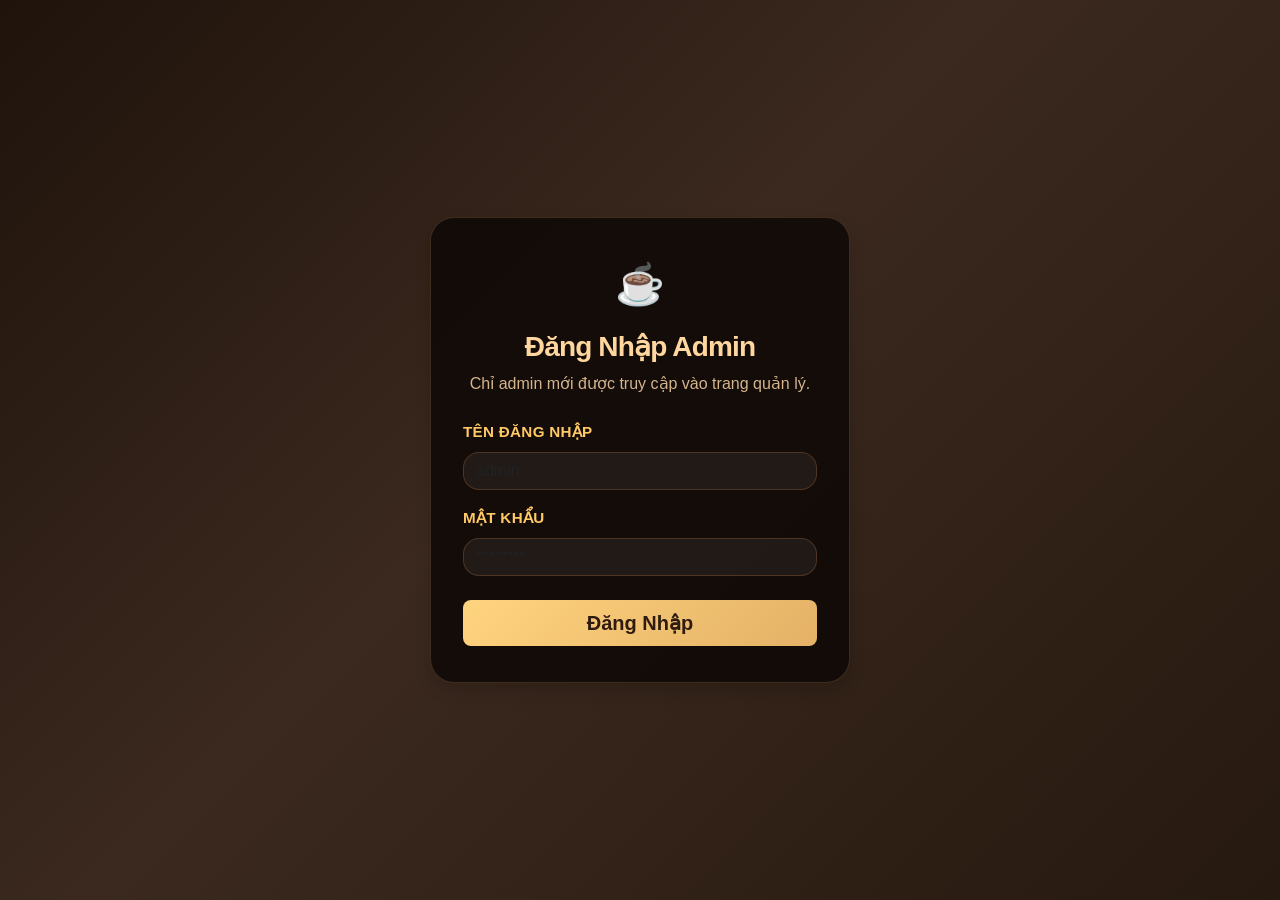
<file: lap004/admin/login.html>
<!doctype html>
<html lang="vi">
  <head>
    <meta charset="UTF-8" />
    <meta name="viewport" content="width=device-width, initial-scale=1.0" />
    <meta name="description" content="Đăng nhập quản trị Cafe Booking" />
    <title>Đăng Nhập Admin - Cafe Booking</title>
    <link
      href="https://cdn.jsdelivr.net/npm/bootstrap@5.3.0/dist/css/bootstrap.min.css"
      rel="stylesheet"
    />
    <link
      rel="stylesheet"
      href="https://cdnjs.cloudflare.com/ajax/libs/font-awesome/6.4.0/css/all.min.css"
    />
    <link rel="stylesheet" href="../css/style.css" />
    <style>
      body {
        min-height: 100vh;
        display: flex;
        align-items: center;
        justify-content: center;
        background: linear-gradient(
          135deg,
          #1f130b 0%,
          #3b291f 45%,
          #26190f 100%
        );
        color: #f4e5d2;
        font-family: "Segoe UI", sans-serif;
      }
      .login-card {
        width: 100%;
        max-width: 420px;
        border-radius: 24px;
        box-shadow: 0 28px 80px rgba(0, 0, 0, 0.45);
        background: rgba(18, 11, 8, 0.95);
        overflow: hidden;
        border: 1px solid rgba(255, 197, 118, 0.18);
      }
      .login-card .card-body {
        padding: 36px 32px;
      }
      .login-title {
        font-size: 1.75rem;
        font-weight: 800;
        letter-spacing: -0.03em;
        color: #ffd79e;
      }
      .login-subtitle {
        color: #d5b58d;
        margin-bottom: 24px;
      }
      .form-control {
        border-radius: 16px;
        border: 1px solid rgba(212, 134, 79, 0.25);
        background: rgba(255, 255, 255, 0.06);
        color: #f5e1c9;
      }
      .form-control:focus {
        box-shadow: 0 0 0 0.2rem rgba(255, 214, 137, 0.18);
        background: rgba(255, 255, 255, 0.1);
        color: #fff;
      }
      .btn-login {
        background: linear-gradient(135deg, #ffd47f, #e4b166);
        color: #2f1b0f;
        font-weight: 600;
        border: none;
      }
      .btn-login:hover {
        background: linear-gradient(135deg, #e4b166, #ffd47f);
      }
      .login-footer {
        font-size: 0.9rem;
        color: #ceb089;
        margin-top: 18px;
      }
    </style>
  </head>
  <body>
    <div class="login-card shadow">
      <div class="card-body">
        <div class="text-center mb-4">
          <div class="mb-3">
            <span class="fs-1">☕</span>
          </div>
          <h1 class="login-title">Đăng Nhập Admin</h1>
          <p class="login-subtitle">
            Chỉ admin mới được truy cập vào trang quản lý.
          </p>
        </div>

        <!-- Tab panes -->
        <div class="tab-content" id="authTabsContent">
          <div
            class="tab-pane fade show active"
            id="login"
            role="tabpanel"
            aria-labelledby="login-tab"
          >
            <form id="loginForm" novalidate>
              <div class="mb-3">
                <label for="username" class="form-label">Tên đăng nhập</label>
                <input
                  type="text"
                  id="username"
                  class="form-control"
                  placeholder="admin"
                  required
                />
                <div class="invalid-feedback">Vui lòng nhập tên đăng nhập.</div>
              </div>
              <div class="mb-3">
                <label for="password" class="form-label">Mật khẩu</label>
                <input
                  type="password"
                  id="password"
                  class="form-control"
                  placeholder="********"
                  required
                />
                <div class="invalid-feedback">Vui lòng nhập mật khẩu.</div>
              </div>
              <div class="d-grid mt-4">
                <button type="submit" class="btn btn-login btn-lg">
                  Đăng Nhập
                </button>
              </div>
            </form>
          </div>
        </div>
      </div>
    </div>

    <script>
      const defaultAdminUser = {
        username: "admin",
        password: "admin123",
      };

      function redirectIfLoggedIn() {
        const sessionData = localStorage.getItem("adminSession");
        if (sessionData) {
          try {
            const session = JSON.parse(sessionData);
            if (session && session.username) {
              window.location.href = "admin.html";
            }
          } catch (err) {
            localStorage.removeItem("adminSession");
          }
        }
      }

      function showValidation(element, message) {
        element.classList.add("is-invalid");
        element.nextElementSibling.textContent = message;
      }

      function clearValidation(element) {
        element.classList.remove("is-invalid");
      }

      document.addEventListener("DOMContentLoaded", () => {
        redirectIfLoggedIn();

        document
          .getElementById("loginForm")
          .addEventListener("submit", (event) => {
            event.preventDefault();

            const usernameInput = document.getElementById("username");
            const passwordInput = document.getElementById("password");
            const username = usernameInput.value.trim();
            const password = passwordInput.value.trim();

            clearValidation(usernameInput);
            clearValidation(passwordInput);

            if (!username) {
              showValidation(usernameInput, "Vui lòng nhập tên đăng nhập.");
              return;
            }
            if (!password) {
              showValidation(passwordInput, "Vui lòng nhập mật khẩu.");
              return;
            }

            if (
              username === defaultAdminUser.username &&
              password === defaultAdminUser.password
            ) {
              localStorage.setItem(
                "adminSession",
                JSON.stringify({ username }),
              );
              window.location.href = "admin.html";
            } else {
              showValidation(
                passwordInput,
                "Tên đăng nhập hoặc mật khẩu không đúng.",
              );
            }
          });
      });
    </script>
    <script src="https://cdn.jsdelivr.net/npm/bootstrap@5.3.0/dist/js/bootstrap.bundle.min.js"></script>
  </body>
</html>
</file>
<file: css/style.css>
/* 🎨 Cafe Booking - Modern Design System */
:root {
  --bg: #1a0f08;
  --panel: rgba(45, 28, 18, 0.96);
  --text: #fef5e7;
  --muted: #d4a574;
  --accent: #d4864f;
  --accent-soft: #b8764a;
  --accent-dark: #2d1a0f;
  --border: rgba(212, 134, 79, 0.25);
  --success: #66b366;
  --warning: #e8a84f;
  --danger: #d94b4b;
  --transition: all 0.35s cubic-bezier(0.34, 1.56, 0.64, 1);
}

* {
  box-sizing: border-box;
}

html {
  scroll-behavior: smooth;
}

body {
  margin: 0;
  font-family: "Inter", "Segoe UI", system-ui, sans-serif;
  min-height: 100vh;
  color: var(--text);
  background: linear-gradient(135deg, #2b1c13 0%, #392718 45%, #271b12 100%);
  padding-top: 60px;
  position: relative;
}

body.index-page {
  background: linear-gradient(135deg, rgba(38, 24, 15, 0.92), rgba(46, 28, 17, 0.92)), url("../img/cafe.jpg") center/cover no-repeat fixed;
}

body.index-page::before {
  content: "";
  position: fixed;
  inset: 0;
  background: linear-gradient(180deg, rgba(19, 12, 6, 0.28), rgba(19, 12, 6, 0.06));
  pointer-events: none;
  z-index: -1;
}

body::before {
  content: "";
  position: fixed;
  inset: 0;
  background: transparent;
  pointer-events: none;
  z-index: -1;
}

.container {
  max-width: 1180px;
  margin: 0 auto;
}

/* 🎯 Navbar */
.navbar-top {
  position: fixed;
  top: 0;
  left: 0;
  right: 0;
  background: linear-gradient(135deg, rgba(30, 16, 10, 0.98) 0%, rgba(45, 26, 15, 0.96) 100%);
  backdrop-filter: blur(12px);
  border-bottom: 2px solid rgba(212, 134, 79, 0.25);
  padding: 1.2rem 0;
  z-index: 1000;
  box-shadow: 0 8px 32px rgba(0, 0, 0, 0.4), inset 0 1px 0 rgba(255, 255, 255, 0.08);
}

.navbar-top .container {
  display: flex;
  justify-content: space-between;
  align-items: center;
  padding: 0 2.5rem;
}

.navbar-brand {
  font-size: 1.65rem;
  font-weight: 900;
  color: #fef5e7 !important;
  letter-spacing: -0.03em;
  background: linear-gradient(135deg, #ffc966 0%, #ffd89b 100%);
  -webkit-background-clip: text;
  -webkit-text-fill-color: transparent;
  background-clip: text;
}

.navbar-links {
  display: flex;
  gap: 1.2rem;
}

.nav-link {
  color: #fef5e7 !important;
  text-decoration: none;
  font-weight: 700;
  transition: var(--transition);
  display: flex;
  align-items: center;
  gap: 8px;
  padding: 10px 20px;
  border-radius: 50px;
  background: rgba(212, 134, 79, 0.12);
  border: 1.5px solid rgba(212, 134, 79, 0.2);
  font-size: 0.95rem;
  letter-spacing: 0.3px;
}

.nav-link:hover {
  background: rgba(232, 168, 79, 0.25);
  transform: translateY(-2px);
  border-color: rgba(232, 168, 79, 0.4);
  box-shadow: 0 8px 20px rgba(232, 168, 79, 0.2);
}

.cart-section, .user-section {
  flex: 1;
  display: flex;
  align-items: center;
  justify-content: center;
  gap: 12px;
  padding: 8px 16px;
  background: rgba(183, 122, 95, 0.2);
  border-radius: 20px;
  color: white;
  font-size: 0.9rem;
  backdrop-filter: blur(10px);
  border: 1px solid rgba(183, 122, 95, 0.3);
  font-weight: 600;
  transition: all 0.3s ease;
}

.cart-section:hover, .user-section:hover {
  background: rgba(196, 136, 102, 0.3);
  transform: translateY(-2px);
}

/* 🌟 Hero Section */
.hero-section {
  background: linear-gradient(135deg, rgba(45, 26, 15, 0.98) 0%, rgba(60, 35, 22, 0.95) 100%);
  border: 2px solid rgba(212, 134, 79, 0.35);
  border-radius: 32px;
  padding: 56px 48px;
  margin-bottom: 48px;
  margin-top: 28px;
  text-align: center;
  position: relative;
  overflow: hidden;
  box-shadow: 0 20px 60px rgba(0, 0, 0, 0.3), inset 0 1px 0 rgba(255, 255, 255, 0.08);
}

.hero-section::before {
  content: "";
  position: absolute;
  top: -50%;
  right: -10%;
  width: 500px;
  height: 500px;
  background: radial-gradient(circle, rgba(212, 134, 79, 0.15) 0%, transparent 70%);
  border-radius: 50%;
}

.hero-content {
  position: relative;
  z-index: 2;
}

.hero-title {
  margin: 0;
  font-size: clamp(2.4rem, 6vw, 3.6rem);
  font-weight: 900;
  letter-spacing: -0.05em;
  background: linear-gradient(135deg, #ffc966 0%, #ffd89b 55%, #e8a84f 100%);
  -webkit-background-clip: text;
  -webkit-text-fill-color: transparent;
  background-clip: text;
  margin-bottom: 18px;
  line-height: 1.02;
  text-shadow: 0 6px 25px rgba(232, 168, 79, 0.2);
}

.hero-tagline {
  margin: 0 0 16px;
  color: #f3d9b2;
  font-size: 0.95rem;
  text-transform: uppercase;
  letter-spacing: 0.35em;
  opacity: 0.88;
}

.hero-subtitle {
  margin: 0 auto 24px;
  color: #f1e7d7;
  font-size: 1rem;
  line-height: 1.85;
  max-width: 680px;
  font-weight: 500;
  letter-spacing: 0.02em;
  text-align: center;
}

@media (min-width: 1200px) {
  .hero-subtitle {
    white-space: nowrap;
  }
}

.hero-actions {
  display: inline-flex;
  flex-wrap: wrap;
  justify-content: center;
  gap: 1rem;
}

.btn-hero,
.btn-hero-secondary {
  display: inline-flex;
  align-items: center;
  justify-content: center;
  min-width: 170px;
  padding: 0.95rem 1.8rem;
  border-radius: 999px;
  font-size: 0.98rem;
  font-weight: 700;
  transition: transform 0.25s ease, box-shadow 0.25s ease;
}

.btn-hero {
  background: linear-gradient(135deg, #ffcb6b 0%, #f8b44d 100%);
  color: #3b230c;
  border: none;
  box-shadow: 0 18px 40px rgba(255, 190, 92, 0.25);
}

.btn-hero:hover {
  transform: translateY(-2px);
  box-shadow: 0 22px 48px rgba(255, 190, 92, 0.32);
}

.btn-hero-secondary {
  background: linear-gradient(135deg, #ffcb6b 0%, #f8b44d 100%);
  color: #3b230c;
  border: none;
  box-shadow: 0 18px 40px rgba(255, 190, 92, 0.25);
}

.btn-hero-secondary:hover {
  transform: translateY(-2px);
  box-shadow: 0 22px 48px rgba(255, 190, 92, 0.32);
}

.hero-badge {
  display: inline-flex;
  align-items: center;
  justify-content: center;
  background: linear-gradient(135deg, #ffce6a 0%, #f4b654 100%);
  color: #462f18;
  padding: 0.75rem 1.3rem;
  border-radius: 999px;
  font-size: 0.85rem;
  font-weight: 700;
  letter-spacing: 0.18em;
  text-transform: uppercase;
  border: none;
  box-shadow: 0 18px 40px rgba(255, 182, 86, 0.18);
}

/* 📋 Section Card */
.page-header {
  background: rgba(50, 30, 18, 0.95);
  border: 2px solid rgba(212, 134, 79, 0.3);
  border-radius: 28px;
  padding: 36px 40px;
  margin-bottom: 28px;
  box-shadow: 0 20px 60px rgba(0, 0, 0, 0.3), inset 0 1px 0 rgba(255, 255, 255, 0.08);
}

.page-header h2 {
  margin: 0;
  font-size: clamp(2rem, 3vw, 2.8rem);
  letter-spacing: -0.05em;
  font-weight: 900;
  color: #fef5e7;
}

.page-header p {
  margin: 12px 0 0;
  color: #d4a574;
  line-height: 1.8;
  font-weight: 500;
}

.section-card {
  background: linear-gradient(135deg, rgba(50, 30, 18, 0.97) 0%, rgba(38, 22, 13, 0.94) 100%);
  border: 2px solid rgba(212, 134, 79, 0.28);
  border-radius: 28px;
  padding: 36px;
  box-shadow: 0 25px 60px rgba(0, 0, 0, 0.35), inset 0 1px 0 rgba(255, 255, 255, 0.08);
  transition: var(--transition);
}

.section-card:hover {
  box-shadow: 0 35px 85px rgba(212, 134, 79, 0.25), inset 0 1px 0 rgba(255, 255, 255, 0.1);
  border-color: rgba(212, 134, 79, 0.45);
  transform: translateY(-3px);
}

.section-header {
  display: flex;
  justify-content: space-between;
  align-items: flex-end;
  margin-bottom: 28px;
  flex-wrap: wrap;
  gap: 20px;
  border-bottom: 1px solid rgba(255, 255, 255, 0.08);
  padding-bottom: 18px;
}

.section-heading {
  display: flex;
  align-items: center;
  gap: 1rem;
  flex-wrap: wrap;
}

.section-badge {
  display: inline-flex;
  align-items: center;
  justify-content: center;
  padding: 0.65rem 1rem;
  border-radius: 999px;
  background: rgba(255, 255, 255, 0.08);
  color: #fef5e7;
  font-size: 0.78rem;
  font-weight: 700;
  letter-spacing: 0.35em;
  text-transform: uppercase;
  border: 1px solid rgba(255, 255, 255, 0.12);
}

.menu-section .drink-card {
  background: linear-gradient(180deg, rgba(255, 250, 235, 0.95) 0%, rgba(255, 243, 210, 0.75) 100%);
  border: 2px solid rgba(175, 115, 45, 0.45);
  border-radius: 26px;
  overflow: hidden;
  padding: 18px;
  display: flex;
  flex-direction: column;
  align-items: center;
  gap: 16px;
  min-height: 320px;
  transition: transform 0.25s ease, box-shadow 0.25s ease, border-color 0.25s ease;
}

.menu-section .drink-card:hover {
  transform: translateY(-3px);
  box-shadow: 0 22px 50px rgba(166, 108, 42, 0.25);
  border-color: rgba(168, 103, 33, 0.75);
}

.menu-section .drink-image {
  width: 100%;
  max-width: 220px;
  height: 200px;
  object-fit: cover;
  border-radius: 22px;
  display: block;
  border: 2px solid rgba(175, 115, 45, 0.35);
}

.menu-section .drink-name {
  font-size: 1.05rem;
  font-weight: 800;
  color: #70472c;
  text-align: center;
  text-shadow: 0 1px 2px rgba(255, 255, 255, 0.35);
}

.menu-section .drink-price {
  color: #8c5a2a;
  font-weight: 700;
  letter-spacing: 0.04em;
}

.section-title {
  font-size: clamp(1.85rem, 2.6vw, 2.4rem);
  font-weight: 900;
  margin: 0;
  letter-spacing: -0.04em;
  color: #fef5e7;
  background: linear-gradient(135deg, #ffc966 0%, #ffd89b 100%);
  -webkit-background-clip: text;
  -webkit-text-fill-color: transparent;
  background-clip: text;
}

.section-description {
  margin: 0;
  color: #d4a574;
  font-size: 1rem;
  line-height: 1.8;
  font-weight: 500;
  max-width: 560px;
}

@media (max-width: 767px) {
  .section-header {
    align-items: flex-start;
  }
}

.section-card h4 {
  font-size: 1.2rem;
  margin-bottom: 18px;
  letter-spacing: -0.02em;
}

/* 🔍 Filter Controls */
.filter-controls {
  display: flex;
  gap: 12px;
  flex-wrap: wrap;
  align-items: center;
  margin-bottom: 20px;
}

.search-wrapper {
  position: relative;
  flex: 1;
  min-width: 200px;
}

.search-wrapper i {
  position: absolute;
  left: 16px;
  top: 50%;
  transform: translateY(-50%);
  color: var(--muted);
  pointer-events: none;
  display: none;
}

.search-input {
  border: 2px solid rgba(212, 134, 79, 0.25) !important;
  border-radius: 14px;
  padding: 12px 16px 12px 44px !important;
  transition: var(--transition);
  font-size: 0.98rem;
  background: rgba(35, 20, 12, 0.92) !important;
  color: #fef5e7 !important;
  font-weight: 500;
}

.search-input:focus {
  border-color: #e8a84f !important;
  box-shadow: 0 0 0 4px rgba(232, 168, 79, 0.2) !important;
  background: rgba(45, 26, 15, 0.98) !important;
}

.filter-select,
.table-select {
  border: 2px solid rgba(212, 134, 79, 0.25);
  border-radius: 14px;
  padding: 12px 14px;
  transition: var(--transition);
  font-size: 0.98rem;
  background-color: rgba(35, 20, 12, 0.92);
  color: #fef5e7;
  font-weight: 600;
}

.filter-select:focus,
.table-select:focus {
  outline: none;
  border-color: #e8a84f;
  box-shadow: 0 0 0 4px rgba(232, 168, 79, 0.2);
  background: rgba(45, 26, 15, 0.98);
}

/* 🎴 Menu Card */
.card-menu {
  border: 2px solid rgba(212, 134, 79, 0.3);
  border-radius: 24px;
  background: linear-gradient(135deg, rgba(50, 30, 18, 0.98) 0%, rgba(38, 22, 13, 0.95) 100%);
  transition: var(--transition);
  min-height: 420px;
  box-shadow: 0 20px 60px rgba(0, 0, 0, 0.4), inset 0 1px 0 rgba(255, 255, 255, 0.05);
  display: flex;
  flex-direction: column;
  padding: 32px 28px;
  position: relative;
  overflow: hidden;
}

.card-menu::before {
  content: "";
  position: absolute;
  top: -80%;
  right: -40%;
  width: 300px;
  height: 300px;
  background: radial-gradient(circle, rgba(212, 134, 79, 0.12) 0%, transparent 70%);
  border-radius: 50%;
  transition: all 0.5s ease;
}

.card-menu::after {
  content: "";
  position: absolute;
  inset: 0;
  background: linear-gradient(135deg, rgba(212, 134, 79, 0.05) 0%, transparent 50%, rgba(212, 134, 79, 0.03) 100%);
  border-radius: 24px;
  pointer-events: none;
}

.card-menu:hover {
  transform: translateY(-12px) scale(1.02);
  box-shadow: 0 40px 90px rgba(212, 134, 79, 0.3), inset 0 1px 0 rgba(255, 255, 255, 0.1);
  border-color: rgba(212, 134, 79, 0.6);
  background: linear-gradient(135deg, rgba(60, 36, 22, 0.99) 0%, rgba(45, 26, 15, 0.97) 100%);
}

.card-menu:hover::before {
  top: -40%;
  right: -20%;
  background: radial-gradient(circle, rgba(212, 134, 79, 0.2) 0%, transparent 70%);
}

.card-menu h5 {
  font-size: 1.6rem;
  margin-bottom: 10px;
  letter-spacing: -0.03em;
  font-weight: 900;
  position: relative;
  z-index: 2;
  color: #fef5e7;
  line-height: 1.3;
}

.card-menu .menu-label {
  display: inline-flex;
  padding: 0.4rem 1rem;
  border-radius: 50px;
  font-size: 0.8rem;
  background: linear-gradient(135deg, rgba(232, 168, 79, 0.25), rgba(212, 134, 79, 0.15));
  color: #ffd89b;
  font-weight: 800;
  margin-bottom: 12px;
  position: relative;
  z-index: 2;
  border: 1px solid rgba(212, 134, 79, 0.3);
  letter-spacing: 0.5px;
  text-transform: uppercase;
  box-shadow: 0 4px 12px rgba(212, 134, 79, 0.1);
}

.card-menu .price-badge {
  display: inline-flex;
  align-items: center;
  justify-content: center;
  min-width: 130px;
  padding: 1rem 1.4rem;
  border-radius: 16px;
  background: linear-gradient(135deg, #e8a84f 0%, #ffc966 100%);
  color: #1a0f08;
  font-weight: 900;
  font-size: 1.3rem;
  box-shadow: 0 12px 32px rgba(232, 168, 79, 0.35);
  position: relative;
  z-index: 2;
  letter-spacing: 1px;
  border: 2px solid rgba(255, 255, 255, 0.2);
}

.card-menu .price-badge::before {
  content: "₫";
  font-size: 0.85em;
  margin-right: 3px;
}

.card-menu .menu-desc {
  font-size: 1.05rem;
  color: #d4a574;
  margin: 16px 0 32px;
  line-height: 1.8;
  flex: 1;
  position: relative;
  z-index: 2;
  font-weight: 500;
  letter-spacing: 0.3px;
}

.btn-add {
  border-radius: 14px;
  padding: 1rem 1.4rem;
  background: linear-gradient(135deg, #d4864f 0%, #e8a84f 100%);
  border: 2px solid rgba(232, 168, 79, 0.3);
  color: #1a0f08;
  font-weight: 800;
  box-shadow: 0 12px 32px rgba(212, 134, 79, 0.25), inset 0 1px 0 rgba(255, 255, 255, 0.15);
  cursor: pointer;
  transition: var(--transition);
  font-size: 1rem;
  position: relative;
  z-index: 2;
  letter-spacing: 0.5px;
  text-transform: uppercase;
}

.btn-add:hover {
  transform: translateY(-4px);
  box-shadow: 0 18px 48px rgba(232, 168, 79, 0.4), inset 0 1px 0 rgba(255, 255, 255, 0.2);
  border-color: rgba(255, 255, 255, 0.4);
}

.btn-add:active {
  transform: translateY(-1px);
}

/* 🛒 Cart Section */
.cart-section {
  background: linear-gradient(135deg, rgba(212, 134, 79, 0.12) 0%, rgba(212, 134, 79, 0.04) 100%);
  border-color: rgba(212, 134, 79, 0.28);
  padding: 28px;
  padding-bottom: 20px;
}

.cart-header {
  display: flex;
  justify-content: space-between;
  align-items: center;
  margin-bottom: 28px;
  padding-bottom: 16px;
  border-bottom: 2px solid rgba(212, 134, 79, 0.2);
}

.cart-badge {
  display: inline-flex;
  align-items: center;
  justify-content: center;
  width: 56px;
  height: 56px;
  background: linear-gradient(135deg, #e8a84f 0%, #ffc966 100%);
  color: #1a0f08;
  border-radius: 50%;
  font-weight: 900;
  font-size: 1.25rem;
  box-shadow: 0 12px 34px rgba(232, 168, 79, 0.38);
  border: 2px solid rgba(255, 255, 255, 0.2);
  letter-spacing: 0.5px;
}

.cart-list {
  list-style: none;
  padding: 0;
  margin: 0;
  display: grid;
  gap: 14px;
  min-height: 160px;
}

.cart-item {
  background: linear-gradient(135deg, rgba(70, 42, 25, 0.98) 0%, rgba(50, 30, 18, 0.95) 100%);
  border: 2px solid rgba(212, 134, 79, 0.2);
  border-radius: 16px;
  padding: 16px 18px;
  display: flex;
  justify-content: space-between;
  align-items: center;
  transition: var(--transition);
}

.cart-item:hover {
  border-color: #e8a84f;
  box-shadow: 0 10px 28px rgba(232, 168, 79, 0.25);
  background: linear-gradient(135deg, rgba(85, 50, 30, 0.99) 0%, rgba(65, 38, 22, 0.97) 100%);
  transform: translateX(4px);
}

.cart-item strong {
  color: #ffc966;
  font-weight: 800;
}

.cart-empty {
  color: #d4a574;
  padding: 32px 18px;
  border-radius: 16px;
  background: rgba(45, 26, 15, 0.95);
  border: 2px dashed rgba(212, 134, 79, 0.35);
  text-align: center;
  font-size: 0.95rem;
}

.auth-message {
  background: rgba(212, 134, 79, 0.12);
  border: 1px solid rgba(212, 134, 79, 0.25);
  color: #f8e5c1;
  border-radius: 16px;
  padding: 16px 18px;
  margin-bottom: 16px;
  line-height: 1.5;
  font-size: 0.95rem;
}

.auth-message a,
.auth-message .auth-logout {
  color: #ffd89b;
  font-weight: 700;
  text-decoration: none;
}

.auth-message .auth-logout {
  background: transparent;
  border: none;
  cursor: pointer;
  padding: 0;
}

.cart-total {
  margin-top: 24px;
  padding: 26px 28px;
  background: linear-gradient(135deg, #e8a84f 0%, #ffc966 100%);
  color: #1a0f08;
  border-radius: 18px;
  font-size: 1.45rem;
  font-weight: 900;
  text-align: right;
  box-shadow: 0 16px 44px rgba(232, 168, 79, 0.45);
  letter-spacing: 1px;
  border: 2px solid rgba(255, 255, 255, 0.2);
}

/* 📝 Checkout Section */
.checkout-section {
  background: linear-gradient(135deg, rgba(212, 134, 79, 0.12) 0%, rgba(212, 134, 79, 0.04) 100%);
  border-color: rgba(212, 134, 79, 0.28);
}

.checkout-form {
  display: flex;
  flex-direction: column;
  gap: 16px;
}

.form-group {
  display: flex;
  flex-direction: column;
}

.form-label {
  font-size: 0.95rem;
  font-weight: 700;
  color: #ffc966;
  margin-bottom: 8px;
  letter-spacing: 0.02em;
  text-transform: uppercase;
}

.form-input {
  border: 2px solid rgba(212, 134, 79, 0.25) !important;
  border-radius: 12px;
  padding: 13px 16px !important;
  font-size: 0.98rem;
  color: #fef5e7 !important;
  background: rgba(35, 20, 12, 0.92) !important;
  transition: var(--transition);
  font-weight: 500;
}

.form-input:focus {
  outline: none;
  border-color: #e8a84f !important;
  box-shadow: 0 0 0 4px rgba(232, 168, 79, 0.2) !important;
  background: rgba(45, 26, 15, 0.98) !important;
}

.btn-checkout {
  background: linear-gradient(135deg, #e8a84f 0%, #ffc966 100%);
  color: #1a0f08;
  border: 2px solid rgba(255, 255, 255, 0.2);
  border-radius: 14px;
  padding: 16px 28px;
  font-weight: 800;
  font-size: 1.08rem;
  cursor: pointer;
  transition: var(--transition);
  box-shadow: 0 14px 40px rgba(232, 168, 79, 0.35);
  margin-top: 16px;
  display: flex;
  align-items: center;
  justify-content: center;
  gap: 10px;
  letter-spacing: 0.5px;
  text-transform: uppercase;
}

.btn-checkout:hover {
  transform: translateY(-4px);
  box-shadow: 0 20px 56px rgba(232, 168, 79, 0.45);
  border-color: rgba(255, 255, 255, 0.3);
}

.btn-checkout:active {
  transform: translateY(-1px);
}

.checkout-note {
  margin-top: 16px;
  color: #e8d5c3; /* Lighter color for better readability */
  font-size: 0.9rem;
  text-align: center;
  font-weight: 500;
}

/* 📱 Input Fields */
#tableSelect,
#name,
#phone {
  border: 1.5px solid rgba(172, 110, 78, 0.22);
  border-radius: 12px;
  background: rgba(45, 28, 18, 0.85);
  color: #f3ddc9;
  transition: var(--transition);
  padding: 11px 14px;
}

#tableSelect:focus,
#name:focus,
#phone:focus {
  outline: none;
  border-color: var(--accent);
  box-shadow: 0 0 0 3px rgba(185, 95, 77, 0.1);
}

@media (max-width: 767px) {
  .page-header,
  .section-card {
    padding: 20px;
  }

  .card-menu {
    min-height: auto;
  }
}

.btn-refresh {
  padding: 0.92rem 1.35rem;
  border-radius: 16px;
}

.table-responsive {
  overflow-x: auto;
}

.table th {
  color: var(--muted);
  font-weight: 600;
  letter-spacing: 0.01em;
  border-bottom: 1px solid rgba(136, 120, 109, 0.18);
}

.table td {
  border-top: 1px solid rgba(136, 120, 109, 0.12);
}

/* ❌ ERROR & VALIDATION */
.required {
  color: var(--danger);
  font-weight: 700;
}

.error-text {
  display: block;
  color: var(--danger);
  font-size: 0.85rem;
  margin-top: 4px;
  font-weight: 500;
  min-height: 1.2em;
}

.form-input.is-invalid {
  border-color: var(--danger) !important;
  background-color: rgba(231, 93, 111, 0.05);
}

.form-input.is-invalid:focus {
  box-shadow: 0 0 0 3px rgba(231, 93, 111, 0.1) !important;
}

/* ⏳ LOADING & ANIMATIONS */
@keyframes spin {
  to { transform: rotate(360deg); }
}

@keyframes fadeIn {
  from { opacity: 0; transform: translateY(12px); }
  to { opacity: 1; transform: translateY(0); }
}

@keyframes slideUp {
  from { opacity: 0; transform: translateY(20px); }
  to { opacity: 1; transform: translateY(0); }
}

@keyframes glow {
  0%, 100% { box-shadow: 0 0 20px rgba(232, 168, 79, 0.3); }
  50% { box-shadow: 0 0 40px rgba(232, 168, 79, 0.5); }
}

@keyframes pulse {
  0%, 100% { transform: scale(1); }
  50% { transform: scale(1.02); }
}

.loading-spinner {
  display: inline-flex;
  align-items: center;
  justify-content: center;
  font-size: 2.5rem;
  animation: spin 1s linear infinite;
  color: #e8a84f;
}

.card-menu,
.cart-item {
  animation: fadeIn 0.4s ease-out;
}

.card-menu:hover {
  animation: pulse 0.6s ease-in-out;
}

/* 📊 STATUS BADGES */
.status-badge {
  display: inline-flex;
  padding: 0.45rem 0.95rem;
  border-radius: 20px;
  font-size: 0.85rem;
  font-weight: 600;
  letter-spacing: 0.01em;
  text-align: center;
}

.status-pending {
  background: linear-gradient(135deg, rgba(248, 175, 66, 0.15), rgba(248, 175, 66, 0.08));
  color: #c97e00;
}

.status-done {
  background: linear-gradient(135deg, rgba(90, 191, 132, 0.15), rgba(90, 191, 132, 0.08));
  color: #2d7f4d;
}

.status-cancel {
  background: linear-gradient(135deg, rgba(231, 93, 111, 0.15), rgba(231, 93, 111, 0.08));
  color: #a83644;
}

/* 🔘 BUTTONS - ADMIN */
.btn-success,
.btn-danger,
.btn-dark {
  border-radius: 10px;
  padding: 0.6rem 0.95rem;
  font-weight: 600;
  font-size: 0.9rem;
  transition: var(--transition);
  border: none;
  cursor: pointer;
}

.btn-success {
  background: linear-gradient(135deg, var(--success), #4aa070);
  color: white;
}

.btn-success:hover {
  transform: translateY(-2px);
  box-shadow: 0 6px 16px rgba(90, 191, 132, 0.2);
}

.btn-danger {
  background: linear-gradient(135deg, var(--danger), #d94b5f);
  color: white;
}

.btn-danger:hover {
  transform: translateY(-2px);
  box-shadow: 0 6px 16px rgba(231, 93, 111, 0.2);
}

.btn-dark {
  background: linear-gradient(135deg, var(--accent-dark), var(--accent));
  color: white;
}

.btn-dark:hover {
  transform: translateY(-2px);
  box-shadow: 0 6px 16px rgba(185, 95, 77, 0.2);
}

/* 🦶 FOOTER */
.footer-section {
  margin-top: 80px;
  background: linear-gradient(135deg, #3b2a21 0%, #5a3a27 100%);
  color: white;
  padding: 60px 0 20px;
}

.footer-content {
  display: grid;
  grid-template-columns: repeat(auto-fit, minmax(200px, 1fr));
  gap: 40px;
  padding: 0 2rem;
  margin-bottom: 30px;
}

.footer-brand {
  font-size: 1.3rem;
  font-weight: 700;
  margin-bottom: 12px;
  letter-spacing: -0.02em;
}

.footer-text {
  color: rgba(255, 255, 255, 0.85);
  line-height: 1.6;
  font-size: 0.95rem;
  margin: 0;
}

.footer-socials {
  display: flex;
  gap: 12px;
  margin-top: 12px;
}

.social-link {
  display: inline-flex;
  align-items: center;
  justify-content: center;
  width: 40px;
  height: 40px;
  background: rgba(255, 247, 236, 0.18);
  border-radius: 50%;
  color: white;
  text-decoration: none;
  transition: var(--transition);
}

.social-link:hover {
  background: rgba(255, 247, 236, 0.35);
  transform: translateY(-3px);
}

.footer-divider {
  height: 1px;
  background: linear-gradient(90deg, rgba(255, 247, 236, 0) 0%, rgba(255, 247, 236, 0.25) 50%, rgba(255, 247, 236, 0) 100%);
  margin: 20px 0;
}

.footer-bottom {
  text-align: center;
  color: rgba(255, 255, 255, 0.7);
  font-size: 0.9rem;
  padding: 0 2rem;
}

.footer-bottom p {
  margin: 0;
}

/* 📱 RESPONSIVE */
@media (max-width: 991px) {
  .navbar-links {
    gap: 1rem;
  }

  .filter-controls {
    gap: 8px;
  }

  .section-header {
    flex-direction: column;
  }

  .footer-content {
    gap: 30px;
  }
}

@media (max-width: 576px) {
  body {
    padding-top: 50px;
  }

  .navbar-top .container {
    padding: 0 1rem;
  }

  .navbar-brand {
    font-size: 1.1rem;
  }

  .navbar-links {
    gap: 0.8rem;
  }

  .nav-link {
    font-size: 0.95rem;
  }

  .hero-title {
    font-size: clamp(1.8rem, 5vw, 2.2rem);
  }

  .page-header,
  .section-card {
    padding: 18px;
    border-radius: 16px;
  }

  .container {
    padding: 0 1rem;
  }

  .row {
    margin-left: calc(var(--bs-gutter-x) * -0.5 / 2);
    margin-right: calc(var(--bs-gutter-x) * -0.5 / 2);
  }

  .filter-controls {
    flex-direction: column;
  }

  .search-wrapper {
    min-width: 100%;
  }

  .filter-select,
  .table-select {
    width: 100%;
  }

  .cart-section,
  .checkout-section {
    margin-bottom: 20px;
  }

  .form-input {
    padding: 10px 12px !important;
  }

  .btn-checkout {
    padding: 10px 14px;
    font-size: 0.95rem;
  }

  .section-title {
    font-size: 1.2rem;
  }

  .section-description {
    font-size: 0.9rem;
  }

  .footer-content {
    grid-template-columns: 1fr;
    gap: 20px;
  }
}

/* 🎨 TEXT UTILITIES */
.text-accent {
  color: var(--accent);
  font-weight: 600;
}

/* ==================== INDEX PAGE OVERRIDES ==================== */
body {
  background: linear-gradient(135deg, #2a160f 0%, #3a2418 40%, #27180f 100%);
  min-height: 100vh;
  font-family: 'Segoe UI', Tahoma, Geneva, Verdana, sans-serif;
  color: #f4e5d3;
}

.navbar-top {
  background: linear-gradient(135deg, #341d12 0%, #4d3424 45%, #6b4c39 100%);
  box-shadow: 0 12px 30px rgba(20, 12, 8, 0.24);
  border-bottom: 2px solid rgba(255, 247, 236, 0.14);
  position: sticky;
  top: 0;
  z-index: 1000;
  backdrop-filter: blur(8px);
}

.navbar-top .container {
  display: flex;
  justify-content: space-between;
  align-items: center;
  padding: 14px 0;
}

.navbar-brand {
  font-size: 1.9rem;
  font-weight: 900;
  color: #f4e8dd;
  letter-spacing: -0.02em;
  text-shadow: 0 3px 10px rgba(0, 0, 0, 0.18);
  animation: slideInLeft 0.6s ease;
}

.navbar-links {
  display: flex;
  gap: 12px;
}

.nav-link {
  color: #ffe8c6 !important;
  font-weight: 700;
  padding: 11px 24px;
  border-radius: 50px;
  background: rgba(95, 60, 34, 0.7);
  border: 1px solid rgba(183, 122, 95, 0.3);
  transition: all 0.3s ease;
  text-decoration: none;
  display: flex;
  align-items: center;
  gap: 8px;
  font-size: 0.96rem;
}

.nav-link:hover {
  background: rgba(237, 158, 83, 0.95);
  color: #271508 !important;
  transform: translateY(-2px);
  border-color: rgba(196, 136, 102, 0.35);
  box-shadow: 0 10px 22px rgba(25, 14, 8, 0.24);
}

.page-header {
  background: rgba(64, 42, 30, 0.98);
  border-radius: 25px;
  padding: 65px 55px;
  margin-bottom: 40px;
  border: 1px solid rgba(255, 213, 144, 0.16);
  animation: fadeInDown 0.8s ease;
  position: relative;
  overflow: hidden;
  box-shadow: 0 18px 40px rgba(12, 8, 5, 0.22);
}

.page-header::before {
  content: '';
  position: absolute;
  top: -50%;
  right: -10%;
  width: 420px;
  height: 420px;
  background: radial-gradient(circle, rgba(215, 142, 103, 0.18), transparent 70%);
  border-radius: 50%;
  pointer-events: none;
}

.hero-content {
  position: relative;
  z-index: 1;
}

.hero-tagline {
  margin: 0 0 14px;
  color: rgba(255, 255, 255, 0.82);
  font-size: 0.9rem;
  text-transform: uppercase;
  letter-spacing: 0.35em;
  opacity: 0.95;
}

.hero-title {
  font-size: clamp(2.8rem, 5vw, 4.2rem);
  font-weight: 900;
  color: transparent;
  margin: 0 0 18px;
  letter-spacing: -0.04em;
  line-height: 1.03;
  background: linear-gradient(135deg, #ffd97a 0%, #f3b96c 45%, #d7995a 100%);
  -webkit-background-clip: text;
  -webkit-text-fill-color: transparent;
  background-clip: text;
  text-shadow: 0 10px 40px rgba(223, 145, 52, 0.14);
}

.hero-subtitle {
  margin: 0 auto 32px;
  color: #f5e9d8;
  font-size: 1rem;
  line-height: 1.9;
  max-width: 720px;
  font-weight: 500;
  letter-spacing: 0.02em;
  text-align: center;
}

.hero-actions {
  display: inline-flex;
  flex-wrap: wrap;
  justify-content: center;
  gap: 1rem;
}

.btn-hero,
.btn-hero-secondary {
  display: inline-flex;
  align-items: center;
  justify-content: center;
  min-width: 170px;
  padding: 0.95rem 1.8rem;
  border-radius: 999px;
  font-size: 0.98rem;
  font-weight: 700;
  transition: transform 0.25s ease, box-shadow 0.25s ease, background 0.25s ease;
}

.btn-hero {
  background: linear-gradient(135deg, #ffce6a 0%, #f4b654 100%);
  color: #462f18;
  border: none;
  box-shadow: 0 18px 40px rgba(255, 182, 86, 0.24);
}

.btn-hero:hover {
  transform: translateY(-3px);
  box-shadow: 0 24px 52px rgba(255, 182, 86, 0.32);
}

.btn-hero-secondary {
  background: linear-gradient(135deg, #ffce6a 0%, #f4b654 100%);
  color: #462f18;
  border: none;
  box-shadow: 0 18px 40px rgba(255, 182, 86, 0.24);
}

.btn-hero-secondary:hover {
  transform: translateY(-3px);
  box-shadow: 0 24px 52px rgba(255, 182, 86, 0.32);
}

.hero-badge {
  display: inline-flex;
  align-items: center;
  justify-content: center;
  background: linear-gradient(135deg, #ffce6a 0%, #f4b654 100%);
  color: #462f18;
  padding: 0.75rem 1.4rem;
  border-radius: 999px;
  font-size: 0.82rem;
  font-weight: 700;
  letter-spacing: 0.24em;
  text-transform: uppercase;
  border: none;
  box-shadow: 0 18px 40px rgba(255, 182, 86, 0.18);
}

.section-card {
  background: linear-gradient(135deg, #f8e6d7 0%, #f4dbc9 100%);
  border-radius: 22px;
  padding: 35px;
  box-shadow: 0 12px 30px rgba(76, 54, 44, 0.08);
  border: 1px solid rgba(160, 123, 103, 0.18);
  animation: fadeInUp 0.8s ease;
  transition: transform 0.3s ease, box-shadow 0.3s ease;
}

.section-card:hover {
  box-shadow: 0 22px 40px rgba(76, 54, 44, 0.12);
  transform: translateY(-6px);
}

.section-header {
  margin-bottom: 30px;
  padding-bottom: 20px;
  border-bottom: 1px solid rgba(160, 123, 103, 0.18);
}

.section-title {
  font-size: 1.75rem;
  font-weight: 900;
  color: #8c5a45;
  margin: 0;
  letter-spacing: -0.01em;
  text-shadow: 0 1px 2px rgba(0, 0, 0, 0.04);
}

.section-description {
  color: #7a6357;
  font-size: 0.98rem;
  margin: 12px 0 0 0;
  font-weight: 500;
}

.filter-controls {
  display: grid;
  grid-template-columns: 2fr 1fr 1fr;
  gap: 14px;
  margin-bottom: 28px;
}

.search-wrapper {
  position: relative;
}

.search-wrapper i {
  position: absolute;
  left: 16px;
  top: 50%;
  transform: translateY(-50%);
  color: #a06c52;
  font-size: 1.05rem;
}

.search-input {
  border: 1px solid var(--border) !important;
  padding-left: 45px !important;
  border-radius: 14px !important;
  padding: 14px !important;
  transition: all 0.3s ease;
  font-weight: 500;
  background: rgba(43, 27, 18, 0.9) !important;
  color: #f6e7d4 !important;
  font-size: 0.96rem !important;
}

.search-input:focus {
  border-color: #b07f65 !important;
  box-shadow: 0 0 0 5px rgba(176, 127, 101, 0.14) !important;
  outline: none;
  background: rgba(54, 34, 24, 0.95) !important;
}

.search-input::placeholder {
  color: #b79d8c !important;
}

.filter-select,
.table-select {
  border: 1px solid var(--border) !important;
  border-radius: 14px !important;
  padding: 13px 16px !important;
  transition: all 0.3s ease;
  font-weight: 700;
  color: #f6e7d4 !important;
  background: rgba(43, 27, 18, 0.9) !important;
  font-size: 0.96rem !important;
}

.filter-select:focus,
.table-select:focus {
  border-color: #b07f65 !important;
  box-shadow: 0 0 0 5px rgba(176, 127, 101, 0.14) !important;
  outline: none;
  background: rgba(54, 34, 24, 0.95) !important;
}

.menu-item {
  background: linear-gradient(135deg, #462c21 0%, #5b3d2d 55%, #6d4c3b 100%);
  border: 1px solid rgba(172, 110, 78, 0.18);
  border-radius: 18px;
  padding: 24px;
  cursor: pointer;
  transition: transform 0.3s ease, box-shadow 0.3s ease, border-color 0.3s ease;
  animation: popIn 0.5s ease;
  position: relative;
  overflow: hidden;
  display: flex;
  flex-direction: column;
  box-shadow: 0 6px 16px rgba(15, 9, 6, 0.18);
}

.menu-item::before {
  content: '';
  position: absolute;
  top: 0;
  left: -100%;
  width: 100%;
  height: 100%;
  background: linear-gradient(90deg, transparent, rgba(255, 224, 168, 0.12), transparent);
  transition: left 0.5s ease;
}

.menu-item:hover::before {
  left: 100%;
}

.menu-item:hover {
  transform: translateY(-10px);
  border-color: rgba(196, 136, 102, 0.23);
  box-shadow: 0 20px 36px rgba(15, 9, 6, 0.28);
  background: linear-gradient(135deg, #5a3d31 0%, #72513f 50%, #8d6750 100%);
}

.menu-icon {
  font-size: 4rem;
  margin-bottom: 14px;
  transition: transform 0.3s ease;
  filter: drop-shadow(0 2px 4px rgba(0, 0, 0, 0.08));
}

.menu-item:hover .menu-icon {
  transform: scale(1.18) rotate(10deg);
}

.menu-name {
  font-size: 1.3rem;
  font-weight: 900;
  color: #fef5e7;
  margin: 0 0 8px 0;
  letter-spacing: -0.01em;
}

.menu-desc {
  font-size: 0.9rem;
  color: #ffc966;
  margin: 0 0 14px 0;
  line-height: 1.6;
  flex-grow: 1;
}

.menu-price {
  font-size: 1.7rem;
  font-weight: 900;
  background: linear-gradient(135deg, #ffc966, #ffd89b);
  -webkit-background-clip: text;
  -webkit-text-fill-color: transparent;
  background-clip: text;
  margin-bottom: 16px;
}

.menu-btn {
  background: linear-gradient(135deg, #b67557, #d49b7e, #f1c6a1);
  color: #3b2a21;
  border: none;
  border-radius: 12px;
  padding: 13px;
  font-weight: 900;
  cursor: pointer;
  transition: transform 0.3s ease, box-shadow 0.3s ease;
  box-shadow: 0 8px 20px rgba(119, 77, 55, 0.18);
  font-size: 0.98rem;
}

.menu-btn:hover {
  transform: scale(1.05);
  box-shadow: 0 12px 30px rgba(119, 77, 55, 0.24);
  background: linear-gradient(135deg, #d49a7a, #b67557);
}

.menu-btn:active {
  transform: scale(0.98);
}

.cart-header {
  display: flex;
  justify-content: space-between;
  align-items: center;
  margin-bottom: 22px;
  padding-bottom: 18px;
  border-bottom: 1px solid rgba(160, 123, 103, 0.22);
}

.cart-badge {
  background: linear-gradient(135deg, #d49a7a, #f1c6a1);
  color: #3b2a21;
  padding: 10px 16px;
  border-radius: 50px;
  font-weight: 900;
  font-size: 1rem;
  box-shadow: 0 6px 16px rgba(119, 77, 55, 0.18);
  animation: pulse 2s infinite;
  border: 1px solid rgba(183, 122, 95, 0.35);
}

.cart-list {
  list-style: none;
  margin-bottom: 18px;
  max-height: 370px;
  overflow-y: auto;
}

.cart-list::-webkit-scrollbar {
  width: 8px;
}

.cart-list::-webkit-scrollbar-track {
  background: #3e2d22;
  border-radius: 10px;
}

.cart-list::-webkit-scrollbar-thumb {
  background: linear-gradient(180deg, #d49a7a, #b67557);
  border-radius: 10px;
}

.cart-item {
  display: flex;
  justify-content: space-between;
  align-items: center;
  padding: 14px;
  background: linear-gradient(135deg, rgba(72, 47, 34, 0.38), rgba(61, 39, 28, 0.28));
  border-radius: 12px;
  margin-bottom: 11px;
  animation: slideInRight 0.3s ease;
  transition: all 0.3s ease;
  border: 1px solid rgba(160, 109, 82, 0.32);
}

.cart-item:hover {
  background: linear-gradient(135deg, rgba(120, 77, 51, 0.4), rgba(107, 63, 44, 0.3));
  transform: translateX(6px);
  border-color: rgba(160, 109, 82, 0.55);
}

.cart-item-info {
  flex-grow: 1;
}

.cart-item-name {
  font-weight: 800;
  color: #3b2a21;
  margin: 0;
  font-size: 0.98rem;
}

.cart-item-qty {
  font-size: 0.86rem;
  color: #a68c7d;
  margin: 5px 0 0 0;
  font-weight: 600;
}

.cart-item-price {
  font-weight: 900;
  background: linear-gradient(135deg, #b67557, #d49a7a);
  -webkit-background-clip: text;
  -webkit-text-fill-color: transparent;
  background-clip: text;
  margin-right: 14px;
  text-align: right;
  min-width: 65px;
  font-size: 1.05rem;
}

.cart-item-remove {
  background: linear-gradient(135deg, #b67557, #d49a7a);
  color: white;
  border: none;
  border-radius: 8px;
  width: 32px;
  height: 32px;
  padding: 0;
  cursor: pointer;
  transition: all 0.3s ease;
  font-weight: 800;
  box-shadow: 0 4px 10px rgba(119, 77, 55, 0.2);
}

.cart-item-remove:hover {
  background: linear-gradient(135deg, #d49a7a, #b67557);
  transform: scale(1.15);
  box-shadow: 0 6px 16px rgba(119, 77, 55, 0.3);
}

.cart-empty {
  text-align: center;
  padding: 45px 20px;
  color: #a68c7d;
}

.cart-empty i {
  font-size: 3.5rem;
  color: rgba(180, 133, 103, 0.22);
  margin-bottom: 14px;
}

.cart-empty p {
  margin: 0;
  font-weight: 600;
}

.cart-total {
  background: linear-gradient(135deg, rgba(216, 171, 136, 0.16), rgba(180, 133, 103, 0.11));
  padding: 20px;
  border-radius: 14px;
  border: 1px solid rgba(212, 154, 122, 0.28);
  text-align: right;
  font-weight: 900;
  font-size: 1.45rem;
  color: #a86a36;
  letter-spacing: -0.01em;
}

.checkout-form {
  display: flex;
  flex-direction: column;
  gap: 18px;
}

.form-group {
  display: flex;
  flex-direction: column;
  gap: 7px;
}

.form-label {
  font-weight: 800;
  color: var(--accent); /* Coffee color */
  font-size: 0.98rem;
  letter-spacing: 0.01em;
}

.required {
  color: #c34c3c;
  font-weight: 900;
}

.form-input {
  border: 1px solid rgba(160, 123, 103, 0.25) !important;
  border-radius: 14px !important;
  padding: 14px 16px !important;
  transition: all 0.3s ease;
  font-size: 0.96rem !important;
  background: rgba(49, 30, 19, 0.92) !important;
  color: #ffffff !important; /* Changed from dark brown to white */
  font-weight: 500 !important;
}

.form-input:focus {
  border-color: #b07f65 !important;
  box-shadow: 0 0 0 5px rgba(176, 127, 101, 0.14) !important;
  outline: none;
  background: rgba(49, 30, 19, 0.92) !important;
}

.form-input::placeholder {
  color: #d4c4b7 !important; /* Lighter placeholder color for better visibility */
}

.error-text {
  color: #c34c3c;
  font-size: 0.82rem;
  font-weight: 700;
  min-height: 1.2em;
}

.btn-checkout {
  background: linear-gradient(135deg, #b67557, #d49a7a, #e6c5a6) !important;
  color: #3b2a21 !important;
  border: none !important;
  border-radius: 14px !important;
  padding: 15px 28px !important;
  font-weight: 900 !important;
  font-size: 1.02rem !important;
  cursor: pointer;
  transition: transform 0.3s ease, box-shadow 0.3s ease !important;
  box-shadow: 0 12px 32px rgba(119, 77, 55, 0.22) !important;
  display: flex;
  align-items: center;
  justify-content: center;
  gap: 12px;
}

.btn-checkout:hover {
  transform: translateY(-4px);
  box-shadow: 0 16px 44px rgba(119, 77, 55, 0.3) !important;
  background: linear-gradient(135deg, #d49a7a, #b67557, #c88d6c) !important;
}

.btn-checkout:active {
  transform: translateY(-1px);
}

.btn-checkout:disabled {
  opacity: 0.6;
  cursor: not-allowed;
  transform: none;
}

.checkout-note {
  font-size: 0.88rem;
  color: #8a7164;
  margin-top: 14px;
  display: flex;
  align-items: center;
  gap: 10px;
  font-weight: 500;
}

.checkout-note i {
  color: #b07f65;
  font-size: 1.1rem;
}

.footer-section {
  background: linear-gradient(135deg, #45322a 0%, #5f4539 40%, #7a5b4d 100%);
  color: #f5eee7;
  margin-top: 70px;
  padding: 55px 0 22px;
  border-top: 2px solid rgba(255, 247, 236, 0.14);
}

.footer-content {
  margin-bottom: 28px;
}

.footer-brand {
  font-size: 1.7rem;
  font-weight: 900;
  background: linear-gradient(135deg, #d9ab86, #f3d6bc);
  -webkit-background-clip: text;
  -webkit-text-fill-color: transparent;
  background-clip: text;
  margin-bottom: 10px;
  letter-spacing: -0.02em;
  text-shadow: 0 2px 4px rgba(0, 0, 0, 0.2);
}

.footer-text {
  color: rgba(245, 238, 231, 0.9);
  margin: 10px 0;
  line-height: 1.7;
}

.footer-socials {
  display: flex;
  gap: 14px;
  margin-top: 18px;
}

.social-link {
  width: 45px;
  height: 45px;
  display: flex;
  align-items: center;
  justify-content: center;
  background: rgba(255, 247, 236, 0.18);
  border: 2px solid rgba(255, 247, 236, 0.45);
  border-radius: 50%;
  color: #f5eee7;
  transition: all 0.3s ease;
  font-size: 1.2rem;
  font-weight: 700;
}

.social-link:hover {
  background: rgba(255, 247, 236, 0.95);
  border-color: rgba(255, 247, 236, 0.85);
  color: #45322a;
  transform: translateY(-4px);
  box-shadow: 0 8px 20px rgba(0, 0, 0, 0.14);
}

.footer-divider {
  height: 2px;
  background: linear-gradient(90deg, transparent, rgba(255, 247, 236, 0.25), transparent);
  margin: 28px 0;
}

.footer-bottom {
  text-align: center;
  color: rgba(245, 238, 231, 0.75);
  font-size: 0.92rem;
  font-weight: 500;
}

@keyframes slideInLeft {
  from { opacity: 0; transform: translateX(-30px); }
  to { opacity: 1; transform: translateX(0); }
}

@keyframes slideInRight {
  from { opacity: 0; transform: translateX(30px); }
  to { opacity: 1; transform: translateX(0); }
}

@keyframes fadeInDown {
  from { opacity: 0; transform: translateY(-20px); }
  to { opacity: 1; transform: translateY(0); }
}

@keyframes fadeInUp {
  from { opacity: 0; transform: translateY(20px); }
  to { opacity: 1; transform: translateY(0); }
}

@keyframes popIn {
  from { opacity: 0; transform: scale(0.8); }
  to { opacity: 1; transform: scale(1); }
}

@keyframes bounce {
  0%, 100% { transform: translateY(0); }
  50% { transform: translateY(-10px); }
}

@keyframes pulse {
  0%, 100% { opacity: 1; }
  50% { opacity: 0.85; }
}

.loading-spinner {
  font-size: 2.5rem;
  color: #b67557;
  animation: spin 1s linear infinite;
}

@keyframes spin {
  from { transform: rotate(0deg); }
  to { transform: rotate(360deg); }
}

@media (max-width: 768px) {
  .hero-title {
    font-size: 2.2rem;
  }

  .hero-subtitle {
    font-size: 0.98rem;
  }

  .page-header {
    padding: 45px 28px;
  }

  .filter-controls {
    grid-template-columns: 1fr;
  }

  .section-title {
    font-size: 1.4rem;
  }

  .navbar-brand {
    font-size: 1.5rem;
  }

  .nav-link {
    padding: 9px 16px;
    font-size: 0.87rem;
  }

  .menu-item {
    padding: 18px;
  }

  .menu-icon {
    font-size: 3.5rem;
  }

  .cart-list {
    max-height: 280px;
  }

  .btn-checkout {
    padding: 13px 20px !important;
  }
}

.status-badge {
  display: inline-flex;
  align-items: center;
  justify-content: center;
  padding: 0.4rem 0.75rem;
  border-radius: 999px;
  font-size: 0.85rem;
  font-weight: 700;
  color: #4b2f26;
  background: rgba(185, 95, 77, 0.16);
}

.status-pending {
  background: rgba(248, 175, 66, 0.16);
  color: #a66a19;
}

.status-done {
  background: rgba(90, 191, 132, 0.16);
  color: #2f7f43;
}

.status-cancel {
  background: rgba(231, 93, 111, 0.16);
  color: #9d2a3d;
}
/* ===== HIỆU ỨNG CAFE SỮA CAO CẤP ===== */

/* Màu chữ cafe sữa */
body,
p,
span,
label,
.section-description,
.menu-desc,
.checkout-note {
  color: #f5d7b2 !important;
}

/* Viền toàn bộ card */
.section-card,
.card-menu,
.drink-card,
.cart-item,
.checkout-section,
.cart-section {
  border: 2px solid #c89b6d !important;
  box-shadow:
    0 0 12px rgba(255, 200, 140, 0.25),
    0 0 30px rgba(120, 70, 30, 0.18);
}

/* Hover nổi bật */
.card-menu:hover,
.drink-card:hover,
.cart-item:hover {
  border-color: #ffd29b !important;
  box-shadow:
    0 0 18px rgba(255, 215, 160, 0.45),
    0 0 40px rgba(255, 180, 90, 0.25);
}

/* Tiêu đề màu cafe sữa */
.hero-title,
.section-title,
.card-menu h5,
.drink-name {
  color: #ffe0b8 !important;
  text-shadow: 0 2px 10px rgba(255, 210, 150, 0.35);
}

/* Giá nổi bật */
.price-badge,
.drink-price,
.cart-total {
  border: 2px solid #fff1d6 !important;
  box-shadow: 0 0 20px rgba(255, 210, 120, 0.35);
}

/* Nút đẹp hơn */
.btn-add,
.btn-checkout,
.btn-hero {
  border: 2px solid #ffe3b8 !important;
  box-shadow:
    0 0 15px rgba(255, 210, 120, 0.3),
    inset 0 1px 2px rgba(255, 255, 255, 0.3);
}

.btn-add:hover,
.btn-checkout:hover,
.btn-hero:hover {
  transform: scale(1.05);
  filter: brightness(1.05);
}

/* Input sang hơn */
.form-input,
.search-input,
.filter-select,
.table-select {
  border: 2px solid #c89b6d !important;
  color: #ffe4c4 !important;
}

/* Navbar nổi bật */
.navbar-top {
  border-bottom: 2px solid #e7bb88 !important;
  box-shadow: 0 5px 25px rgba(255, 200, 120, 0.2);
}

/* Footer đẹp hơn */
.footer-section {
  border-top: 2px solid #c89b6d;
  background: rgba(35, 20, 10, 0.95);
}

/* Hiệu ứng glow nhẹ toàn web */
.section-card:hover,
.hero-section:hover {
  box-shadow:
    0 0 25px rgba(255, 210, 120, 0.18),
    0 0 60px rgba(120, 70, 30, 0.2);
}
/* ===== MENU ĐỒ UỐNG SIÊU CUỐN ===== */

.card-menu {
  border: 3px solid #d8a774 !important;
  background: linear-gradient(145deg,
      rgba(55, 32, 18, 0.98),
      rgba(38, 22, 12, 0.96)) !important;

  box-shadow:
    0 0 15px rgba(255, 200, 120, 0.18),
    0 0 35px rgba(120, 70, 30, 0.2);

  overflow: hidden;
}

/* Hover card */
.card-menu:hover {
  transform: translateY(-10px) scale(1.03);
  border-color: #ffd59c !important;

  box-shadow:
    0 0 25px rgba(255, 220, 160, 0.35),
    0 0 50px rgba(255, 180, 90, 0.25);
}

/* Tên món */
.card-menu h5,
.drink-name {
  color: #ffe3c2 !important;
  font-size: 1.5rem;
  font-weight: 900;
  text-shadow: 0 2px 8px rgba(255, 210, 150, 0.3);
}

/* Giá tiền */
.price-badge,
.drink-price {
  background: linear-gradient(135deg, #ffcf8a, #e9a85b) !important;
  color: #4b2d16 !important;

  border: 2px solid #fff0d5 !important;

  box-shadow:
    0 0 15px rgba(255, 210, 120, 0.35);
}

/* Mô tả menu */
.menu-desc {
  color: #f5d1a7 !important;
  font-size: 1rem;
  line-height: 1.8;
}

/* Nút thêm vào giỏ */
.btn-add {
  background: linear-gradient(135deg, #f0b56b, #d8893f) !important;

  color: #3d220f !important;

  border: 2px solid #ffe4bd !important;

  font-weight: 800;
  letter-spacing: 1px;

  box-shadow:
    0 0 15px rgba(255, 190, 90, 0.25);
}

/* Hover nút */
.btn-add:hover {
  transform: scale(1.05);
  filter: brightness(1.08);

  box-shadow:
    0 0 20px rgba(255, 210, 120, 0.4);
}

/* Ảnh menu */
.drink-image {
  border: 3px solid #e8bb87 !important;
  border-radius: 20px;

  box-shadow:
    0 0 18px rgba(255, 210, 140, 0.22);

  transition: 0.4s;
}

.drink-image:hover {
  transform: scale(1.05);
}
/* Chữ tên món màu cafe nâu đen */
.card-menu h5,
.drink-name {
  color: #3b2414 !important;
  text-shadow: none !important;
}

/* Nếu nền tối thì thêm nền sáng nhẹ */
.card-menu {
  background: linear-gradient(145deg,
      #f5d7b2,
      #e6bf92) !important;
}
</file>
<file: lap004/css/style.css>
/* 🎨 Cafe Booking - Modern Design System */
:root {
  --bg: #f6efe7;
  --panel: #fffaf5;

  --text: #3d2a1f;
  --muted: #7b675a;

  --primary: #8b5e3c;
  --primary-light: #b5835a;
  --primary-dark: #6a452d;

  --accent: #d6a66f;

  --success: #28a745;
  --warning: #ffc107;
  --danger: #dc3545;

  --border: #e8ddd2;

  --topbar-height: 48px;
  --navbar-height: 72px;

  --transition: all .3s ease;
}

* {
  box-sizing: border-box;
}

html {
  scroll-behavior: smooth;
  scroll-padding-top: calc(var(--topbar-height) + var(--navbar-height)); /* ensures anchors are visible */
}

/* Keep a consistent reserved space for fixed headers:
   - pages without .index-page (admin, login, etc.) now use navbar height
   - index page reserves topbar + navbar
*/
body {
  background:
      linear-gradient(180deg,
        #f9f3ec 0%,
        #f4ebe1 100%);
}

body.index-page {
  padding-top: calc(var(--topbar-height) + var(--navbar-height));
}

body.index-page::before {
  content: "";
  position: fixed;
  inset: 0;
  background: transparent;
  pointer-events: none;
  z-index: -1;
}

body::before {
  content: "";
  position: fixed;
  inset: 0;
  background: transparent;
  pointer-events: none;
  z-index: -1;
}

.container {
  max-width: 1180px;
  margin: 0 auto;
}

/* 🎯 Navbar */
.navbar-top {
  top: var(--topbar-height);
  left: 0;
  right: 0;
  z-index: 1000;
  background: #6f4e37;
  backdrop-filter: blur(10px);
  border-bottom: 1px solid var(--border);
  box-shadow: 0 2px 12px rgba(0, 0, 0, .08);
  padding: 1rem 0;
}

.navbar-top .container {
  display: flex;
  justify-content: space-between;
  align-items: center;
  padding: 0 2.5rem;
}

.navbar-brand {
  color: #fff8f0 !important;

  font-size: 1.6rem;
  font-weight: 800;

  text-decoration: none;
}

.navbar-links {
  display: flex;
  gap: 12px;
  color: #fff8f0 !important;
}

.nav-link {
  color: #fff8f0;

  background: transparent;

  border: none;

  padding: 10px 18px;

  border-radius: 12px;

  text-decoration: none;

  font-weight: 600;

  transition: .3s;
}

.nav-link:hover {
  background: rgba(139, 94, 60, .1);
  color: #ffd89b;

  transform: translateY(-2px);
}

.cart-section, .user-section {
  flex: 1;
  display: flex;
  align-items: center;
  justify-content: center;
  gap: 12px;
  padding: 8px 16px;
  background: rgba(183, 122, 95, 0.2);
  border-radius: 20px;
  color: white;
  font-size: 0.9rem;
  backdrop-filter: blur(10px);
  border: 1px solid rgba(183, 122, 95, 0.3);
  font-weight: 600;
  transition: all 0.3s ease;
}

.cart-section:hover, .user-section:hover {
  background: rgba(196, 136, 102, 0.3);
  transform: translateY(-2px);
}

/* 🌟 Hero Section */
.hero-section {
    background:
        linear-gradient(135deg,
          #6f4e37,
          #8b5e3c);
    
  color: #fff8f0;

  border: 1px solid var(--border);

  border-radius: 30px;

  padding: 60px 50px;

  margin-top: 30px;
  margin-bottom: 40px;

  text-align: center;

  box-shadow:
    0 10px 30px rgba(0, 0, 0, .08);
}

.hero-section::before {
  content: "";
  position: relative;
  top: -50%;
  right: -10%;
  width: 500px;
  height: 500px;
  background: radial-gradient(circle, rgba(212, 134, 79, 0.15) 0%, transparent 70%);
  border-radius: 50%;
}

.hero-content {
  position: relative;
  z-index: 2;
  text-align: left;
}

.hero-title {
  color: #ffd89b;

  font-size: clamp(2.5rem, 5vw, 4rem);

  font-weight: 900;

  margin-bottom: 20px;
}

.hero-tagline {
  margin: 0 0 16px;
  color: #f3e7d8;
  font-size: 0.95rem;
  text-transform: uppercase;
  letter-spacing: 0.35em;
  opacity: 0.88;
}

.hero-subtitle {
  color: #f3e7d8;

  max-width: 700px;

  margin: 0 auto 25px;

  line-height: 1.8;
}
.hero-grid {
  display: grid;
  grid-template-columns: 55% 45%;
  align-items: center;
  gap: 40px;
}

.hero-visual img {
  width: 100%;
  max-width: 450px;
  height: 300px;
  object-fit: cover;
  border-radius: 24px;
}

@media (min-width: 1200px) {
  .hero-subtitle {
    white-space: nowrap;
  }
}

.hero-actions {
  display: inline-flex;
  flex-wrap: wrap;
  justify-content: center;
  gap: 1rem;
}

.btn-hero,
.btn-hero-secondary {
  display: inline-flex;
  align-items: center;
  justify-content: center;
  min-width: 170px;
  padding: 0.95rem 1.8rem;
  border-radius: 999px;
  font-size: 0.98rem;
  font-weight: 700;
  transition: transform 0.25s ease, box-shadow 0.25s ease;
}

.btn-hero {
  background: linear-gradient(135deg, #ffcb6b 0%, #f8b44d 100%);
  color: #3b230c;
  border: none;
  box-shadow: 0 18px 40px rgba(255, 190, 92, 0.25);
}

.btn-hero:hover {
  transform: translateY(-2px);
  box-shadow: 0 22px 48px rgba(255, 190, 92, 0.32);
}

.btn-hero-secondary {
  background: linear-gradient(135deg, #ffcb6b 0%, #f8b44d 100%);
  color: #3b230c;
  border: none;
  box-shadow: 0 18px 40px rgba(255, 190, 92, 0.25);
}

.btn-hero-secondary:hover {
  transform: translateY(-2px);
  box-shadow: 0 22px 48px rgba(255, 190, 92, 0.32);
}

.hero-badge {
  display: inline-flex;
  align-items: center;
  justify-content: center;
  background: linear-gradient(135deg, #ffce6a 0%, #f4b654 100%);
  color: #462f18;
  padding: 0.75rem 1.3rem;
  border-radius: 999px;
  font-size: 0.85rem;
  font-weight: 700;
  letter-spacing: 0.18em;
  text-transform: uppercase;
  border: none;
  box-shadow: 0 18px 40px rgba(255, 182, 86, 0.18);
}

/* 📋 Section Card */
.page-header {
  background:
    linear-gradient(135deg,
      #6f4e37,
      #8b5e3c);
}

.page-header h2 {
  margin: 0;
  font-size: clamp(2rem, 3vw, 2.8rem);
  letter-spacing: -0.05em;
  font-weight: 900;
  color: #fef5e7;
}

.page-header p {
  margin: 12px 0 0;
  color: #f3e7d8;;
  line-height: 1.8;
  font-weight: 500;
}

.section-card {
  background:
      linear-gradient(180deg,
        #fffdfb,
        #fff7ef);
  color: #2c1810;

  border: 1px solid var(--border);

  border-radius: 24px;

  padding: 30px;

  box-shadow:
    0 4px 20px rgba(0, 0, 0, .05);
}

.section-card:hover {
  box-shadow: 0 35px 85px rgba(212, 134, 79, 0.25), inset 0 1px 0 rgba(255, 255, 255, 0.1);
  border-color: rgba(212, 134, 79, 0.45);
  transform: translateY(-3px);
}

.section-header {
  display: flex;
  justify-content: space-between;
  align-items: flex-end;
  margin-bottom: 28px;
  flex-wrap: wrap;
  gap: 20px;
  border-bottom: 1px solid rgba(255, 255, 255, 0.08);
  padding-bottom: 18px;
}

.section-heading {
  display: flex;
  align-items: center;
  gap: 1rem;
  flex-wrap: wrap;
}

.section-badge {
  display: inline-flex;
  align-items: center;
  justify-content: center;
  padding: 0.65rem 1rem;
  border-radius: 999px;
  background: rgba(255, 255, 255, 0.08);
  color: #fef5e7;
  font-size: 0.78rem;
  font-weight: 700;
  letter-spacing: 0.35em;
  text-transform: uppercase;
  border: 1px solid rgba(255, 255, 255, 0.12);
}

.menu-section .drink-card {
  background: linear-gradient(180deg, rgba(255, 250, 235, 0.95) 0%, rgba(255, 243, 210, 0.75) 100%);
  border: 2px solid rgba(175, 115, 45, 0.45);
  border-radius: 26px;
  overflow: hidden;
  padding: 18px;
  display: flex;
  flex-direction: column;
  align-items: center;
  gap: 16px;
  min-height: 320px;
  transition: transform 0.25s ease, box-shadow 0.25s ease, border-color 0.25s ease;
}

.menu-section .drink-card:hover {
  transform: translateY(-3px);
  box-shadow: 0 22px 50px rgba(166, 108, 42, 0.25);
  border-color: rgba(168, 103, 33, 0.75);
}

.menu-section .drink-image {
  width: 100%;
  max-width: 220px;
  height: 200px;
  object-fit: cover;
  border-radius: 22px;
  display: block;
  border: 2px solid rgba(175, 115, 45, 0.35);
}

.menu-section .drink-name {
  font-size: 1.05rem;
  font-weight: 800;
  color: #70472c;
  text-align: center;
  text-shadow: 0 1px 2px rgba(255, 255, 255, 0.35);
}

.menu-section .drink-price {
  color: #8c5a2a;
  font-weight: 700;
  letter-spacing: 0.04em;
}

.section-title {
  font-size: clamp(1.85rem, 2.6vw, 2.4rem);
  font-weight: 900;
  margin: 0;
  letter-spacing: -0.04em;
  color: #fef5e7;
  background: linear-gradient(135deg, #ffc966 0%, #ffd89b 100%);
  -webkit-background-clip: text;
  -webkit-text-fill-color: transparent;
  background-clip: text;
}

.section-description {
  margin: 0;
  color: #d4a574;
  font-size: 1rem;
  line-height: 1.8;
  font-weight: 500;
  max-width: 560px;
}

@media (max-width: 767px) {
  .section-header {
    align-items: flex-start;
  }
}

.section-card h4 {
  font-size: 1.2rem;
  margin-bottom: 18px;
  letter-spacing: -0.02em;
}

/* 🔍 Filter Controls */
.filter-controls {
  display: flex;
  gap: 12px;
  flex-wrap: wrap;
  align-items: center;
  margin-bottom: 20px;
}

.search-wrapper {
  position: relative;
  flex: 1;
  min-width: 200px;
}

.search-wrapper i {
  position: absolute;
  left: 16px;
  top: 50%;
  transform: translateY(-50%);
  color: var(--muted);
  pointer-events: none;
  display: none;
}

.filter-select:focus,
.table-select:focus {
  outline: none;
  border-color: #e8a84f;
  box-shadow: 0 0 0 4px rgba(232, 168, 79, 0.2);
  background: rgba(45, 26, 15, 0.98);
}

/* 🎴 Menu Card */
.card-menu {
  position: relative;
  overflow: hidden;
  background: white;
  color: #2c1810;
  border: 1px solid var(--border);
  border-radius: 20px;
  padding: 24px;
  transition: .3s;
  box-shadow:
    0 4px 16px rgba(0, 0, 0, .05);
}

.card-menu::before {
  content: "";
  position: absolute;
  top: -80%;
  right: -40%;
  width: 300px;
  height: 300px;
  background: radial-gradient(circle, rgba(212, 134, 79, 0.12) 0%, transparent 70%);
  border-radius: 50%;
  transition: all 0.5s ease;
}

.card-menu::after {
  content: "";
  position: absolute;
  inset: 0;
  background: linear-gradient(135deg, rgba(212, 134, 79, 0.05) 0%, transparent 50%, rgba(212, 134, 79, 0.03) 100%);
  border-radius: 24px;
  pointer-events: none;
}

.card-menu:hover {
  transform: translateY(-5px);

  box-shadow:
    0 12px 25px rgba(0, 0, 0, .1);
}

.card-menu:hover::before {
  top: -40%;
  right: -20%;
  background: radial-gradient(circle, rgba(212, 134, 79, 0.2) 0%, transparent 70%);
}

.card-menu h5 {
  color: #6f4e37;

  font-weight: 700;
}

.card-menu .menu-label {
  display: inline-flex;
  padding: 0.4rem 1rem;
  border-radius: 50px;
  font-size: 0.8rem;
  background: linear-gradient(135deg, rgba(232, 168, 79, 0.25), rgba(212, 134, 79, 0.15));
  color: #ffd89b;
  font-weight: 800;
  margin-bottom: 12px;
  position: relative;
  z-index: 2;
  border: 1px solid rgba(212, 134, 79, 0.3);
  letter-spacing: 0.5px;
  text-transform: uppercase;
  box-shadow: 0 4px 12px rgba(212, 134, 79, 0.1);
}

.card-menu .price-badge {
    background: #d4a574;
    color: white;

    border-radius: 10px;

    padding: 8px 15px;

    font-weight: 700;
  }

.card-menu .price-badge::before {
  content: "₫";
  font-size: 0.85em;
  margin-right: 3px;
}

.card-menu .menu-desc {
  font-size: 1.05rem;
  color: #5f5f5f;
  margin: 16px 0 32px;
  line-height: 1.8;
  flex: 1;
  position: relative;
  z-index: 2;
  font-weight: 500;
  letter-spacing: 0.3px;
}

.btn-add {
  background: #6f4e37;
  color: white;

  border: none;

  border-radius: 10px;

  padding: 12px 20px;

  cursor: pointer;

  transition: .3s;
}

.btn-add:hover {
  background: #5c3b28;
}

.btn-add:active {
  transform: translateY(-1px);
}

/* 🛒 Cart Section */
.cart-section {
  background: #fffaf5;
  color: #2c1810;
  border: 1px solid var(--border);
  border-radius: 20px;
  padding: 25px;
}

.cart-header {
  display: flex;
  justify-content: space-between;
  align-items: center;
  margin-bottom: 28px;
  padding-bottom: 16px;
  border-bottom: 2px solid rgba(212, 134, 79, 0.2);
}

.cart-badge {
  display: inline-flex;
  align-items: center;
  justify-content: center;
  width: 56px;
  height: 56px;
  background: linear-gradient(135deg, #e8a84f 0%, #ffc966 100%);
  color: #1a0f08;
  border-radius: 50%;
  font-weight: 900;
  font-size: 1.25rem;
  box-shadow: 0 12px 34px rgba(232, 168, 79, 0.38);
  border: 2px solid rgba(255, 255, 255, 0.2);
  letter-spacing: 0.5px;
}

.cart-list {
  list-style: none;
  padding: 0;
  margin: 0;
  display: grid;
  gap: 14px;
  min-height: 160px;
}

.cart-item {
  background: #ffffff;
  color: #2c1810;
  border: 2px solid rgba(212, 134, 79, 0.2);
  border-radius: 16px;
  padding: 16px 18px;
  display: flex;
  justify-content: space-between;
  align-items: center;
  transition: var(--transition);
}

.cart-item:hover {
  color: #fff8f0;
  border-color: #e8a84f;
  box-shadow: 0 10px 28px rgba(232, 168, 79, 0.25);
  background: linear-gradient(135deg, rgba(85, 50, 30, 0.99) 0%, rgba(65, 38, 22, 0.97) 100%);
  transform: translateX(4px);
}

.cart-item:hover small {
  color: #f3e7d8;
}

.cart-item strong {
  color: #ffc966;
  font-weight: 800;
}

.cart-empty {
  color: #d4a574;
  padding: 32px 18px;
  border-radius: 16px;
  background: rgba(45, 26, 15, 0.95);
  border: 2px dashed rgba(212, 134, 79, 0.35);
  text-align: center;
  font-size: 0.95rem;
}

.auth-message {
  background: rgba(212, 134, 79, 0.12);
  border: 1px solid rgba(212, 134, 79, 0.25);
  color: #f8e5c1;
  border-radius: 16px;
  padding: 16px 18px;
  margin-bottom: 16px;
  line-height: 1.5;
  font-size: 0.95rem;
}

.auth-message a,
.auth-message .auth-logout {
  color: #ffd89b;
  font-weight: 700;
  text-decoration: none;
}

.auth-message .auth-logout {
  background: transparent;
  border: none;
  cursor: pointer;
  padding: 0;
}

.cart-total {
  margin-top: 24px;
  padding: 26px 28px;
  background: linear-gradient(135deg, #e8a84f 0%, #ffc966 100%);
  color: #1a0f08;
  border-radius: 18px;
  font-size: 1.45rem;
  font-weight: 900;
  text-align: right;
  box-shadow: 0 16px 44px rgba(232, 168, 79, 0.45);
  letter-spacing: 1px;
  border: 2px solid rgba(255, 255, 255, 0.2);
}

/* 📝 Checkout Section */
.checkout-section {
  background: #fffaf5;
  color: #2c1810;
  border: 1px solid var(--border);
  border-radius: 20px;
  padding: 25px;
}

.checkout-form {
  display: flex;
  flex-direction: column;
  gap: 16px;
}

.form-group {
  display: flex;
  flex-direction: column;
}

.form-label {
  font-size: 0.95rem;
  font-weight: 700;
  color: #ffc966;
  margin-bottom: 8px;
  letter-spacing: 0.02em;
  text-transform: uppercase;
}

.btn-checkout {
  background: var(--primary);

  color: white;

  border: none;

  border-radius: 12px;

  padding: 14px 24px;

  font-weight: 700;
}

.btn-checkout:hover {
  background: var(--primary-dark);
}

.btn-checkout:active {
  transform: translateY(-1px);
}

.checkout-note {
  margin-top: 16px;
  color: #e8d5c3; /* Lighter color for better readability */
  font-size: 0.9rem;
  text-align: center;
  font-weight: 500;
}

/* 📱 Input Fields */
#tableSelect,
#name,
#phone {
  border: 1.5px solid rgba(172, 110, 78, 0.22);
  border-radius: 12px;
  background: rgba(45, 28, 18, 0.85);
  color: #f3ddc9;
  transition: var(--transition);
  padding: 11px 14px;
}

#tableSelect:focus,
#name:focus,
#phone:focus {
  outline: none;
  border-color: var(--accent);
  box-shadow: 0 0 0 3px rgba(185, 95, 77, 0.1);
}
.form-input,
.search-input,
.filter-select,
.table-select {
  background: white;
  color: #2c1810;
  border: 1px solid var(--border);
  border-radius: 10px;
  padding: 12px;
  
}
.search-input {
  color: #2c1810;
  border: none !important;  
  border-radius: 18px;
  background: white !important;     
  padding: 15px 20px 15px 50px !important;     
  box-shadow: 0 4px 15px rgba(0, 0, 0, .08);       
  transition: .3s;
}

.form-input:focus,
.search-input:focus {
  transform: translateY(-2px);
  box-shadow:0 8px 25px rgba(111, 78, 55, .2);
  outline: none;
  border-color: var(--primary);
}
::placeholder {
  color: #888;
}
.category-list {
    list-style: none;
      padding: 0;
      margin: 0;
}

.category-btn {
  border: none;
  padding: 10px 18px;
  border-radius: 30px;

  background: #fff;
  color: #6f4e37;

  font-weight: 600;

  cursor: pointer;

  transition: .3s;
}

.category-btn:hover {
  transform: translateY(-3px);
  background: #d4a574;
  color: white;
}

.category-btn.active {
  background: #6f4e37;
  color: white;
}
.filter-select,
.table-select {
  border: none;

  border-radius: 18px;

  background: white;

  padding: 15px 18px;

  box-shadow:
    0 4px 15px rgba(0, 0, 0, .08);

  transition: .3s;
}

.filter-select:hover,
.table-select:hover {
  transform: translateY(-3px);
  box-shadow:0 12px 30px rgba(111, 78, 55, .35);
}
.table-select {
  background: linear-gradient(135deg,
      #6f4e37,
      #8b5e3c);

  color: white;
  font-weight: 700;

  border: none;
  border-radius: 18px;

  padding: 16px 20px;

  box-shadow:
    0 8px 20px rgba(111, 78, 55, .25);

  cursor: pointer;
}
.category-btn,
.btn-add,
.btn-checkout,
.table-select {
  transition:
    transform .2s ease,
    box-shadow .2s ease;
}

.category-btn:active,
.btn-add:active,
.btn-checkout:active,
.table-select:active {
  transform: scale(.96);
}
.ripple span{
    position:absolute;
    border-radius:50%;
    background:rgba(255,255,255,.5);
    transform:scale(0);
    animation:ripple .6s linear;
    pointer-events:none;
}
@keyframes ripple {
  to {
    transform: scale(4);
    opacity: 0;
  }
}
.category-item {
  display: inline-block;
  background: #fff;
  border: 1px solid #e7ddd4;
  border-radius: 30px;
  padding: 10px 18px;
  cursor: pointer;
  transition: .3s;
}

.category-item:hover {
  background: #d4a574;
  color: white;
}

.category-item.active {
  background: #6f4e37;
  color: white;
}
.text-muted {
  color: #7b675a !important;
}
</file>
